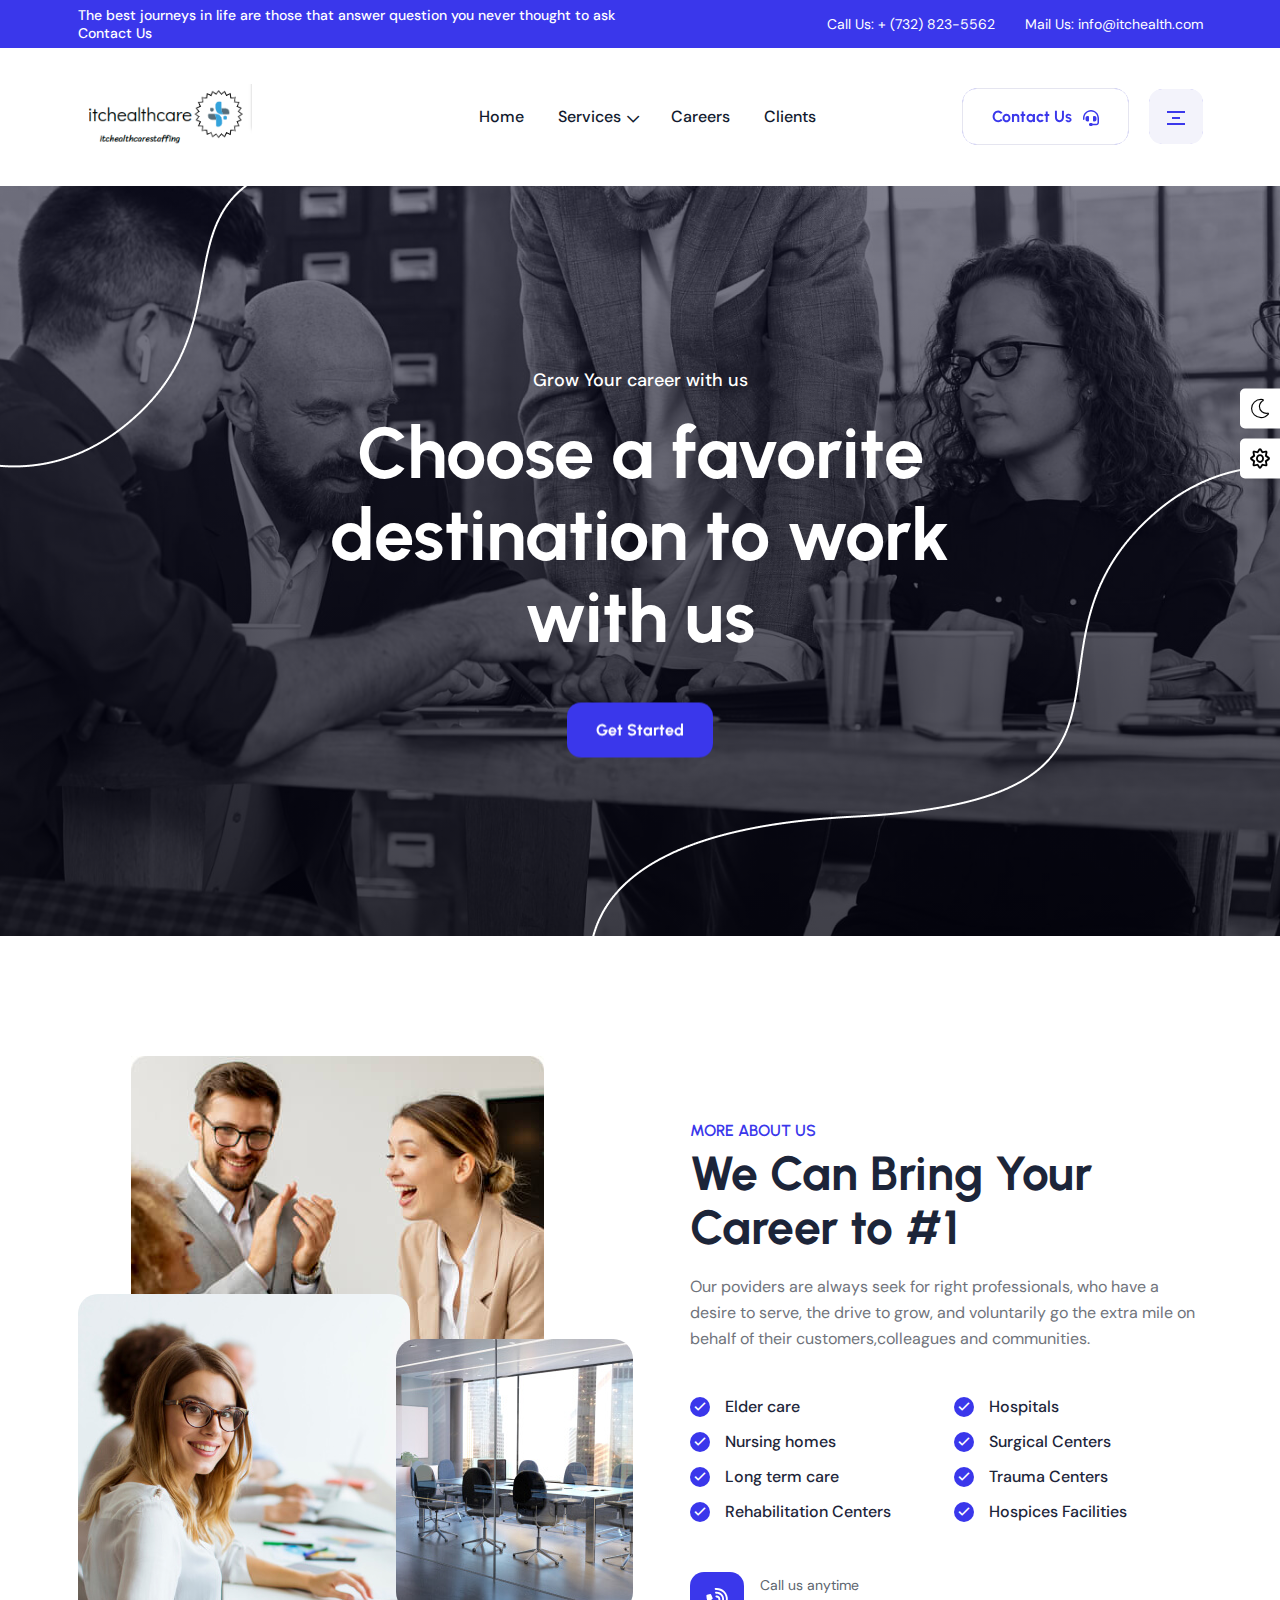
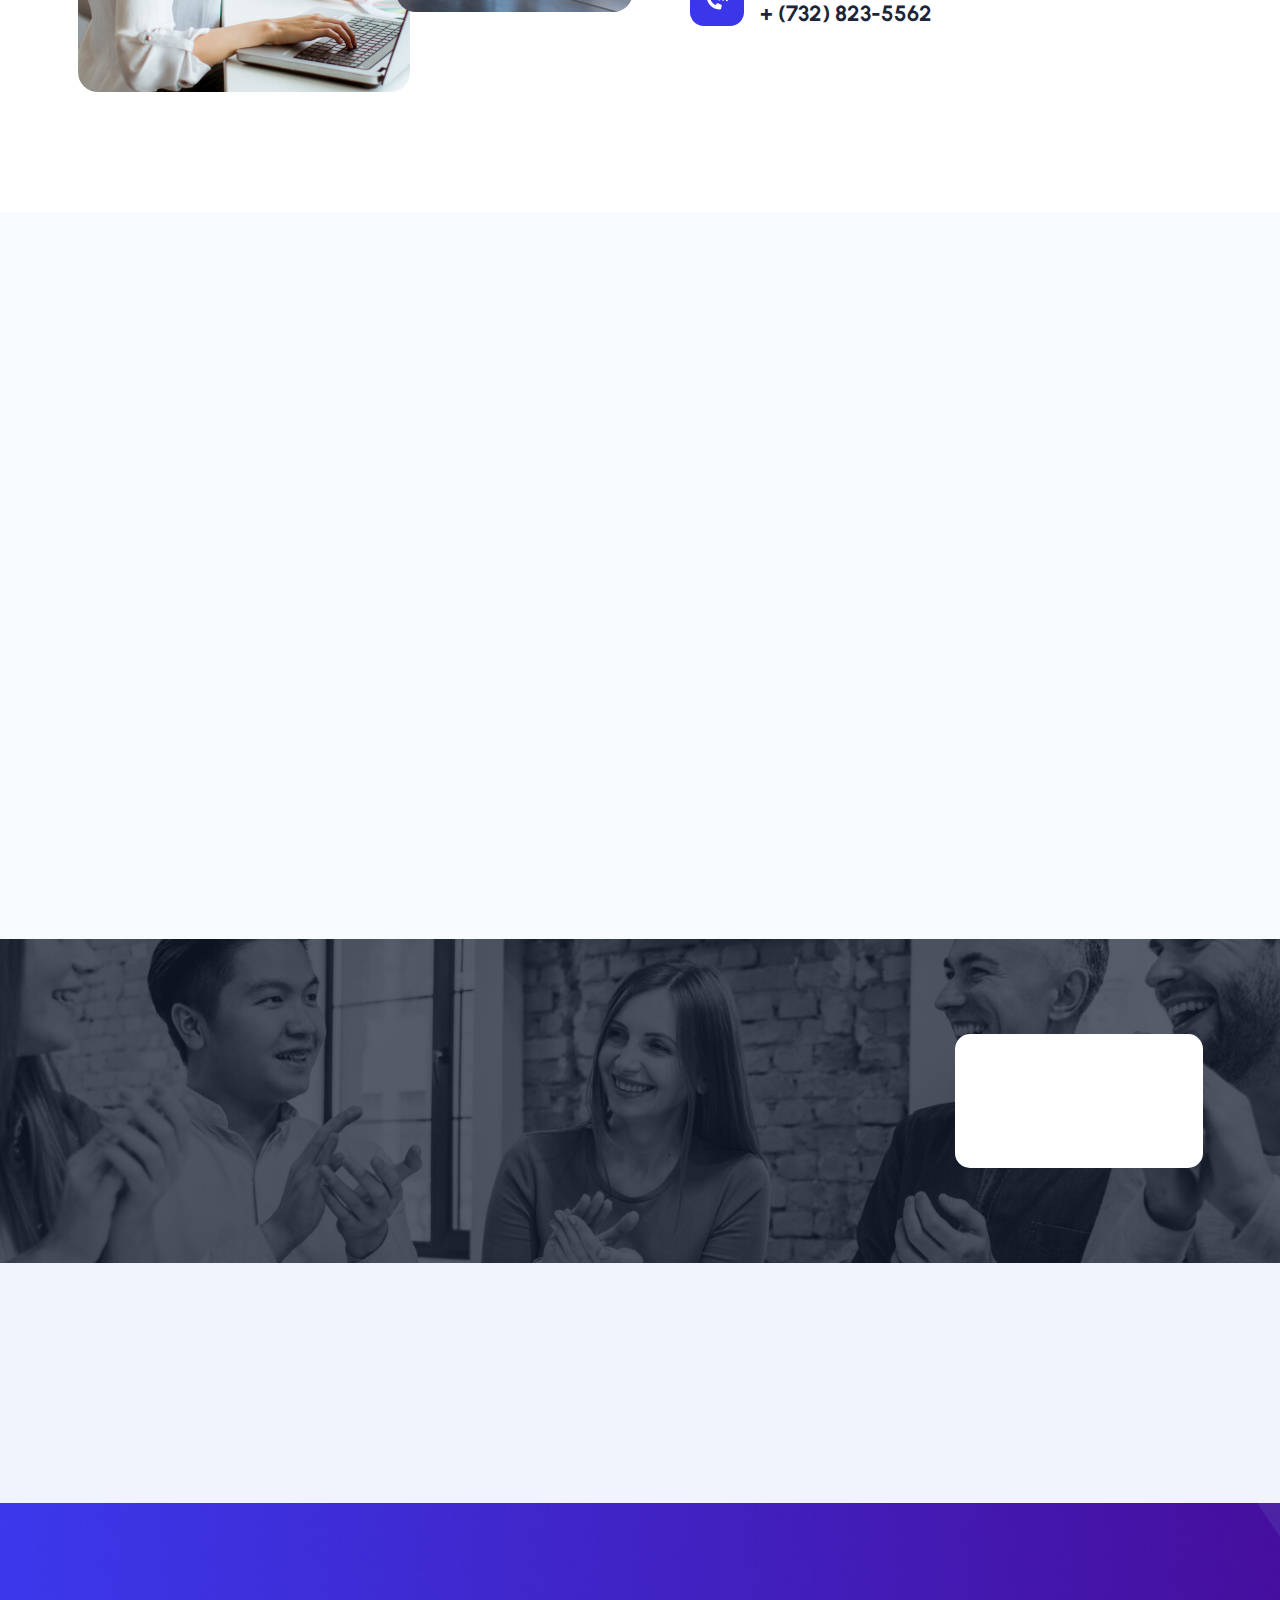
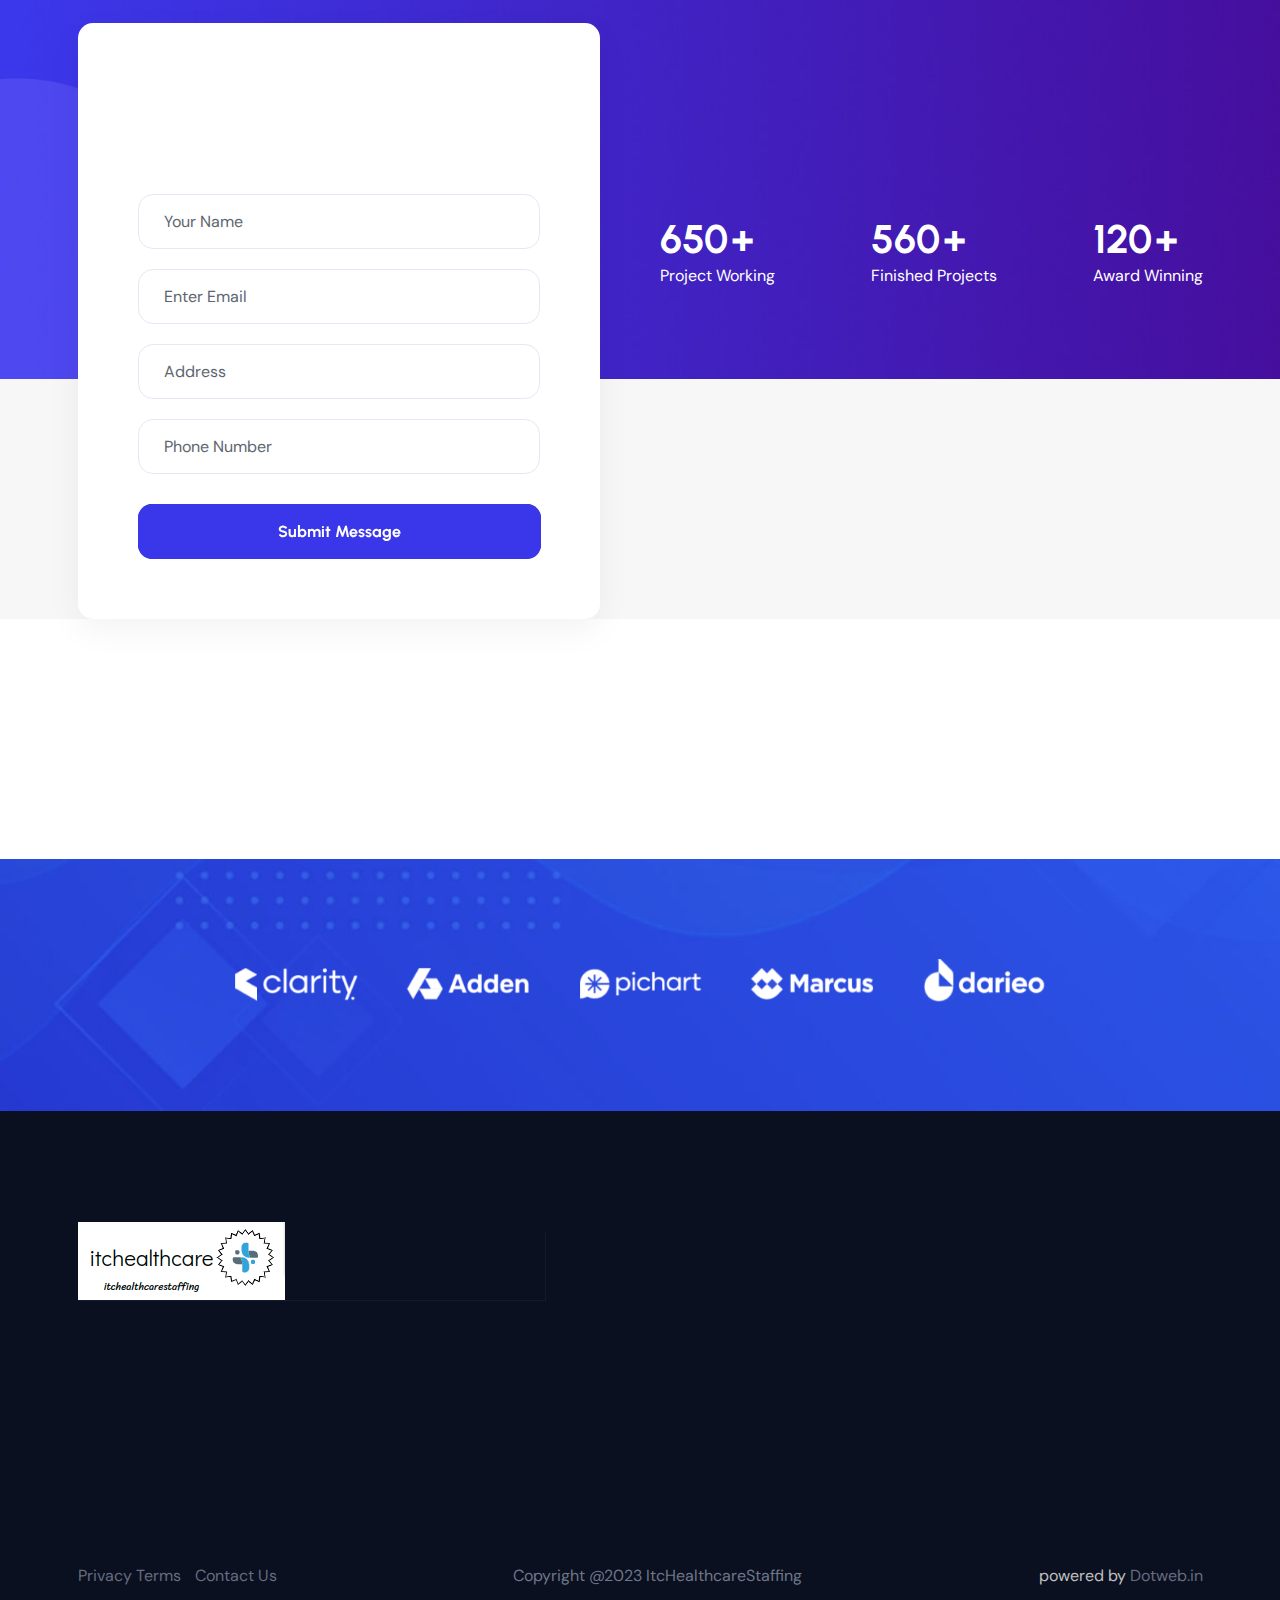
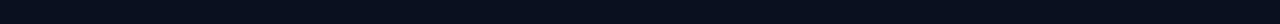
<file: theme0/theme/index.html>
<!DOCTYPE html>
<html lang="en">

<head>
    <meta charset="UTF-8">
    <meta http-equiv="X-UA-Compatible" content="IE=edge">
    <meta name="viewport" content="width=device-width, initial-scale=1.0">
    <title>ITC Healthcare Staffing </title>
    <link rel="shortcut icon" type="image/x-icon" href="assets/images/fav.png">
    <link rel="stylesheet" href="assets/css/plugins/swiper.min.css">
    <link rel="stylesheet" href="assets/css/plugins/fontawesome-5.css">
    <link rel="stylesheet" href="assets/css/plugins/unicons.css">
    <link rel="stylesheet" href="assets/css/plugins/fancybox.min.css">
    <link rel="stylesheet" href="assets/css/plugins/metismenu.css">
    <link rel="stylesheet" href="assets/css/vendor/bootstrap.min.css">
    <link rel="stylesheet" href="assets/css/plugins/hover-revel.css">
    <link rel="stylesheet" href="assets/css/plugins/animate.min.css">
    <link rel="stylesheet" href="assets/css/style.css">
</head>

<body class="index-two">
    <!-- header style two -->


    <div class="header-top-start header-three d-none d-xl-block">
        <div class="container">
            <div class="row align-items-center">
                <div class="col-6">
                    <div class="left">
                        <p>The best journeys in life are those that answer question you never thought to ask <a href="#">Contact Us</a></p>
                    </div>
                </div>
                <div class="col-6">
                    <div class="right">
                        <p class="call">
                            Call Us: <a href="tel:+ (732) 823-5562">+ (732) 823-5562</a>
                        </p>
                        <p class="mail">
                            Mail Us:<a href="mailto:someone@example.com"> info@itchealth.com</a>
                        </p>
                    </div>
                </div>
            </div>
        </div>
    </div>

    <!-- header one -->
    <header class="header-one header--sticky three">
        <div class="container">
            <div class="row align-items-center">
                <div class="col-lg-2 col-md-3 col-4">
                    <!-- logo area start -->
                    <a href="index.html" class="thumbnail">
                        <img class="active-light" src="2.png" alt="axela-logo">
                        <img class="active-dark" src="itc.png" alt="axela-logo">
                    </a>
                    <!-- logo area end -->
                </div>
                <div class="col-lg-7 d-none d-xl-block">
                    <div class="main-header">
                        <nav class="main-nav">
                            <ul class="mainmenu">
                                <li class="">
                                    <a href="index.html">Home</a>
                                    <!-- <ul class="submenu home-mega">
                                        <li class="m-1">
                                            <ul class="multiple">
                                                <li><a class="multi" href="index.html">Creative Agency</a></li>
                                                <li><a class="multi" href="index-two.html">Corporate Agency</a></li>
                                                <li><a class="multi" href="index-three.html">StartUp Agency</a></li>
                                                <li><a class="multi" href="index-four.html">Digital Agency</a></li>
                                                <li><a class="multi" href="index-five.html">Portfolio Agency</a></li>
                                                <li><a class="multi" href="index-six.html">Full Screen Slider</a></li>
                                                <li><a class="multi" href="index-seven.html">Portfolio Showcase</a></li>
                                            </ul>
                                        </li>
                                        <li class="m-1">
                                            <ul class="single">
                                                <li><a class="multi" href="one-page-one.html">Creative OnePage</a></li>
                                                <li><a class="multi" href="one-page-two.html">Corporate OnePage</a></li>
                                                <li><a class="multi" href="one-page-three.html">StartUp OnePage</a></li>
                                                <li><a class="multi" href="one-page-four.html">Digital OnePage</a></li>
                                                <li><a class="multi" href="one-page-five.html">Portfolio OnePage</a></li>
                                            </ul>
                                        </li>
                                    </ul> -->
                                </li>
                                <!-- <li>
                                    <a href="about.html">About</a>
                                </li> -->
                                <li class="has-droupdown">
                                    <a href="#">Services</a>
                                    <ul class="submenu">
                                        <li><a class="single" href="nursing.html">Nursing</a></li>
                                        <li><a class="single" href="allied.html">Allied health care</a></li>
                                        <li><a class="single" href="therapy.html">Therapy</a></li>
                                    </ul>
                                </li>
                                <!-- <li class="has-droupdown">
                                    <a href="#">Pages</a>
                                    <ul class="submenu home-mega home-mega2">
                                        <li class="m-1">
                                            <ul class="multiple">
                                                <li><a class="multi" href="appoinment.html">Appoinment</a></li>
                                                <li><a class="multi" href="about.html">About Us</a></li>
                                                <li><a class="multi" href="price-plan.html">Price Plans</a></li>
                                                <li><a class="multi" href="faq.html">FAQ Page</a></li>
                                                <li><a class="multi" href="testimonial.html">Testimonial</a></li>
                                                <li><a class="multi" href="404.html">404 Page</a></li>
                                            </ul>
                                        </li>
                                        <li class="m-1">
                                            <ul class="multiple">
                                                <li><a class="multi" href="portfolio.html">Portfolio Style 1</a></li>
                                                <li><a class="multi" href="portfolio-style-2.html">Portfolio Style 2</a></li>
                                                <li><a class="multi" href="portfolio-style-3.html">Portfolio Style 3</a></li>
                                                <li><a class="multi" href="portfolio-style-4.html">Portfolio Style 4</a></li>
                                                <li><a class="multi" href="portfolio-style-5.html">Portfolio Style 5</a></li>
                                                <li><a class="multi" href="project-details.html">Portfolio Details</a></li>
                                            </ul>
                                        </li>
                                        <li class="m-1">
                                            <ul class="multiple last">
                                                <li><a class="multi" href="team.html">Team Style 1</a></li>
                                                <li><a class="multi" href="team-style-2.html">Team Style 2</a></li>
                                                <li><a class="multi" href="team-style-3.html">Team Style 3</a></li>
                                                <li><a class="multi" href="team-style-4.html">Team Style 4</a></li>
                                                <li><a class="multi" href="team-style-5.html">Team Style 5</a></li>
                                                <li><a class="multi" href="team-details.html">Team Details</a></li>
                                            </ul>
                                        </li>
                                    </ul>
                                </li> -->
                                <!-- <li class="has-droupdown">
                                    <a href="#">Blog</a>
                                    <ul class="submenu">
                                        <li><a class="single" href="blog-list.html">Blog List</a></li>
                                        <li><a class="single" href="blog-grid.html">Blog Grid</a></li>
                                        <li><a class="single" href="blog-details.html">Blog Details</a></li>
                                    </ul>
                                </li> -->
                                <li>
                                    <a href="career.html">Careers</a>
                                </li>
                                <li>
                                    <a href="">Clients</a>
                                </li>
                                <!-- <li>
                                    <a href="contactus.html">Contact</a>
                                </li> -->
                            </ul>
                        </nav>
                    </div>
                </div>
                <div class="col-xl-3 col-lg-10 col-md-9 col-8">
                    <div class="header-right">
                        <a href="contactus.html" class="rts-btn btn-secondary call-btn">Contact Us
                            <svg xmlns="http://www.w3.org/2000/svg" width="16" height="16" viewBox="0 0 16 16" fill="none">
                                <path d="M5.96875 7C5.96875 6.46875 5.5 6 4.96875 6H4.5C3.375 6 2.5 6.90625 2.5 8.03125V9.5C2.5 10.625 3.375 11.5 4.5 11.5H5C5.53125 11.5 6 11.0625 6 10.5L5.96875 7ZM8 0C3.5 0 0.125 3.75 0 8V9.25C0 9.6875 0.3125 10 0.71875 10C1.09375 10 1.5 9.6875 1.5 9.25V8C1.5 4.4375 4.40625 1.53125 8 1.53125C11.5625 1.53125 14.5 4.4375 14.5 8V12.5C14.5 13.2188 13.9375 13.75 13.25 13.75H9.78125C9.53125 13.3125 9.03125 13 8.5 13H7.53125C6.8125 13 6.15625 13.5 6 14.2188C5.84375 15.1875 6.5625 16 7.46875 16H8.5C9.03125 16 9.53125 15.7188 9.78125 15.25H13.25C14.75 15.25 16 14.0312 16 12.5V8C15.8438 3.75 12.4688 0 8 0ZM11.5 11.5C12.5938 11.5 13.5 10.625 13.5 9.5V8.03125C13.5 6.90625 12.5938 6 11.5 6H11C10.4375 6 10 6.46875 10 7.03125V10.5C10 11.0625 10.4375 11.5 11 11.5H11.5Z" fill="#3B38EB" />
                            </svg>
                        </a>
                        <a id="menu-btn" href="#" class="rts-btn btn-secondary menu-btn" onclick="event.preventDefault();">
                            <svg xmlns="http://www.w3.org/2000/svg" width="18" height="14" viewBox="0 0 18 14" fill="none">
                                <rect y="12" width="18" height="2" fill="#3B38EB" />
                                <rect x="5" y="6" width="8" height="2" fill="#3B38EB" />
                                <rect width="18" height="2" fill="#3B38EB" />
                            </svg>
                        </a>
                    </div>
                </div>
            </div>
        </div>
    </header>
    <!-- header one End -->


    <!-- header style two End -->
    <!-- start Mobile Menu -->
    <div id="side-bar" class="side-bar">
        <button class="close-icon-menu"><i class="far fa-times"></i></button>
        <!-- inner menu area desktop start -->
        <div class="rts-sidebar-menu-desktop">
            <a class="logo-1" href="index.html"><img class="logo" src="2.png" alt="axela_logo"></a>
            <a class="logo-2" href="index.html"><img class="normal logo" src="2.png" alt="axela-logo"></a>
            <div class="body d-none d-xl-block">

                <p class="disc">
                    Provide a basic informationg of yourself  so we can start looking for matches
                </p>
                <div class="social-wrapper-two">
                    <ul class="social-area">
                        <li data-sal-delay="150" data-sal="slide-up" data-sal-duration="800" class="sal-animate"><a href="#"><i class="fab fa-facebook-f"></i></a></li>
                        <li data-sal-delay="250" data-sal="slide-up" data-sal-duration="800" class="sal-animate"><a href="#"><i class="fab fa-twitter"></i></a></li>
                        <li data-sal-delay="350" data-sal="slide-up" data-sal-duration="800" class="sal-animate"><a href="#"><i class="fab fa-linkedin-in"></i></a></li>
                        <li data-sal-delay="450" data-sal="slide-up" data-sal-duration="800" class="sal-animate"><a href="#"><i class="fab fa-skype"></i></a></li>
                    </ul>
                </div>
                <div class="get-in-touch mt--50">
                    <!-- title -->
                    <div class="h6 title">Get In Touch</div>
                    <!-- title End -->
                    <div class="wrapper">
                        <!-- single -->
                        <div class="single">
                            <i class="fas fa-phone-alt"></i>
                            <a href="#">+ (732) 823-5562</a>
                        </div>
                        <!-- single ENd -->
                        <!-- single -->
                        <div class="single">
                            <i class="fas fa-envelope"></i>
                            <a href="#">info@itchealth.com</a>
                        </div>
                        <!-- single ENd -->
                        <!-- single -->
                        <!-- <div class="single">
                            <i class="fas fa-globe"></i>
                            <a href="#">www.itchealthcarestaffing.com</a>
                        </div> -->
                        <!-- single ENd -->
                        <!-- single -->
                        <div class="single">
                            <i class="fas fa-map-marker-alt"></i>
                            <a href="#">190 Tamarack Cir, Skillman, New Jersey 08558</a>
                        </div>
                        <!-- single ENd -->
                    </div>
                </div>
            </div>
            <div class="body-mobile d-block d-xl-none">
                <nav class="nav-main mainmenu-nav mt--30">
                    <ul class="mainmenu" id="mobile-menu-active">
                        <li class="">
                            <a href="#">Home</a>
                            <!-- <ul class="submenu">
                                <a href="#" class="tag">Multipages</a>
                                <li><a class="mobile-menu-link" href="index.html">Creative Agency</a></li>
                                <li><a class="mobile-menu-link" href="index-two.html">Corporate Agency</a></li>
                                <li><a class="mobile-menu-link" href="index-three.html">StartUp Agency</a></li>
                                <li><a class="mobile-menu-link" href="index-four.html">Digital Agency</a></li>
                                <li><a class="mobile-menu-link" href="index-five.html">Portfolio Agency</a></li>
                                <li><a class="mobile-menu-link" href="index-six.html">Full Screen Slider</a></li>
                                <li><a class="mobile-menu-link" href="index-seven.html">Portfolio Showcase</a></li>
                            </ul> -->
                            <!-- <ul class="submenu">
                                <a href="#" class="tag">Onepages</a>
                                <li><a class="mobile-menu-link" href="one-page-one.html">Creative OnePage</a></li>
                                <li><a class="mobile-menu-link" href="one-page-two.html">Corporate OnePage</a></li>
                                <li><a class="mobile-menu-link" href="one-page-three.html">StartUp OnePage</a></li>
                                <li><a class="mobile-menu-link" href="one-page-four.html">Digital OnePage</a></li>
                                <li><a class="mobile-menu-link" href="one-page-five.html">Portfolio OnePage</a></li>
                            </ul> -->
                        </li>
                        <!-- <li><a href="about.html">About Us</a></li> -->
                        <li class="has-droupdown">
                            <a href="#">Services</a>
                            <ul class="submenu">
                                <li><a class="single" href="nursing.html">Nursing</a></li>
                                <li><a class="single" href="allied.html">Allied health care</a></li>
                                <li><a class="single" href="therapy.html">Therapy</a></li>
                            </ul>
                        </li>
                        <!-- <li class="has-droupdown">
                            <a href="#">Pages</a>
                            <ul class="submenu">
                                <li><a class="mobile-menu-link" href="service.html">Services</a></li>
                                <li><a class="mobile-menu-link" href="service-details.html">Service Details</a></li>
                                <li><a class="mobile-menu-link" href="team.html">Team</a></li>
                                <li><a class="mobile-menu-link" href="team-details.html">Team Details</a></li>
                                <li><a class="mobile-menu-link" href="faq.html">FAQ Page</a></li>
                                <li><a class="mobile-menu-link" href="price-plan.html">Price Plan</a></li>
                                <li><a class="mobile-menu-link" href="404.html">404 Page</a></li>
                                <li><a class="mobile-menu-link" href="portfolio.html">Portfolio Style 1</a></li>
                                <li><a class="mobile-menu-link" href="portfolio-style-2.html">Portfolio Style 2</a></li>
                                <li><a class="mobile-menu-link" href="portfolio-style-3.html">Portfolio Style 3</a></li>
                                <li><a class="mobile-menu-link" href="portfolio-style-4.html">Portfolio Style 4</a></li>
                                <li><a class="mobile-menu-link" href="portfolio-style-5.html">Portfolio Style 5</a></li>
                                <li><a class="mobile-menu-link" href="project-details.html">Portfolio Details</a></li>
                                <li><a class="mobile-menu-link" href="team.html">Team Style 1</a></li>
                                <li><a class="mobile-menu-link" href="team-style-2.html">Team Style 2</a></li>
                                <li><a class="mobile-menu-link" href="team-style-3.html">Team Style 3</a></li>
                                <li><a class="mobile-menu-link" href="team-style-4.html">Team Style 4</a></li>
                                <li><a class="mobile-menu-link" href="team-style-5.html">Team Style 5</a></li>
                                <li><a class="mobile-menu-link" href="team-details.html">Team Details</a></li>
                            </ul>
                        </li> -->
                        <!-- <li class="has-droupdown">
                            <a href="#">Blog</a>
                            <ul class="submenu">
                                <li><a class="mobile-menu-link" href="blog-list.html">Blog List</a></li>
                                <li><a class="mobile-menu-link" href="blog-grid.html">Blog Grid</a></li>
                                <li><a class="mobile-menu-link" href="blog-details.html">Blog Details</a></li>
                            </ul>
                        </li> -->
                       
                        <li>
                            <a href="contactus.html">Careers</a>
                        </li>
                        <li>
                            <a href="contactus.html">Clients</a>
                        </li>
                        <li>
                            <a href="contactus.html">Contact Us</a>
                        </li>
                    </ul>
                </nav>
                <div class="social-wrapper-two mt--50">
                    <ul class="social-area">
                        <li data-sal-delay="150" data-sal="slide-up" data-sal-duration="800" class="sal-animate"><a href="#"><i class="fab fa-facebook-f"></i></a></li>
                        <li data-sal-delay="250" data-sal="slide-up" data-sal-duration="800" class="sal-animate"><a href="#"><i class="fab fa-twitter"></i></a></li>
                        <li data-sal-delay="350" data-sal="slide-up" data-sal-duration="800" class="sal-animate"><a href="#"><i class="fab fa-linkedin-in"></i></a></li>
                        <li data-sal-delay="450" data-sal="slide-up" data-sal-duration="800" class="sal-animate"><a href="#"><i class="fab fa-skype"></i></a></li>
                    </ul>
                </div>
                <!-- <a href="#" class="rts-btn btn-primary ml--20 ml_sm--5 header-one-btn quote-btnmenu">Get Quote</a> -->
            </div>
        </div>
        <!-- inner menu area desktop End -->
    </div>

    <div id="anywhere-home"></div>
    <!-- end Mobile Menue -->

    <!-- rts banner three area -->
    <div class="rts-banner-three">
        <div class="wrapper-three">
            <div class="swiper mySwiperBanner-three banner-three-swiper">
                <div class="swiper-wrapper">
                    <!-- ingle slider -->
                    <div class="swiper-slide">
                        <!-- rts banner three area start -->
                        <div class="rts-banner-area three bg_image--2 bg_image rts-section-gap">
                            <div class="container">
                                <div class="row">
                                    <div class="col-12">
                                        <div class="banner-three-wrapper text-center">
                                            <div class="inner">
                                                <span class="background-text">
                                                   
                                                </span>
                                                <p class="sub-title">
                                                    Grow Your career with us
                                                </p>
                                                <h1 class="title">
                                                    Choose a favorite destination to work with us
                                                </h1>
                                                <a href="#" class="rts-btn btn-primary">Get Started</a>
                                            </div>
                                        </div>
                                    </div>
                                </div>
                            </div>
                        </div>
                        <!-- rts banner three area end -->
                    </div>
                    <!-- single slider end -->
                    <!-- ingle slider -->
                    <div class="swiper-slide">
                        <!-- rts banner three area start -->
                        <div class="rts-banner-area three bg_image--3 bg_image rts-section-gap">
                            <div class="container">
                                <div class="row">
                                    <div class="col-12">
                                        <div class="banner-three-wrapper text-center">
                                            <div class="inner">
                                                <span class="background-text">
                                                    
                                                </span>
                                                <p class="sub-title">
                                                    Grow Your career with us
                                                </p>
                                                <h1 class="title">
                                                    Provide a basic information of yourself
                                                </h1>
                                                <a href="#" class="rts-btn btn-primary">Get Started</a>
                                            </div>
                                        </div>
                                    </div>
                                </div>
                            </div>
                        </div>
                        <!-- rts banner three area end -->
                    </div>
                    <!-- single slider end -->
                    <!-- ingle slider -->
                    <div class="swiper-slide">
                        <!-- rts banner three area start -->
                        <div class="rts-banner-area three bg_image--4 bg_image rts-section-gap">
                            <div class="container">
                                <div class="row">
                                    <div class="col-12">
                                        <div class="banner-three-wrapper text-center">
                                            <div class="inner">
                                                <span class="background-text">
                                                    
                                                </span>
                                                <p class="sub-title">
                                                    Grow Your career with us
                                                </p>
                                                <h1 class="title">
                                                   We have assignments of all 50 states
                                                </h1>
                                                <a href="#" class="rts-btn btn-primary">Get Started</a>
                                            </div>
                                        </div>
                                    </div>
                                </div>
                            </div>
                        </div>
                        <!-- rts banner three area end -->
                    </div>
                    <!-- single slider end -->
                </div>
            </div>
            <img class="image-1 shape" src="assets/images/banner/shape/09.png" alt="axela-banner">
            <img class="image-2 shape" src="assets/images/banner/shape/10.png" alt="axela-banner">
        </div>
    </div>
    <!-- rts banner two area -->

    <!-- rts about area start -->
    <div class="rts-about-area rts-section-gap">
        <div class="container">
            <div class="row align-items-center">
                <div class="col-lg-6">
                    <!-- about image area inner -->
                    <div class="image-inner-area-wrapper-three">
                        <img class="inetial" src="assets/images/about-us/02.jpg" alt="About_images">
                        <img class="not-fix one" src="assets/images/about-us/03.jpg" alt="About_images">
                        <img class="not-fix one two" src="assets/images/about-us/04.jpg" alt="About_images">
                    </div>
                    <!-- about image area inner End -->
                </div>
                <div class="col-lg-6 col-md-12 col-sm-12 col-12 order-lg-1 order-md-2 order-sm-2 order-2 mt_md--50 mt_sm--50 pl--50">
                    <div class="rts-title-area">
                        <p class="pre-title">
                            More About Us
                        </p>
                        <h3 class="title">We Can Bring Your Career to #1</h3>
                    </div>
                    <div class="about-inner">
                        <p class="disc">
                            Our poviders are always seek for right professionals,  who have a desire to serve, the 
                            drive to grow, and voluntarily go the extra mile on behalf of their customers,colleagues and 
                            communities.
                        </p>
                        <!-- start about success area -->
                        <div class="row about-success-wrapper">
                            <!-- left wrapper start -->
                            <div class="col-lg-6 col-md-6">
                                <div class="single">
                                    <i class="far fa-check"></i>
                                    <p class="details">Elder care</p>
                                </div>
                                <div class="single">
                                    <i class="far fa-check"></i>
                                    <p class="details">Nursing homes</p>
                                </div>
                                <div class="single">
                                    <i class="far fa-check"></i>
                                    <p class="details">Long term care</p>
                                </div>
                                <div class="single">
                                    <i class="far fa-check"></i>
                                    <p class="details">Rehabilitation Centers</p>
                                </div>
                            </div>
                            <!-- left wrapper end -->
                            <div class="col-lg-6 col-md-6">
                                <div class="single">
                                    <i class="far fa-check"></i>
                                    <p class="details">Hospitals
                                    </p>
                                </div>
                                <div class="single">
                                    <i class="far fa-check"></i>
                                    <p class="details">Surgical Centers</p>
                                </div>
                                <div class="single">
                                    <i class="far fa-check"></i>
                                    <p class="details">Trauma Centers</p>
                                </div>
                               
                                <div class="single">
                                    <i class="far fa-check"></i>
                                    <p class="details">Hospices Facilities</p>
                                </div>
                            </div>
                        </div>
                        <!-- start about success area -->

                        <!-- about founder & get in touch start -->
                        <div class="row about-founder-wrapper align-items-center mt--40">
                            <!-- left area start -->
                            <!-- <div class="col-lg-6 col-md-6 col-sm-6 col-12">
                                <div class="author-inner">
                                    <a class="thumbnail" href="#"><img src="assets/images/about-us/sm-01.png" alt="finbiz_founder"></a>
                                     <div class="founder-details">
                                        <a href="team-details.html">
                                            <h6 class="title">Adrew David</h6>
                                        </a>
                                        <span>CEO &amp; Founder</span>
                                    </div> 
                                </div>
                            </div> -->
                            <!-- left area end -->
                            <!-- right founder area -->
                            <div class="col-lg-6 col-md-6 col-sm-6 col-12 mt_sm--20">
                                <div class="author-call-option">
                                    <img class="authore-call" src="assets/images/about-us/call.svg" alt="call_founder">
                                    <div class="call-details">
                                        <span>Call us anytime</span>
                                        <a href="tel:+ (732) 823-5562">
                                            <h6 class="title">+ (732) 823-5562</h6>
                                        </a>
                                    </div>
                                </div>
                            </div>
                            <!-- left founder area -->
                        </div>
                        <!-- about founder & get in touch end -->
                    </div>
                </div>
            </div>
        </div>
    </div>
    <!-- rts about area end -->

    <!-- rts service area start -->
    <div class="rts-service-area rts-section-gap service-bg-color ">
        <div class="container">
            <div class="row mb--10">
                <div class="title-area text-center">
                    <span data-sal-delay="150" data-sal="slide-up" data-sal-duration="800"></span>
                    <h3 class="title" data-sal-delay="250" data-sal="slide-up" data-sal-duration="800">Our Wide Range of Healthcare Providers</h3>
                </div>
            </div>
            <div class="row g-24 mt--5">
                <div class="col-xl-4 col-lg-4 col-md-6 col-sm-6 col-12" data-sal-delay="150" data-sal="slide-up" data-sal-duration="800">
                    <!-- single service area start -->
                    <div class="rts-single-service-one home-three text-center">
                        <div class="icon">
                            <img src="6.png" alt="axela_service">
                        </div>
                        <a href="nursing.html">
                            <h5 class="title">
                                Nursing
                            </h5>
                        </a>
                        <p class="disc">
                            Orci torquent honcus vehula the eros netus primis metusa name vitae facilisis facilisi
                        </p>
                        <a href="nursing.html" class="rts-read-more two">Read More<i class="far fa-arrow-right"></i></a>
                    </div>
                    <!-- single service area end -->
                </div>
                <div class="col-xl-4 col-lg-4 col-md-6 col-sm-6 col-12" data-sal-delay="250" data-sal="slide-up" data-sal-duration="800">
                    <!-- single service area start -->
                    <div class="rts-single-service-one home-three text-center">
                        <div class="icon">
                            <img src="7.png" alt="axela_service">
                        </div>
                        <a href="allied.html">
                            <h5 class="title">
                                Allied Health care
                            </h5>
                        </a>
                        <p class="disc">
                            Orci torquent honcus vehula the eros netus primis metusa name vitae facilisis facilisi
                        </p>
                        <a href="allied.html" class="rts-read-more two">Read More<i class="far fa-arrow-right"></i></a>
                    </div>
                    <!-- single service area end -->
                </div>
                <div class="col-xl-4 col-lg-4 col-md-6 col-sm-6 col-12" data-sal-delay="350" data-sal="slide-up" data-sal-duration="800">
                    <!-- single service area start -->
                    <div class="rts-single-service-one home-three text-center">
                        <div class="icon">
                            <img src="8.png" alt="axela_service">
                        </div>
                        <a href="therapy.html">
                            <h5 class="title">
                                Therapy
                            </h5>
                        </a>
                        <p class="disc">
                            Orci torquent honcus vehula the eros netus primis metusa name vitae facilisis facilisi
                        </p>
                        <a href="therapy.html" class="rts-read-more two">Read More<i class="far fa-arrow-right"></i></a>
                    </div>
                    <!-- single service area end -->
                </div>
                <!-- <div class="col-xl-3 col-lg-4 col-md-6 col-sm-6 col-12" data-sal-delay="450" data-sal="slide-up" data-sal-duration="800">
                   
                    <div class="rts-single-service-one home-three text-center">
                        <div class="icon">
                            <img src="assets/images/service/12.svg" alt="axela_service">
                        </div>
                        <a href="service-details.html">
                            <h5 class="title">
                                Web Development
                            </h5>
                        </a>
                        <p class="disc">
                            Orci torquent honcus vehula the eros netus primis metusa name vitae facilisis facilisi
                        </p>
                        <a href="service-details.html" class="rts-read-more two">Read More<i class="far fa-arrow-right"></i></a>
                    </div>
                   
                </div> -->
            </div>
        </div>
    </div>
    <!-- rts service area end -->

    <!-- start call to action area -->
    <div class="rts-callto-acation-area rts-callto-acation-area4 bg-call-to-action-two">
        <div class="container">
            <div class="row">
                <div class="col-12">
                    <div class="cta-two-wrapper">
                        <div class="title-area">
                            <span data-sal-delay="150" data-sal="slide-up" data-sal-duration="800">Simple Easy Quick Steps</span>
                            <h3 class="title" data-sal-delay="250" data-sal="slide-up" data-sal-duration="800">If thats you, we encourage you to<br/> search for position  with us </h3>
                        </div>
                        <div class="cta-contact-box">
                            <!-- <div class="left-side">
                                <p data-sal-delay="150" data-sal="slide-up" data-sal-duration="800">Mail us anytime</p>
                                <a href="mailto:someone@example.com" class="email" data-sal-delay="250" data-sal="slide-up" data-sal-duration="800">info@example.com</a>
                            </div> -->
                            <div class="right-side">
                                <p data-sal-delay="150" data-sal="slide-up" data-sal-duration="800">Call us 24/7</p>
                                <a href="tel:+ (732) 823-5562" class="phone" data-sal-delay="250" data-sal="slide-up" data-sal-duration="800">+ (732) 823-5562</a>
                            </div>
                        </div>
                    </div>
                </div>
            </div>
        </div>
    </div>
    <!-- end call to action area -->

    <!-- rts project area start -->
     <div class="rts-project-area rts-section-gap bgproject-area">
        <!-- <div class="container">
            <div class="row mb--30">
                <div class="title-area text-center">
                    <span data-sal-delay="150" data-sal="slide-up" data-sal-duration="800">Our Gallery</span>
                    <h3 class="title" data-sal-delay="250" data-sal="slide-up" data-sal-duration="800">Our Recent Project Gallery</h3>
                </div>
            </div>
            <div class="row g-24">
                <div class="col-lg-4 col-md-6 col-sm-6 col-12" data-sal-delay="150" data-sal="slide-up" data-sal-duration="800">
                    <div class="rts-product-one">
                        <div class="thumbnail-area">
                            <img src="assets/images/portfolio/01.jpg" alt="Business_Finbiz">
                            <a class="rts-btn btn-primary rounded" href="project-details.html"><i class="far fa-arrow-right"></i></a>
                        </div>
                        <div class="product-contact-wrapper">
                            <a href="project-details.html">
                                <h5 class="title">Business Growth Check</h5>
                            </a>
                            <span>UI/UX Design</span>
                        </div>
                    </div>
                </div>
                <div class="col-lg-4 col-md-6 col-sm-6 col-12" data-sal-delay="250" data-sal="slide-up" data-sal-duration="800">
                    <div class="rts-product-one">
                        <div class="thumbnail-area">
                            <img src="assets/images/portfolio/02.jpg" alt="Business_Finbiz">
                            <a class="rts-btn btn-primary rounded" href="project-details.html"><i class="far fa-arrow-right"></i></a>
                        </div>
                        <div class="product-contact-wrapper">
                            <a href="project-details.html">
                                <h5 class="title">Historical Book Design</h5>
                            </a>
                            <span>Business Solution</span>
                        </div>
                    </div>
                </div>
                <div class="col-lg-4 col-md-6 col-sm-6 col-12" data-sal-delay="350" data-sal="slide-up" data-sal-duration="800">
                    <div class="rts-product-one">
                        <div class="thumbnail-area">
                            <img src="assets/images/portfolio/03.jpg" alt="Business_Finbiz">
                            <a class="rts-btn btn-primary rounded" href="project-details.html"><i class="far fa-arrow-right"></i></a>
                        </div>
                        <div class="product-contact-wrapper">
                            <a href="project-details.html">
                                <h5 class="title">Business Growth Check</h5>
                            </a>
                            <span>UI/UX Design</span>
                        </div>
                    </div>
                </div>
                <div class="col-lg-4 col-md-6 col-sm-6 col-12" data-sal-delay="150" data-sal="slide-up" data-sal-duration="800">
                    <div class="rts-product-one">
                        <div class="thumbnail-area">
                            <img src="assets/images/portfolio/04.jpg" alt="Business_Finbiz">
                            <a class="rts-btn btn-primary rounded" href="project-details.html"><i class="far fa-arrow-right"></i></a>
                        </div>
                        <div class="product-contact-wrapper">
                            <a href="project-details.html">
                                <h5 class="title">Event ID Card Mockup</h5>
                            </a>
                            <span>UI/UX Designs</span>
                        </div>
                    </div>
                </div>
                <div class="col-lg-4 col-md-6 col-sm-6 col-12" data-sal-delay="250" data-sal="slide-up" data-sal-duration="800">
                    <div class="rts-product-one">
                        <div class="thumbnail-area">
                            <img src="assets/images/portfolio/05.jpg" alt="Business_Finbiz">
                            <a class="rts-btn btn-primary rounded" href="project-details.html"><i class="far fa-arrow-right"></i></a>
                        </div>
                        <div class="product-contact-wrapper">
                            <a href="project-details.html">
                                <h5 class="title">Business Card Design</h5>
                            </a>
                            <span>Business Solution</span>
                        </div>
                    </div>
                </div>
                <div class="col-lg-4 col-md-6 col-sm-6 col-12" data-sal-delay="350" data-sal="slide-up" data-sal-duration="800">
                    <div class="rts-product-one">
                        <div class="thumbnail-area">
                            <img src="assets/images/portfolio/06.jpg" alt="Business_Finbiz">
                            <a class="rts-btn btn-primary rounded" href="project-details.html"><i class="far fa-arrow-right"></i></a>
                        </div>
                        <div class="product-contact-wrapper">
                            <a href="project-details.html">
                                <h5 class="title">T-Shirt Box Design</h5>
                            </a>
                            <span>Business Solution</span>
                        </div>
                    </div>
                </div>
            </div>
        </div> -->
    </div> 
    <!-- rts project area end -->

    <!-- rts appoinment area -->
    <div class="rts-appoinment-area rts-section-gapTop pb--90 rts-appoinment-bg formgap">
        <div class="container">
            <div class="row">
                <div class="col-lg-6 pr--40 pr_md--0 pr_sm--10 formgap">
                   
                    <form action="#" class="rts-appoinment-form formgap">
                        <div class="inner">
                            <div class="title-area text-start">
                                <span data-sal-delay="150" data-sal="slide-up" data-sal-duration="800">Get in Touch</span>
                                <h4 class="title" data-sal-delay="250" data-sal="slide-up" data-sal-duration="800">Make an Appointment</h4>
                            </div>
                            <input type="text" name="name" placeholder="Your Name" required>
                            <input type="email" name="name" placeholder="Enter Email" required>
                            <input type="text" name="name" placeholder="Address" required>
                            <input type="text" name="name" placeholder="Phone Number" required>
                            <button class="rts-btn btn-primary">Submit Message</button>
                        </div>
                    </form>
                  
                </div>
                <div class="col-lg-6 pl--20 mt_md--30 mt_sm--30">
                    <div class="appoinment-right">
                        <div class="title-area text-start">
                            <span data-sal-delay="150" data-sal="slide-up" data-sal-duration="800">Global Business Solution</span>
                            <h3 class="title" data-sal-delay="250" data-sal="slide-up" data-sal-duration="800">We Build 350+ Global
                                Startup Business</h3>
                        </div>
                        <div class="counter-wrapper-appoinment">
                            <div class="counter-single sal-animate" data-sal-delay="150" data-sal="slide-up" data-sal-duration="800">
                                <h2 class="title"><span class="counter plus animated fadeInDownBig">650</span></h2>
                                <p class="disc">Project Working</p>
                            </div>
                            <div class="counter-single sal-animate" data-sal-delay="150" data-sal="slide-up" data-sal-duration="800">
                                <h2 class="title"><span class="counter plus animated fadeInDownBig">560</span></h2>
                                <p class="disc">Finished Projects</p>
                            </div>
                            <div class="counter-single sal-animate" data-sal-delay="150" data-sal="slide-up" data-sal-duration="800">
                                <h2 class="title"><span class="counter plus animated fadeInDownBig">120</span></h2>
                                <p class="disc">Award Winning</p>
                            </div>
                        </div>
                    </div>
                </div>
            </div>
        </div>
    </div>
    <!-- rts appoinment area end -->

    <!-- our expart team area start -->
    <div class="rts-team-area rts-section-gap bg-team">
        <!-- <div class="container">
            <div class="row mb--30 pt--120 pt_md--0 pt_sm--0">
                <div class="title-area text-center pt--115 pt_md--0 pt_sm--0">
                    <span data-sal-delay="150" data-sal="slide-up" data-sal-duration="800" class="sal-animate">Our Expert Team</span>
                    <h3 class="title animated fadeIn sal-animate" data-sal-delay="250" data-sal="slide-up" data-sal-duration="800">Expert Members</h3>
                </div>
            </div>
            <div class="row g-24">
                <div class="col-xl-4 col-lg-6 col-md-6 col-sm-6 col-12" data-sal-delay="150" data-sal="slide-up" data-sal-duration="800">
                  
                    <div class="single-team-two">
                        <a class="thumbnail" href="team-details.html">
                            <img src="assets/images/team/04.jpg" alt="team-area">
                        </a>
                        <div class="inner">
                            <a href="team-details.html">
                                <h5>Oliva Deloka</h5>
                            </a>
                            <span class="desig">
                                Senior Manager
                            </span>
                            <div class="social-wrapper-two">
                                <ul>
                                    <li>
                                        <a href="#">
                                            <i class="fab fa-facebook-f"></i>
                                        </a>
                                    </li>
                                    <li>
                                        <a href="#">
                                            <i class="fab fa-twitter"></i>
                                        </a>
                                    </li>
                                    <li>
                                        <a href="#">
                                            <i class="fab fa-linkedin-in"></i>
                                        </a>
                                    </li>
                                    <li>
                                        <a href="#">
                                            <i class="fab fa-skype"></i>
                                        </a>
                                    </li>
                                </ul>
                            </div>
                        </div>
                    </div>
                    
                </div>
                <div class="col-xl-4 col-lg-6 col-md-6 col-sm-6 col-12" data-sal-delay="250" data-sal="slide-up" data-sal-duration="800">
                   
                    <div class="single-team-two">
                        <a class="thumbnail" href="team-details.html">
                            <img src="assets/images/team/05.jpg" alt="team-area">
                        </a>
                        <div class="inner">
                            <a href="team-details.html">
                                <h5>Andrew Otam</h5>
                            </a>
                            <span class="desig">
                                Senior Manager
                            </span>
                            <div class="social-wrapper-two">
                                <ul>
                                    <li>
                                        <a href="#">
                                            <i class="fab fa-facebook-f"></i>
                                        </a>
                                    </li>
                                    <li>
                                        <a href="#">
                                            <i class="fab fa-twitter"></i>
                                        </a>
                                    </li>
                                    <li>
                                        <a href="#">
                                            <i class="fab fa-linkedin-in"></i>
                                        </a>
                                    </li>
                                    <li>
                                        <a href="#">
                                            <i class="fab fa-skype"></i>
                                        </a>
                                    </li>
                                </ul>
                            </div>
                        </div>
                    </div>
                   
                </div>
                <div class="col-xl-4 col-lg-6 col-md-6 col-sm-6 col-12" data-sal-delay="350" data-sal="slide-up" data-sal-duration="800">
                   
                    <div class="single-team-two">
                        <a class="thumbnail" href="team-details.html">
                            <img src="assets/images/team/06.jpg" alt="team-area">
                        </a>
                        <div class="inner">
                            <a href="team-details.html">
                                <h5>Marino Hotel</h5>
                            </a>
                            <span class="desig">
                                Senior Manager
                            </span>
                            <div class="social-wrapper-two">
                                <ul>
                                    <li>
                                        <a href="#">
                                            <i class="fab fa-facebook-f"></i>
                                        </a>
                                    </li>
                                    <li>
                                        <a href="#">
                                            <i class="fab fa-twitter"></i>
                                        </a>
                                    </li>
                                    <li>
                                        <a href="#">
                                            <i class="fab fa-linkedin-in"></i>
                                        </a>
                                    </li>
                                    <li>
                                        <a href="#">
                                            <i class="fab fa-skype"></i>
                                        </a>
                                    </li>
                                </ul>
                            </div>
                        </div>
                    </div>
               
                </div>
                <div class="col-xl-4 col-lg-6 col-md-6 col-sm-6 col-12" data-sal-delay="450" data-sal="slide-up" data-sal-duration="800">
                  
                    <div class="single-team-two">
                        <a class="thumbnail" href="team-details.html">
                            <img src="assets/images/team/07.jpg" alt="team-area">
                        </a>
                        <div class="inner">
                            <a href="team-details.html">
                                <h5>Mahabut Koake</h5>
                            </a>
                            <span class="desig">
                                Senior Manager
                            </span>
                            <div class="social-wrapper-two">
                                <ul>
                                    <li>
                                        <a href="#">
                                            <i class="fab fa-facebook-f"></i>
                                        </a>
                                    </li>
                                    <li>
                                        <a href="#">
                                            <i class="fab fa-twitter"></i>
                                        </a>
                                    </li>
                                    <li>
                                        <a href="#">
                                            <i class="fab fa-linkedin-in"></i>
                                        </a>
                                    </li>
                                    <li>
                                        <a href="#">
                                            <i class="fab fa-skype"></i>
                                        </a>
                                    </li>
                                </ul>
                            </div>
                        </div>
                    </div>
                   
                </div>
                <div class="col-xl-4 col-lg-6 col-md-6 col-sm-6 col-12" data-sal-delay="550" data-sal="slide-up" data-sal-duration="800">
                 
                    <div class="single-team-two">
                        <a class="thumbnail" href="team-details.html">
                            <img src="assets/images/team/08.jpg" alt="team-area">
                        </a>
                        <div class="inner">
                            <a href="team-details.html">
                                <h5>Jasmine Dolata</h5>
                            </a>
                            <span class="desig">
                                Senior Manager
                            </span>
                            <div class="social-wrapper-two">
                                <ul>
                                    <li>
                                        <a href="#">
                                            <i class="fab fa-facebook-f"></i>
                                        </a>
                                    </li>
                                    <li>
                                        <a href="#">
                                            <i class="fab fa-twitter"></i>
                                        </a>
                                    </li>
                                    <li>
                                        <a href="#">
                                            <i class="fab fa-linkedin-in"></i>
                                        </a>
                                    </li>
                                    <li>
                                        <a href="#">
                                            <i class="fab fa-skype"></i>
                                        </a>
                                    </li>
                                </ul>
                            </div>
                        </div>
                    </div>
                   
                </div>
                <div class="col-xl-4 col-lg-6 col-md-6 col-sm-6 col-12" data-sal-delay="650" data-sal="slide-up" data-sal-duration="800">
                   
                    <div class="single-team-two">
                        <a class="thumbnail" href="team-details.html">
                            <img src="assets/images/team/09.jpg" alt="team-area">
                        </a>
                        <div class="inner">
                            <a href="team-details.html">
                                <h5>Anrow Sowat</h5>
                            </a>
                            <span class="desig">
                                Senior Manager
                            </span>
                            <div class="social-wrapper-two">
                                <ul>
                                    <li>
                                        <a href="#">
                                            <i class="fab fa-facebook-f"></i>
                                        </a>
                                    </li>
                                    <li>
                                        <a href="#">
                                            <i class="fab fa-twitter"></i>
                                        </a>
                                    </li>
                                    <li>
                                        <a href="#">
                                            <i class="fab fa-linkedin-in"></i>
                                        </a>
                                    </li>
                                    <li>
                                        <a href="#">
                                            <i class="fab fa-skype"></i>
                                        </a>
                                    </li>
                                </ul>
                            </div>
                        </div>
                    </div>
                   
                </div>
            </div>
        </div> -->
    </div> 
    <!-- our expart team area End -->

    <!-- rts blog area start -->
  <div class="rts-blog-two-area rts-section-gap">
        <!-- <div class="container">
            <div class="row mb--30">
                <div class="title-area text-center">
                    <span data-sal-delay="150" data-sal="slide-up" data-sal-duration="800" class="sal-animate">Our Daily News Posts</span>
                    <h3 class="title animated fadeIn sal-animate" data-sal-delay="250" data-sal="slide-up" data-sal-duration="800">Latest Blog & News</h3>
                </div>
            </div>
            <div class="row g-24">
                <div class="col-lg-6" data-sal-delay="250" data-sal="slide-up" data-sal-duration="800">
                   
                    <div class="blog-lg-inner">
                        <a href="blog-details.html" class="thumbnail">
                            <img src="assets/images/blog/blog-h3-01.jpg" alt="blog-image">
                            <span>Solution</span>
                        </a>
                        <div class="inner">
                            <div class="date-area">
                                <i class="fas fa-calendar-alt"></i>
                                <span>25 October, 2022</span>
                            </div>
                            <a class="title" href="blog-details.html">
                                <h5 class="title">Frigilla lectus honcus anteom modo vehicula</h5>
                            </a>
                            <p class="disc">
                                Dapibus iaculis cum convallis posuere natoque aptent laoreet phasellus
                            </p>
                            <a href="blog-details.html" class="rts-read-more two">Read More<i class="far fa-arrow-right"></i></a>
                        </div>
                    </div>
                  
                </div>
                <div class="col-lg-6">
                 
                    <div class="single-blog-sm blog-lg-inner" data-sal-delay="250" data-sal="slide-left" data-sal-duration="800">
                        <div class="inner">
                            <div class="date-area">
                                <i class="fas fa-calendar-alt"></i>
                                <span>25 October, 2022</span>
                            </div>
                            <a class="title" href="blog-details.html">
                                <h5 class="title">Frigilla lectus honcus anteom modo vehicula</h5>
                            </a>
                            <p class="disc">
                                Dapibus iaculis cum convallis posuere natoque aptent laoreet phasellus
                            </p>
                            <a href="blog-details.html" class="rts-read-more two">Read More<i class="far fa-arrow-right"></i></a>
                        </div>
                    </div>
                 
               
                    <div class="single-blog-sm blog-lg-inner" data-sal-delay="250" data-sal="slide-up" data-sal-duration="800">
                        <div class="inner">
                            <div class="date-area">
                                <i class="fas fa-calendar-alt"></i>
                                <span>25 October, 2022</span>
                            </div>
                            <a class="title" href="blog-details.html">
                                <h5 class="title">Frigilla lectus honcus anteom modo vehicula</h5>
                            </a>
                            <p class="disc">
                                Dapibus iaculis cum convallis posuere natoque aptent laoreet phasellus
                            </p>
                            <a href="blog-details.html" class="rts-read-more two">Read More<i class="far fa-arrow-right"></i></a>
                        </div>
                    </div>
                
                </div>
            </div>
        </div> -->
    </div> 
    <!-- rts blog area end -->

    <!-- start Footer area -->
    <!-- our brand area start -->
    <div class="rts-brand-area bg_brand--two ptb--100">
        <div class="container">
            <div class="row">
                <div class="col-12">
                    <div class="brand-wrapper-two">
                        <!-- Swiper -->
                        <div class="swiper brand-1">
                            <div class="row d-flex justify-content-between">
                                <div class="swiper-slide col-lg-2">
                                    <a href="#"><img src="assets/images/brand/06.png" alt="Brand_area_images"></a>
                                </div>
                                <div class="swiper-slide col-lg-2">
                                    <a href="#"><img src="assets/images/brand/07.png" alt="Brand_area_images"></a>
                                </div>
                                <div class="swiper-slide col-lg-2">
                                    <a href="#"><img src="assets/images/brand/08.png" alt="Brand_area_images"></a>
                                </div>
                                <div class="swiper-slide col-lg-2">
                                    <a href="#"><img src="assets/images/brand/09.png" alt="Brand_area_images"></a>
                                </div>
                                <div class="swiper-slide col-lg-2">
                                    <a href="#"><img class="mt-dec-brand" src="assets/images/brand/10.png" alt="Brand_area_images"></a>
                                </div>
                            </div>
                        </div>
                        <!-- swiper end -->
                    </div>
                </div>
            </div>
        </div>
    </div>
    <!-- our brand area End -->
    <!-- ENd Footer Area -->

    <!-- start Footer area -->
    <!-- rts footer area three -->
    <div class="rts-footer-three-area rts-section-gapTop footer-three-bg">
        <div class="container">
            <div class="row g-0">
                <div class="col-lg-5">
                    <div class="single-footer-three-wized">
                        <div class="header">
                            <a href="#">
                                <img src="2.png" alt="Footer_logo">
                            </a>
                        </div>
                        <div class="body left" data-sal-delay="150" data-sal="slide-up" data-sal-duration="800">
                            <p class="disc">
                                The best journeys in life are those that answer question you never thought to ask
                            </p>
                            <ul class="social-area">
                                <li data-sal-delay="150" data-sal="slide-up" data-sal-duration="800" class="sal-animate"><a href="#"><i class="fab fa-facebook-f"></i></a></li>
                                <li data-sal-delay="250" data-sal="slide-up" data-sal-duration="800" class="sal-animate"><a href="#"><i class="fab fa-twitter"></i></a></li>
                                <li data-sal-delay="350" data-sal="slide-up" data-sal-duration="800" class="sal-animate"><a href="#"><i class="fab fa-linkedin-in"></i></a></li>
                                <li data-sal-delay="450" data-sal="slide-up" data-sal-duration="800" class="sal-animate"><a href="#"><i class="fab fa-skype"></i></a></li>
                            </ul>
                        </div>
                    </div>
                </div>
                <div class="col-lg-7">
                    <div class="footer-right-three">
                        <!-- single wized -->
                        <div class="single-footer-three-wized" data-sal-delay="250" data-sal="slide-up" data-sal-duration="800">
                            <div class="header">
                                <h5 class="title">
                                    Our Menu
                                </h5>
                            </div>
                            <div class="body">
                                <ul class="list">
                                    <li><a href="#"><i class="far fa-chevron-double-right"></i>Home</a></li>
                                    <li><a href="#"><i class="far fa-chevron-double-right"></i>Services</a></li>
                                    <li><a href="#"><i class="far fa-chevron-double-right"></i>Careers</a></li>
                                    <li><a href="#"><i class="far fa-chevron-double-right"></i>Clients</a></li>
                                    <li><a href="#"><i class="far fa-chevron-double-right"></i>Contact us</a></li>
                                </ul>
                            </div>
                        </div>
                        <!-- single wized end -->
                        <!-- single wized -->
                        <div class="single-footer-three-wized" data-sal-delay="350" data-sal="slide-up" data-sal-duration="800">
                            <div class="header">
                                <h5 class="title">
                                    Office Info
                                </h5>
                            </div>
                            <div class="body">
                                <!-- single map area -->
                                <div class="rts-footer-contact">
                                    <div class="icon">
                                        <i class="fas fa-map-marker-alt"></i>
                                    </div>
                                    <a href="#" class="map">
                                        190 Tamarack Cir, Skillman,<br> 
                                        New Jersey 08558 
                                        
                                    </a>
                                </div>
                                <!-- single map area End -->
                                <!-- single map area -->
                                <div class="rts-footer-contact">
                                    <div class="icon">
                                        <i class="fas fa-map-markr-alt">
                                            <svg xmlns="http://www.w3.org/2000/svg" width="16" height="16" fill="currentColor" class="bi bi-phone-fill" viewBox="0 0 16 16">
                                                <path d="M3 2a2 2 0 0 1 2-2h6a2 2 0 0 1 2 2v12a2 2 0 0 1-2 2H5a2 2 0 0 1-2-2V2zm6 11a1 1 0 1 0-2 0 1 1 0 0 0 2 0z"/>
                                              </svg>
                                        </i>
                                    </div>
                                    <a href="tel: + (732) 823-5562" class="call">
                                        + (732) 823-5562
                                    </a>
                                </div>
                                <!-- single map area End -->
                            </div>
                        </div>
                        <!-- single wized end -->
                        <!-- single wized -->
                        <!-- <div class="single-footer-three-wized" data-sal-delay="450" data-sal="slide-up" data-sal-duration="800">
                            <div class="header right">
                                <h5 class="title">
                                    Newsletter
                                </h5>
                            </div>
                            <div class="body right">
                                <p>Don’t worry! We don’t spam</p>
                                <form action="#">
                                    <input type="text" name="mail" placeholder="Enter your email" required>
                                    <i class="fas fa-envelope"></i>
                                </form>
                            </div>
                        </div> -->
                        <!-- single wized end -->
                    </div>
                </div>
            </div>
        </div>
    </div>
    <!-- rts footer area three End -->
    <!-- copyright-area -->
    <div class="rts-copyright-area-three">
        <div class="container">
            <div class="row">
                <div class="col-12">
                    <div class="wrapper dot">
                        <div class="left dot">
                            <a style="color: #656C7F;" href="">Privacy Terms</a>
                            <a style="color: #656C7F;"  href="contactus.html">Contact Us</a>
                        </div>
                        <div class="mid">
                            <p>Copyright @2023 ItcHealthcareStaffing</p>
                        </div>
                        <div class=" right">
                            <span class="dot" >powered by</span>
                         <a  href="https://www.dotweb.in"> <span style="color: #656C7F;">Dotweb.in</span></a> 
                         
                        </div>
                    </div>
                </div>
            </div>
        </div>
    </div>
    <!-- copyright-area End -->
    <!-- ENd Footer Area -->

    <div class="modal-sidebar-scroll rts-dark-light">
        <ul>
            <li><span>Dark</span><i class="rts-go-dark fal fa-moon"></i></li>
            <li><span>Light</span><i class="rts-go-light far fa-sun"></i></li>
        </ul>
    </div>


    <div class="loader-wrapper">
        <div class="loader">
        </div>
        <div class="loader-section section-left"></div>
        <div class="loader-section section-right"></div>
    </div>


    <div class="progress-wrap">
        <svg class="progress-circle svg-content" width="100%" height="100%" viewBox="-1 -1 102 102">
            <path d="M50,1 a49,49 0 0,1 0,98 a49,49 0 0,1 0,-98" style="transition: stroke-dashoffset 10ms linear 0s; stroke-dasharray: 307.919, 307.919; stroke-dashoffset: 307.919;"></path>
        </svg>
    </div>


    <!-- scripts start form hear -->
    <script src="assets/js/vendor/jquery.min.js"></script>
    <script src="assets/js/vendor/jqueryui.js"></script>
    <script src="assets/js/vendor/waypoint.js"></script>
    <script src="assets/js/plugins/swiper.js"></script>
    <script src="assets/js/plugins/counterup.js"></script>
    <script src="assets/js/plugins/sal.min.js"></script>
    <script src="assets/js/plugins/fancybox.js"></script>
    <script src="assets/js/plugins/metismenu.js"></script>
    <script src="assets/js/plugins/marquery.js"></script>
    <script src="assets/js/vendor/bootstrap.min.js"></script>
    <script src="assets/js/vendor/waw.js"></script>


    <script src="assets/js/plugins/hover-revel.js"></script>
    <script src="assets/js/plugins/twinmax.js"></script>


    <script src="assets/js/plugins/contact.form.js"></script>


    <!-- main Js -->
    <script src="assets/js/main.js"></script>
    <!-- scripts end form hear -->
</body>

</html>
</file>
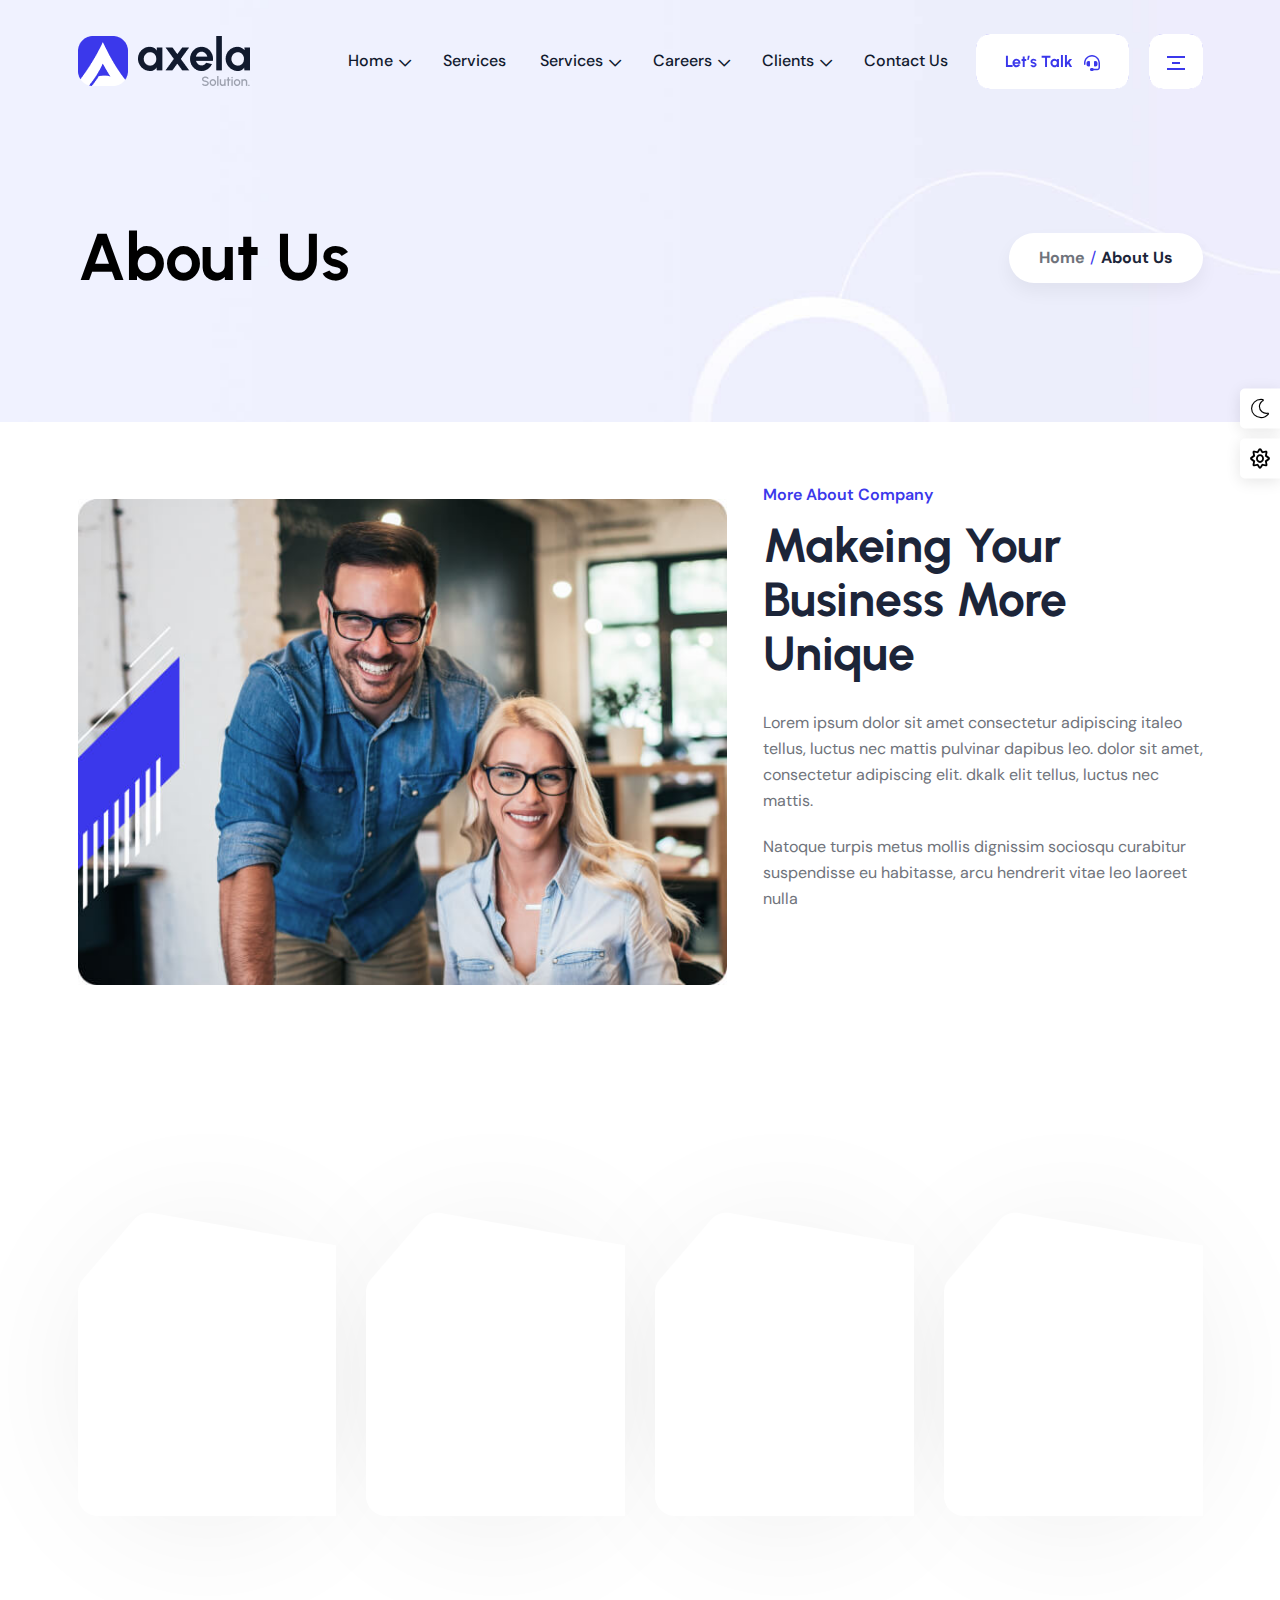
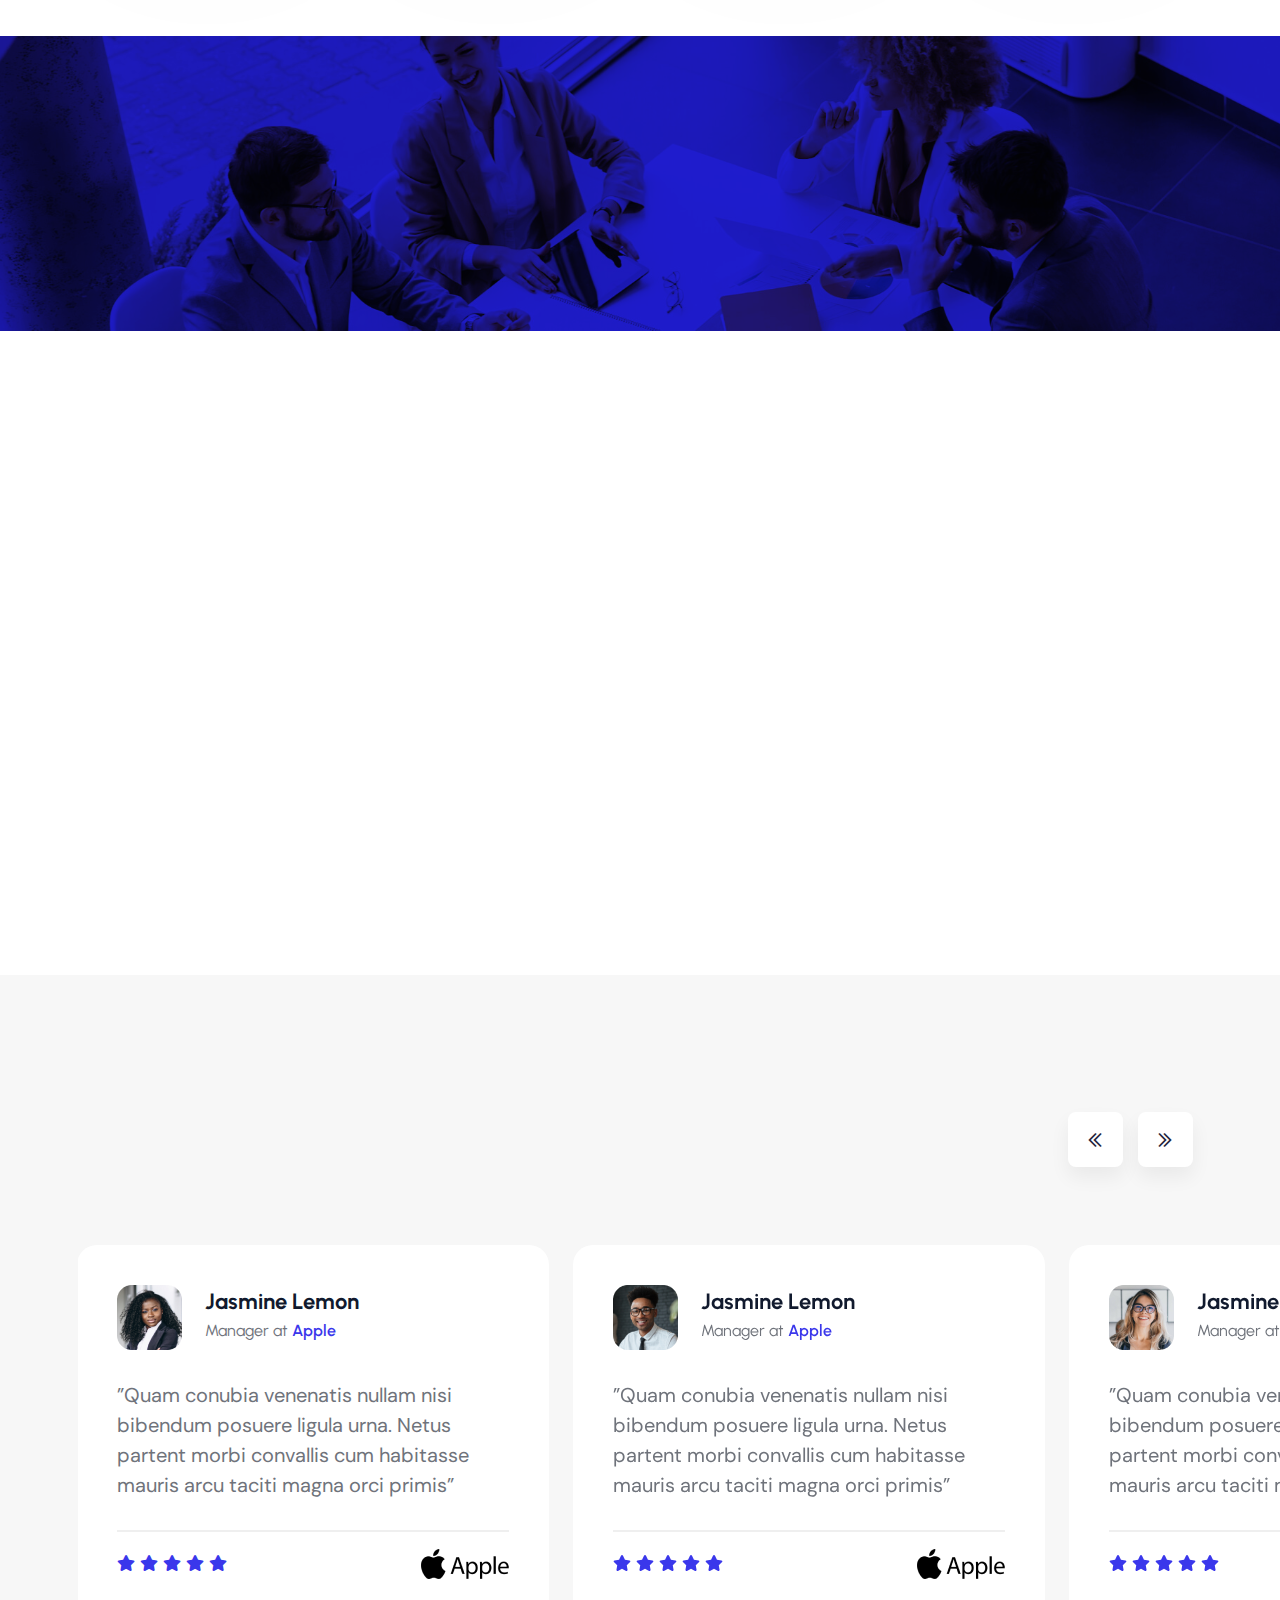
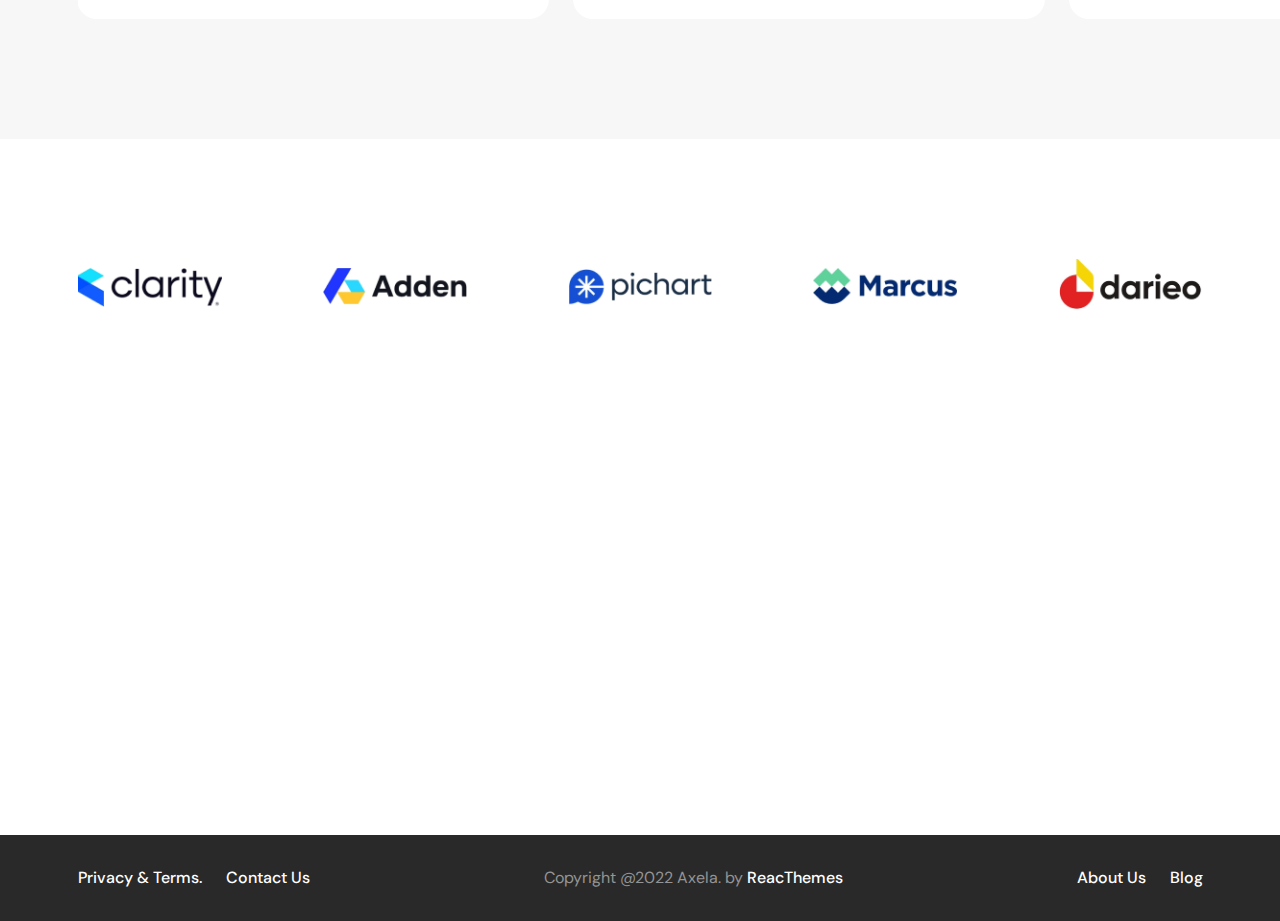
<file: theme/about.html>
<!DOCTYPE html>
<html lang="en">

<head>
    <meta charset="UTF-8">
    <meta http-equiv="X-UA-Compatible" content="IE=edge">
    <meta name="viewport" content="width=device-width, initial-scale=1.0">
    <title>ITC Healthcare Staffing </title>
    <link rel="shortcut icon" type="image/x-icon" href="assets/images/fav.png">
    <link rel="stylesheet" href="assets/css/plugins/swiper.min.css">
    <link rel="stylesheet" href="assets/css/plugins/fontawesome-5.css">
    <link rel="stylesheet" href="assets/css/plugins/unicons.css">
    <link rel="stylesheet" href="assets/css/plugins/fancybox.min.css">
    <link rel="stylesheet" href="assets/css/plugins/metismenu.css">
    <link rel="stylesheet" href="assets/css/vendor/bootstrap.min.css">
    <link rel="stylesheet" href="assets/css/plugins/hover-revel.css">
    <link rel="stylesheet" href="assets/css/plugins/animate.min.css">
    <link rel="stylesheet" href="assets/css/style.css">
</head>

<body>
    <!-- start header area -->
    <!-- header one -->
    <header class="header-one header--sticky">
        <div class="container">
            <div class="row align-items-center">
                <div class="col-lg-2 col-md-3 col-4">
                    <!-- logo area start -->
                    <a href="index.html" class="thumbnail">
                        <img class="active-light" src="assets/images/logo/logo-1.png" alt="axela-logo">
                        <img class="active-dark" src="assets/images/logo/logo-2.svg" alt="axela-logo">
                    </a>
                    <!-- logo area end -->
                </div>
                <div class="col-lg-7 d-none d-xl-block">
                    <div class="main-header">
                        <nav class="main-nav">
                            <ul class="mainmenu">
                                <li class="has-droupdown">
                                    <a href="#">Home</a>
                                    <ul class="submenu home-mega">
                                        <li class="m-1">
                                            <ul class="multiple">
                                                <li><a class="multi" href="index.html">Creative Agency</a></li>
                                                <li><a class="multi" href="index-two.html">Corporate Agency</a></li>
                                                <li><a class="multi" href="index-three.html">StartUp Agency</a></li>
                                                <li><a class="multi" href="index-four.html">Digital Agency</a></li>
                                                <li><a class="multi" href="index-five.html">Portfolio Agency</a></li>
                                                <li><a class="multi" href="index-six.html">Full Screen Slider</a></li>
                                                <li><a class="multi" href="index-seven.html">Portfolio Showcase</a></li>
                                            </ul>
                                        </li>
                                        <li class="m-1">
                                            <ul class="single">
                                                <li><a class="multi" href="one-page-one.html">Creative OnePage</a></li>
                                                <li><a class="multi" href="one-page-two.html">Corporate OnePage</a></li>
                                                <li><a class="multi" href="one-page-three.html">StartUp OnePage</a></li>
                                                <li><a class="multi" href="one-page-four.html">Digital OnePage</a></li>
                                                <li><a class="multi" href="one-page-five.html">Portfolio OnePage</a></li>
                                            </ul>
                                        </li>
                                    </ul>
                                </li>
                                <li>
                                    <a href="about.html">Services</a>
                                </li>
                                <li class="has-droupdown">
                                    <a href="#">Services</a>
                                    <ul class="submenu">
                                        <li><a class="single" href="service.html">Our Services</a></li>
                                        <li><a class="single" href="service-details.html">Service Details</a></li>
                                    </ul>
                                </li>
                                <li class="has-droupdown">
                                    <a href="#">Careers</a>
                                    <ul class="submenu home-mega home-mega2">
                                        <li class="m-1">
                                            <ul class="multiple">
                                                <li><a class="multi" href="appoinment.html">Appoinment</a></li>
                                                <li><a class="multi" href="about.html">About Us</a></li>
                                                <li><a class="multi" href="price-plan.html">Price Plans</a></li>
                                                <li><a class="multi" href="faq.html">FAQ Page</a></li>
                                                <li><a class="multi" href="testimonial.html">Testimonial</a></li>
                                                <li><a class="multi" href="404.html">404 Page</a></li>
                                            </ul>
                                        </li>
                                        <li class="m-1">
                                            <ul class="multiple">
                                                <li><a class="multi" href="portfolio.html">Portfolio Style 1</a></li>
                                                <li><a class="multi" href="portfolio-style-2.html">Portfolio Style 2</a></li>
                                                <li><a class="multi" href="portfolio-style-3.html">Portfolio Style 3</a></li>
                                                <li><a class="multi" href="portfolio-style-4.html">Portfolio Style 4</a></li>
                                                <li><a class="multi" href="portfolio-style-5.html">Portfolio Style 5</a></li>
                                                <li><a class="multi" href="project-details.html">Portfolio Details</a></li>
                                            </ul>
                                        </li>
                                        <li class="m-1">
                                            <ul class="multiple last">
                                                <li><a class="multi" href="team.html">Team Style 1</a></li>
                                                <li><a class="multi" href="team-style-2.html">Team Style 2</a></li>
                                                <li><a class="multi" href="team-style-3.html">Team Style 3</a></li>
                                                <li><a class="multi" href="team-style-4.html">Team Style 4</a></li>
                                                <li><a class="multi" href="team-style-5.html">Team Style 5</a></li>
                                                <li><a class="multi" href="team-details.html">Team Details</a></li>
                                            </ul>
                                        </li>
                                    </ul>
                                </li>
                                <li class="has-droupdown">
                                    <a href="#">Clients</a>
                                    <ul class="submenu">
                                        <li><a class="single" href="blog-list.html">Blog List</a></li>
                                        <li><a class="single" href="blog-grid.html">Blog Grid</a></li>
                                        <li><a class="single" href="blog-details.html">Blog Details</a></li>
                                    </ul>
                                </li>
                                <li>
                                    <a href="contactus.html">Contact Us</a>
                                </li>
                            </ul>
                        </nav>
                    </div>
                </div>
                <div class="col-xl-3 col-lg-10 col-md-9 col-8">
                    <div class="header-right">
                        <a href="#" class="rts-btn btn-secondary call-btn">Let’s Talk
                            <svg xmlns="http://www.w3.org/2000/svg" width="16" height="16" viewBox="0 0 16 16" fill="none">
                                <path d="M5.96875 7C5.96875 6.46875 5.5 6 4.96875 6H4.5C3.375 6 2.5 6.90625 2.5 8.03125V9.5C2.5 10.625 3.375 11.5 4.5 11.5H5C5.53125 11.5 6 11.0625 6 10.5L5.96875 7ZM8 0C3.5 0 0.125 3.75 0 8V9.25C0 9.6875 0.3125 10 0.71875 10C1.09375 10 1.5 9.6875 1.5 9.25V8C1.5 4.4375 4.40625 1.53125 8 1.53125C11.5625 1.53125 14.5 4.4375 14.5 8V12.5C14.5 13.2188 13.9375 13.75 13.25 13.75H9.78125C9.53125 13.3125 9.03125 13 8.5 13H7.53125C6.8125 13 6.15625 13.5 6 14.2188C5.84375 15.1875 6.5625 16 7.46875 16H8.5C9.03125 16 9.53125 15.7188 9.78125 15.25H13.25C14.75 15.25 16 14.0312 16 12.5V8C15.8438 3.75 12.4688 0 8 0ZM11.5 11.5C12.5938 11.5 13.5 10.625 13.5 9.5V8.03125C13.5 6.90625 12.5938 6 11.5 6H11C10.4375 6 10 6.46875 10 7.03125V10.5C10 11.0625 10.4375 11.5 11 11.5H11.5Z" fill="#3B38EB" />
                            </svg>
                        </a>
                        <a id="menu-btn" href="#" class="rts-btn btn-secondary menu-btn" onclick="event.preventDefault();">
                            <svg xmlns="http://www.w3.org/2000/svg" width="18" height="14" viewBox="0 0 18 14" fill="none">
                                <rect y="12" width="18" height="2" fill="#3B38EB" />
                                <rect x="5" y="6" width="8" height="2" fill="#3B38EB" />
                                <rect width="18" height="2" fill="#3B38EB" />
                            </svg>
                        </a>
                    </div>
                </div>
            </div>
        </div>
    </header>
    <!-- header one End -->
    <!-- ENd Header Area -->
    <div id="side-bar" class="side-bar">
        <button class="close-icon-menu"><i class="far fa-times"></i></button>
        <!-- inner menu area desktop start -->
        <div class="rts-sidebar-menu-desktop">
            <a class="logo-1" href="index.html"><img class="logo" src="assets/images/logo/logo-1.png" alt="axela_logo"></a>
            <a class="logo-2" href="index.html"><img class="normal logo" src="assets/images/logo/logo-2.svg" alt="axela-logo"></a>
            <div class="body d-none d-xl-block">

                <p class="disc">
                    We must explain to you how all seds this mistakens idea and pleasures and account.
                </p>
                <div class="social-wrapper-two">
                    <ul class="social-area">
                        <li data-sal-delay="150" data-sal="slide-up" data-sal-duration="800" class="sal-animate"><a href="#"><i class="fab fa-facebook-f"></i></a></li>
                        <li data-sal-delay="250" data-sal="slide-up" data-sal-duration="800" class="sal-animate"><a href="#"><i class="fab fa-twitter"></i></a></li>
                        <li data-sal-delay="350" data-sal="slide-up" data-sal-duration="800" class="sal-animate"><a href="#"><i class="fab fa-linkedin-in"></i></a></li>
                        <li data-sal-delay="450" data-sal="slide-up" data-sal-duration="800" class="sal-animate"><a href="#"><i class="fab fa-skype"></i></a></li>
                    </ul>
                </div>
                <div class="get-in-touch mt--50">
                    <!-- title -->
                    <div class="h6 title">Get In Touch</div>
                    <!-- title End -->
                    <div class="wrapper">
                        <!-- single -->
                        <div class="single">
                            <i class="fas fa-phone-alt"></i>
                            <a href="#">+8801234566789</a>
                        </div>
                        <!-- single ENd -->
                        <!-- single -->
                        <div class="single">
                            <i class="fas fa-envelope"></i>
                            <a href="#">example@gmail.com</a>
                        </div>
                        <!-- single ENd -->
                        <!-- single -->
                        <div class="single">
                            <i class="fas fa-globe"></i>
                            <a href="#">www.webexample.com</a>
                        </div>
                        <!-- single ENd -->
                        <!-- single -->
                        <div class="single">
                            <i class="fas fa-map-marker-alt"></i>
                            <a href="#">13/A, New Pro State, NYC</a>
                        </div>
                        <!-- single ENd -->
                    </div>
                </div>
            </div>
            <div class="body-mobile d-block d-xl-none">
                <nav class="nav-main mainmenu-nav mt--30">
                    <ul class="mainmenu" id="mobile-menu-active">
                        <li class="has-droupdown">
                            <a href="#">Home</a>
                            <ul class="submenu">
                                <a href="#" class="tag">Multipages</a>
                                <li><a class="mobile-menu-link" href="index.html">Creative Agency</a></li>
                                <li><a class="mobile-menu-link" href="index-two.html">Corporate Agency</a></li>
                                <li><a class="mobile-menu-link" href="index-three.html">StartUp Agency</a></li>
                                <li><a class="mobile-menu-link" href="index-four.html">Digital Agency</a></li>
                                <li><a class="mobile-menu-link" href="index-five.html">Portfolio Agency</a></li>
                                <li><a class="mobile-menu-link" href="index-six.html">Full Screen Slider</a></li>
                                <li><a class="mobile-menu-link" href="index-seven.html">Portfolio Showcase</a></li>
                            </ul>
                            <ul class="submenu">
                                <a href="#" class="tag">Onepages</a>
                                <li><a class="mobile-menu-link" href="one-page-one.html">Creative OnePage</a></li>
                                <li><a class="mobile-menu-link" href="one-page-two.html">Corporate OnePage</a></li>
                                <li><a class="mobile-menu-link" href="one-page-three.html">StartUp OnePage</a></li>
                                <li><a class="mobile-menu-link" href="one-page-four.html">Digital OnePage</a></li>
                                <li><a class="mobile-menu-link" href="one-page-five.html">Portfolio OnePage</a></li>
                            </ul>
                        </li>
                        <li><a href="about.html">About Us</a></li>
                        <li class="has-droupdown">
                            <a href="#">Services</a>
                            <ul class="submenu">
                                <li><a class="mobile-menu-link" href="service.html">Our Services</a></li>
                                <li><a class="mobile-menu-link" href="service-details.html">Service Details</a></li>
                            </ul>
                        </li>
                        <li class="has-droupdown">
                            <a href="#">Pages</a>
                            <ul class="submenu">
                                <li><a class="mobile-menu-link" href="service.html">Services</a></li>
                                <li><a class="mobile-menu-link" href="service-details.html">Service Details</a></li>
                                <li><a class="mobile-menu-link" href="team.html">Team</a></li>
                                <li><a class="mobile-menu-link" href="team-details.html">Team Details</a></li>
                                <li><a class="mobile-menu-link" href="faq.html">FAQ Page</a></li>
                                <li><a class="mobile-menu-link" href="price-plan.html">Price Plan</a></li>
                                <li><a class="mobile-menu-link" href="404.html">404 Page</a></li>
                                <li><a class="mobile-menu-link" href="portfolio.html">Portfolio Style 1</a></li>
                                <li><a class="mobile-menu-link" href="portfolio-style-2.html">Portfolio Style 2</a></li>
                                <li><a class="mobile-menu-link" href="portfolio-style-3.html">Portfolio Style 3</a></li>
                                <li><a class="mobile-menu-link" href="portfolio-style-4.html">Portfolio Style 4</a></li>
                                <li><a class="mobile-menu-link" href="portfolio-style-5.html">Portfolio Style 5</a></li>
                                <li><a class="mobile-menu-link" href="project-details.html">Portfolio Details</a></li>
                                <li><a class="mobile-menu-link" href="team.html">Team Style 1</a></li>
                                <li><a class="mobile-menu-link" href="team-style-2.html">Team Style 2</a></li>
                                <li><a class="mobile-menu-link" href="team-style-3.html">Team Style 3</a></li>
                                <li><a class="mobile-menu-link" href="team-style-4.html">Team Style 4</a></li>
                                <li><a class="mobile-menu-link" href="team-style-5.html">Team Style 5</a></li>
                                <li><a class="mobile-menu-link" href="team-details.html">Team Details</a></li>
                            </ul>
                        </li>
                        <li class="has-droupdown">
                            <a href="#">Blog</a>
                            <ul class="submenu">
                                <li><a class="mobile-menu-link" href="blog-list.html">Blog List</a></li>
                                <li><a class="mobile-menu-link" href="blog-grid.html">Blog Grid</a></li>
                                <li><a class="mobile-menu-link" href="blog-details.html">Blog Details</a></li>
                            </ul>
                        </li>
                        <li>
                            <a href="contactus.html">Contact Us</a>
                        </li>
                    </ul>
                </nav>
                <div class="social-wrapper-two mt--50">
                    <ul class="social-area">
                        <li data-sal-delay="150" data-sal="slide-up" data-sal-duration="800" class="sal-animate"><a href="#"><i class="fab fa-facebook-f"></i></a></li>
                        <li data-sal-delay="250" data-sal="slide-up" data-sal-duration="800" class="sal-animate"><a href="#"><i class="fab fa-twitter"></i></a></li>
                        <li data-sal-delay="350" data-sal="slide-up" data-sal-duration="800" class="sal-animate"><a href="#"><i class="fab fa-linkedin-in"></i></a></li>
                        <li data-sal-delay="450" data-sal="slide-up" data-sal-duration="800" class="sal-animate"><a href="#"><i class="fab fa-skype"></i></a></li>
                    </ul>
                </div>
                <!-- <a href="#" class="rts-btn btn-primary ml--20 ml_sm--5 header-one-btn quote-btnmenu">Get Quote</a> -->
            </div>
        </div>
        <!-- inner menu area desktop End -->
    </div>

    <div id="anywhere-home"></div>

    <!-- start breadcrumb area -->
    <div class="rts-breadcrumb-area breadcrumb-bg bg_image">
        <div class="container">
            <div class="row align-items-center">
                <div class="col-xl-6 col-lg-6 col-md-6 col-sm-12 col-12 breadcrumb-1">
                    <h1 class="title" data-sal-delay="150" data-sal="slide-up" data-sal-duration="800">About Us</h1>
                </div>
                <div class="col-xl-6 col-lg-6 col-md-6 col-sm-12 col-12">
                    <div class="bread-tag">
                        <a href="index.html" data-sal-delay="250" data-sal="slide-up" data-sal-duration="800">Home</a>
                        <span> / </span>
                        <a href="#" class="active" data-sal-delay="450" data-sal="slide-up" data-sal-duration="800">About Us</a>
                    </div>
                </div>
            </div>
        </div>
    </div>
    <!-- end breadcrumb area -->

    <!-- about us area start -->
    <div class="rts-about-us-area rts-section-gap">
        <div class="container">
            <div class="row align-items-center">
                <div class="col-lg-7">
                    <div class="thumbnail" data-sal-delay="150" data-sal="slide-up" data-sal-duration="800">
                        <img src="assets/images/about-us/01.jpg" alt="creative_about">
                    </div>
                </div>
                <div class="col-lg-5">
                    <div class="about-right-one-area">
                        <div class="title-area">
                            <span data-sal-delay="150" data-sal="slide-up" data-sal-duration="800">More About
                                Company</span>
                            <h3 class="title" data-sal-delay="200" data-sal="slide-up" data-sal-duration="800">
                                Makeing Your Business
                                More Unique
                            </h3>
                        </div>
                        <p class="disc" data-sal-delay="250" data-sal="slide-up" data-sal-duration="800">
                            Lorem ipsum dolor sit amet consectetur adipiscing italeo tellus, luctus nec mattis pulvinar
                            dapibus leo. dolor sit amet, consectetur adipiscing elit. dkalk elit tellus, luctus nec
                            mattis.
                        </p>
                        <p class="disc" data-sal-delay="300" data-sal="slide-up" data-sal-duration="800">
                            Natoque turpis metus mollis dignissim sociosqu curabitur suspendisse eu habitasse, arcu
                            hendrerit vitae leo laoreet nulla
                        </p>
                        <div class="button-area" data-sal-delay="300" data-sal="slide-up" data-sal-duration="800">
                            <a href="#" class="rts-btn btn-primary">More About Us</a>
                        </div>
                    </div>
                </div>
            </div>
        </div>
    </div>
    <!-- about us area end -->

    <!-- our working process area start -->
    <div class="rts-working-process-area rts-section-gapBottom">
        <div class="container">
            <div class="row mb--30">
                <div class="col-12">
                    <div class="title-area text-center">
                        <span data-sal-delay="150" data-sal="slide-up" data-sal-duration="800">How We Work</span>
                        <h3 class="title" data-sal-delay="250" data-sal="slide-up" data-sal-duration="800">Our Work Process</h3>
                    </div>
                </div>
            </div>
            <div class="row g-5">
                <div class="col-xl-3 col-lg-4 col-md-6 col-sm-6 col-12">
                    <div class="single-working-process-one">
                        <div class="inner text-center" data-sal-delay="150" data-sal="slide-up" data-sal-duration="800">
                            <img class="logo" src="assets/images/working-process/logo/01.svg" alt="process-logo">
                            <h5 class="title">
                                #1 Design
                            </h5>
                            <p class="disc">
                                Tempor lacus sodaleset conub accumsan ornare life
                            </p>
                        </div>
                    </div>
                </div>
                <div class="col-xl-3 col-lg-4 col-md-6 col-sm-6 col-12">
                    <div class="single-working-process-one">
                        <div class="inner text-center" data-sal-delay="250" data-sal="slide-up" data-sal-duration="800">
                            <img class="logo" src="assets/images/working-process/logo/02.svg" alt="process-logo">
                            <h5 class="title">
                                #2 Branding
                            </h5>
                            <p class="disc">
                                Tempor lacus sodaleset conub accumsan ornare life
                            </p>
                        </div>
                    </div>
                </div>
                <div class="col-xl-3 col-lg-4 col-md-6 col-sm-6 col-12">
                    <div class="single-working-process-one">
                        <div class="inner text-center" data-sal-delay="350" data-sal="slide-up" data-sal-duration="800">
                            <img class="logo" src="assets/images/working-process/logo/03.svg" alt="process-logo">
                            <h5 class="title">
                                #3 Marketing
                            </h5>
                            <p class="disc">
                                Tempor lacus sodaleset conub accumsan ornare life
                            </p>
                        </div>
                    </div>
                </div>
                <div class="col-xl-3 col-lg-4 col-md-6 col-sm-6 col-12">
                    <div class="single-working-process-one">
                        <div class="inner text-center" data-sal-delay="450" data-sal="slide-up" data-sal-duration="800">
                            <img class="logo" src="assets/images/working-process/logo/04.svg" alt="process-logo">
                            <h5 class="title">
                                #4 Solution
                            </h5>
                            <p class="disc">
                                Tempor lacus sodaleset conub accumsan ornare life
                            </p>
                        </div>
                    </div>
                </div>
            </div>
        </div>
    </div>
    <!-- our working process area end -->

    <!-- cta section start -->
    <div class="rts-cta-section-start rts-section-gap cta-bg-h4">
        <div class="container">
            <div class="row">
                <div class="title-area text-center">
                    <span data-sal-delay="150" data-sal="slide-up" data-sal-duration="800">Let’s work together</span>
                    <h3 class="title" data-sal-delay="250" data-sal="slide-up" data-sal-duration="800">Need a successful projects?</h3>
                    <div class="button-area" data-sal-delay="300" data-sal="slide-up" data-sal-duration="800">
                        <a href="#" class="rts-btn btn-primary">Estimate Projects <i class="far fa-chevron-double-right"></i></a>
                    </div>
                </div>
            </div>
        </div>
    </div>
    <!-- cta section end -->

    <!-- team area start-->
    <div class="rts-team-area-one rts-section-gap bg-team-color">
        <div class="container">
            <div class="row mb--30">
                <div class="col-12">
                    <div class="title-area text-center">
                        <span data-sal-delay="150" data-sal="slide-up" data-sal-duration="800">Team Members</span>
                        <h3 class="title" data-sal-delay="250" data-sal="slide-up" data-sal-duration="800">Meet Our Team</h3>
                    </div>
                </div>
            </div>
            <div class="row g-5">
                <!-- team single start -->
                <div class="col-xl-3 col-lg-4 col-md-6 col-sm-6 col-12" data-sal-delay="150" data-sal="slide-up" data-sal-duration="800">
                    <div class="team-single-one-start">
                        <div class="team-image-area">
                            <a href="team-details.html">
                                <img src="assets/images/team/tm/06.jpg" alt="Business_Team_single">
                                <div class="team-social">
                                    <div class="main">
                                        <i class="fal fa-plus"></i>
                                    </div>
                                    <div class="team-social-one">
                                        <i class="fab fa-youtube"></i>
                                        <i class="fab fa-twitter"></i>
                                        <i class="fab fa-instagram"></i>
                                    </div>
                                </div>
                            </a>
                        </div>
                        <div class="single-details">
                            <a href="team-details.html">
                                <h5 class="title">Archer Graham</h5>
                            </a>
                            <p>Finance Manager</p>
                        </div>
                    </div>
                </div>
                <!-- team single end -->
                <!-- team single start -->
                <div class="col-xl-3 col-lg-4 col-md-6 col-sm-6 col-12" data-sal-delay="250" data-sal="slide-up" data-sal-duration="800">
                    <div class="team-single-one-start">
                        <div class="team-image-area">
                            <a href="team-details.html">
                                <img src="assets/images/team/tm/07.jpg" alt="Business_Team_single">
                                <div class="team-social">
                                    <div class="main">
                                        <i class="fal fa-plus"></i>
                                    </div>
                                    <div class="team-social-one">
                                        <i class="fab fa-youtube"></i>
                                        <i class="fab fa-twitter"></i>
                                        <i class="fab fa-instagram"></i>
                                    </div>
                                </div>
                            </a>
                        </div>
                        <div class="single-details">
                            <a href="team-details.html">
                                <h5 class="title">Amelia Clover</h5>
                            </a>
                            <p>Finance Manager</p>
                        </div>
                    </div>
                </div>
                <!-- team single end -->
                <!-- team single start -->
                <div class="col-xl-3 col-lg-4 col-md-6 col-sm-6 col-12" data-sal-delay="350" data-sal="slide-up" data-sal-duration="800">
                    <div class="team-single-one-start">
                        <div class="team-image-area">
                            <a href="team-details.html">
                                <img src="assets/images/team/tm/08.jpg" alt="Business_Team_single">
                                <div class="team-social">
                                    <div class="main">
                                        <i class="fal fa-plus"></i>
                                    </div>
                                    <div class="team-social-one">
                                        <i class="fab fa-youtube"></i>
                                        <i class="fab fa-twitter"></i>
                                        <i class="fab fa-instagram"></i>
                                    </div>
                                </div>
                            </a>
                        </div>
                        <div class="single-details">
                            <a href="team-details.html">
                                <h5 class="title">Beckett Hayden</h5>
                            </a>
                            <p>Finance Manager</p>
                        </div>
                    </div>
                </div>
                <!-- team single end -->
                <!-- team single start -->
                <div class="col-xl-3 col-lg-4 col-md-6 col-sm-6 col-12" data-sal-delay="450" data-sal="slide-up" data-sal-duration="800">
                    <div class="team-single-one-start">
                        <div class="team-image-area">
                            <a href="team-details.html">
                                <img src="assets/images/team/tm/09.jpg" alt="Business_Team_single">
                                <div class="team-social">
                                    <div class="main">
                                        <i class="fal fa-plus"></i>
                                    </div>
                                    <div class="team-social-one">
                                        <i class="fab fa-youtube"></i>
                                        <i class="fab fa-twitter"></i>
                                        <i class="fab fa-instagram"></i>
                                    </div>
                                </div>
                            </a>
                        </div>
                        <div class="single-details">
                            <a href="team-details.html">
                                <h5 class="title">Julian Wyat</h5>
                            </a>
                            <p>Finance Manager</p>
                        </div>
                    </div>
                </div>
                <!-- team single end -->
            </div>
        </div>
    </div>
    <!-- team area End -->

    <!-- tart Customer feedback area -->
    <div class="rts-testimonial-area-one pb--120">
        <div class="bg-light-testimonial">
            <div class="container">
                <div class="row mb--30">
                    <div class="col-12">
                        <div class="title-area-testi">
                            <div class="title-area text-start">
                                <span data-sal-delay="150" data-sal="slide-up" data-sal-duration="800">Our Customer
                                    Testimonial</span>
                                <h3 class="title" data-sal-delay="250" data-sal="slide-up" data-sal-duration="800">
                                    Customer’s Feedbacks</h3>
                            </div>
                            <div class="swiper-button-wrapper">
                                <div class="swiper-button-next" tabindex="0" role="button" aria-label="Next slide"></div>
                                <div class="swiper-button-prev" tabindex="0" role="button" aria-label="Previous slide"></div>
                            </div>
                        </div>
                    </div>
                </div>
                <div class="row">
                    <div class="col-12">
                        <div class="slide-div">
                            <!-- Swiper -->
                            <div class="swiper testimonial-1">
                                <div class="swiper-wrapper">
                                    <div class="swiper-slide">
                                        <div class="single-testimonial-one">
                                            <div class="header-area">
                                                <img src="assets/images/testimonials/01.png" alt="testimonials">
                                                <div class="name-desig">
                                                    <a href="#">
                                                        <h6>Jasmine Lemon</h6>
                                                    </a>
                                                    <p>Manager at <span>Apple</span></p>
                                                </div>
                                            </div>
                                            <div class="body">
                                                <p class="disc">
                                                    ”Quam conubia venenatis nullam nisi bibendum posuere ligula urna. Netus partent
                                                    morbi convallis cum habitasse mauris arcu taciti magna orci primis”
                                                </p>
                                            </div>
                                            <div class="footer">
                                                <div class="stars-area">
                                                    <ul>
                                                        <li><a href="#"><i class="fas fa-star"></i></a></li>
                                                        <li><a href="#"><i class="fas fa-star"></i></a></li>
                                                        <li><a href="#"><i class="fas fa-star"></i></a></li>
                                                        <li><a href="#"><i class="fas fa-star"></i></a></li>
                                                        <li><a href="#"><i class="fas fa-star"></i></a></li>
                                                    </ul>
                                                </div>
                                                <div class="logo">
                                                    <img src="assets/images/testimonials/logo/01.png" alt="Testimonial-Logo">
                                                </div>
                                            </div>
                                        </div>
                                    </div>
                                    <div class="swiper-slide">
                                        <div class="single-testimonial-one">
                                            <div class="header-area">
                                                <img src="assets/images/testimonials/02.png" alt="testimonials">
                                                <div class="name-desig">
                                                    <a href="#">
                                                        <h6>Jasmine Lemon</h6>
                                                    </a>
                                                    <p>Manager at <span>Apple</span></p>
                                                </div>
                                            </div>
                                            <div class="body">
                                                <p class="disc">
                                                    ”Quam conubia venenatis nullam nisi bibendum posuere ligula urna. Netus partent
                                                    morbi convallis cum habitasse mauris arcu taciti magna orci primis”
                                                </p>
                                            </div>
                                            <div class="footer">
                                                <div class="stars-area">
                                                    <ul>
                                                        <li><a href="#"><i class="fas fa-star"></i></a></li>
                                                        <li><a href="#"><i class="fas fa-star"></i></a></li>
                                                        <li><a href="#"><i class="fas fa-star"></i></a></li>
                                                        <li><a href="#"><i class="fas fa-star"></i></a></li>
                                                        <li><a href="#"><i class="fas fa-star"></i></a></li>
                                                    </ul>
                                                </div>
                                                <div class="logo">
                                                    <img src="assets/images/testimonials/logo/01.png" alt="Testimonial-Logo">
                                                </div>
                                            </div>
                                        </div>
                                    </div>
                                    <div class="swiper-slide">
                                        <div class="single-testimonial-one">
                                            <div class="header-area">
                                                <img src="assets/images/testimonials/03.png" alt="testimonials">
                                                <div class="name-desig">
                                                    <a href="#">
                                                        <h6>Jasmine Lemon</h6>
                                                    </a>
                                                    <p>Manager at <span>Apple</span></p>
                                                </div>
                                            </div>
                                            <div class="body">
                                                <p class="disc">
                                                    ”Quam conubia venenatis nullam nisi bibendum posuere ligula urna. Netus partent
                                                    morbi convallis cum habitasse mauris arcu taciti magna orci primis”
                                                </p>
                                            </div>
                                            <div class="footer">
                                                <div class="stars-area">
                                                    <ul>
                                                        <li><a href="#"><i class="fas fa-star"></i></a></li>
                                                        <li><a href="#"><i class="fas fa-star"></i></a></li>
                                                        <li><a href="#"><i class="fas fa-star"></i></a></li>
                                                        <li><a href="#"><i class="fas fa-star"></i></a></li>
                                                        <li><a href="#"><i class="fas fa-star"></i></a></li>
                                                    </ul>
                                                </div>
                                                <div class="logo">
                                                    <img src="assets/images/testimonials/logo/01.png" alt="Testimonial-Logo">
                                                </div>
                                            </div>
                                        </div>
                                    </div>
                                    <div class="swiper-slide">
                                        <div class="single-testimonial-one">
                                            <div class="header-area">
                                                <img src="assets/images/testimonials/01.png" alt="testimonials">
                                                <div class="name-desig">
                                                    <a href="#">
                                                        <h6>Jasmine Lemon</h6>
                                                    </a>
                                                    <p>Manager at <span>Apple</span></p>
                                                </div>
                                            </div>
                                            <div class="body">
                                                <p class="disc">
                                                    ”Quam conubia venenatis nullam nisi bibendum posuere ligula urna. Netus partent
                                                    morbi convallis cum habitasse mauris arcu taciti magna orci primis”
                                                </p>
                                            </div>
                                            <div class="footer">
                                                <div class="stars-area">
                                                    <ul>
                                                        <li><a href="#"><i class="fas fa-star"></i></a></li>
                                                        <li><a href="#"><i class="fas fa-star"></i></a></li>
                                                        <li><a href="#"><i class="fas fa-star"></i></a></li>
                                                        <li><a href="#"><i class="fas fa-star"></i></a></li>
                                                        <li><a href="#"><i class="fas fa-star"></i></a></li>
                                                    </ul>
                                                </div>
                                                <div class="logo">
                                                    <img src="assets/images/testimonials/logo/01.png" alt="Testimonial-Logo">
                                                </div>
                                            </div>
                                        </div>
                                    </div>
                                    <div class="swiper-slide">
                                        <div class="single-testimonial-one">
                                            <div class="header-area">
                                                <img src="assets/images/testimonials/01.png" alt="testimonials">
                                                <div class="name-desig">
                                                    <a href="#">
                                                        <h6>Jasmine Lemon</h6>
                                                    </a>
                                                    <p>Manager at <span>Apple</span></p>
                                                </div>
                                            </div>
                                            <div class="body">
                                                <p class="disc">
                                                    ”Quam conubia venenatis nullam nisi bibendum posuere ligula urna. Netus partent
                                                    morbi convallis cum habitasse mauris arcu taciti magna orci primis”
                                                </p>
                                            </div>
                                            <div class="footer">
                                                <div class="stars-area">
                                                    <ul>
                                                        <li><a href="#"><i class="fas fa-star"></i></a></li>
                                                        <li><a href="#"><i class="fas fa-star"></i></a></li>
                                                        <li><a href="#"><i class="fas fa-star"></i></a></li>
                                                        <li><a href="#"><i class="fas fa-star"></i></a></li>
                                                        <li><a href="#"><i class="fas fa-star"></i></a></li>
                                                    </ul>
                                                </div>
                                                <div class="logo">
                                                    <img src="assets/images/testimonials/logo/01.png" alt="Testimonial-Logo">
                                                </div>
                                            </div>
                                        </div>
                                    </div>
                                    <div class="swiper-slide">
                                        <div class="single-testimonial-one">
                                            <div class="header-area">
                                                <img src="assets/images/testimonials/01.png" alt="testimonials">
                                                <div class="name-desig">
                                                    <a href="#">
                                                        <h6>Jasmine Lemon</h6>
                                                    </a>
                                                    <p>Manager at <span>Apple</span></p>
                                                </div>
                                            </div>
                                            <div class="body">
                                                <p class="disc">
                                                    ”Quam conubia venenatis nullam nisi bibendum posuere ligula urna. Netus partent
                                                    morbi convallis cum habitasse mauris arcu taciti magna orci primis”
                                                </p>
                                            </div>
                                            <div class="footer">
                                                <div class="stars-area">
                                                    <ul>
                                                        <li><a href="#"><i class="fas fa-star"></i></a></li>
                                                        <li><a href="#"><i class="fas fa-star"></i></a></li>
                                                        <li><a href="#"><i class="fas fa-star"></i></a></li>
                                                        <li><a href="#"><i class="fas fa-star"></i></a></li>
                                                        <li><a href="#"><i class="fas fa-star"></i></a></li>
                                                    </ul>
                                                </div>
                                                <div class="logo">
                                                    <img src="assets/images/testimonials/logo/01.png" alt="Testimonial-Logo">
                                                </div>
                                            </div>
                                        </div>
                                    </div>
                                </div>
                            </div>
                            <!-- swiper end -->
                        </div>
                    </div>
                </div>
            </div>
        </div>
    </div>
    <!-- tart Customer feedback area End -->

    <!-- start Footer area -->
    <!-- our brand area start -->
    <div class="rts-brand-area rts-section-gapBottom">
        <div class="container">
            <div class="row">
                <div class="col-12">
                    <div class="brand-one-wrapper">
                        <!-- Swiper -->
                        <div class="swiper brand-1">
                            <div class="swiper-wrapper">
                                <div class="swiper-slide">
                                    <a href="#"><img src="assets/images/brand/01.png" alt="Brand_area_images"></a>
                                </div>
                                <div class="swiper-slide">
                                    <a href="#"><img src="assets/images/brand/02.png" alt="Brand_area_images"></a>
                                </div>
                                <div class="swiper-slide">
                                    <a href="#"><img src="assets/images/brand/03.png" alt="Brand_area_images"></a>
                                </div>
                                <div class="swiper-slide">
                                    <a href="#"><img src="assets/images/brand/04.png" alt="Brand_area_images"></a>
                                </div>
                                <div class="swiper-slide">
                                    <a href="#"><img class="mt-dec-brand" src="assets/images/brand/05.png" alt="Brand_area_images"></a>
                                </div>
                                <div class="swiper-slide">
                                    <a href="#"><img src="assets/images/brand/01.png" alt="Brand_area_images"></a>
                                </div>
                                <div class="swiper-slide">
                                    <a href="#"><img src="assets/images/brand/02.png" alt="Brand_area_images"></a>
                                </div>
                                <div class="swiper-slide">
                                    <a href="#"><img src="assets/images/brand/03.png" alt="Brand_area_images"></a>
                                </div>
                                <div class="swiper-slide">
                                    <a href="#"><img src="assets/images/brand/04.png" alt="Brand_area_images"></a>
                                </div>
                                <div class="swiper-slide">
                                    <a href="#"><img class="mt-dec-brand" src="assets/images/brand/05.png" alt="Brand_area_images"></a>
                                </div>
                            </div>
                        </div>
                        <!-- swiper end -->
                    </div>
                </div>
            </div>
        </div>
    </div>
    <!-- our brand area End -->
    <!-- ENd Footer Area -->


    <!-- start header area -->
    <!-- footer area start -->
    <div class="rts-footer-area-one rts-section-gap footer-one-bg">
        <div class="container">
            <div class="row">
                <div class="bg-footer-one-shape">
                    <div class="wrapper">
                        <img class="footer_shape small" src="assets/images/footer/01.png" alt="Footer_bg" data-sal-delay="150" data-sal="zoom-in" data-sal-duration="800">
                        <img class="footer_shape large" src="assets/images/footer/02.png" alt="Footer_bg" data-sal-delay="150" data-sal="zoom-in" data-sal-duration="800">
                    </div>
                </div>
                <div class="col-lg-4">
                    <div class="footer-one-left">
                        <a class="logo" href="#">
                            <img src="assets/images/logo/logo-2.svg" alt="Logo_image" data-sal-delay="150" data-sal="slide-up" data-sal-duration="800">
                        </a>
                        <p class="disc" data-sal-delay="250" data-sal="slide-up" data-sal-duration="800">
                            Tempus nula rhoncus euismod curae masa cras justo, quisque semper molestie primis porttitor mus tempor dapibus
                        </p>
                        <ul class="social-area">
                            <li data-sal-delay="150" data-sal="slide-up" data-sal-duration="800"><a href="#"><i class="fab fa-facebook-f"></i></a></li>
                            <li data-sal-delay="250" data-sal="slide-up" data-sal-duration="800"><a href="#"><i class="fab fa-twitter"></i></a></li>
                            <li data-sal-delay="350" data-sal="slide-up" data-sal-duration="800"><a href="#"><i class="fab fa-linkedin-in"></i></a></li>
                            <li data-sal-delay="450" data-sal="slide-up" data-sal-duration="800"><a href="#"><i class="fab fa-skype"></i></a></li>
                        </ul>
                    </div>
                </div>
                <div class="col-lg-8">
                    <div class="footer-right-one">
                        <div class="single-wized-footer">
                            <h5 class="title-heading" data-sal-delay="150" data-sal="slide-up" data-sal-duration="800">
                                Services
                            </h5>
                            <ul class="list">
                                <li data-sal-delay="150" data-sal="slide-up" data-sal-duration="800"><a href="service-details.html">Branding Design</a></li>
                                <li data-sal-delay="250" data-sal="slide-up" data-sal-duration="800"><a href="service-details.html">Website Development</a></li>
                                <li data-sal-delay="350" data-sal="slide-up" data-sal-duration="800"><a href="service-details.html">App Design</a></li>
                                <li data-sal-delay="450" data-sal="slide-up" data-sal-duration="800"><a href="service-details.html">Digital Marketing</a></li>
                                <li data-sal-delay="550" data-sal="slide-up" data-sal-duration="800"><a href="service-details.html">Product Development</a></li>
                            </ul>
                        </div>
                        <div class="single-wized-footer">
                            <h5 class="title-heading" data-sal-delay="150" data-sal="slide-up" data-sal-duration="800">
                                Resourses
                            </h5>
                            <ul class="list">
                                <li data-sal-delay="150" data-sal="slide-up" data-sal-duration="800"><a href="blog-list.html">Blog</a></li>
                                <li data-sal-delay="250" data-sal="slide-up" data-sal-duration="800"><a href="portfolio.html">Case Study</a></li>
                                <li data-sal-delay="350" data-sal="slide-up" data-sal-duration="800"><a href="portfolio.html">Portfolio</a></li>
                                <li data-sal-delay="450" data-sal="slide-up" data-sal-duration="800"><a href="team.html">Team pages</a></li>
                            </ul>
                        </div>
                        <div class="single-wized-footer">
                            <h5 class="title-heading" data-sal-delay="150" data-sal="slide-up" data-sal-duration="800">
                                Support
                            </h5>
                            <ul class="list">
                                <li data-sal-delay="150" data-sal="slide-up" data-sal-duration="800"><a href="contactus.html">Contact</a></li>
                                <li data-sal-delay="250" data-sal="slide-up" data-sal-duration="800"><a href="#">Privacy Policy</a></li>
                                <li data-sal-delay="350" data-sal="slide-up" data-sal-duration="800"><a href="#">Terms of Use</a></li>
                            </ul>
                        </div>
                    </div>
                </div>
            </div>
        </div>
    </div>
    <!-- footer area end -->

    <!-- rts-copyright-area -->
    <div class="rts-copyright-area ptb--30 ptb_sm--15">
        <div class="container">
            <div class="row">
                <div class="col-12">
                    <div class="copyu-right-wrapper">
                        <div class="left single">
                            <a href="#">Privacy & Terms.</a>
                            <a href="contactus.html" class="ml--20">Contact Us</a>
                        </div>
                        <div class="left single">
                            <p>Copyright @2022 Axela. by <a href="https://themeforest.net/user/reacthemes/portfolio">ReacThemes</a></p>
                        </div>
                        <div class="left single">
                            <a href="about.html">About Us</a>
                            <a href="blog-list.html" class="ml--20">Blog</a>
                        </div>
                    </div>
                </div>
            </div>
        </div>
    </div>
    <!-- rts-copyright-area ENd -->
    <!-- ENd Header Area -->

    <div class="modal-sidebar-scroll rts-dark-light">
        <ul>
            <li><span>Dark</span><i class="rts-go-dark fal fa-moon"></i></li>
            <li><span>Light</span><i class="rts-go-light far fa-sun"></i></li>
        </ul>
    </div>


    <div class="loader-wrapper">
        <div class="loader">
        </div>
        <div class="loader-section section-left"></div>
        <div class="loader-section section-right"></div>
    </div>


    <div class="progress-wrap">
        <svg class="progress-circle svg-content" width="100%" height="100%" viewBox="-1 -1 102 102">
            <path d="M50,1 a49,49 0 0,1 0,98 a49,49 0 0,1 0,-98" style="transition: stroke-dashoffset 10ms linear 0s; stroke-dasharray: 307.919, 307.919; stroke-dashoffset: 307.919;"></path>
        </svg>
    </div>


    <!-- scripts start form hear -->
    <script src="assets/js/vendor/jquery.min.js"></script>
    <script src="assets/js/vendor/jqueryui.js"></script>
    <script src="assets/js/vendor/waypoint.js"></script>
    <script src="assets/js/plugins/swiper.js"></script>
    <script src="assets/js/plugins/counterup.js"></script>
    <script src="assets/js/plugins/sal.min.js"></script>
    <script src="assets/js/plugins/fancybox.js"></script>
    <script src="assets/js/plugins/metismenu.js"></script>
    <script src="assets/js/plugins/marquery.js"></script>
    <script src="assets/js/vendor/bootstrap.min.js"></script>
    <script src="assets/js/vendor/waw.js"></script>


    <script src="assets/js/plugins/hover-revel.js"></script>
    <script src="assets/js/plugins/twinmax.js"></script>


    <script src="assets/js/plugins/contact.form.js"></script>


    <!-- main Js -->
    <script src="assets/js/main.js"></script>
    <!-- scripts end form hear -->
</body>

</html>
</file>
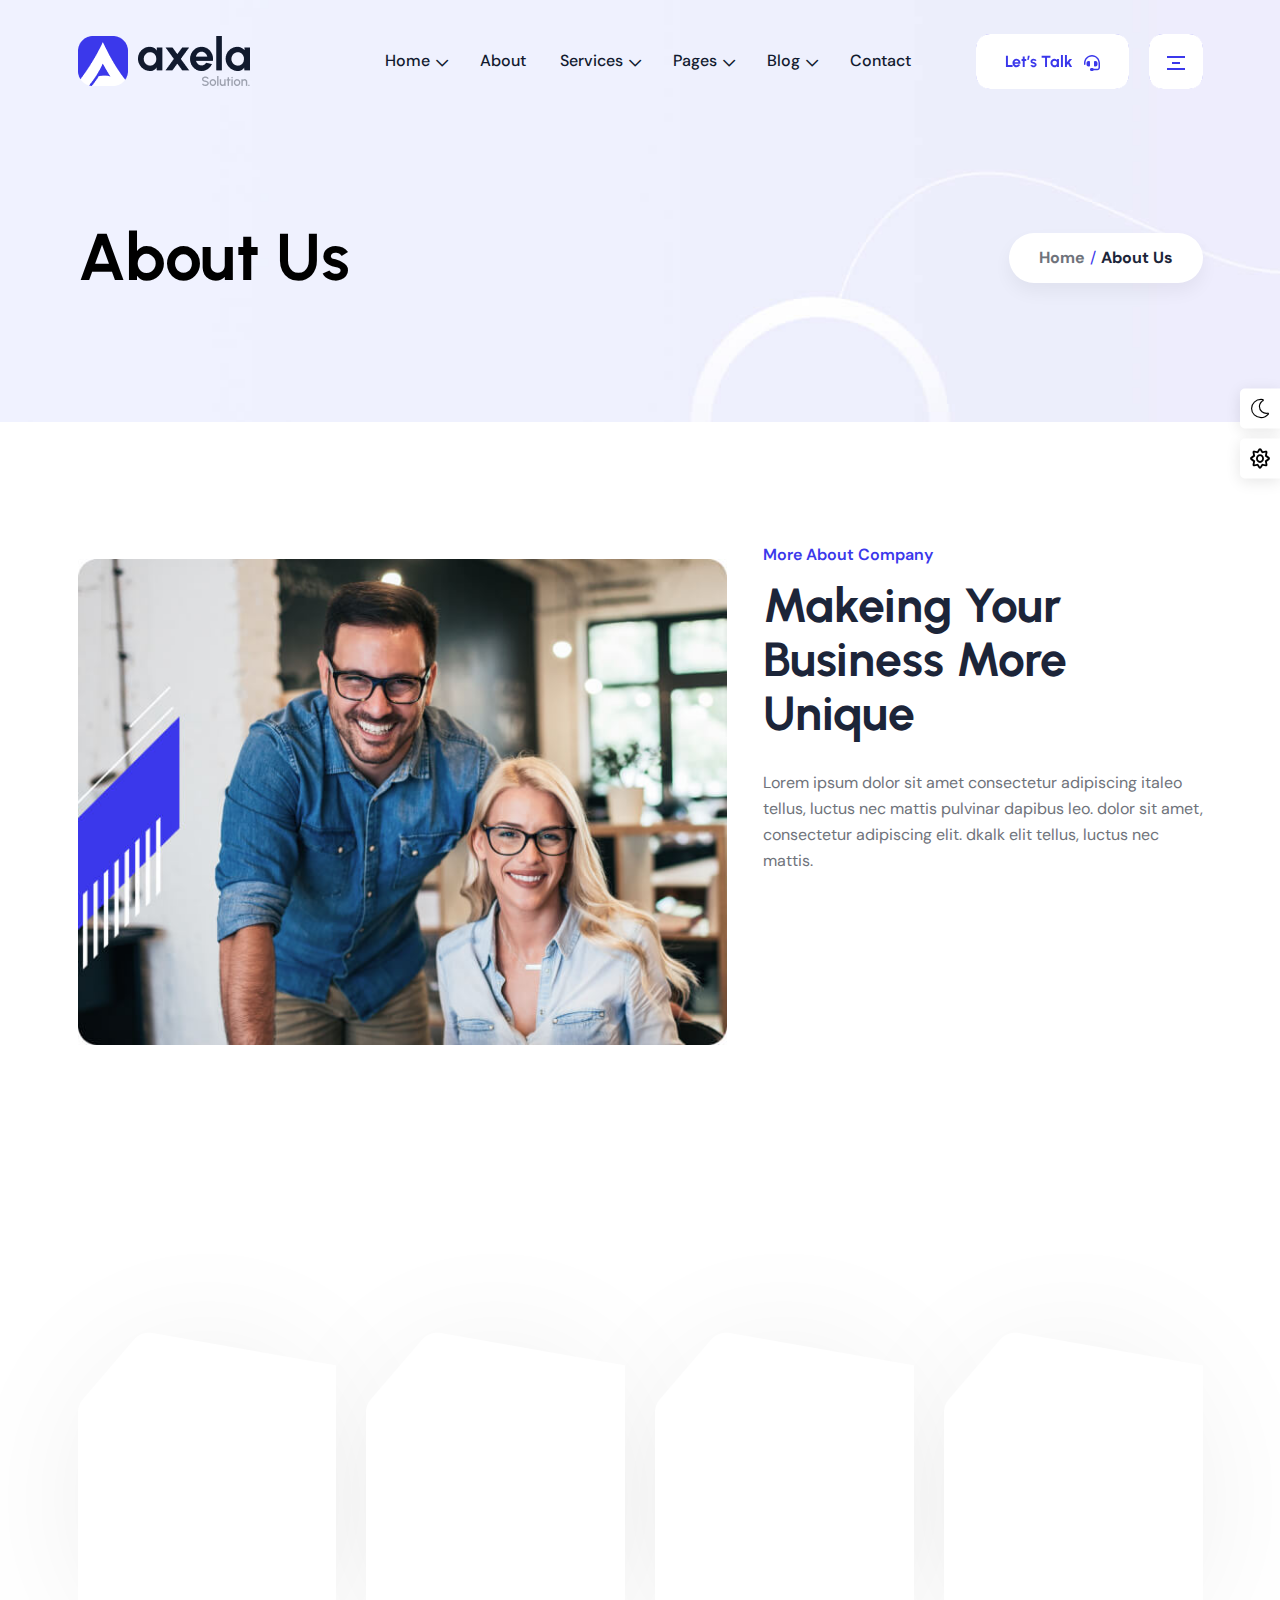
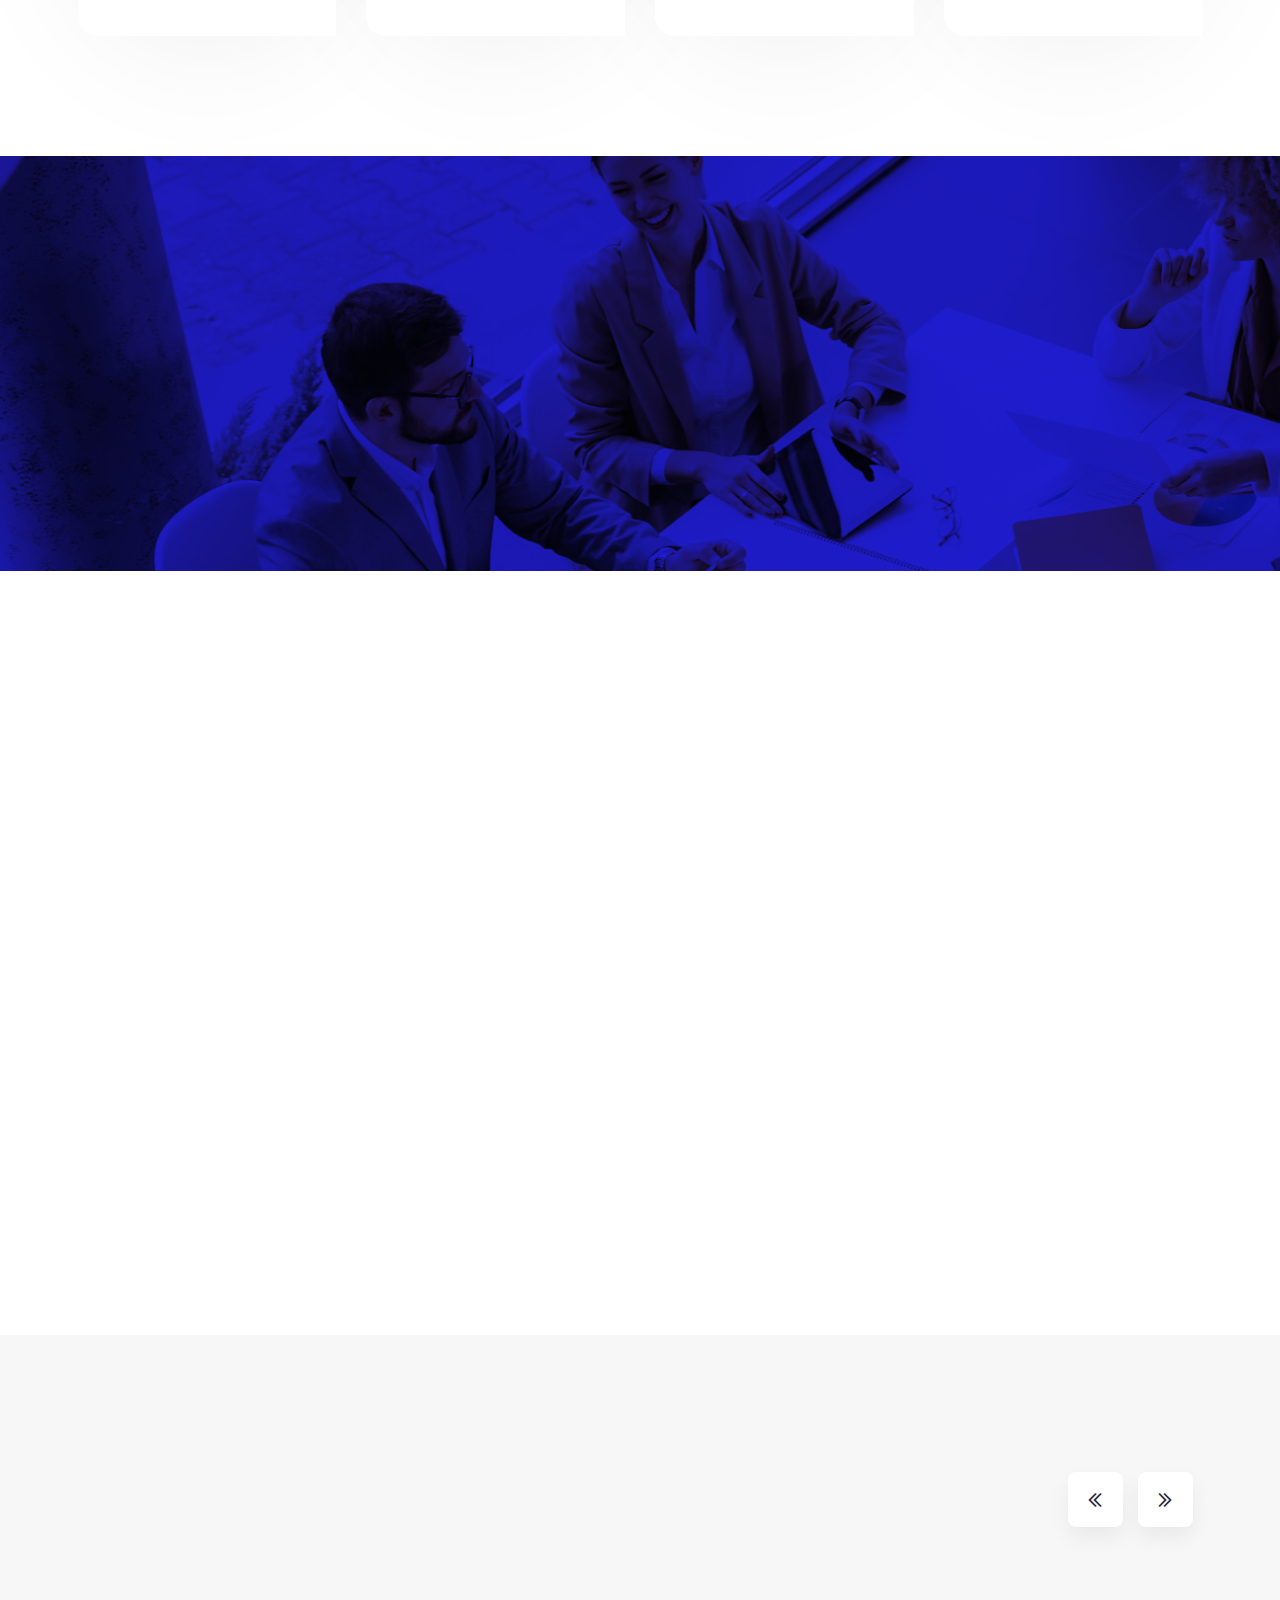
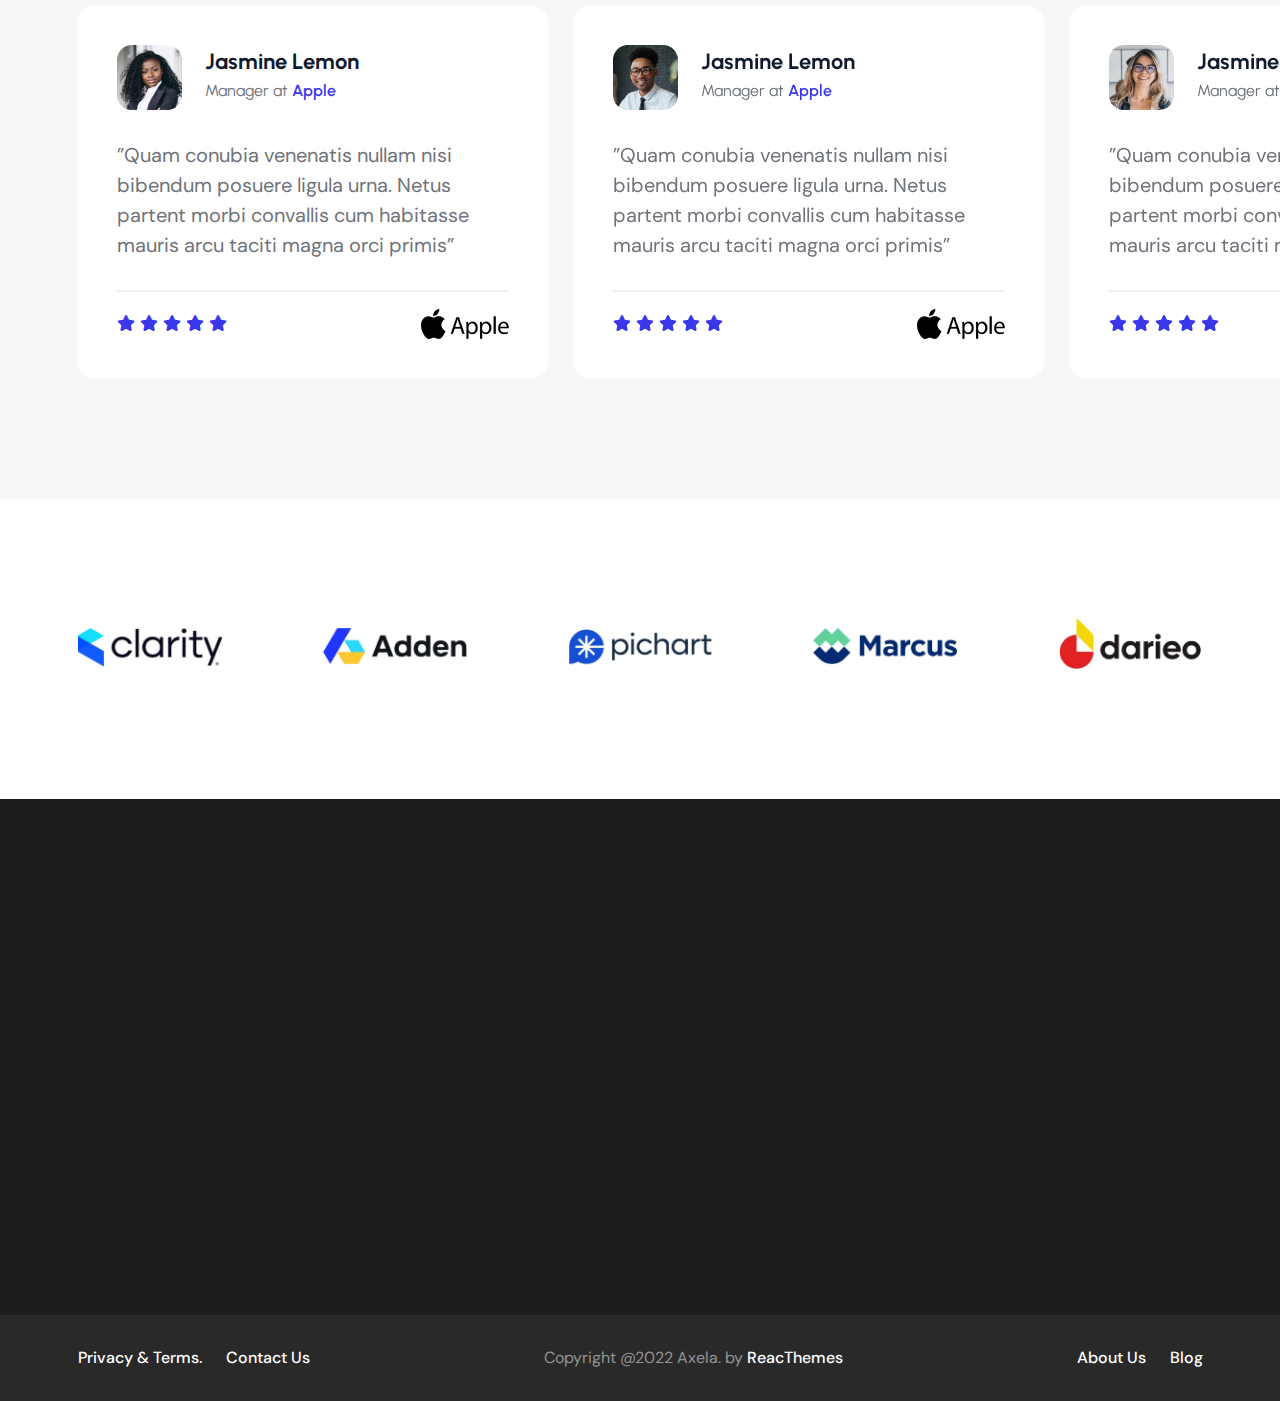
<file: theme0/theme/about.html>
<!DOCTYPE html>
<html lang="en">

<head>
    <meta charset="UTF-8">
    <meta http-equiv="X-UA-Compatible" content="IE=edge">
    <meta name="viewport" content="width=device-width, initial-scale=1.0">
    <title>Axela Creative Agenacy & Portfolio HTML Template </title>
    <link rel="shortcut icon" type="image/x-icon" href="assets/images/fav.png">
    <link rel="stylesheet" href="assets/css/plugins/swiper.min.css">
    <link rel="stylesheet" href="assets/css/plugins/fontawesome-5.css">
    <link rel="stylesheet" href="assets/css/plugins/unicons.css">
    <link rel="stylesheet" href="assets/css/plugins/fancybox.min.css">
    <link rel="stylesheet" href="assets/css/plugins/metismenu.css">
    <link rel="stylesheet" href="assets/css/vendor/bootstrap.min.css">
    <link rel="stylesheet" href="assets/css/plugins/hover-revel.css">
    <link rel="stylesheet" href="assets/css/plugins/animate.min.css">
    <link rel="stylesheet" href="assets/css/style.css">
</head>

<body>
    <!-- start header area -->
    <!-- header one -->
    <header class="header-one header--sticky">
        <div class="container">
            <div class="row align-items-center">
                <div class="col-lg-2 col-md-3 col-4">
                    <!-- logo area start -->
                    <a href="index.html" class="thumbnail">
                        <img class="active-light" src="assets/images/logo/logo-1.png" alt="axela-logo">
                        <img class="active-dark" src="assets/images/logo/logo-2.svg" alt="axela-logo">
                    </a>
                    <!-- logo area end -->
                </div>
                <div class="col-lg-7 d-none d-xl-block">
                    <div class="main-header">
                        <nav class="main-nav">
                            <ul class="mainmenu">
                                <li class="has-droupdown">
                                    <a href="#">Home</a>
                                    <ul class="submenu home-mega">
                                        <li class="m-1">
                                            <ul class="multiple">
                                                <li><a class="multi" href="index.html">Creative Agency</a></li>
                                                <li><a class="multi" href="index-two.html">Corporate Agency</a></li>
                                                <li><a class="multi" href="index-three.html">StartUp Agency</a></li>
                                                <li><a class="multi" href="index-four.html">Digital Agency</a></li>
                                                <li><a class="multi" href="index-five.html">Portfolio Agency</a></li>
                                                <li><a class="multi" href="index-six.html">Full Screen Slider</a></li>
                                                <li><a class="multi" href="index-seven.html">Portfolio Showcase</a></li>
                                            </ul>
                                        </li>
                                        <li class="m-1">
                                            <ul class="single">
                                                <li><a class="multi" href="one-page-one.html">Creative OnePage</a></li>
                                                <li><a class="multi" href="one-page-two.html">Corporate OnePage</a></li>
                                                <li><a class="multi" href="one-page-three.html">StartUp OnePage</a></li>
                                                <li><a class="multi" href="one-page-four.html">Digital OnePage</a></li>
                                                <li><a class="multi" href="one-page-five.html">Portfolio OnePage</a></li>
                                            </ul>
                                        </li>
                                    </ul>
                                </li>
                                <li>
                                    <a href="about.html">About</a>
                                </li>
                                <li class="has-droupdown">
                                    <a href="#">Services</a>
                                    <ul class="submenu">
                                        <li><a class="single" href="service.html">Our Services</a></li>
                                        <li><a class="single" href="service-details.html">Service Details</a></li>
                                    </ul>
                                </li>
                                <li class="has-droupdown">
                                    <a href="#">Pages</a>
                                    <ul class="submenu home-mega home-mega2">
                                        <li class="m-1">
                                            <ul class="multiple">
                                                <li><a class="multi" href="appoinment.html">Appoinment</a></li>
                                                <li><a class="multi" href="about.html">About Us</a></li>
                                                <li><a class="multi" href="price-plan.html">Price Plans</a></li>
                                                <li><a class="multi" href="faq.html">FAQ Page</a></li>
                                                <li><a class="multi" href="testimonial.html">Testimonial</a></li>
                                                <li><a class="multi" href="404.html">404 Page</a></li>
                                            </ul>
                                        </li>
                                        <li class="m-1">
                                            <ul class="multiple">
                                                <li><a class="multi" href="portfolio.html">Portfolio Style 1</a></li>
                                                <li><a class="multi" href="portfolio-style-2.html">Portfolio Style 2</a></li>
                                                <li><a class="multi" href="portfolio-style-3.html">Portfolio Style 3</a></li>
                                                <li><a class="multi" href="portfolio-style-4.html">Portfolio Style 4</a></li>
                                                <li><a class="multi" href="portfolio-style-5.html">Portfolio Style 5</a></li>
                                                <li><a class="multi" href="project-details.html">Portfolio Details</a></li>
                                            </ul>
                                        </li>
                                        <li class="m-1">
                                            <ul class="multiple last">
                                                <li><a class="multi" href="team.html">Team Style 1</a></li>
                                                <li><a class="multi" href="team-style-2.html">Team Style 2</a></li>
                                                <li><a class="multi" href="team-style-3.html">Team Style 3</a></li>
                                                <li><a class="multi" href="team-style-4.html">Team Style 4</a></li>
                                                <li><a class="multi" href="team-style-5.html">Team Style 5</a></li>
                                                <li><a class="multi" href="team-details.html">Team Details</a></li>
                                            </ul>
                                        </li>
                                    </ul>
                                </li>
                                <li class="has-droupdown">
                                    <a href="#">Blog</a>
                                    <ul class="submenu">
                                        <li><a class="single" href="blog-list.html">Blog List</a></li>
                                        <li><a class="single" href="blog-grid.html">Blog Grid</a></li>
                                        <li><a class="single" href="blog-details.html">Blog Details</a></li>
                                    </ul>
                                </li>
                                <li>
                                    <a href="contactus.html">Contact</a>
                                </li>
                            </ul>
                        </nav>
                    </div>
                </div>
                <div class="col-xl-3 col-lg-10 col-md-9 col-8">
                    <div class="header-right">
                        <a href="#" class="rts-btn btn-secondary call-btn">Let’s Talk
                            <svg xmlns="http://www.w3.org/2000/svg" width="16" height="16" viewBox="0 0 16 16" fill="none">
                                <path d="M5.96875 7C5.96875 6.46875 5.5 6 4.96875 6H4.5C3.375 6 2.5 6.90625 2.5 8.03125V9.5C2.5 10.625 3.375 11.5 4.5 11.5H5C5.53125 11.5 6 11.0625 6 10.5L5.96875 7ZM8 0C3.5 0 0.125 3.75 0 8V9.25C0 9.6875 0.3125 10 0.71875 10C1.09375 10 1.5 9.6875 1.5 9.25V8C1.5 4.4375 4.40625 1.53125 8 1.53125C11.5625 1.53125 14.5 4.4375 14.5 8V12.5C14.5 13.2188 13.9375 13.75 13.25 13.75H9.78125C9.53125 13.3125 9.03125 13 8.5 13H7.53125C6.8125 13 6.15625 13.5 6 14.2188C5.84375 15.1875 6.5625 16 7.46875 16H8.5C9.03125 16 9.53125 15.7188 9.78125 15.25H13.25C14.75 15.25 16 14.0312 16 12.5V8C15.8438 3.75 12.4688 0 8 0ZM11.5 11.5C12.5938 11.5 13.5 10.625 13.5 9.5V8.03125C13.5 6.90625 12.5938 6 11.5 6H11C10.4375 6 10 6.46875 10 7.03125V10.5C10 11.0625 10.4375 11.5 11 11.5H11.5Z" fill="#3B38EB" />
                            </svg>
                        </a>
                        <a id="menu-btn" href="#" class="rts-btn btn-secondary menu-btn" onclick="event.preventDefault();">
                            <svg xmlns="http://www.w3.org/2000/svg" width="18" height="14" viewBox="0 0 18 14" fill="none">
                                <rect y="12" width="18" height="2" fill="#3B38EB" />
                                <rect x="5" y="6" width="8" height="2" fill="#3B38EB" />
                                <rect width="18" height="2" fill="#3B38EB" />
                            </svg>
                        </a>
                    </div>
                </div>
            </div>
        </div>
    </header>
    <!-- header one End -->
    <!-- ENd Header Area -->
    <div id="side-bar" class="side-bar">
        <button class="close-icon-menu"><i class="far fa-times"></i></button>
        <!-- inner menu area desktop start -->
        <div class="rts-sidebar-menu-desktop">
            <a class="logo-1" href="index.html"><img class="logo" src="assets/images/logo/logo-1.png" alt="axela_logo"></a>
            <a class="logo-2" href="index.html"><img class="normal logo" src="assets/images/logo/logo-2.svg" alt="axela-logo"></a>
            <div class="body d-none d-xl-block">

                <p class="disc">
                    We must explain to you how all seds this mistakens idea and pleasures and account.
                </p>
                <div class="social-wrapper-two">
                    <ul class="social-area">
                        <li data-sal-delay="150" data-sal="slide-up" data-sal-duration="800" class="sal-animate"><a href="#"><i class="fab fa-facebook-f"></i></a></li>
                        <li data-sal-delay="250" data-sal="slide-up" data-sal-duration="800" class="sal-animate"><a href="#"><i class="fab fa-twitter"></i></a></li>
                        <li data-sal-delay="350" data-sal="slide-up" data-sal-duration="800" class="sal-animate"><a href="#"><i class="fab fa-linkedin-in"></i></a></li>
                        <li data-sal-delay="450" data-sal="slide-up" data-sal-duration="800" class="sal-animate"><a href="#"><i class="fab fa-skype"></i></a></li>
                    </ul>
                </div>
                <div class="get-in-touch mt--50">
                    <!-- title -->
                    <div class="h6 title">Get In Touch</div>
                    <!-- title End -->
                    <div class="wrapper">
                        <!-- single -->
                        <div class="single">
                            <i class="fas fa-phone-alt"></i>
                            <a href="#">+8801234566789</a>
                        </div>
                        <!-- single ENd -->
                        <!-- single -->
                        <div class="single">
                            <i class="fas fa-envelope"></i>
                            <a href="#">example@gmail.com</a>
                        </div>
                        <!-- single ENd -->
                        <!-- single -->
                        <div class="single">
                            <i class="fas fa-globe"></i>
                            <a href="#">www.webexample.com</a>
                        </div>
                        <!-- single ENd -->
                        <!-- single -->
                        <div class="single">
                            <i class="fas fa-map-marker-alt"></i>
                            <a href="#">13/A, New Pro State, NYC</a>
                        </div>
                        <!-- single ENd -->
                    </div>
                </div>
            </div>
            <div class="body-mobile d-block d-xl-none">
                <nav class="nav-main mainmenu-nav mt--30">
                    <ul class="mainmenu" id="mobile-menu-active">
                        <li class="has-droupdown">
                            <a href="#">Home</a>
                            <ul class="submenu">
                                <a href="#" class="tag">Multipages</a>
                                <li><a class="mobile-menu-link" href="index.html">Creative Agency</a></li>
                                <li><a class="mobile-menu-link" href="index-two.html">Corporate Agency</a></li>
                                <li><a class="mobile-menu-link" href="index-three.html">StartUp Agency</a></li>
                                <li><a class="mobile-menu-link" href="index-four.html">Digital Agency</a></li>
                                <li><a class="mobile-menu-link" href="index-five.html">Portfolio Agency</a></li>
                                <li><a class="mobile-menu-link" href="index-six.html">Full Screen Slider</a></li>
                                <li><a class="mobile-menu-link" href="index-seven.html">Portfolio Showcase</a></li>
                            </ul>
                            <ul class="submenu">
                                <a href="#" class="tag">Onepages</a>
                                <li><a class="mobile-menu-link" href="one-page-one.html">Creative OnePage</a></li>
                                <li><a class="mobile-menu-link" href="one-page-two.html">Corporate OnePage</a></li>
                                <li><a class="mobile-menu-link" href="one-page-three.html">StartUp OnePage</a></li>
                                <li><a class="mobile-menu-link" href="one-page-four.html">Digital OnePage</a></li>
                                <li><a class="mobile-menu-link" href="one-page-five.html">Portfolio OnePage</a></li>
                            </ul>
                        </li>
                        <li><a href="about.html">About Us</a></li>
                        <li class="has-droupdown">
                            <a href="#">Services</a>
                            <ul class="submenu">
                                <li><a class="mobile-menu-link" href="service.html">Our Services</a></li>
                                <li><a class="mobile-menu-link" href="service-details.html">Service Details</a></li>
                            </ul>
                        </li>
                        <li class="has-droupdown">
                            <a href="#">Pages</a>
                            <ul class="submenu">
                                <li><a class="mobile-menu-link" href="service.html">Services</a></li>
                                <li><a class="mobile-menu-link" href="service-details.html">Service Details</a></li>
                                <li><a class="mobile-menu-link" href="team.html">Team</a></li>
                                <li><a class="mobile-menu-link" href="team-details.html">Team Details</a></li>
                                <li><a class="mobile-menu-link" href="faq.html">FAQ Page</a></li>
                                <li><a class="mobile-menu-link" href="price-plan.html">Price Plan</a></li>
                                <li><a class="mobile-menu-link" href="404.html">404 Page</a></li>
                                <li><a class="mobile-menu-link" href="portfolio.html">Portfolio Style 1</a></li>
                                <li><a class="mobile-menu-link" href="portfolio-style-2.html">Portfolio Style 2</a></li>
                                <li><a class="mobile-menu-link" href="portfolio-style-3.html">Portfolio Style 3</a></li>
                                <li><a class="mobile-menu-link" href="portfolio-style-4.html">Portfolio Style 4</a></li>
                                <li><a class="mobile-menu-link" href="portfolio-style-5.html">Portfolio Style 5</a></li>
                                <li><a class="mobile-menu-link" href="project-details.html">Portfolio Details</a></li>
                                <li><a class="mobile-menu-link" href="team.html">Team Style 1</a></li>
                                <li><a class="mobile-menu-link" href="team-style-2.html">Team Style 2</a></li>
                                <li><a class="mobile-menu-link" href="team-style-3.html">Team Style 3</a></li>
                                <li><a class="mobile-menu-link" href="team-style-4.html">Team Style 4</a></li>
                                <li><a class="mobile-menu-link" href="team-style-5.html">Team Style 5</a></li>
                                <li><a class="mobile-menu-link" href="team-details.html">Team Details</a></li>
                            </ul>
                        </li>
                        <li class="has-droupdown">
                            <a href="#">Blog</a>
                            <ul class="submenu">
                                <li><a class="mobile-menu-link" href="blog-list.html">Blog List</a></li>
                                <li><a class="mobile-menu-link" href="blog-grid.html">Blog Grid</a></li>
                                <li><a class="mobile-menu-link" href="blog-details.html">Blog Details</a></li>
                            </ul>
                        </li>
                        <li>
                            <a href="contactus.html">Contact Us</a>
                        </li>
                    </ul>
                </nav>
                <div class="social-wrapper-two mt--50">
                    <ul class="social-area">
                        <li data-sal-delay="150" data-sal="slide-up" data-sal-duration="800" class="sal-animate"><a href="#"><i class="fab fa-facebook-f"></i></a></li>
                        <li data-sal-delay="250" data-sal="slide-up" data-sal-duration="800" class="sal-animate"><a href="#"><i class="fab fa-twitter"></i></a></li>
                        <li data-sal-delay="350" data-sal="slide-up" data-sal-duration="800" class="sal-animate"><a href="#"><i class="fab fa-linkedin-in"></i></a></li>
                        <li data-sal-delay="450" data-sal="slide-up" data-sal-duration="800" class="sal-animate"><a href="#"><i class="fab fa-skype"></i></a></li>
                    </ul>
                </div>
                <!-- <a href="#" class="rts-btn btn-primary ml--20 ml_sm--5 header-one-btn quote-btnmenu">Get Quote</a> -->
            </div>
        </div>
        <!-- inner menu area desktop End -->
    </div>

    <div id="anywhere-home"></div>

    <!-- start breadcrumb area -->
    <div class="rts-breadcrumb-area breadcrumb-bg bg_image">
        <div class="container">
            <div class="row align-items-center">
                <div class="col-xl-6 col-lg-6 col-md-6 col-sm-12 col-12 breadcrumb-1">
                    <h1 class="title" data-sal-delay="150" data-sal="slide-up" data-sal-duration="800">About Us</h1>
                </div>
                <div class="col-xl-6 col-lg-6 col-md-6 col-sm-12 col-12">
                    <div class="bread-tag">
                        <a href="index.html" data-sal-delay="250" data-sal="slide-up" data-sal-duration="800">Home</a>
                        <span> / </span>
                        <a href="#" class="active" data-sal-delay="450" data-sal="slide-up" data-sal-duration="800">About Us</a>
                    </div>
                </div>
            </div>
        </div>
    </div>
    <!-- end breadcrumb area -->

    <!-- about us area start -->
    <div class="rts-about-us-area rts-section-gap">
        <div class="container">
            <div class="row align-items-center">
                <div class="col-lg-7">
                    <div class="thumbnail" data-sal-delay="150" data-sal="slide-up" data-sal-duration="800">
                        <img src="assets/images/about-us/01.jpg" alt="creative_about">
                    </div>
                </div>
                <div class="col-lg-5">
                    <div class="about-right-one-area">
                        <div class="title-area">
                            <span data-sal-delay="150" data-sal="slide-up" data-sal-duration="800">More About
                                Company</span>
                            <h3 class="title" data-sal-delay="200" data-sal="slide-up" data-sal-duration="800">
                                Makeing Your Business
                                More Unique
                            </h3>
                        </div>
                        <p class="disc" data-sal-delay="250" data-sal="slide-up" data-sal-duration="800">
                            Lorem ipsum dolor sit amet consectetur adipiscing italeo tellus, luctus nec mattis pulvinar
                            dapibus leo. dolor sit amet, consectetur adipiscing elit. dkalk elit tellus, luctus nec
                            mattis.
                        </p>
                        <p class="disc" data-sal-delay="300" data-sal="slide-up" data-sal-duration="800">
                            Natoque turpis metus mollis dignissim sociosqu curabitur suspendisse eu habitasse, arcu
                            hendrerit vitae leo laoreet nulla
                        </p>
                        <div class="button-area" data-sal-delay="300" data-sal="slide-up" data-sal-duration="800">
                            <a href="#" class="rts-btn btn-primary">More About Us</a>
                        </div>
                    </div>
                </div>
            </div>
        </div>
    </div>
    <!-- about us area end -->

    <!-- our working process area start -->
    <div class="rts-working-process-area rts-section-gapBottom">
        <div class="container">
            <div class="row mb--30">
                <div class="col-12">
                    <div class="title-area text-center">
                        <span data-sal-delay="150" data-sal="slide-up" data-sal-duration="800">How We Work</span>
                        <h3 class="title" data-sal-delay="250" data-sal="slide-up" data-sal-duration="800">Our Work Process</h3>
                    </div>
                </div>
            </div>
            <div class="row g-5">
                <div class="col-xl-3 col-lg-4 col-md-6 col-sm-6 col-12">
                    <div class="single-working-process-one">
                        <div class="inner text-center" data-sal-delay="150" data-sal="slide-up" data-sal-duration="800">
                            <img class="logo" src="assets/images/working-process/logo/01.svg" alt="process-logo">
                            <h5 class="title">
                                #1 Design
                            </h5>
                            <p class="disc">
                                Tempor lacus sodaleset conub accumsan ornare life
                            </p>
                        </div>
                    </div>
                </div>
                <div class="col-xl-3 col-lg-4 col-md-6 col-sm-6 col-12">
                    <div class="single-working-process-one">
                        <div class="inner text-center" data-sal-delay="250" data-sal="slide-up" data-sal-duration="800">
                            <img class="logo" src="assets/images/working-process/logo/02.svg" alt="process-logo">
                            <h5 class="title">
                                #2 Branding
                            </h5>
                            <p class="disc">
                                Tempor lacus sodaleset conub accumsan ornare life
                            </p>
                        </div>
                    </div>
                </div>
                <div class="col-xl-3 col-lg-4 col-md-6 col-sm-6 col-12">
                    <div class="single-working-process-one">
                        <div class="inner text-center" data-sal-delay="350" data-sal="slide-up" data-sal-duration="800">
                            <img class="logo" src="assets/images/working-process/logo/03.svg" alt="process-logo">
                            <h5 class="title">
                                #3 Marketing
                            </h5>
                            <p class="disc">
                                Tempor lacus sodaleset conub accumsan ornare life
                            </p>
                        </div>
                    </div>
                </div>
                <div class="col-xl-3 col-lg-4 col-md-6 col-sm-6 col-12">
                    <div class="single-working-process-one">
                        <div class="inner text-center" data-sal-delay="450" data-sal="slide-up" data-sal-duration="800">
                            <img class="logo" src="assets/images/working-process/logo/04.svg" alt="process-logo">
                            <h5 class="title">
                                #4 Solution
                            </h5>
                            <p class="disc">
                                Tempor lacus sodaleset conub accumsan ornare life
                            </p>
                        </div>
                    </div>
                </div>
            </div>
        </div>
    </div>
    <!-- our working process area end -->

    <!-- cta section start -->
    <div class="rts-cta-section-start rts-section-gap cta-bg-h4">
        <div class="container">
            <div class="row">
                <div class="title-area text-center">
                    <span data-sal-delay="150" data-sal="slide-up" data-sal-duration="800">Let’s work together</span>
                    <h3 class="title" data-sal-delay="250" data-sal="slide-up" data-sal-duration="800">Need a successful projects?</h3>
                    <div class="button-area" data-sal-delay="300" data-sal="slide-up" data-sal-duration="800">
                        <a href="#" class="rts-btn btn-primary">Estimate Projects <i class="far fa-chevron-double-right"></i></a>
                    </div>
                </div>
            </div>
        </div>
    </div>
    <!-- cta section end -->

    <!-- team area start-->
    <div class="rts-team-area-one rts-section-gap bg-team-color">
        <div class="container">
            <div class="row mb--30">
                <div class="col-12">
                    <div class="title-area text-center">
                        <span data-sal-delay="150" data-sal="slide-up" data-sal-duration="800">Team Members</span>
                        <h3 class="title" data-sal-delay="250" data-sal="slide-up" data-sal-duration="800">Meet Our Team</h3>
                    </div>
                </div>
            </div>
            <div class="row g-5">
                <!-- team single start -->
                <div class="col-xl-3 col-lg-4 col-md-6 col-sm-6 col-12" data-sal-delay="150" data-sal="slide-up" data-sal-duration="800">
                    <div class="team-single-one-start">
                        <div class="team-image-area">
                            <a href="team-details.html">
                                <img src="assets/images/team/tm/06.jpg" alt="Business_Team_single">
                                <div class="team-social">
                                    <div class="main">
                                        <i class="fal fa-plus"></i>
                                    </div>
                                    <div class="team-social-one">
                                        <i class="fab fa-youtube"></i>
                                        <i class="fab fa-twitter"></i>
                                        <i class="fab fa-instagram"></i>
                                    </div>
                                </div>
                            </a>
                        </div>
                        <div class="single-details">
                            <a href="team-details.html">
                                <h5 class="title">Archer Graham</h5>
                            </a>
                            <p>Finance Manager</p>
                        </div>
                    </div>
                </div>
                <!-- team single end -->
                <!-- team single start -->
                <div class="col-xl-3 col-lg-4 col-md-6 col-sm-6 col-12" data-sal-delay="250" data-sal="slide-up" data-sal-duration="800">
                    <div class="team-single-one-start">
                        <div class="team-image-area">
                            <a href="team-details.html">
                                <img src="assets/images/team/tm/07.jpg" alt="Business_Team_single">
                                <div class="team-social">
                                    <div class="main">
                                        <i class="fal fa-plus"></i>
                                    </div>
                                    <div class="team-social-one">
                                        <i class="fab fa-youtube"></i>
                                        <i class="fab fa-twitter"></i>
                                        <i class="fab fa-instagram"></i>
                                    </div>
                                </div>
                            </a>
                        </div>
                        <div class="single-details">
                            <a href="team-details.html">
                                <h5 class="title">Amelia Clover</h5>
                            </a>
                            <p>Finance Manager</p>
                        </div>
                    </div>
                </div>
                <!-- team single end -->
                <!-- team single start -->
                <div class="col-xl-3 col-lg-4 col-md-6 col-sm-6 col-12" data-sal-delay="350" data-sal="slide-up" data-sal-duration="800">
                    <div class="team-single-one-start">
                        <div class="team-image-area">
                            <a href="team-details.html">
                                <img src="assets/images/team/tm/08.jpg" alt="Business_Team_single">
                                <div class="team-social">
                                    <div class="main">
                                        <i class="fal fa-plus"></i>
                                    </div>
                                    <div class="team-social-one">
                                        <i class="fab fa-youtube"></i>
                                        <i class="fab fa-twitter"></i>
                                        <i class="fab fa-instagram"></i>
                                    </div>
                                </div>
                            </a>
                        </div>
                        <div class="single-details">
                            <a href="team-details.html">
                                <h5 class="title">Beckett Hayden</h5>
                            </a>
                            <p>Finance Manager</p>
                        </div>
                    </div>
                </div>
                <!-- team single end -->
                <!-- team single start -->
                <div class="col-xl-3 col-lg-4 col-md-6 col-sm-6 col-12" data-sal-delay="450" data-sal="slide-up" data-sal-duration="800">
                    <div class="team-single-one-start">
                        <div class="team-image-area">
                            <a href="team-details.html">
                                <img src="assets/images/team/tm/09.jpg" alt="Business_Team_single">
                                <div class="team-social">
                                    <div class="main">
                                        <i class="fal fa-plus"></i>
                                    </div>
                                    <div class="team-social-one">
                                        <i class="fab fa-youtube"></i>
                                        <i class="fab fa-twitter"></i>
                                        <i class="fab fa-instagram"></i>
                                    </div>
                                </div>
                            </a>
                        </div>
                        <div class="single-details">
                            <a href="team-details.html">
                                <h5 class="title">Julian Wyat</h5>
                            </a>
                            <p>Finance Manager</p>
                        </div>
                    </div>
                </div>
                <!-- team single end -->
            </div>
        </div>
    </div>
    <!-- team area End -->

    <!-- tart Customer feedback area -->
    <div class="rts-testimonial-area-one pb--120">
        <div class="bg-light-testimonial">
            <div class="container">
                <div class="row mb--30">
                    <div class="col-12">
                        <div class="title-area-testi">
                            <div class="title-area text-start">
                                <span data-sal-delay="150" data-sal="slide-up" data-sal-duration="800">Our Customer
                                    Testimonial</span>
                                <h3 class="title" data-sal-delay="250" data-sal="slide-up" data-sal-duration="800">
                                    Customer’s Feedbacks</h3>
                            </div>
                            <div class="swiper-button-wrapper">
                                <div class="swiper-button-next" tabindex="0" role="button" aria-label="Next slide"></div>
                                <div class="swiper-button-prev" tabindex="0" role="button" aria-label="Previous slide"></div>
                            </div>
                        </div>
                    </div>
                </div>
                <div class="row">
                    <div class="col-12">
                        <div class="slide-div">
                            <!-- Swiper -->
                            <div class="swiper testimonial-1">
                                <div class="swiper-wrapper">
                                    <div class="swiper-slide">
                                        <div class="single-testimonial-one">
                                            <div class="header-area">
                                                <img src="assets/images/testimonials/01.png" alt="testimonials">
                                                <div class="name-desig">
                                                    <a href="#">
                                                        <h6>Jasmine Lemon</h6>
                                                    </a>
                                                    <p>Manager at <span>Apple</span></p>
                                                </div>
                                            </div>
                                            <div class="body">
                                                <p class="disc">
                                                    ”Quam conubia venenatis nullam nisi bibendum posuere ligula urna. Netus partent
                                                    morbi convallis cum habitasse mauris arcu taciti magna orci primis”
                                                </p>
                                            </div>
                                            <div class="footer">
                                                <div class="stars-area">
                                                    <ul>
                                                        <li><a href="#"><i class="fas fa-star"></i></a></li>
                                                        <li><a href="#"><i class="fas fa-star"></i></a></li>
                                                        <li><a href="#"><i class="fas fa-star"></i></a></li>
                                                        <li><a href="#"><i class="fas fa-star"></i></a></li>
                                                        <li><a href="#"><i class="fas fa-star"></i></a></li>
                                                    </ul>
                                                </div>
                                                <div class="logo">
                                                    <img src="assets/images/testimonials/logo/01.png" alt="Testimonial-Logo">
                                                </div>
                                            </div>
                                        </div>
                                    </div>
                                    <div class="swiper-slide">
                                        <div class="single-testimonial-one">
                                            <div class="header-area">
                                                <img src="assets/images/testimonials/02.png" alt="testimonials">
                                                <div class="name-desig">
                                                    <a href="#">
                                                        <h6>Jasmine Lemon</h6>
                                                    </a>
                                                    <p>Manager at <span>Apple</span></p>
                                                </div>
                                            </div>
                                            <div class="body">
                                                <p class="disc">
                                                    ”Quam conubia venenatis nullam nisi bibendum posuere ligula urna. Netus partent
                                                    morbi convallis cum habitasse mauris arcu taciti magna orci primis”
                                                </p>
                                            </div>
                                            <div class="footer">
                                                <div class="stars-area">
                                                    <ul>
                                                        <li><a href="#"><i class="fas fa-star"></i></a></li>
                                                        <li><a href="#"><i class="fas fa-star"></i></a></li>
                                                        <li><a href="#"><i class="fas fa-star"></i></a></li>
                                                        <li><a href="#"><i class="fas fa-star"></i></a></li>
                                                        <li><a href="#"><i class="fas fa-star"></i></a></li>
                                                    </ul>
                                                </div>
                                                <div class="logo">
                                                    <img src="assets/images/testimonials/logo/01.png" alt="Testimonial-Logo">
                                                </div>
                                            </div>
                                        </div>
                                    </div>
                                    <div class="swiper-slide">
                                        <div class="single-testimonial-one">
                                            <div class="header-area">
                                                <img src="assets/images/testimonials/03.png" alt="testimonials">
                                                <div class="name-desig">
                                                    <a href="#">
                                                        <h6>Jasmine Lemon</h6>
                                                    </a>
                                                    <p>Manager at <span>Apple</span></p>
                                                </div>
                                            </div>
                                            <div class="body">
                                                <p class="disc">
                                                    ”Quam conubia venenatis nullam nisi bibendum posuere ligula urna. Netus partent
                                                    morbi convallis cum habitasse mauris arcu taciti magna orci primis”
                                                </p>
                                            </div>
                                            <div class="footer">
                                                <div class="stars-area">
                                                    <ul>
                                                        <li><a href="#"><i class="fas fa-star"></i></a></li>
                                                        <li><a href="#"><i class="fas fa-star"></i></a></li>
                                                        <li><a href="#"><i class="fas fa-star"></i></a></li>
                                                        <li><a href="#"><i class="fas fa-star"></i></a></li>
                                                        <li><a href="#"><i class="fas fa-star"></i></a></li>
                                                    </ul>
                                                </div>
                                                <div class="logo">
                                                    <img src="assets/images/testimonials/logo/01.png" alt="Testimonial-Logo">
                                                </div>
                                            </div>
                                        </div>
                                    </div>
                                    <div class="swiper-slide">
                                        <div class="single-testimonial-one">
                                            <div class="header-area">
                                                <img src="assets/images/testimonials/01.png" alt="testimonials">
                                                <div class="name-desig">
                                                    <a href="#">
                                                        <h6>Jasmine Lemon</h6>
                                                    </a>
                                                    <p>Manager at <span>Apple</span></p>
                                                </div>
                                            </div>
                                            <div class="body">
                                                <p class="disc">
                                                    ”Quam conubia venenatis nullam nisi bibendum posuere ligula urna. Netus partent
                                                    morbi convallis cum habitasse mauris arcu taciti magna orci primis”
                                                </p>
                                            </div>
                                            <div class="footer">
                                                <div class="stars-area">
                                                    <ul>
                                                        <li><a href="#"><i class="fas fa-star"></i></a></li>
                                                        <li><a href="#"><i class="fas fa-star"></i></a></li>
                                                        <li><a href="#"><i class="fas fa-star"></i></a></li>
                                                        <li><a href="#"><i class="fas fa-star"></i></a></li>
                                                        <li><a href="#"><i class="fas fa-star"></i></a></li>
                                                    </ul>
                                                </div>
                                                <div class="logo">
                                                    <img src="assets/images/testimonials/logo/01.png" alt="Testimonial-Logo">
                                                </div>
                                            </div>
                                        </div>
                                    </div>
                                    <div class="swiper-slide">
                                        <div class="single-testimonial-one">
                                            <div class="header-area">
                                                <img src="assets/images/testimonials/01.png" alt="testimonials">
                                                <div class="name-desig">
                                                    <a href="#">
                                                        <h6>Jasmine Lemon</h6>
                                                    </a>
                                                    <p>Manager at <span>Apple</span></p>
                                                </div>
                                            </div>
                                            <div class="body">
                                                <p class="disc">
                                                    ”Quam conubia venenatis nullam nisi bibendum posuere ligula urna. Netus partent
                                                    morbi convallis cum habitasse mauris arcu taciti magna orci primis”
                                                </p>
                                            </div>
                                            <div class="footer">
                                                <div class="stars-area">
                                                    <ul>
                                                        <li><a href="#"><i class="fas fa-star"></i></a></li>
                                                        <li><a href="#"><i class="fas fa-star"></i></a></li>
                                                        <li><a href="#"><i class="fas fa-star"></i></a></li>
                                                        <li><a href="#"><i class="fas fa-star"></i></a></li>
                                                        <li><a href="#"><i class="fas fa-star"></i></a></li>
                                                    </ul>
                                                </div>
                                                <div class="logo">
                                                    <img src="assets/images/testimonials/logo/01.png" alt="Testimonial-Logo">
                                                </div>
                                            </div>
                                        </div>
                                    </div>
                                    <div class="swiper-slide">
                                        <div class="single-testimonial-one">
                                            <div class="header-area">
                                                <img src="assets/images/testimonials/01.png" alt="testimonials">
                                                <div class="name-desig">
                                                    <a href="#">
                                                        <h6>Jasmine Lemon</h6>
                                                    </a>
                                                    <p>Manager at <span>Apple</span></p>
                                                </div>
                                            </div>
                                            <div class="body">
                                                <p class="disc">
                                                    ”Quam conubia venenatis nullam nisi bibendum posuere ligula urna. Netus partent
                                                    morbi convallis cum habitasse mauris arcu taciti magna orci primis”
                                                </p>
                                            </div>
                                            <div class="footer">
                                                <div class="stars-area">
                                                    <ul>
                                                        <li><a href="#"><i class="fas fa-star"></i></a></li>
                                                        <li><a href="#"><i class="fas fa-star"></i></a></li>
                                                        <li><a href="#"><i class="fas fa-star"></i></a></li>
                                                        <li><a href="#"><i class="fas fa-star"></i></a></li>
                                                        <li><a href="#"><i class="fas fa-star"></i></a></li>
                                                    </ul>
                                                </div>
                                                <div class="logo">
                                                    <img src="assets/images/testimonials/logo/01.png" alt="Testimonial-Logo">
                                                </div>
                                            </div>
                                        </div>
                                    </div>
                                </div>
                            </div>
                            <!-- swiper end -->
                        </div>
                    </div>
                </div>
            </div>
        </div>
    </div>
    <!-- tart Customer feedback area End -->

    <!-- start Footer area -->
    <!-- our brand area start -->
    <div class="rts-brand-area rts-section-gapBottom">
        <div class="container">
            <div class="row">
                <div class="col-12">
                    <div class="brand-one-wrapper">
                        <!-- Swiper -->
                        <div class="swiper brand-1">
                            <div class="swiper-wrapper">
                                <div class="swiper-slide">
                                    <a href="#"><img src="assets/images/brand/01.png" alt="Brand_area_images"></a>
                                </div>
                                <div class="swiper-slide">
                                    <a href="#"><img src="assets/images/brand/02.png" alt="Brand_area_images"></a>
                                </div>
                                <div class="swiper-slide">
                                    <a href="#"><img src="assets/images/brand/03.png" alt="Brand_area_images"></a>
                                </div>
                                <div class="swiper-slide">
                                    <a href="#"><img src="assets/images/brand/04.png" alt="Brand_area_images"></a>
                                </div>
                                <div class="swiper-slide">
                                    <a href="#"><img class="mt-dec-brand" src="assets/images/brand/05.png" alt="Brand_area_images"></a>
                                </div>
                                <div class="swiper-slide">
                                    <a href="#"><img src="assets/images/brand/01.png" alt="Brand_area_images"></a>
                                </div>
                                <div class="swiper-slide">
                                    <a href="#"><img src="assets/images/brand/02.png" alt="Brand_area_images"></a>
                                </div>
                                <div class="swiper-slide">
                                    <a href="#"><img src="assets/images/brand/03.png" alt="Brand_area_images"></a>
                                </div>
                                <div class="swiper-slide">
                                    <a href="#"><img src="assets/images/brand/04.png" alt="Brand_area_images"></a>
                                </div>
                                <div class="swiper-slide">
                                    <a href="#"><img class="mt-dec-brand" src="assets/images/brand/05.png" alt="Brand_area_images"></a>
                                </div>
                            </div>
                        </div>
                        <!-- swiper end -->
                    </div>
                </div>
            </div>
        </div>
    </div>
    <!-- our brand area End -->
    <!-- ENd Footer Area -->


    <!-- start header area -->
    <!-- footer area start -->
    <div class="rts-footer-area-one rts-section-gap footer-one-bg">
        <div class="container">
            <div class="row">
                <div class="bg-footer-one-shape">
                    <div class="wrapper">
                        <img class="footer_shape small" src="assets/images/footer/01.png" alt="Footer_bg" data-sal-delay="150" data-sal="zoom-in" data-sal-duration="800">
                        <img class="footer_shape large" src="assets/images/footer/02.png" alt="Footer_bg" data-sal-delay="150" data-sal="zoom-in" data-sal-duration="800">
                    </div>
                </div>
                <div class="col-lg-4">
                    <div class="footer-one-left">
                        <a class="logo" href="#">
                            <img src="assets/images/logo/logo-2.svg" alt="Logo_image" data-sal-delay="150" data-sal="slide-up" data-sal-duration="800">
                        </a>
                        <p class="disc" data-sal-delay="250" data-sal="slide-up" data-sal-duration="800">
                            Tempus nula rhoncus euismod curae masa cras justo, quisque semper molestie primis porttitor mus tempor dapibus
                        </p>
                        <ul class="social-area">
                            <li data-sal-delay="150" data-sal="slide-up" data-sal-duration="800"><a href="#"><i class="fab fa-facebook-f"></i></a></li>
                            <li data-sal-delay="250" data-sal="slide-up" data-sal-duration="800"><a href="#"><i class="fab fa-twitter"></i></a></li>
                            <li data-sal-delay="350" data-sal="slide-up" data-sal-duration="800"><a href="#"><i class="fab fa-linkedin-in"></i></a></li>
                            <li data-sal-delay="450" data-sal="slide-up" data-sal-duration="800"><a href="#"><i class="fab fa-skype"></i></a></li>
                        </ul>
                    </div>
                </div>
                <div class="col-lg-8">
                    <div class="footer-right-one">
                        <div class="single-wized-footer">
                            <h5 class="title-heading" data-sal-delay="150" data-sal="slide-up" data-sal-duration="800">
                                Services
                            </h5>
                            <ul class="list">
                                <li data-sal-delay="150" data-sal="slide-up" data-sal-duration="800"><a href="service-details.html">Branding Design</a></li>
                                <li data-sal-delay="250" data-sal="slide-up" data-sal-duration="800"><a href="service-details.html">Website Development</a></li>
                                <li data-sal-delay="350" data-sal="slide-up" data-sal-duration="800"><a href="service-details.html">App Design</a></li>
                                <li data-sal-delay="450" data-sal="slide-up" data-sal-duration="800"><a href="service-details.html">Digital Marketing</a></li>
                                <li data-sal-delay="550" data-sal="slide-up" data-sal-duration="800"><a href="service-details.html">Product Development</a></li>
                            </ul>
                        </div>
                        <div class="single-wized-footer">
                            <h5 class="title-heading" data-sal-delay="150" data-sal="slide-up" data-sal-duration="800">
                                Resourses
                            </h5>
                            <ul class="list">
                                <li data-sal-delay="150" data-sal="slide-up" data-sal-duration="800"><a href="blog-list.html">Blog</a></li>
                                <li data-sal-delay="250" data-sal="slide-up" data-sal-duration="800"><a href="portfolio.html">Case Study</a></li>
                                <li data-sal-delay="350" data-sal="slide-up" data-sal-duration="800"><a href="portfolio.html">Portfolio</a></li>
                                <li data-sal-delay="450" data-sal="slide-up" data-sal-duration="800"><a href="team.html">Team pages</a></li>
                            </ul>
                        </div>
                        <div class="single-wized-footer">
                            <h5 class="title-heading" data-sal-delay="150" data-sal="slide-up" data-sal-duration="800">
                                Support
                            </h5>
                            <ul class="list">
                                <li data-sal-delay="150" data-sal="slide-up" data-sal-duration="800"><a href="contactus.html">Contact</a></li>
                                <li data-sal-delay="250" data-sal="slide-up" data-sal-duration="800"><a href="#">Privacy Policy</a></li>
                                <li data-sal-delay="350" data-sal="slide-up" data-sal-duration="800"><a href="#">Terms of Use</a></li>
                            </ul>
                        </div>
                    </div>
                </div>
            </div>
        </div>
    </div>
    <!-- footer area end -->

    <!-- rts-copyright-area -->
    <div class="rts-copyright-area ptb--30 ptb_sm--15">
        <div class="container">
            <div class="row">
                <div class="col-12">
                    <div class="copyu-right-wrapper">
                        <div class="left single">
                            <a href="#">Privacy & Terms.</a>
                            <a href="contactus.html" class="ml--20">Contact Us</a>
                        </div>
                        <div class="left single">
                            <p>Copyright @2022 Axela. by <a href="https://themeforest.net/user/reacthemes/portfolio">ReacThemes</a></p>
                        </div>
                        <div class="left single">
                            <a href="about.html">About Us</a>
                            <a href="blog-list.html" class="ml--20">Blog</a>
                        </div>
                    </div>
                </div>
            </div>
        </div>
    </div>
    <!-- rts-copyright-area ENd -->
    <!-- ENd Header Area -->

    <div class="modal-sidebar-scroll rts-dark-light">
        <ul>
            <li><span>Dark</span><i class="rts-go-dark fal fa-moon"></i></li>
            <li><span>Light</span><i class="rts-go-light far fa-sun"></i></li>
        </ul>
    </div>


    <div class="loader-wrapper">
        <div class="loader">
        </div>
        <div class="loader-section section-left"></div>
        <div class="loader-section section-right"></div>
    </div>


    <div class="progress-wrap">
        <svg class="progress-circle svg-content" width="100%" height="100%" viewBox="-1 -1 102 102">
            <path d="M50,1 a49,49 0 0,1 0,98 a49,49 0 0,1 0,-98" style="transition: stroke-dashoffset 10ms linear 0s; stroke-dasharray: 307.919, 307.919; stroke-dashoffset: 307.919;"></path>
        </svg>
    </div>


    <!-- scripts start form hear -->
    <script src="assets/js/vendor/jquery.min.js"></script>
    <script src="assets/js/vendor/jqueryui.js"></script>
    <script src="assets/js/vendor/waypoint.js"></script>
    <script src="assets/js/plugins/swiper.js"></script>
    <script src="assets/js/plugins/counterup.js"></script>
    <script src="assets/js/plugins/sal.min.js"></script>
    <script src="assets/js/plugins/fancybox.js"></script>
    <script src="assets/js/plugins/metismenu.js"></script>
    <script src="assets/js/plugins/marquery.js"></script>
    <script src="assets/js/vendor/bootstrap.min.js"></script>
    <script src="assets/js/vendor/waw.js"></script>


    <script src="assets/js/plugins/hover-revel.js"></script>
    <script src="assets/js/plugins/twinmax.js"></script>


    <script src="assets/js/plugins/contact.form.js"></script>


    <!-- main Js -->
    <script src="assets/js/main.js"></script>
    <!-- scripts end form hear -->
</body>

</html>
</file>
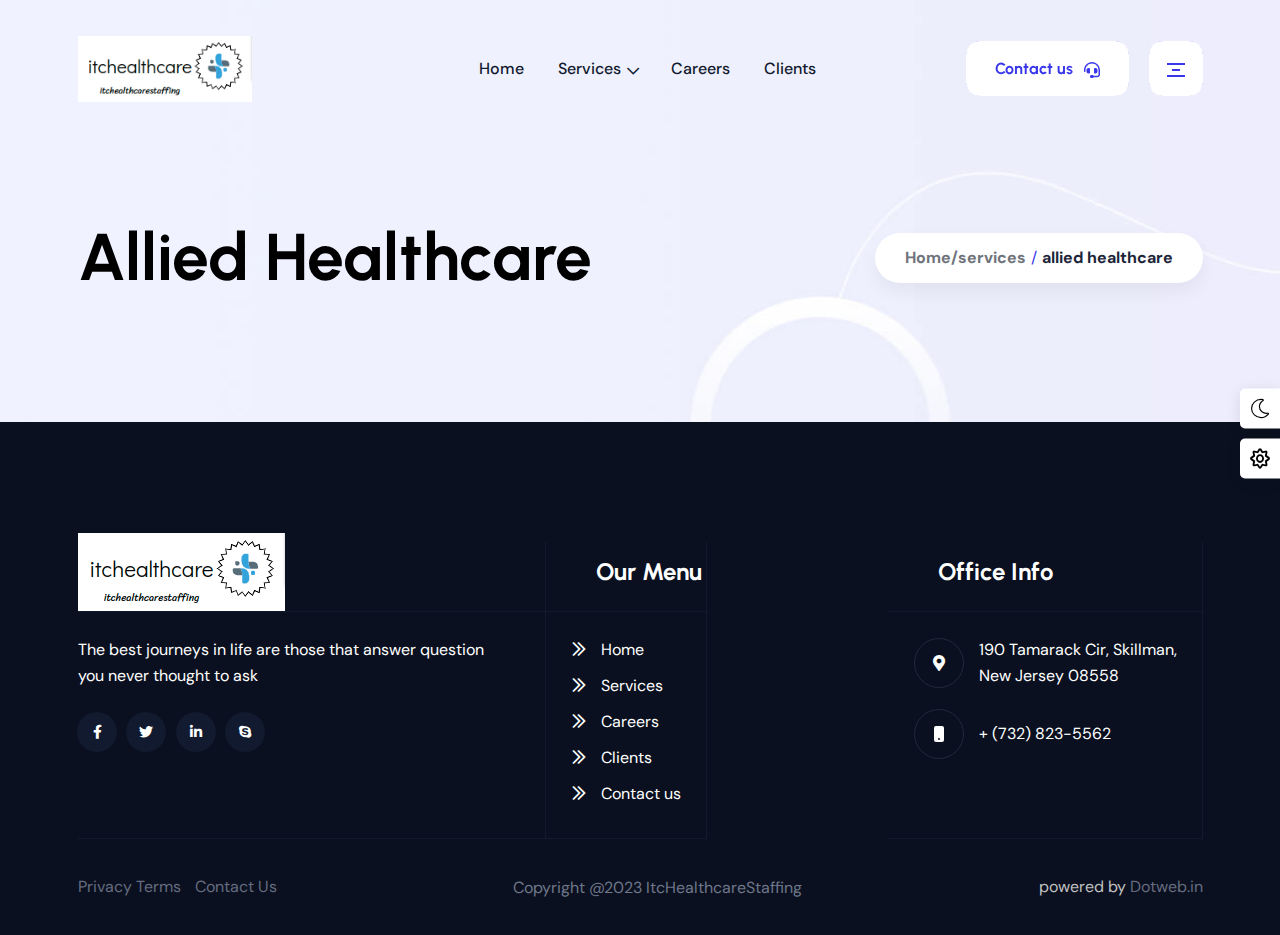
<file: theme0/theme/allied.html>
<!DOCTYPE html>
<html lang="en">

<head>
    <meta charset="UTF-8">
    <meta http-equiv="X-UA-Compatible" content="IE=edge">
    <meta name="viewport" content="width=device-width, initial-scale=1.0">
    <title>ITC Healthcare Staffing </title>
    <link rel="shortcut icon" type="image/x-icon" href="assets/images/fav.png">
    <link rel="stylesheet" href="assets/css/plugins/swiper.min.css">
    <link rel="stylesheet" href="assets/css/plugins/fontawesome-5.css">
    <link rel="stylesheet" href="assets/css/plugins/unicons.css">
    <link rel="stylesheet" href="assets/css/plugins/fancybox.min.css">
    <link rel="stylesheet" href="assets/css/plugins/metismenu.css">
    <link rel="stylesheet" href="assets/css/vendor/bootstrap.min.css">
    <link rel="stylesheet" href="assets/css/plugins/hover-revel.css">
    <link rel="stylesheet" href="assets/css/plugins/animate.min.css">
    <link rel="stylesheet" href="assets/css/style.css">
</head>

<body>
    <!-- start header area -->
    <!-- header one -->
    <header class="header-one header--sticky">
        <div class="container">
            <div class="row align-items-center">
                <div class="col-lg-2 col-md-3 col-4">
                    <!-- logo area start -->
                    <a href="index.html" class="thumbnail">
                        <img class="active-light" src="2.png" alt="axela-logo">
                        <img class="active-dark" src="2.png" alt="axela-logo">
                    </a>
                    <!-- logo area end -->
                </div>
                <div class="col-lg-7 d-none d-xl-block">
                    <div class="main-header">
                        <nav class="main-nav">
                            <ul class="mainmenu">
                                <li class="">
                                    <a href="index.html">Home</a>
                                    <!-- <ul class="submenu home-mega">
                                        <li class="m-1">
                                            <ul class="multiple">
                                                <li><a class="multi" href="index.html">Creative Agency</a></li>
                                                <li><a class="multi" href="index-two.html">Corporate Agency</a></li>
                                                <li><a class="multi" href="index-three.html">StartUp Agency</a></li>
                                                <li><a class="multi" href="index-four.html">Digital Agency</a></li>
                                                <li><a class="multi" href="index-five.html">Portfolio Agency</a></li>
                                                <li><a class="multi" href="index-six.html">Full Screen Slider</a></li>
                                                <li><a class="multi" href="index-seven.html">Portfolio Showcase</a></li>
                                            </ul>
                                        </li>
                                        <li class="m-1">
                                            <ul class="single">
                                                <li><a class="multi" href="one-page-one.html">Creative OnePage</a></li>
                                                <li><a class="multi" href="one-page-two.html">Corporate OnePage</a></li>
                                                <li><a class="multi" href="one-page-three.html">StartUp OnePage</a></li>
                                                <li><a class="multi" href="one-page-four.html">Digital OnePage</a></li>
                                                <li><a class="multi" href="one-page-five.html">Portfolio OnePage</a></li>
                                            </ul>
                                        </li>
                                    </ul> -->
                                </li>
                                <!-- <li>
                                    <a href="about.html">About</a>
                                </li> -->
                                <li class="has-droupdown">
                                    <a href="#">Services</a>
                                    <ul class="submenu">
                                        <li><a class="single" href="nursing.html">Nursing</a></li>
                                        <li><a class="single" href="allied.html">Allied Healthcare </a></li>
                                        <li><a class="single" href="therapy.html">Therapy</a></li>
                                    </ul>
                                </li>
                                <!-- <li class="has-droupdown">
                                    <a href="#">Pages</a>
                                    <ul class="submenu home-mega home-mega2">
                                        <li class="m-1">
                                            <ul class="multiple">
                                                <li><a class="multi" href="appoinment.html">Appoinment</a></li>
                                                <li><a class="multi" href="about.html">About Us</a></li>
                                                <li><a class="multi" href="price-plan.html">Price Plans</a></li>
                                                <li><a class="multi" href="faq.html">FAQ Page</a></li>
                                                <li><a class="multi" href="testimonial.html">Testimonial</a></li>
                                                <li><a class="multi" href="404.html">404 Page</a></li>
                                            </ul>
                                        </li>
                                        <li class="m-1">
                                            <ul class="multiple">
                                                <li><a class="multi" href="portfolio.html">Portfolio Style 1</a></li>
                                                <li><a class="multi" href="portfolio-style-2.html">Portfolio Style 2</a></li>
                                                <li><a class="multi" href="portfolio-style-3.html">Portfolio Style 3</a></li>
                                                <li><a class="multi" href="portfolio-style-4.html">Portfolio Style 4</a></li>
                                                <li><a class="multi" href="portfolio-style-5.html">Portfolio Style 5</a></li>
                                                <li><a class="multi" href="project-details.html">Portfolio Details</a></li>
                                            </ul>
                                        </li>
                                        <li class="m-1">
                                            <ul class="multiple last">
                                                <li><a class="multi" href="team.html">Team Style 1</a></li>
                                                <li><a class="multi" href="team-style-2.html">Team Style 2</a></li>
                                                <li><a class="multi" href="team-style-3.html">Team Style 3</a></li>
                                                <li><a class="multi" href="team-style-4.html">Team Style 4</a></li>
                                                <li><a class="multi" href="team-style-5.html">Team Style 5</a></li>
                                                <li><a class="multi" href="team-details.html">Team Details</a></li>
                                            </ul>
                                        </li>
                                    </ul>
                                </li> -->
                                <!-- <li class="has-droupdown">
                                    <a href="#">Blog</a>
                                    <ul class="submenu">
                                        <li><a class="single" href="blog-list.html">Blog List</a></li>
                                        <li><a class="single" href="blog-grid.html">Blog Grid</a></li>
                                        <li><a class="single" href="blog-details.html">Blog Details</a></li>
                                    </ul>
                                </li> -->
                                <!-- <li>
                                    <a href="contactus.html">Contact</a>
                                </li> -->
                                <li>
                                    <a href="">Careers</a>
                                </li>
                                <li>
                                    <a href="">Clients</a>
                                </li>
                            </ul>
                        </nav>
                    </div>
                </div>
                <div class="col-xl-3 col-lg-10 col-md-9 col-8">
                    <div class="header-right">
                        <a href="contactus.html" class="rts-btn btn-secondary call-btn">Contact us
                            <svg xmlns="http://www.w3.org/2000/svg" width="16" height="16" viewBox="0 0 16 16" fill="none">
                                <path d="M5.96875 7C5.96875 6.46875 5.5 6 4.96875 6H4.5C3.375 6 2.5 6.90625 2.5 8.03125V9.5C2.5 10.625 3.375 11.5 4.5 11.5H5C5.53125 11.5 6 11.0625 6 10.5L5.96875 7ZM8 0C3.5 0 0.125 3.75 0 8V9.25C0 9.6875 0.3125 10 0.71875 10C1.09375 10 1.5 9.6875 1.5 9.25V8C1.5 4.4375 4.40625 1.53125 8 1.53125C11.5625 1.53125 14.5 4.4375 14.5 8V12.5C14.5 13.2188 13.9375 13.75 13.25 13.75H9.78125C9.53125 13.3125 9.03125 13 8.5 13H7.53125C6.8125 13 6.15625 13.5 6 14.2188C5.84375 15.1875 6.5625 16 7.46875 16H8.5C9.03125 16 9.53125 15.7188 9.78125 15.25H13.25C14.75 15.25 16 14.0312 16 12.5V8C15.8438 3.75 12.4688 0 8 0ZM11.5 11.5C12.5938 11.5 13.5 10.625 13.5 9.5V8.03125C13.5 6.90625 12.5938 6 11.5 6H11C10.4375 6 10 6.46875 10 7.03125V10.5C10 11.0625 10.4375 11.5 11 11.5H11.5Z" fill="#3B38EB" />
                            </svg>
                        </a>
                        <a id="menu-btn" href="#" class="rts-btn btn-secondary menu-btn" onclick="event.preventDefault();">
                            <svg xmlns="http://www.w3.org/2000/svg" width="18" height="14" viewBox="0 0 18 14" fill="none">
                                <rect y="12" width="18" height="2" fill="#3B38EB" />
                                <rect x="5" y="6" width="8" height="2" fill="#3B38EB" />
                                <rect width="18" height="2" fill="#3B38EB" />
                            </svg>
                        </a>
                    </div>
                </div>
            </div>
        </div>
    </header>
    <!-- header one End -->
    <!-- ENd Header Area -->
    <div id="side-bar" class="side-bar">
        <button class="close-icon-menu"><i class="far fa-times"></i></button>
        <!-- inner menu area desktop start -->
        <div class="rts-sidebar-menu-desktop">
            <a class="logo-1" href="index.html"><img class="logo" src="2.png" alt="axela_logo"></a>
            <a class="logo-2" href="index.html"><img class="normal logo" src="2.png" alt="axela-logo"></a>
            <div class="body d-none d-xl-block">

                <p class="disc">
                    Provide a basic informationg of yourself  so we can start looking for matches
                </p>
                <div class="social-wrapper-two">
                    <ul class="social-area">
                        <li data-sal-delay="150" data-sal="slide-up" data-sal-duration="800" class="sal-animate"><a href="#"><i class="fab fa-facebook-f"></i></a></li>
                        <li data-sal-delay="250" data-sal="slide-up" data-sal-duration="800" class="sal-animate"><a href="#"><i class="fab fa-twitter"></i></a></li>
                        <li data-sal-delay="350" data-sal="slide-up" data-sal-duration="800" class="sal-animate"><a href="#"><i class="fab fa-linkedin-in"></i></a></li>
                        <li data-sal-delay="450" data-sal="slide-up" data-sal-duration="800" class="sal-animate"><a href="#"><i class="fab fa-skype"></i></a></li>
                    </ul>
                </div>
                <div class="get-in-touch mt--50">
                    <!-- title -->
                    <div class="h6 title">Get In Touch</div>
                    <!-- title End -->
                    <div class="wrapper">
                        <!-- single -->
                        <div class="single">
                            <i class="fas fa-phone-alt"></i>
                            <a href="tel:+ (732) 823-5562">+ (732) 823-5562</a>
                        </div>
                        <!-- single ENd -->
                        <!-- single -->
                        <div class="single">
                            <i class="fas fa-envelope"></i>
                            <a href="#">info@itchealth.com</a>
                        </div>
                        <!-- single ENd -->
                        <!-- single -->
                        <!-- <div class="single">
                            <i class="fas fa-globe"></i>
                            <a href="#">www.webexample.com</a>
                        </div> -->
                        <!-- single ENd -->
                        <!-- single -->
                        <div class="single">
                            <i class="fas fa-map-marker-alt"></i>
                            <a href="#">190 Tamarack Cir, Skillman, New Jersey 08558</a>
                        </div>
                        <!-- single ENd -->
                    </div>
                </div>
            </div>
            <div class="body-mobile d-block d-xl-none">
                <nav class="nav-main mainmenu-nav mt--30">
                    <ul class="mainmenu" id="mobile-menu-active">
                        <li class="has-droupdown">
                            <a href="index.html">Home</a>
                            <!-- <ul class="submenu">
                                <a href="#" class="tag">Multipages</a>
                                <li><a class="mobile-menu-link" href="index.html">Creative Agency</a></li>
                                <li><a class="mobile-menu-link" href="index-two.html">Corporate Agency</a></li>
                                <li><a class="mobile-menu-link" href="index-three.html">StartUp Agency</a></li>
                                <li><a class="mobile-menu-link" href="index-four.html">Digital Agency</a></li>
                                <li><a class="mobile-menu-link" href="index-five.html">Portfolio Agency</a></li>
                                <li><a class="mobile-menu-link" href="index-six.html">Full Screen Slider</a></li>
                                <li><a class="mobile-menu-link" href="index-seven.html">Portfolio Showcase</a></li>
                            </ul> -->
                            <!-- <ul class="submenu">
                                <a href="#" class="tag">Onepages</a>
                                <li><a class="mobile-menu-link" href="one-page-one.html">Creative OnePage</a></li>
                                <li><a class="mobile-menu-link" href="one-page-two.html">Corporate OnePage</a></li>
                                <li><a class="mobile-menu-link" href="one-page-three.html">StartUp OnePage</a></li>
                                <li><a class="mobile-menu-link" href="one-page-four.html">Digital OnePage</a></li>
                                <li><a class="mobile-menu-link" href="one-page-five.html">Portfolio OnePage</a></li>
                            </ul> -->
                        </li>
                        <!-- <li><a href="about.html">About Us</a></li> -->
                        <li class="has-droupdown">
                            <a href="#">Services</a>
                            <ul class="submenu">
                                <li><a class="single" href="nursing.html">Nursing</a></li>
                                <li><a class="single" href="allied.html">Allied health care</a></li>
                                <li><a class="single" href="therapy.html">Therapy</a></li>
                            </ul>
                        </li>
                        <!-- <li class="has-droupdown">
                            <a href="#">Pages</a>
                            <ul class="submenu">
                                <li><a class="mobile-menu-link" href="service.html">Services</a></li>
                                <li><a class="mobile-menu-link" href="service-details.html">Service Details</a></li>
                                <li><a class="mobile-menu-link" href="team.html">Team</a></li>
                                <li><a class="mobile-menu-link" href="team-details.html">Team Details</a></li>
                                <li><a class="mobile-menu-link" href="faq.html">FAQ Page</a></li>
                                <li><a class="mobile-menu-link" href="price-plan.html">Price Plan</a></li>
                                <li><a class="mobile-menu-link" href="404.html">404 Page</a></li>
                                <li><a class="mobile-menu-link" href="portfolio.html">Portfolio Style 1</a></li>
                                <li><a class="mobile-menu-link" href="portfolio-style-2.html">Portfolio Style 2</a></li>
                                <li><a class="mobile-menu-link" href="portfolio-style-3.html">Portfolio Style 3</a></li>
                                <li><a class="mobile-menu-link" href="portfolio-style-4.html">Portfolio Style 4</a></li>
                                <li><a class="mobile-menu-link" href="portfolio-style-5.html">Portfolio Style 5</a></li>
                                <li><a class="mobile-menu-link" href="project-details.html">Portfolio Details</a></li>
                                <li><a class="mobile-menu-link" href="team.html">Team Style 1</a></li>
                                <li><a class="mobile-menu-link" href="team-style-2.html">Team Style 2</a></li>
                                <li><a class="mobile-menu-link" href="team-style-3.html">Team Style 3</a></li>
                                <li><a class="mobile-menu-link" href="team-style-4.html">Team Style 4</a></li>
                                <li><a class="mobile-menu-link" href="team-style-5.html">Team Style 5</a></li>
                                <li><a class="mobile-menu-link" href="team-details.html">Team Details</a></li>
                            </ul>
                        </li> -->
                        <!-- <li class="has-droupdown">
                            <a href="#">Blog</a>
                            <ul class="submenu">
                                <li><a class="mobile-menu-link" href="blog-list.html">Blog List</a></li>
                                <li><a class="mobile-menu-link" href="blog-grid.html">Blog Grid</a></li>
                                <li><a class="mobile-menu-link" href="blog-details.html">Blog Details</a></li>
                            </ul>
                        </li> -->
                        <li>
                            <a href="career.html">Careers</a>
                        </li>
                        <li>
                            <a href="">Clients</a>
                        </li>
                        <li>
                            <a href="contactus.html">Contact Us</a>
                        </li>
                    </ul>
                </nav>
                <div class="social-wrapper-two mt--50">
                    <ul class="social-area">
                        <li data-sal-delay="150" data-sal="slide-up" data-sal-duration="800" class="sal-animate"><a href="#"><i class="fab fa-facebook-f"></i></a></li>
                        <li data-sal-delay="250" data-sal="slide-up" data-sal-duration="800" class="sal-animate"><a href="#"><i class="fab fa-twitter"></i></a></li>
                        <li data-sal-delay="350" data-sal="slide-up" data-sal-duration="800" class="sal-animate"><a href="#"><i class="fab fa-linkedin-in"></i></a></li>
                        <li data-sal-delay="450" data-sal="slide-up" data-sal-duration="800" class="sal-animate"><a href="#"><i class="fab fa-skype"></i></a></li>
                    </ul>
                </div>
                <!-- <a href="#" class="rts-btn btn-primary ml--20 ml_sm--5 header-one-btn quote-btnmenu">Get Quote</a> -->
            </div>
        </div>
        <!-- inner menu area desktop End -->
    </div>

    <div id="anywhere-home"></div>

    <!-- start breadcrumb area -->
    <div class="rts-breadcrumb-area breadcrumb-bg bg_image">
        <div class="container">
            <div class="row align-items-center">
                <div class="col-xl-6 col-lg-6 col-md-6 col-sm-12 col-12 breadcrumb-1">
                    <h1 class="title" data-sal-delay="150" data-sal="slide-up" data-sal-duration="800">Allied Healthcare</h1>
                </div>
                <div class="col-xl-6 col-lg-6 col-md-6 col-sm-12 col-12">
                    <div class="bread-tag">
                        <a  data-sal-delay="250" data-sal="slide-up" data-sal-duration="800">Home/services</a>
                        <span> / </span>
                        <a href="#" class="active" data-sal-delay="450" data-sal="slide-up" data-sal-duration="800">allied healthcare</a>
                    </div>
                </div>
            </div>
        </div>
    </div>
    <!-- end breadcrumb area -->

    <!-- service-appoinment-area start -->
    <!-- <div class="rts-service-area bg-light rts-section-gap service-bg_shape service-inner">
        <div class="container">
            <div class="row">
                <div class="col-lg-12">
                    <div class="title-area text-center">
                        <span data-sal-delay="150" data-sal="slide-up" data-sal-duration="800">Our Services</span>
                        <h3 class="title" data-sal-delay="250" data-sal="slide-up" data-sal-duration="800">Service We
                            Provide</h3>
                    </div>
                </div>
            </div>
            <div class="row g-24 mt--5">
                <div class="col-lg-3" data-sal-delay="150" data-sal="slide-up" data-sal-duration="800">
                   
                    <div class="rts-single-service-one">
                        <div class="icon">
                            <img src="assets/images/service/01.svg" alt="axela_service">
                        </div>
                        <a href="#">
                            <h5 class="title">
                                Product Design
                            </h5>
                        </a>
                        <p class="disc">
                            Nisullam congue rhoncus risus dapibus habitant mauris eget ante pharetra.
                        </p>
                        <a href="#" class="rts-read-more">Learn More<i class="far fa-chevron-double-right"></i></a>
                    </div>
                 
                </div>
                <div class="col-lg-3" data-sal-delay="250" data-sal="slide-up" data-sal-duration="800">
                 
                    <div class="rts-single-service-one">
                        <div class="icon">
                            <img src="assets/images/service/02.svg" alt="axela_service">
                        </div>
                        <a href="#">
                            <h5 class="title">
                                Digital Marketing
                            </h5>
                        </a>
                        <p class="disc">
                            Nisullam congue rhoncus risus dapibus habitant mauris eget ante pharetra.
                        </p>
                        <a href="#" class="rts-read-more">Learn More<i class="far fa-chevron-double-right"></i></a>
                    </div>
                  
                </div>
                <div class="col-lg-3" data-sal-delay="350" data-sal="slide-up" data-sal-duration="800">
                  
                    <div class="rts-single-service-one">
                        <div class="icon">
                            <img src="assets/images/service/03.svg" alt="axela_service">
                        </div>
                        <a href="#">
                            <h5 class="title">
                                Web Development
                            </h5>
                        </a>
                        <p class="disc">
                            Nisullam congue rhoncus risus dapibus habitant mauris eget ante pharetra.
                        </p>
                        <a href="#" class="rts-read-more">Learn More<i class="far fa-chevron-double-right"></i></a>
                    </div>
                  
                </div>
                <div class="col-lg-3" data-sal-delay="450" data-sal="slide-up" data-sal-duration="800">
                 
                    <div class="rts-single-service-one">
                        <div class="icon">
                            <img src="assets/images/service/04.svg" alt="axela_service">
                        </div>
                        <a href="#">
                            <h5 class="title">
                                Technology Solution
                            </h5>
                        </a>
                        <p class="disc">
                            Nisullam congue rhoncus risus dapibus habitant mauris eget ante pharetra.
                        </p>
                        <a href="#" class="rts-read-more">Learn More<i class="far fa-chevron-double-right"></i></a>
                    </div>
                  
                </div>
                <div class="col-lg-3" data-sal-delay="150" data-sal="slide-up" data-sal-duration="800">
                   
                    <div class="rts-single-service-one">
                        <div class="icon">
                            <img src="assets/images/service/05.svg" alt="axela_service">
                        </div>
                        <a href="#">
                            <h5 class="title">
                                Business Solution
                            </h5>
                        </a>
                        <p class="disc">
                            Nisullam congue rhoncus risus dapibus habitant mauris eget ante pharetra.
                        </p>
                        <a href="#" class="rts-read-more">Learn More<i class="far fa-chevron-double-right"></i></a>
                    </div>
                   
                </div>
                <div class="col-lg-3" data-sal-delay="250" data-sal="slide-up" data-sal-duration="800">
                   
                    <div class="rts-single-service-one">
                        <div class="icon">
                            <img src="assets/images/service/06.svg" alt="axela_service">
                        </div>
                        <a href="#">
                            <h5 class="title">
                                Creative Layout
                            </h5>
                        </a>
                        <p class="disc">
                            Nisullam congue rhoncus risus dapibus habitant mauris eget ante pharetra.
                        </p>
                        <a href="#" class="rts-read-more">Learn More<i class="far fa-chevron-double-right"></i></a>
                    </div>
                 
                </div>
                <div class="col-lg-3" data-sal-delay="350" data-sal="slide-up" data-sal-duration="800">
                   
                    <div class="rts-single-service-one">
                        <div class="icon">
                            <img src="assets/images/service/07.svg" alt="axela_service">
                        </div>
                        <a href="#">
                            <h5 class="title">
                                Content strategy
                            </h5>
                        </a>
                        <p class="disc">
                            Nisullam congue rhoncus risus dapibus habitant mauris eget ante pharetra.
                        </p>
                        <a href="#" class="rts-read-more">Learn More<i class="far fa-chevron-double-right"></i></a>
                    </div>
                  
                </div>
                <div class="col-lg-3" data-sal-delay="450" data-sal="slide-up" data-sal-duration="800">
                  
                    <div class="rts-single-service-one">
                        <div class="icon">
                            <img src="assets/images/service/08.svg" alt="axela_service">
                        </div>
                        <a href="#">
                            <h5 class="title">
                                Product Design
                            </h5>
                        </a>
                        <p class="disc">
                            Nisullam congue rhoncus risus dapibus habitant mauris eget ante pharetra.
                        </p>
                        <a href="#" class="rts-read-more">Learn More<i class="far fa-chevron-double-right"></i></a>
                    </div>
                    
                </div>
            </div>
        </div>
    </div> -->
    <!-- service-appoinment-area End -->

    <!-- start call to action area -->
    <!-- <div class="rts-callto-acation-area rts-callto-acation-area4 bg-call-to-action-two">
        <div class="container">
            <div class="row">
                <div class="col-12">
                    <div class="cta-two-wrapper">
                        <div class="title-area">
                            <span data-sal-delay="150" data-sal="slide-up" data-sal-duration="800">Simple Easy Quick Steps</span>
                            <h3 class="title" data-sal-delay="250" data-sal="slide-up" data-sal-duration="800">Have any project in <br>your Mind?</h3>
                        </div>
                        <div class="cta-contact-box">
                            <div class="left-side">
                                <p data-sal-delay="150" data-sal="slide-up" data-sal-duration="800">Mail us anytime</p>
                                <a href="#" class="email" data-sal-delay="250" data-sal="slide-up" data-sal-duration="800">info@example.com</a>
                            </div>
                            <div class="right-side">
                                <p data-sal-delay="150" data-sal="slide-up" data-sal-duration="800">Call us 24/7</p>
                                <a href="#" class="phone" data-sal-delay="250" data-sal="slide-up" data-sal-duration="800">+252-2136.21458</a>
                            </div>
                        </div>
                    </div>
                </div>
            </div>
        </div>
    </div> -->
    <!-- end call to action area -->

    <!-- rts pricing area start -->
    <!-- <div class="pricing-area-h2 rts-section-gap">
        <div class="container">
            <div class="row mb--30">
                <div class="col-12">
                    <div class="title-area text-center">
                        <span data-sal-delay="150" data-sal="slide-up" data-sal-duration="800">Price Table</span>
                        <h2 class="title" data-sal-delay="250" data-sal="slide-up" data-sal-duration="800">Our Price
                            Plan</h2>
                    </div>
                </div>
            </div>
            <div class="row g-24">
                <div class="col-lg-4">
                   
                    <div class="single-pricing-area-h2" data-sal-delay="150" data-sal="slide-up" data-sal-duration="800">
                        <div class="pricing-head">
                            <h5 class="title">
                                Price Table
                            </h5>
                        </div>
                        <div class="pricing-body">
                            <h3 class="title">
                                $29 <span>/month</span>
                            </h3>
                            <p class="disc">
                                Sodales curae dictum nisi duis purus sapien cum facilisi odio
                            </p>
                            <div class="feature-area">
                                <div class="single-feature">
                                    <i class="fas fa-check-circle"></i>
                                    <span>Business Solution</span>
                                </div>
                                <div class="single-feature">
                                    <i class="fas fa-check-circle"></i>
                                    <span>Expert Consultancy</span>
                                </div>
                                <div class="single-feature">
                                    <i class="fas fa-check-circle"></i>
                                    <span>Growth Management</span>
                                </div>
                                <div class="single-feature">
                                    <i class="fas fa-check-circle"></i>
                                    <span>Marketing Expert</span>
                                </div>
                                <div class="single-feature">
                                    <i class="fas fa-check-circle"></i>
                                    <span>Content Solution</span>
                                </div>
                            </div>
                            <a class="rts-btn btn-secondary" href="#">Get Started</a>
                        </div>
                    </div>
                 
                </div>
                <div class="col-lg-4">
                   
                    <div class="single-pricing-area-h2 standared" data-sal-delay="250" data-sal="slide-up" data-sal-duration="800">
                        <div class="pricing-head">
                            <h5 class="title">
                                Standard Plan
                            </h5>
                        </div>
                        <div class="pricing-body">
                            <h3 class="title">
                                $59 <span>/month</span>
                            </h3>
                            <p class="disc">
                                Sodales curae dictum nisi duis purus sapien cum facilisi odio
                            </p>
                            <div class="feature-area">
                                <div class="single-feature">
                                    <i class="fas fa-check-circle"></i>
                                    <span>Business Solution</span>
                                </div>
                                <div class="single-feature">
                                    <i class="fas fa-check-circle"></i>
                                    <span>Expert Consultancy</span>
                                </div>
                                <div class="single-feature">
                                    <i class="fas fa-check-circle"></i>
                                    <span>Growth Management</span>
                                </div>
                                <div class="single-feature">
                                    <i class="fas fa-check-circle"></i>
                                    <span>Marketing Expert</span>
                                </div>
                                <div class="single-feature">
                                    <i class="fas fa-check-circle"></i>
                                    <span>Content Solution</span>
                                </div>
                            </div>
                            <a class="rts-btn btn-secondary" href="#">Get Started</a>
                        </div>
                    </div>
                   
                </div>
                <div class="col-lg-4">
                 
                    <div class="single-pricing-area-h2" data-sal-delay="350" data-sal="slide-up" data-sal-duration="800">
                        <div class="pricing-head">
                            <h5 class="title">
                                Premium Plan
                            </h5>
                        </div>
                        <div class="pricing-body">
                            <h3 class="title">
                                $89 <span>/month</span>
                            </h3>
                            <p class="disc">
                                Sodales curae dictum nisi duis purus sapien cum facilisi odio
                            </p>
                            <div class="feature-area">
                                <div class="single-feature">
                                    <i class="fas fa-check-circle"></i>
                                    <span>Business Solution</span>
                                </div>
                                <div class="single-feature">
                                    <i class="fas fa-check-circle"></i>
                                    <span>Expert Consultancy</span>
                                </div>
                                <div class="single-feature">
                                    <i class="fas fa-check-circle"></i>
                                    <span>Growth Management</span>
                                </div>
                                <div class="single-feature">
                                    <i class="fas fa-check-circle"></i>
                                    <span>Marketing Expert</span>
                                </div>
                                <div class="single-feature">
                                    <i class="fas fa-check-circle"></i>
                                    <span>Content Solution</span>
                                </div>
                            </div>
                            <a class="rts-btn btn-secondary" href="#">Get Started</a>
                        </div>
                    </div>
                  
                </div>
            </div>
        </div>
    </div> -->
    <!-- rts pricing area end -->

    <!-- start Footer area -->

    <!-- our brand area style two -->
    <!-- <div class="rts-brand-area bg_brand--two ptb--100">
        <div class="container">
            <div class="row">
                <div class="col-12">
                    <div class="brand-wrapper-two">
                       
                        <div class="swiper brand-1">
                            <div class="swiper-wrapper">
                                <div class="swiper-slide">
                                    <a href="#"><img src="assets/images/brand/06.png" alt="Brand_area_images"></a>
                                </div>
                                <div class="swiper-slide">
                                    <a href="#"><img src="assets/images/brand/07.png" alt="Brand_area_images"></a>
                                </div>
                                <div class="swiper-slide">
                                    <a href="#"><img src="assets/images/brand/08.png" alt="Brand_area_images"></a>
                                </div>
                                <div class="swiper-slide">
                                    <a href="#"><img src="assets/images/brand/09.png" alt="Brand_area_images"></a>
                                </div>
                                <div class="swiper-slide">
                                    <a href="#"><img class="mt-dec-brand" src="assets/images/brand/10.png" alt="Brand_area_images"></a>
                                </div>
                                <div class="swiper-slide">
                                    <a href="#"><img src="assets/images/brand/06.png" alt="Brand_area_images"></a>
                                </div>
                                <div class="swiper-slide">
                                    <a href="#"><img src="assets/images/brand/07.png" alt="Brand_area_images"></a>
                                </div>
                                <div class="swiper-slide">
                                    <a href="#"><img src="assets/images/brand/08.png" alt="Brand_area_images"></a>
                                </div>
                                <div class="swiper-slide">
                                    <a href="#"><img src="assets/images/brand/09.png" alt="Brand_area_images"></a>
                                </div>
                                <div class="swiper-slide">
                                    <a href="#"><img class="mt-dec-brand" src="assets/images/brand/10.png" alt="Brand_area_images"></a>
                                </div>
                            </div>
                        </div>
                      
                    </div>
                </div>
            </div>
        </div>
    </div> -->
    <!-- our brand area style two End -->
    <!-- ENd Footer Area -->

    <!-- start header area -->
    <!-- footer area start -->
    <div class="rts-footer-three-area rts-section-gapTop footer-three-bg">
        <div class="container">
            <div class="row g-0">
                <div class="col-lg-5">
                    <div class="single-footer-three-wized">
                        <div class="header">
                            <a href="#">
                                <img src="2.png" alt="Footer_logo">
                            </a>
                        </div>
                        <div class="body left" data-sal-delay="150" data-sal="slide-up" data-sal-duration="800">
                            <p class="disc">
                                The best journeys in life are those that answer question you never thought to ask
                            </p>
                            <ul class="social-area">
                                <li data-sal-delay="150" data-sal="slide-up" data-sal-duration="800" class="sal-animate"><a href="#"><i class="fab fa-facebook-f"></i></a></li>
                                <li data-sal-delay="250" data-sal="slide-up" data-sal-duration="800" class="sal-animate"><a href="#"><i class="fab fa-twitter"></i></a></li>
                                <li data-sal-delay="350" data-sal="slide-up" data-sal-duration="800" class="sal-animate"><a href="#"><i class="fab fa-linkedin-in"></i></a></li>
                                <li data-sal-delay="450" data-sal="slide-up" data-sal-duration="800" class="sal-animate"><a href="#"><i class="fab fa-skype"></i></a></li>
                            </ul>
                        </div>
                    </div>
                </div>
                <div class="col-lg-7">
                    <div class="footer-right-three">
                        <!-- single wized -->
                        <div class="single-footer-three-wized" data-sal-delay="250" data-sal="slide-up" data-sal-duration="800">
                            <div class="header">
                                <h5 class="title">
                                    Our Menu
                                </h5>
                            </div>
                            <div class="body">
                                <ul class="list">
                                    <li><a href="#"><i class="far fa-chevron-double-right"></i>Home</a></li>
                                    <li><a href="#"><i class="far fa-chevron-double-right"></i>Services</a></li>
                                    <li><a href="#"><i class="far fa-chevron-double-right"></i>Careers</a></li>
                                    <li><a href="#"><i class="far fa-chevron-double-right"></i>Clients</a></li>
                                    <li><a href="#"><i class="far fa-chevron-double-right"></i>Contact us</a></li>
                                </ul>
                            </div>
                        </div>
                        <!-- single wized end -->
                        <!-- single wized -->
                        <div class="single-footer-three-wized" data-sal-delay="350" data-sal="slide-up" data-sal-duration="800">
                            <div class="header">
                                <h5 class="title">
                                    Office Info
                                </h5>
                            </div>
                            <div class="body">
                                <!-- single map area -->
                                <div class="rts-footer-contact">
                                    <div class="icon">
                                        <i class="fas fa-map-marker-alt"></i>
                                    </div>
                                    <a href="#" class="map">
                                        190 Tamarack Cir, Skillman,<br> 
                                        New Jersey 08558 
                                        
                                    </a>
                                </div>
                                <!-- single map area End -->
                                <!-- single map area -->
                                <div class="rts-footer-contact">
                                    <div class="icon">
                                        <i class="fas fa-map-markr-alt">
                                            <svg xmlns="http://www.w3.org/2000/svg" width="16" height="16" fill="currentColor" class="bi bi-phone-fill" viewBox="0 0 16 16">
                                                <path d="M3 2a2 2 0 0 1 2-2h6a2 2 0 0 1 2 2v12a2 2 0 0 1-2 2H5a2 2 0 0 1-2-2V2zm6 11a1 1 0 1 0-2 0 1 1 0 0 0 2 0z"/>
                                              </svg>
                                        </i>
                                    </div>
                                    <a href="tel: + (732) 823-5562" class="call">
                                        + (732) 823-5562
                                    </a>
                                </div>
                                <!-- single map area End -->
                            </div>
                        </div>
                        <!-- single wized end -->
                        <!-- single wized -->
                        <!-- <div class="single-footer-three-wized" data-sal-delay="450" data-sal="slide-up" data-sal-duration="800">
                            <div class="header right">
                                <h5 class="title">
                                    Newsletter
                                </h5>
                            </div>
                            <div class="body right">
                                <p>Don’t worry! We don’t spam</p>
                                <form action="#">
                                    <input type="text" name="mail" placeholder="Enter your email" required>
                                    <i class="fas fa-envelope"></i>
                                </form>
                            </div>
                        </div> -->
                        <!-- single wized end -->
                    </div>
                </div>
            </div>
        </div>
    </div>
    <!-- footer area end -->

    <!-- rts-copyright-area -->
    <div class="rts-copyright-area-three">
        <div class="container">
            <div class="row">
                <div class="col-12">
                    <div class="wrapper dot">
                        <div class="left dot">
                            <a style="color: #656C7F;" href="">Privacy Terms</a>
                            <a style="color: #656C7F;"  href="contactus.html">Contact Us</a>
                        </div>
                        <div class="mid">
                            <p>Copyright @2023 ItcHealthcareStaffing</p>
                        </div>
                        <div class=" right">
                            <span class="dot" >powered by</span>
                         <a  href="https://www.dotweb.in"> <span style="color: #656C7F;">Dotweb.in</span></a> 
                         
                        </div>
                    </div>
                </div>
            </div>
        </div>
    </div>
    <!-- rts-copyright-area ENd -->
    <!-- ENd Header Area -->

    <div class="modal-sidebar-scroll rts-dark-light">
        <ul>
            <li><span>Dark</span><i class="rts-go-dark fal fa-moon"></i></li>
            <li><span>Light</span><i class="rts-go-light far fa-sun"></i></li>
        </ul>
    </div>


    <div class="loader-wrapper">
        <div class="loader">
        </div>
        <div class="loader-section section-left"></div>
        <div class="loader-section section-right"></div>
    </div>


    <div class="progress-wrap">
        <svg class="progress-circle svg-content" width="100%" height="100%" viewBox="-1 -1 102 102">
            <path d="M50,1 a49,49 0 0,1 0,98 a49,49 0 0,1 0,-98" style="transition: stroke-dashoffset 10ms linear 0s; stroke-dasharray: 307.919, 307.919; stroke-dashoffset: 307.919;"></path>
        </svg>
    </div>


    <!-- scripts start form hear -->
    <script src="assets/js/vendor/jquery.min.js"></script>
    <script src="assets/js/vendor/jqueryui.js"></script>
    <script src="assets/js/vendor/waypoint.js"></script>
    <script src="assets/js/plugins/swiper.js"></script>
    <script src="assets/js/plugins/counterup.js"></script>
    <script src="assets/js/plugins/sal.min.js"></script>
    <script src="assets/js/plugins/fancybox.js"></script>
    <script src="assets/js/plugins/metismenu.js"></script>
    <script src="assets/js/plugins/marquery.js"></script>
    <script src="assets/js/vendor/bootstrap.min.js"></script>
    <script src="assets/js/vendor/waw.js"></script>


    <script src="assets/js/plugins/hover-revel.js"></script>
    <script src="assets/js/plugins/twinmax.js"></script>


    <script src="assets/js/plugins/contact.form.js"></script>


    <!-- main Js -->
    <script src="assets/js/main.js"></script>
    <!-- scripts end form hear -->
</body>

</html>
</file>
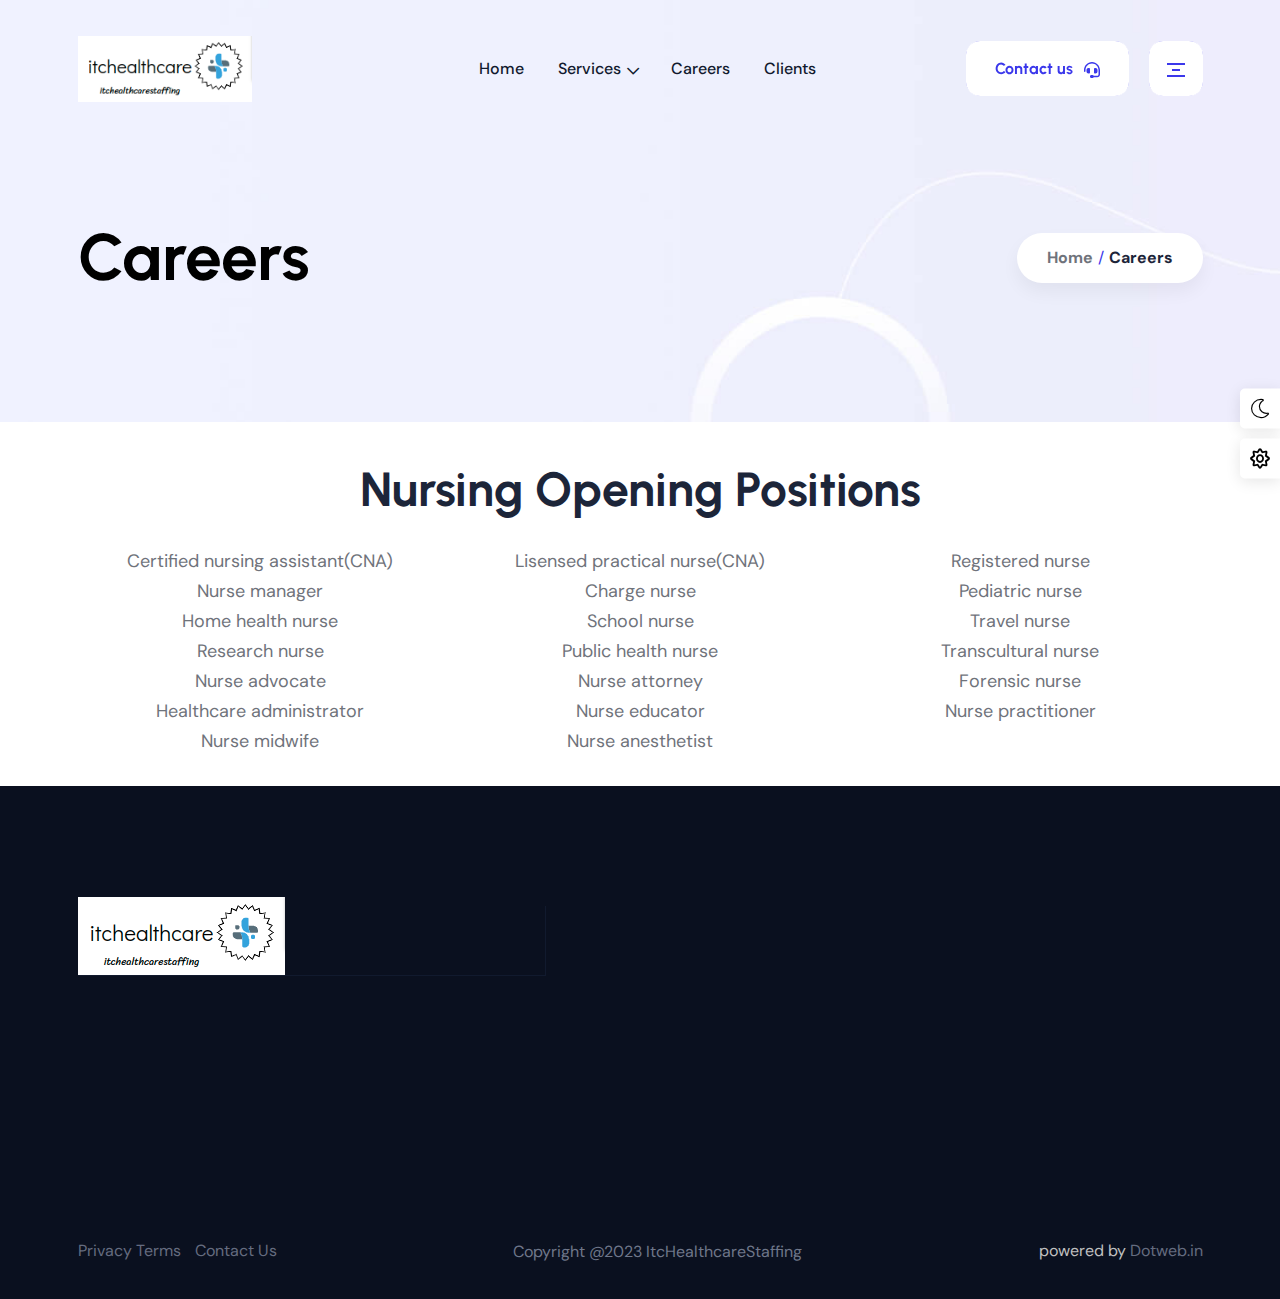
<file: theme0/theme/career.html>
<!DOCTYPE html>
<html lang="en">

<head>
    <meta charset="UTF-8">
    <meta http-equiv="X-UA-Compatible" content="IE=edge">
    <meta name="viewport" content="width=device-width, initial-scale=1.0">
    <title>ITC Healthcare Staffing </title>
    <link rel="shortcut icon" type="image/x-icon" href="assets/images/fav.png">
    <link rel="stylesheet" href="assets/css/plugins/swiper.min.css">
    <link rel="stylesheet" href="assets/css/plugins/fontawesome-5.css">
    <link rel="stylesheet" href="assets/css/plugins/unicons.css">
    <link rel="stylesheet" href="assets/css/plugins/fancybox.min.css">
    <link rel="stylesheet" href="assets/css/plugins/metismenu.css">
    <link rel="stylesheet" href="assets/css/vendor/bootstrap.min.css">
    <link rel="stylesheet" href="assets/css/plugins/hover-revel.css">
    <link rel="stylesheet" href="assets/css/plugins/animate.min.css">
    <link rel="stylesheet" href="assets/css/style.css">
</head>

<body>
    <!-- start header area -->
    <!-- header one -->
    <header class="header-one header--sticky">
        <div class="container">
            <div class="row align-items-center">
                <div class="col-lg-2 col-md-3 col-4">
                    <!-- logo area start -->
                    <a href="index.html" class="thumbnail">
                        <img class="active-light" src="2.png" alt="axela-logo">
                        <img class="active-dark" src="2.png" alt="axela-logo">
                    </a>
                    <!-- logo area end -->
                </div>
                <div class="col-lg-7 d-none d-xl-block">
                    <div class="main-header">
                        <nav class="main-nav">
                            <ul class="mainmenu">
                                <li class="">
                                    <a href="index.html">Home</a>
                                    <!-- <ul class="submenu home-mega">
                                        <li class="m-1">
                                            <ul class="multiple">
                                                <li><a class="multi" href="index.html">Creative Agency</a></li>
                                                <li><a class="multi" href="index-two.html">Corporate Agency</a></li>
                                                <li><a class="multi" href="index-three.html">StartUp Agency</a></li>
                                                <li><a class="multi" href="index-four.html">Digital Agency</a></li>
                                                <li><a class="multi" href="index-five.html">Portfolio Agency</a></li>
                                                <li><a class="multi" href="index-six.html">Full Screen Slider</a></li>
                                                <li><a class="multi" href="index-seven.html">Portfolio Showcase</a></li>
                                            </ul>
                                        </li>
                                        <li class="m-1">
                                            <ul class="single">
                                                <li><a class="multi" href="one-page-one.html">Creative OnePage</a></li>
                                                <li><a class="multi" href="one-page-two.html">Corporate OnePage</a></li>
                                                <li><a class="multi" href="one-page-three.html">StartUp OnePage</a></li>
                                                <li><a class="multi" href="one-page-four.html">Digital OnePage</a></li>
                                                <li><a class="multi" href="one-page-five.html">Portfolio OnePage</a></li>
                                            </ul>
                                        </li>
                                    </ul> -->
                                </li>
                                <!-- <li>
                                    <a href="about.html">About</a>
                                </li> -->
                                <li class="has-droupdown">
                                    <a href="#">Services</a>
                                    <ul class="submenu">
                                        <li><a class="single" href="nursing.html">Nursing</a></li>
                                        <li><a class="single" href="allied.html">Allied Healthcare </a></li>
                                        <li><a class="single" href="therapy.html">Therapy</a></li>
                                    </ul>
                                </li>
                                <!-- <li class="has-droupdown">
                                    <a href="#">Pages</a>
                                    <ul class="submenu home-mega home-mega2">
                                        <li class="m-1">
                                            <ul class="multiple">
                                                <li><a class="multi" href="appoinment.html">Appoinment</a></li>
                                                <li><a class="multi" href="about.html">About Us</a></li>
                                                <li><a class="multi" href="price-plan.html">Price Plans</a></li>
                                                <li><a class="multi" href="faq.html">FAQ Page</a></li>
                                                <li><a class="multi" href="testimonial.html">Testimonial</a></li>
                                                <li><a class="multi" href="404.html">404 Page</a></li>
                                            </ul>
                                        </li>
                                        <li class="m-1">
                                            <ul class="multiple">
                                                <li><a class="multi" href="portfolio.html">Portfolio Style 1</a></li>
                                                <li><a class="multi" href="portfolio-style-2.html">Portfolio Style 2</a></li>
                                                <li><a class="multi" href="portfolio-style-3.html">Portfolio Style 3</a></li>
                                                <li><a class="multi" href="portfolio-style-4.html">Portfolio Style 4</a></li>
                                                <li><a class="multi" href="portfolio-style-5.html">Portfolio Style 5</a></li>
                                                <li><a class="multi" href="project-details.html">Portfolio Details</a></li>
                                            </ul>
                                        </li>
                                        <li class="m-1">
                                            <ul class="multiple last">
                                                <li><a class="multi" href="team.html">Team Style 1</a></li>
                                                <li><a class="multi" href="team-style-2.html">Team Style 2</a></li>
                                                <li><a class="multi" href="team-style-3.html">Team Style 3</a></li>
                                                <li><a class="multi" href="team-style-4.html">Team Style 4</a></li>
                                                <li><a class="multi" href="team-style-5.html">Team Style 5</a></li>
                                                <li><a class="multi" href="team-details.html">Team Details</a></li>
                                            </ul>
                                        </li>
                                    </ul>
                                </li> -->
                                <!-- <li class="has-droupdown">
                                    <a href="#">Blog</a>
                                    <ul class="submenu">
                                        <li><a class="single" href="blog-list.html">Blog List</a></li>
                                        <li><a class="single" href="blog-grid.html">Blog Grid</a></li>
                                        <li><a class="single" href="blog-details.html">Blog Details</a></li>
                                    </ul>
                                </li> -->
                                <!-- <li>
                                    <a href="contactus.html">Contact</a>
                                </li> -->
                                <li>
                                    <a href="">Careers</a>
                                </li>
                                <li>
                                    <a href="">Clients</a>
                                </li>
                            </ul>
                        </nav>
                    </div>
                </div>
                <div class="col-xl-3 col-lg-10 col-md-9 col-8">
                    <div class="header-right">
                        <a href="contactus.html" class="rts-btn btn-secondary call-btn">Contact us
                            <svg xmlns="http://www.w3.org/2000/svg" width="16" height="16" viewBox="0 0 16 16" fill="none">
                                <path d="M5.96875 7C5.96875 6.46875 5.5 6 4.96875 6H4.5C3.375 6 2.5 6.90625 2.5 8.03125V9.5C2.5 10.625 3.375 11.5 4.5 11.5H5C5.53125 11.5 6 11.0625 6 10.5L5.96875 7ZM8 0C3.5 0 0.125 3.75 0 8V9.25C0 9.6875 0.3125 10 0.71875 10C1.09375 10 1.5 9.6875 1.5 9.25V8C1.5 4.4375 4.40625 1.53125 8 1.53125C11.5625 1.53125 14.5 4.4375 14.5 8V12.5C14.5 13.2188 13.9375 13.75 13.25 13.75H9.78125C9.53125 13.3125 9.03125 13 8.5 13H7.53125C6.8125 13 6.15625 13.5 6 14.2188C5.84375 15.1875 6.5625 16 7.46875 16H8.5C9.03125 16 9.53125 15.7188 9.78125 15.25H13.25C14.75 15.25 16 14.0312 16 12.5V8C15.8438 3.75 12.4688 0 8 0ZM11.5 11.5C12.5938 11.5 13.5 10.625 13.5 9.5V8.03125C13.5 6.90625 12.5938 6 11.5 6H11C10.4375 6 10 6.46875 10 7.03125V10.5C10 11.0625 10.4375 11.5 11 11.5H11.5Z" fill="#3B38EB" />
                            </svg>
                        </a>
                        <a id="menu-btn" href="#" class="rts-btn btn-secondary menu-btn" onclick="event.preventDefault();">
                            <svg xmlns="http://www.w3.org/2000/svg" width="18" height="14" viewBox="0 0 18 14" fill="none">
                                <rect y="12" width="18" height="2" fill="#3B38EB" />
                                <rect x="5" y="6" width="8" height="2" fill="#3B38EB" />
                                <rect width="18" height="2" fill="#3B38EB" />
                            </svg>
                        </a>
                    </div>
                </div>
            </div>
        </div>
    </header>
    <!-- header one End -->
    <!-- ENd Header Area -->
    <div id="side-bar" class="side-bar">
        <button class="close-icon-menu"><i class="far fa-times"></i></button>
        <!-- inner menu area desktop start -->
        <div class="rts-sidebar-menu-desktop">
            <a class="logo-1" href="index.html"><img class="logo" src="2.png" alt="axela_logo"></a>
            <a class="logo-2" href="index.html"><img class="normal logo" src="2.png" alt="axela-logo"></a>
            <div class="body d-none d-xl-block">

                <p class="disc">
                    Provide a basic informationg of yourself  so we can start looking for matches
                </p>
                <div class="social-wrapper-two">
                    <ul class="social-area">
                        <li data-sal-delay="150" data-sal="slide-up" data-sal-duration="800" class="sal-animate"><a href="#"><i class="fab fa-facebook-f"></i></a></li>
                        <li data-sal-delay="250" data-sal="slide-up" data-sal-duration="800" class="sal-animate"><a href="#"><i class="fab fa-twitter"></i></a></li>
                        <li data-sal-delay="350" data-sal="slide-up" data-sal-duration="800" class="sal-animate"><a href="#"><i class="fab fa-linkedin-in"></i></a></li>
                        <li data-sal-delay="450" data-sal="slide-up" data-sal-duration="800" class="sal-animate"><a href="#"><i class="fab fa-skype"></i></a></li>
                    </ul>
                </div>
                <div class="get-in-touch mt--50">
                    <!-- title -->
                    <div class="h6 title">Get In Touch</div>
                    <!-- title End -->
                    <div class="wrapper">
                        <!-- single -->
                        <div class="single">
                            <i class="fas fa-phone-alt"></i>
                            <a href="tel:+ (732) 823-5562">+ (732) 823-5562</a>
                        </div>
                        <!-- single ENd -->
                        <!-- single -->
                        <div class="single">
                            <i class="fas fa-envelope"></i>
                            <a href="#">info@itchealth.com</a>
                        </div>
                        <!-- single ENd -->
                        <!-- single -->
                        <!-- <div class="single">
                            <i class="fas fa-globe"></i>
                            <a href="#">www.webexample.com</a>
                        </div> -->
                        <!-- single ENd -->
                        <!-- single -->
                        <div class="single">
                            <i class="fas fa-map-marker-alt"></i>
                            <a href="#">190 Tamarack Cir, Skillman, New Jersey 08558</a>
                        </div>
                        <!-- single ENd -->
                    </div>
                </div>
            </div>
            <div class="body-mobile d-block d-xl-none">
                <nav class="nav-main mainmenu-nav mt--30">
                    <ul class="mainmenu" id="mobile-menu-active">
                        <li class="has-droupdown">
                            <a href="index.html">Home</a>
                            <!-- <ul class="submenu">
                                <a href="#" class="tag">Multipages</a>
                                <li><a class="mobile-menu-link" href="index.html">Creative Agency</a></li>
                                <li><a class="mobile-menu-link" href="index-two.html">Corporate Agency</a></li>
                                <li><a class="mobile-menu-link" href="index-three.html">StartUp Agency</a></li>
                                <li><a class="mobile-menu-link" href="index-four.html">Digital Agency</a></li>
                                <li><a class="mobile-menu-link" href="index-five.html">Portfolio Agency</a></li>
                                <li><a class="mobile-menu-link" href="index-six.html">Full Screen Slider</a></li>
                                <li><a class="mobile-menu-link" href="index-seven.html">Portfolio Showcase</a></li>
                            </ul> -->
                            <!-- <ul class="submenu">
                                <a href="#" class="tag">Onepages</a>
                                <li><a class="mobile-menu-link" href="one-page-one.html">Creative OnePage</a></li>
                                <li><a class="mobile-menu-link" href="one-page-two.html">Corporate OnePage</a></li>
                                <li><a class="mobile-menu-link" href="one-page-three.html">StartUp OnePage</a></li>
                                <li><a class="mobile-menu-link" href="one-page-four.html">Digital OnePage</a></li>
                                <li><a class="mobile-menu-link" href="one-page-five.html">Portfolio OnePage</a></li>
                            </ul> -->
                        </li>
                        <!-- <li><a href="about.html">About Us</a></li> -->
                        <li class="has-droupdown">
                            <a href="#">Services</a>
                            <ul class="submenu">
                                <li><a class="single" href="nursing.html">Nursing</a></li>
                                <li><a class="single" href="allied.html">Allied health care</a></li>
                                <li><a class="single" href="therapy.html">Therapy</a></li>
                            </ul>
                        </li>
                        <!-- <li class="has-droupdown">
                            <a href="#">Pages</a>
                            <ul class="submenu">
                                <li><a class="mobile-menu-link" href="service.html">Services</a></li>
                                <li><a class="mobile-menu-link" href="service-details.html">Service Details</a></li>
                                <li><a class="mobile-menu-link" href="team.html">Team</a></li>
                                <li><a class="mobile-menu-link" href="team-details.html">Team Details</a></li>
                                <li><a class="mobile-menu-link" href="faq.html">FAQ Page</a></li>
                                <li><a class="mobile-menu-link" href="price-plan.html">Price Plan</a></li>
                                <li><a class="mobile-menu-link" href="404.html">404 Page</a></li>
                                <li><a class="mobile-menu-link" href="portfolio.html">Portfolio Style 1</a></li>
                                <li><a class="mobile-menu-link" href="portfolio-style-2.html">Portfolio Style 2</a></li>
                                <li><a class="mobile-menu-link" href="portfolio-style-3.html">Portfolio Style 3</a></li>
                                <li><a class="mobile-menu-link" href="portfolio-style-4.html">Portfolio Style 4</a></li>
                                <li><a class="mobile-menu-link" href="portfolio-style-5.html">Portfolio Style 5</a></li>
                                <li><a class="mobile-menu-link" href="project-details.html">Portfolio Details</a></li>
                                <li><a class="mobile-menu-link" href="team.html">Team Style 1</a></li>
                                <li><a class="mobile-menu-link" href="team-style-2.html">Team Style 2</a></li>
                                <li><a class="mobile-menu-link" href="team-style-3.html">Team Style 3</a></li>
                                <li><a class="mobile-menu-link" href="team-style-4.html">Team Style 4</a></li>
                                <li><a class="mobile-menu-link" href="team-style-5.html">Team Style 5</a></li>
                                <li><a class="mobile-menu-link" href="team-details.html">Team Details</a></li>
                            </ul>
                        </li> -->
                        <!-- <li class="has-droupdown">
                            <a href="#">Blog</a>
                            <ul class="submenu">
                                <li><a class="mobile-menu-link" href="blog-list.html">Blog List</a></li>
                                <li><a class="mobile-menu-link" href="blog-grid.html">Blog Grid</a></li>
                                <li><a class="mobile-menu-link" href="blog-details.html">Blog Details</a></li>
                            </ul>
                        </li> -->
                        <li>
                            <a href="contactus.html">Careers</a>
                        </li>
                        <li>
                            <a href="contactus.html">Clients</a>
                        </li>
                        <li>
                            <a href="contactus.html">Contact Us</a>
                        </li>
                    </ul>
                </nav>
                <div class="social-wrapper-two mt--50">
                    <ul class="social-area">
                        <li data-sal-delay="150" data-sal="slide-up" data-sal-duration="800" class="sal-animate"><a href="#"><i class="fab fa-facebook-f"></i></a></li>
                        <li data-sal-delay="250" data-sal="slide-up" data-sal-duration="800" class="sal-animate"><a href="#"><i class="fab fa-twitter"></i></a></li>
                        <li data-sal-delay="350" data-sal="slide-up" data-sal-duration="800" class="sal-animate"><a href="#"><i class="fab fa-linkedin-in"></i></a></li>
                        <li data-sal-delay="450" data-sal="slide-up" data-sal-duration="800" class="sal-animate"><a href="#"><i class="fab fa-skype"></i></a></li>
                    </ul>
                </div>
                <!-- <a href="#" class="rts-btn btn-primary ml--20 ml_sm--5 header-one-btn quote-btnmenu">Get Quote</a> -->
            </div>
        </div>
        <!-- inner menu area desktop End -->
    </div>

    <div id="anywhere-home"></div>

    <!-- start breadcrumb area -->
    <div class="rts-breadcrumb-area breadcrumb-bg bg_image">
        <div class="container">
            <div class="row align-items-center">
                <div class="col-xl-6 col-lg-6 col-md-6 col-sm-12 col-12 breadcrumb-1">
                    <h1 class="title" data-sal-delay="150" data-sal="slide-up" data-sal-duration="800">Careers</h1>
                </div>
                <div class="col-xl-6 col-lg-6 col-md-6 col-sm-12 col-12">
                    <div class="bread-tag">
                        <a  data-sal-delay="250" data-sal="slide-up" data-sal-duration="800">Home</a>
                        <span> / </span>
                        <a href="#" class="active" data-sal-delay="450" data-sal="slide-up" data-sal-duration="800">Careers</a>
                    </div>
                </div>
            </div>
        </div>
    </div>
    <!-- end breadcrumb area -->

    <!-- service-appoinment-area start -->
    <!-- <div class="rts-service-area bg-light rts-section-gap service-bg_shape service-inner">
        <div class="container">
            <div class="row">
                <div class="col-lg-12">
                    <div class="title-area text-center">
                        <span data-sal-delay="150" data-sal="slide-up" data-sal-duration="800">Our Services</span>
                        <h3 class="title" data-sal-delay="250" data-sal="slide-up" data-sal-duration="800">Service We
                            Provide</h3>
                    </div>
                </div>
            </div>
            <div class="row g-24 mt--5">
                <div class="col-lg-3" data-sal-delay="150" data-sal="slide-up" data-sal-duration="800">
                   
                    <div class="rts-single-service-one">
                        <div class="icon">
                            <img src="assets/images/service/01.svg" alt="axela_service">
                        </div>
                        <a href="#">
                            <h5 class="title">
                                Product Design
                            </h5>
                        </a>
                        <p class="disc">
                            Nisullam congue rhoncus risus dapibus habitant mauris eget ante pharetra.
                        </p>
                        <a href="#" class="rts-read-more">Learn More<i class="far fa-chevron-double-right"></i></a>
                    </div>
                 
                </div>
                <div class="col-lg-3" data-sal-delay="250" data-sal="slide-up" data-sal-duration="800">
                 
                    <div class="rts-single-service-one">
                        <div class="icon">
                            <img src="assets/images/service/02.svg" alt="axela_service">
                        </div>
                        <a href="#">
                            <h5 class="title">
                                Digital Marketing
                            </h5>
                        </a>
                        <p class="disc">
                            Nisullam congue rhoncus risus dapibus habitant mauris eget ante pharetra.
                        </p>
                        <a href="#" class="rts-read-more">Learn More<i class="far fa-chevron-double-right"></i></a>
                    </div>
                  
                </div>
                <div class="col-lg-3" data-sal-delay="350" data-sal="slide-up" data-sal-duration="800">
                  
                    <div class="rts-single-service-one">
                        <div class="icon">
                            <img src="assets/images/service/03.svg" alt="axela_service">
                        </div>
                        <a href="#">
                            <h5 class="title">
                                Web Development
                            </h5>
                        </a>
                        <p class="disc">
                            Nisullam congue rhoncus risus dapibus habitant mauris eget ante pharetra.
                        </p>
                        <a href="#" class="rts-read-more">Learn More<i class="far fa-chevron-double-right"></i></a>
                    </div>
                  
                </div>
                <div class="col-lg-3" data-sal-delay="450" data-sal="slide-up" data-sal-duration="800">
                 
                    <div class="rts-single-service-one">
                        <div class="icon">
                            <img src="assets/images/service/04.svg" alt="axela_service">
                        </div>
                        <a href="#">
                            <h5 class="title">
                                Technology Solution
                            </h5>
                        </a>
                        <p class="disc">
                            Nisullam congue rhoncus risus dapibus habitant mauris eget ante pharetra.
                        </p>
                        <a href="#" class="rts-read-more">Learn More<i class="far fa-chevron-double-right"></i></a>
                    </div>
                  
                </div>
                <div class="col-lg-3" data-sal-delay="150" data-sal="slide-up" data-sal-duration="800">
                   
                    <div class="rts-single-service-one">
                        <div class="icon">
                            <img src="assets/images/service/05.svg" alt="axela_service">
                        </div>
                        <a href="#">
                            <h5 class="title">
                                Business Solution
                            </h5>
                        </a>
                        <p class="disc">
                            Nisullam congue rhoncus risus dapibus habitant mauris eget ante pharetra.
                        </p>
                        <a href="#" class="rts-read-more">Learn More<i class="far fa-chevron-double-right"></i></a>
                    </div>
                   
                </div>
                <div class="col-lg-3" data-sal-delay="250" data-sal="slide-up" data-sal-duration="800">
                   
                    <div class="rts-single-service-one">
                        <div class="icon">
                            <img src="assets/images/service/06.svg" alt="axela_service">
                        </div>
                        <a href="#">
                            <h5 class="title">
                                Creative Layout
                            </h5>
                        </a>
                        <p class="disc">
                            Nisullam congue rhoncus risus dapibus habitant mauris eget ante pharetra.
                        </p>
                        <a href="#" class="rts-read-more">Learn More<i class="far fa-chevron-double-right"></i></a>
                    </div>
                 
                </div>
                <div class="col-lg-3" data-sal-delay="350" data-sal="slide-up" data-sal-duration="800">
                   
                    <div class="rts-single-service-one">
                        <div class="icon">
                            <img src="assets/images/service/07.svg" alt="axela_service">
                        </div>
                        <a href="#">
                            <h5 class="title">
                                Content strategy
                            </h5>
                        </a>
                        <p class="disc">
                            Nisullam congue rhoncus risus dapibus habitant mauris eget ante pharetra.
                        </p>
                        <a href="#" class="rts-read-more">Learn More<i class="far fa-chevron-double-right"></i></a>
                    </div>
                  
                </div>
                <div class="col-lg-3" data-sal-delay="450" data-sal="slide-up" data-sal-duration="800">
                  
                    <div class="rts-single-service-one">
                        <div class="icon">
                            <img src="assets/images/service/08.svg" alt="axela_service">
                        </div>
                        <a href="#">
                            <h5 class="title">
                                Product Design
                            </h5>
                        </a>
                        <p class="disc">
                            Nisullam congue rhoncus risus dapibus habitant mauris eget ante pharetra.
                        </p>
                        <a href="#" class="rts-read-more">Learn More<i class="far fa-chevron-double-right"></i></a>
                    </div>
                    
                </div>
            </div>
        </div>
    </div> -->
    <!-- service-appoinment-area End -->
    <div class="container mt-5 mb-5">
        <div class="row text-center">
            <div class="col-12 text-center mt-3 mb-3">
                <h3> Nursing Opening Positions</h3>
            </div>
            <div class="col-6 col-md-4 nurse">
                   <p class="nus"> Certified nursing assistant(CNA)</p>
            </div>
            <div class="col-6 col-md-4 nurse">
                   <p class=""> Lisensed practical  nurse(CNA)</p>
            </div>
            <div class="col-6 col-md-4 nurse">
                   <p class=""> Registered nurse</p>
            </div>
            <div class="col-6 col-md-4 nurse">
                   <p class=""> Nurse manager</p>
            </div>
            <div class="col-6 col-md-4 nurse">
                   <p class=""> Charge nurse</p>
            </div>
            <div class="col-6 col-md-4 nurse">
                   <p class="">Pediatric nurse </p>
            </div>
            <div class="col-6 col-md-4 nurse">
                   <p class=""> Home health nurse</p>
            </div>
            <div class="col-6 col-md-4 nurse">
                   <p class=""> School nurse</p>
            </div>
            <div class="col-6 col-md-4 nurse">
                   <p class="">Travel nurse  </p>
            </div>
            <div class="col-6 col-md-4 nurse">
                   <p class="">Research nurse </p>
            </div>
            <div class="col-6 col-md-4 nurse">
                   <p class="">Public health nurse </p>
            </div>
            <div class="col-6 col-md-4 nurse">
                   <p class=""> Transcultural nurse</p>
            </div>
            <div class="col-6 col-md-4 nurse">
                   <p class=""> Nurse advocate</p>
            </div>
            <div class="col-6 col-md-4 nurse">
                   <p class=""> Nurse attorney</p>
            </div>
            <div class="col-6 col-md-4 nurse">
                   <p class=""> Forensic nurse</p>
            </div>
            <div class="col-6 col-md-4 nurse">
                   <p class="">Healthcare administrator </p>
            </div>
            <div class="col-6 col-md-4 nurse">
                   <p class="">Nurse educator </p>
            </div>
            <div class="col-6 col-md-4 nurse">
                   <p class="">Nurse practitioner </p>
            </div>
            <div class="col-6 col-md-4 nurse">
                   <p class="">Nurse midwife </p>
            </div>
            <div class="col-6 col-md-4 nurse">
                   <p class="">Nurse anesthetist </p>
            </div>
            

        </div>
    </div>
    <!-- start call to action area -->
     <!-- <div class="rts-callto-acation-area rts-callto-acation-area4 bg-call-to-action-two">
        <div class="container">
            <div class="row">
                <div class="col-12">
                    <div class="cta-two-wrapper">
                        <div class="title-area">
                            <span data-sal-delay="150" data-sal="slide-up" data-sal-duration="800">Simple Easy Quick Steps</span>
                            <h3 class="title" data-sal-delay="250" data-sal="slide-up" data-sal-duration="800">Have any project in <br>your Mind?</h3>
                        </div>
                        <div class="cta-contact-box">
                            <div class="left-side">
                                <p data-sal-delay="150" data-sal="slide-up" data-sal-duration="800">Mail us anytime</p>
                                <a href="#" class="email" data-sal-delay="250" data-sal="slide-up" data-sal-duration="800">info@example.com</a>
                            </div>
                            <div class="right-side">
                                <p data-sal-delay="150" data-sal="slide-up" data-sal-duration="800">Call us 24/7</p>
                                <a href="#" class="phone" data-sal-delay="250" data-sal="slide-up" data-sal-duration="800">+252-2136.21458</a>
                            </div>
                        </div>
                    </div>
                </div>
            </div>
        </div>
    </div>  -->
    
    <!-- end call to action area -->

    <!-- rts pricing area start -->
     <!-- <div class="pricing-area-h2 rts-section-gap">
        <div class="container">
            <div class="row mb--30">
                <div class="col-12">
                    <div class="title-area text-center">
                        <span data-sal-delay="150" data-sal="slide-up" data-sal-duration="800">Price Table</span>
                        <h2 class="title" data-sal-delay="250" data-sal="slide-up" data-sal-duration="800">Our Price
                            Plan</h2>
                    </div>
                </div>
            </div>
            <div class="row g-24">
                <div class="col-lg-4">
                   
                    <div class="single-pricing-area-h2" data-sal-delay="150" data-sal="slide-up" data-sal-duration="800">
                         <div class="pricing-head">
                            <h5 class="title">
                                Price Table
                            </h5>
                        </div> 
                        <div class="pricing-body">
                             <h3 class="title">
                                $29 <span>/month</span>
                            </h3> 
                            < <p class="disc">
                                Sodales curae dictum nisi duis purus sapien cum facilisi odio
                            </p> 
                            <div class="feature-area">
                                <div class="single-feature">
                                    <i class="fas fa-check-circle"></i>
                                    <span>Business Solution</span>
                                </div>
                                <div class="single-feature">
                                    <i class="fas fa-check-circle"></i>
                                    <span>Expert Consultancy</span>
                                </div>
                                <div class="single-feature">
                                    <i class="fas fa-check-circle"></i>
                                    <span>Growth Management</span>
                                </div>
                                <div class="single-feature">
                                    <i class="fas fa-check-circle"></i>
                                    <span>Marketing Expert</span>
                                </div>
                                <div class="single-feature">
                                    <i class="fas fa-check-circle"></i>
                                    <span>Content Solution</span>
                                </div>
                            </div>
                             <a class="rts-btn btn-secondary" href="#">Get Started</a> 
                        </div>
                    </div>
                 
                </div>
                <div class="col-lg-4">
                   
                    <div class="single-pricing-area-h2 standared" data-sal-delay="250" data-sal="slide-up" data-sal-duration="800">
                        <div class="pricing-head">
                            <h5 class="title">
                                Standard Plan
                            </h5>
                        </div> 
                        <div class="pricing-body">
                             <h3 class="title">
                                $59 <span>/month</span>
                            </h3> 
                             <p class="disc">
                                Sodales curae dictum nisi duis purus sapien cum facilisi odio
                            </p> 
                            <div class="feature-area">
                                <div class="single-feature">
                                    <i class="fas fa-check-circle"></i>
                                    <span>Business Solution</span>
                                </div>
                                <div class="single-feature">
                                    <i class="fas fa-check-circle"></i>
                                    <span>Expert Consultancy</span>
                                </div>
                                <div class="single-feature">
                                    <i class="fas fa-check-circle"></i>
                                    <span>Growth Management</span>
                                </div>
                                <div class="single-feature">
                                    <i class="fas fa-check-circle"></i>
                                    <span>Marketing Expert</span>
                                </div>
                                <div class="single-feature">
                                    <i class="fas fa-check-circle"></i>
                                    <span>Content Solution</span>
                                </div>
                            </div>
                             <a class="rts-btn btn-secondary" href="#">Get Started</a> 
                        </div>
                    </div>
                   
                </div>
                <div class="col-lg-4">
                 
                    <div class="single-pricing-area-h2" data-sal-delay="350" data-sal="slide-up" data-sal-duration="800">
                         <div class="pricing-head">
                            <h5 class="title">
                                Premium Plan
                            </h5>
                        </div> 
                        <div class="pricing-body">
                             <h3 class="title">
                                $89 <span>/month</span>
                            </h3>
                             <p class="disc">
                                Sodales curae dictum nisi duis purus sapien cum facilisi odio
                            </p>
                            <div class="feature-area">
                                <div class="single-feature">
                                    <i class="fas fa-check-circle"></i>
                                    <span>Business Solution</span>
                                </div>
                                <div class="single-feature">
                                    <i class="fas fa-check-circle"></i>
                                    <span>Expert Consultancy</span>
                                </div>
                                <div class="single-feature">
                                    <i class="fas fa-check-circle"></i>
                                    <span>Growth Management</span>
                                </div>
                                <div class="single-feature">
                                    <i class="fas fa-check-circle"></i>
                                    <span>Marketing Expert</span>
                                </div>
                                <div class="single-feature">
                                    <i class="fas fa-check-circle"></i>
                                    <span>Content Solution</span>
                                </div>
                            </div>
                             <a class="rts-btn btn-secondary" href="#">Get Started</a> 
                        </div>
                    </div>
                  
                </div>
            </div>
        </div>
    </div>  
    <!-- rts pricing area end -->

    <!-- start Footer area -->

    <!-- our brand area style two -->
    <!-- <div class="rts-brand-area bg_brand--two ptb--100">
        <div class="container">
            <div class="row">
                <div class="col-12">
                    <div class="brand-wrapper-two">
                       
                        <div class="swiper brand-1">
                            <div class="swiper-wrapper">
                                <div class="swiper-slide">
                                    <a href="#"><img src="assets/images/brand/06.png" alt="Brand_area_images"></a>
                                </div>
                                <div class="swiper-slide">
                                    <a href="#"><img src="assets/images/brand/07.png" alt="Brand_area_images"></a>
                                </div>
                                <div class="swiper-slide">
                                    <a href="#"><img src="assets/images/brand/08.png" alt="Brand_area_images"></a>
                                </div>
                                <div class="swiper-slide">
                                    <a href="#"><img src="assets/images/brand/09.png" alt="Brand_area_images"></a>
                                </div>
                                <div class="swiper-slide">
                                    <a href="#"><img class="mt-dec-brand" src="assets/images/brand/10.png" alt="Brand_area_images"></a>
                                </div>
                                <div class="swiper-slide">
                                    <a href="#"><img src="assets/images/brand/06.png" alt="Brand_area_images"></a>
                                </div>
                                <div class="swiper-slide">
                                    <a href="#"><img src="assets/images/brand/07.png" alt="Brand_area_images"></a>
                                </div>
                                <div class="swiper-slide">
                                    <a href="#"><img src="assets/images/brand/08.png" alt="Brand_area_images"></a>
                                </div>
                                <div class="swiper-slide">
                                    <a href="#"><img src="assets/images/brand/09.png" alt="Brand_area_images"></a>
                                </div>
                                <div class="swiper-slide">
                                    <a href="#"><img class="mt-dec-brand" src="assets/images/brand/10.png" alt="Brand_area_images"></a>
                                </div>
                            </div>
                        </div>
                      
                    </div>
                </div>
            </div>
        </div>
    </div> -->
    <!-- our brand area style two End -->
    <!-- ENd Footer Area -->

    <!-- start header area -->
    <!-- footer area start -->
    <div class="rts-footer-three-area rts-section-gapTop footer-three-bg">
        <div class="container">
            <div class="row g-0">
                <div class="col-lg-5">
                    <div class="single-footer-three-wized">
                        <div class="header">
                            <a href="#">
                                <img src="2.png" alt="Footer_logo">
                            </a>
                        </div>
                        <div class="body left" data-sal-delay="150" data-sal="slide-up" data-sal-duration="800">
                            <p class="disc">
                                The best journeys in life are those that answer question you never thought to ask
                            </p>
                            <ul class="social-area">
                                <li data-sal-delay="150" data-sal="slide-up" data-sal-duration="800" class="sal-animate"><a href="#"><i class="fab fa-facebook-f"></i></a></li>
                                <li data-sal-delay="250" data-sal="slide-up" data-sal-duration="800" class="sal-animate"><a href="#"><i class="fab fa-twitter"></i></a></li>
                                <li data-sal-delay="350" data-sal="slide-up" data-sal-duration="800" class="sal-animate"><a href="#"><i class="fab fa-linkedin-in"></i></a></li>
                                <li data-sal-delay="450" data-sal="slide-up" data-sal-duration="800" class="sal-animate"><a href="#"><i class="fab fa-skype"></i></a></li>
                            </ul>
                        </div>
                    </div>
                </div>
                <div class="col-lg-7">
                    <div class="footer-right-three">
                        <!-- single wized -->
                        <div class="single-footer-three-wized" data-sal-delay="250" data-sal="slide-up" data-sal-duration="800">
                            <div class="header">
                                <h5 class="title">
                                    Our Menu
                                </h5>
                            </div>
                            <div class="body">
                                <ul class="list">
                                    <li><a href="#"><i class="far fa-chevron-double-right"></i>Home</a></li>
                                    <li><a href="#"><i class="far fa-chevron-double-right"></i>Services</a></li>
                                    <li><a href="#"><i class="far fa-chevron-double-right"></i>Careers</a></li>
                                    <li><a href="#"><i class="far fa-chevron-double-right"></i>Clients</a></li>
                                    <li><a href="#"><i class="far fa-chevron-double-right"></i>Contact us</a></li>
                                </ul>
                            </div>
                        </div>
                        <!-- single wized end -->
                        <!-- single wized -->
                        <div class="single-footer-three-wized" data-sal-delay="350" data-sal="slide-up" data-sal-duration="800">
                            <div class="header">
                                <h5 class="title">
                                    Office Info
                                </h5>
                            </div>
                            <div class="body">
                                <!-- single map area -->
                                <div class="rts-footer-contact">
                                    <div class="icon">
                                        <i class="fas fa-map-marker-alt"></i>
                                    </div>
                                    <a href="#" class="map">
                                        190 Tamarack Cir, Skillman,<br> 
                                        New Jersey 08558 
                                        
                                    </a>
                                </div>
                                <!-- single map area End -->
                                <!-- single map area -->
                                <div class="rts-footer-contact">
                                    <div class="icon">
                                        <i class="fas fa-map-markr-alt">
                                            <svg xmlns="http://www.w3.org/2000/svg" width="16" height="16" fill="currentColor" class="bi bi-phone-fill" viewBox="0 0 16 16">
                                                <path d="M3 2a2 2 0 0 1 2-2h6a2 2 0 0 1 2 2v12a2 2 0 0 1-2 2H5a2 2 0 0 1-2-2V2zm6 11a1 1 0 1 0-2 0 1 1 0 0 0 2 0z"/>
                                              </svg>
                                        </i>
                                    </div>
                                    <a href="tel: + (732) 823-5562" class="call">
                                        + (732) 823-5562
                                    </a>
                                </div>
                                <!-- single map area End -->
                            </div>
                        </div>
                        <!-- single wized end -->
                        <!-- single wized -->
                        <!-- <div class="single-footer-three-wized" data-sal-delay="450" data-sal="slide-up" data-sal-duration="800">
                            <div class="header right">
                                <h5 class="title">
                                    Newsletter
                                </h5>
                            </div>
                            <div class="body right">
                                <p>Don’t worry! We don’t spam</p>
                                <form action="#">
                                    <input type="text" name="mail" placeholder="Enter your email" required>
                                    <i class="fas fa-envelope"></i>
                                </form>
                            </div>
                        </div> -->
                        <!-- single wized end -->
                    </div>
                </div>
            </div>
        </div>
    </div>
    <!-- footer area end -->

    <!-- rts-copyright-area -->
    <div class="rts-copyright-area-three">
        <div class="container">
            <div class="row">
                <div class="col-12">
                    <div class="wrapper dot">
                        <div class="left dot">
                            <a style="color: #656C7F;" href="">Privacy Terms</a>
                            <a style="color: #656C7F;"  href="contactus.html">Contact Us</a>
                        </div>
                        <div class="mid">
                            <p>Copyright @2023 ItcHealthcareStaffing</p>
                        </div>
                        <div class=" right">
                            <span class="dot" >powered by</span>
                         <a  href="https://www.dotweb.in"> <span style="color: #656C7F;">Dotweb.in</span></a> 
                         
                        </div>
                    </div>
                </div>
            </div>
        </div>
    </div>
    <!-- rts-copyright-area ENd -->
    <!-- ENd Header Area -->

    <div class="modal-sidebar-scroll rts-dark-light">
        <ul>
            <li><span>Dark</span><i class="rts-go-dark fal fa-moon"></i></li>
            <li><span>Light</span><i class="rts-go-light far fa-sun"></i></li>
        </ul>
    </div>


    <div class="loader-wrapper">
        <div class="loader">
        </div>
        <div class="loader-section section-left"></div>
        <div class="loader-section section-right"></div>
    </div>


    <div class="progress-wrap">
        <svg class="progress-circle svg-content" width="100%" height="100%" viewBox="-1 -1 102 102">
            <path d="M50,1 a49,49 0 0,1 0,98 a49,49 0 0,1 0,-98" style="transition: stroke-dashoffset 10ms linear 0s; stroke-dasharray: 307.919, 307.919; stroke-dashoffset: 307.919;"></path>
        </svg>
    </div>


    <!-- scripts start form hear -->
    <script src="assets/js/vendor/jquery.min.js"></script>
    <script src="assets/js/vendor/jqueryui.js"></script>
    <script src="assets/js/vendor/waypoint.js"></script>
    <script src="assets/js/plugins/swiper.js"></script>
    <script src="assets/js/plugins/counterup.js"></script>
    <script src="assets/js/plugins/sal.min.js"></script>
    <script src="assets/js/plugins/fancybox.js"></script>
    <script src="assets/js/plugins/metismenu.js"></script>
    <script src="assets/js/plugins/marquery.js"></script>
    <script src="assets/js/vendor/bootstrap.min.js"></script>
    <script src="assets/js/vendor/waw.js"></script>


    <script src="assets/js/plugins/hover-revel.js"></script>
    <script src="assets/js/plugins/twinmax.js"></script>


    <script src="assets/js/plugins/contact.form.js"></script>


    <!-- main Js -->
    <script src="assets/js/main.js"></script>
    <!-- scripts end form hear -->
</body>

</html>
</file>
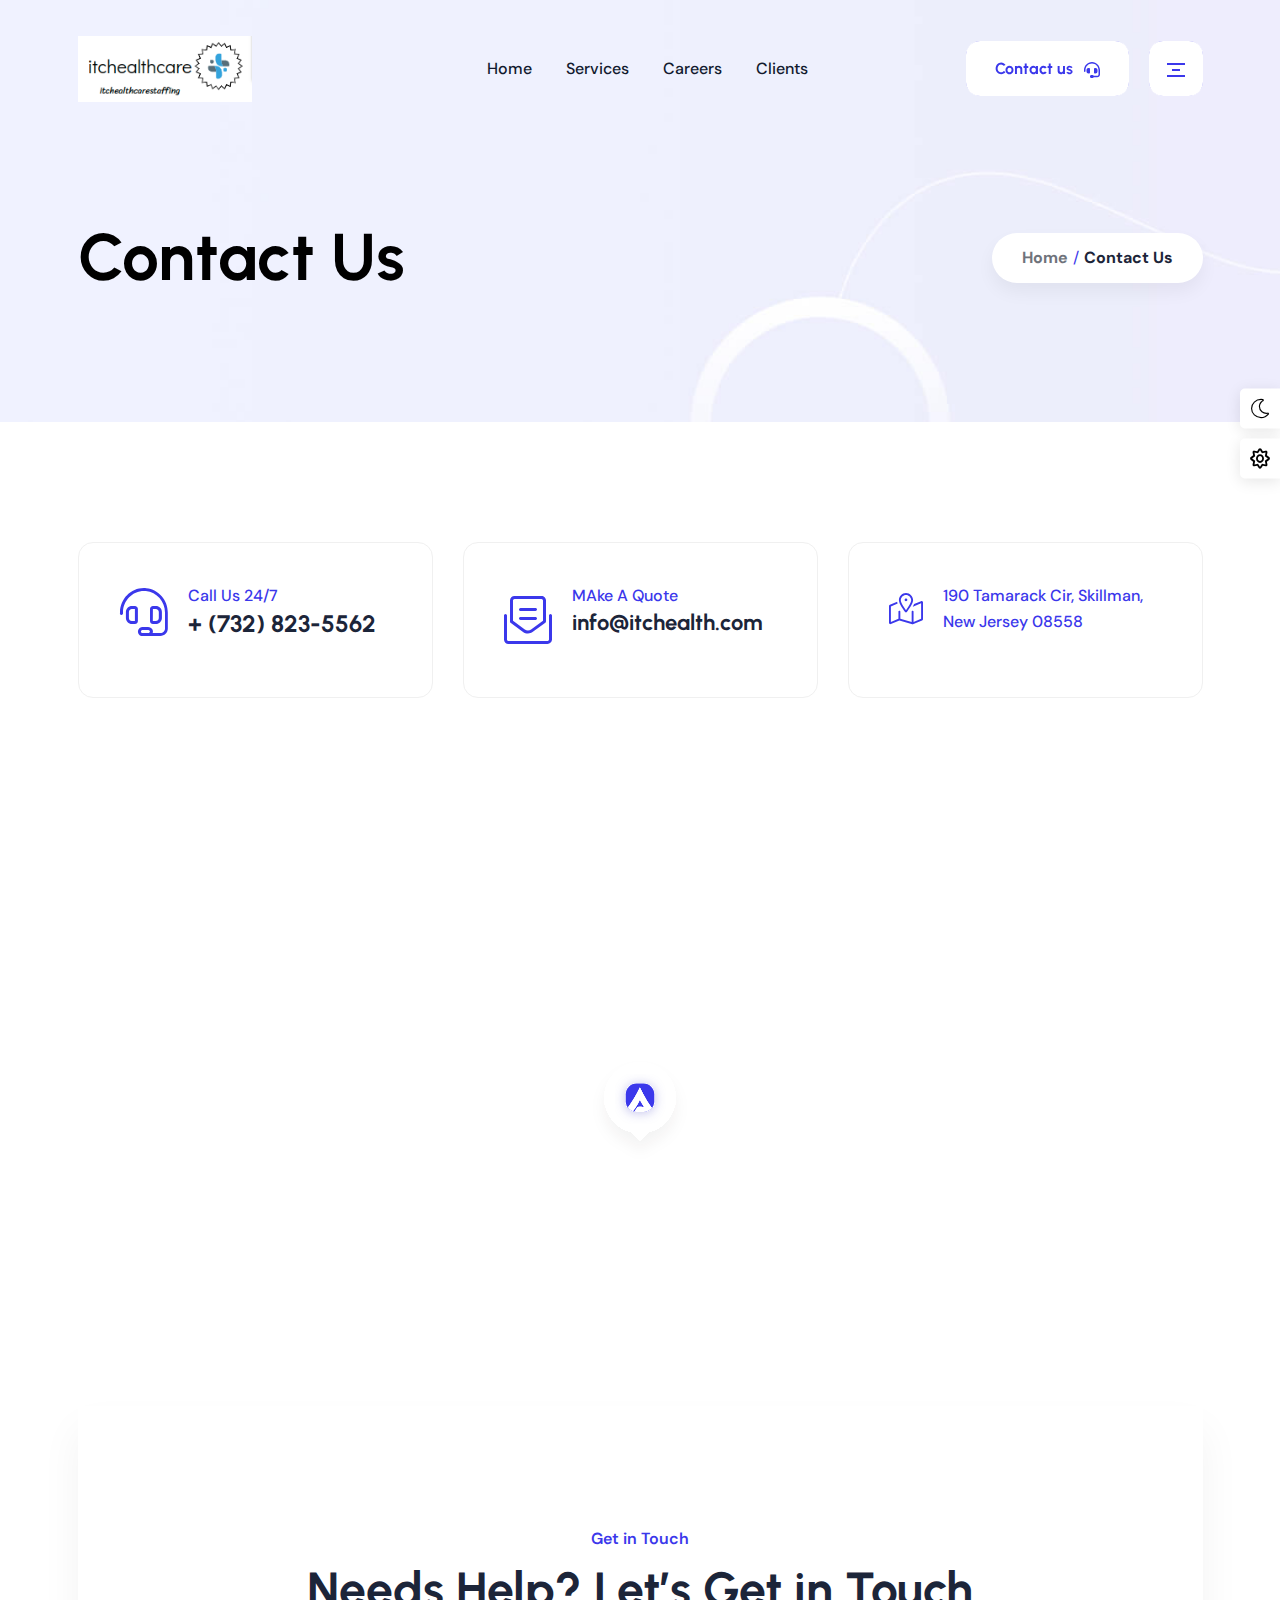
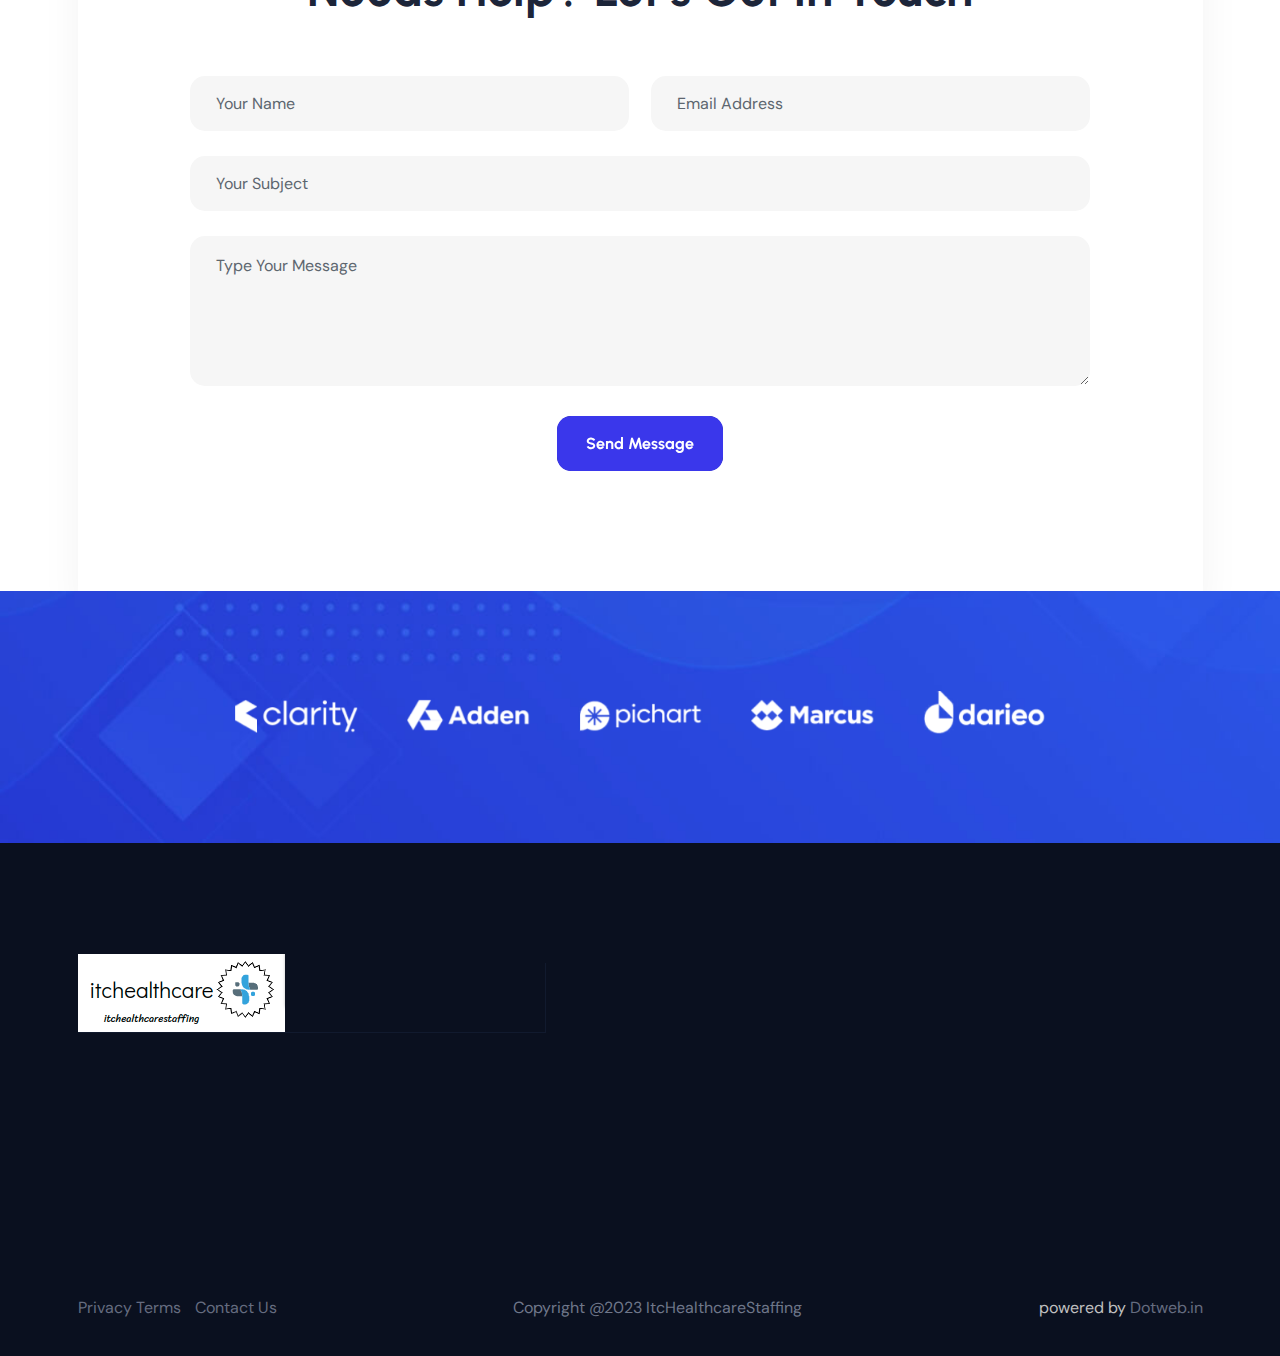
<file: theme0/theme/contactus.html>
<!DOCTYPE html>
<html lang="en">

<head>
    <meta charset="UTF-8">
    <meta http-equiv="X-UA-Compatible" content="IE=edge">
    <meta name="viewport" content="width=device-width, initial-scale=1.0">
    <title>Axela Creative Agenacy & Portfolio HTML Template </title>
    <link rel="shortcut icon" type="image/x-icon" href="assets/images/fav.png">
    <link rel="stylesheet" href="assets/css/plugins/swiper.min.css">
    <link rel="stylesheet" href="assets/css/plugins/fontawesome-5.css">
    <link rel="stylesheet" href="assets/css/plugins/unicons.css">
    <link rel="stylesheet" href="assets/css/plugins/fancybox.min.css">
    <link rel="stylesheet" href="assets/css/plugins/metismenu.css">
    <link rel="stylesheet" href="assets/css/vendor/bootstrap.min.css">
    <link rel="stylesheet" href="assets/css/plugins/hover-revel.css">
    <link rel="stylesheet" href="assets/css/plugins/animate.min.css">
    <link rel="stylesheet" href="assets/css/style.css">
</head>

<body>
    <!-- start header area -->
    <!-- header one -->
    <header class="header-one header--sticky">
        <div class="container">
            <div class="row align-items-center">
                <div class="col-lg-2 col-md-3 col-4">
                    <!-- logo area start -->
                    <a href="index.html" class="thumbnail">
                        <img class="active-light" src="2.png" alt="axela-logo">
                        <img class="active-dark" src="2.png" alt="axela-logo">
                    </a>
                    <!-- logo area end -->
                </div>
                <div class="col-lg-7 d-none d-xl-block">
                    <div class="main-header">
                        <nav class="main-nav">
                            <ul class="mainmenu">
                                <li class="">
                                    <a href="index.html">Home</a>
                                    <!-- <ul class="submenu home-mega">
                                        <li class="m-1">
                                            <ul class="multiple">
                                                <li><a class="multi" href="index.html">Creative Agency</a></li>
                                                <li><a class="multi" href="index-two.html">Corporate Agency</a></li>
                                                <li><a class="multi" href="index-three.html">StartUp Agency</a></li>
                                                <li><a class="multi" href="index-four.html">Digital Agency</a></li>
                                                <li><a class="multi" href="index-five.html">Portfolio Agency</a></li>
                                                <li><a class="multi" href="index-six.html">Full Screen Slider</a></li>
                                                <li><a class="multi" href="index-seven.html">Portfolio Showcase</a></li>
                                            </ul>
                                        </li>
                                        <li class="m-1">
                                            <ul class="single">
                                                <li><a class="multi" href="one-page-one.html">Creative OnePage</a></li>
                                                <li><a class="multi" href="one-page-two.html">Corporate OnePage</a></li>
                                                <li><a class="multi" href="one-page-three.html">StartUp OnePage</a></li>
                                                <li><a class="multi" href="one-page-four.html">Digital OnePage</a></li>
                                                <li><a class="multi" href="one-page-five.html">Portfolio OnePage</a></li>
                                            </ul>
                                        </li>
                                    </ul> -->
                                </li>
                                <!-- <li>
                                   <a href="about.html">About</a> 
                                </li> -->
                                <li class="">
                                    <a href="#">Services</a>
                                    <ul class="submenu">
                                        <li><a class="single" href="nursing.html">Nursing</a></li>
                                        <li><a class="single" href="allied.html">Allied health care</a></li>
                                        <li><a class="single" href="therapy.html">Therapy</a></li>
                                    </ul>
                                </li>
                                <!-- <li class="has-droupdown">
                                    <a href="#">Pages</a>
                                    <ul class="submenu home-mega home-mega2">
                                        <li class="m-1">
                                            <ul class="multiple">
                                                <li><a class="multi" href="appoinment.html">Appoinment</a></li>
                                                <li><a class="multi" href="about.html">About Us</a></li>
                                                <li><a class="multi" href="price-plan.html">Price Plans</a></li>
                                                <li><a class="multi" href="faq.html">FAQ Page</a></li>
                                                <li><a class="multi" href="testimonial.html">Testimonial</a></li>
                                                <li><a class="multi" href="404.html">404 Page</a></li>
                                            </ul>
                                        </li>
                                        <li class="m-1">
                                            <ul class="multiple">
                                                <li><a class="multi" href="portfolio.html">Portfolio Style 1</a></li>
                                                <li><a class="multi" href="portfolio-style-2.html">Portfolio Style 2</a></li>
                                                <li><a class="multi" href="portfolio-style-3.html">Portfolio Style 3</a></li>
                                                <li><a class="multi" href="portfolio-style-4.html">Portfolio Style 4</a></li>
                                                <li><a class="multi" href="portfolio-style-5.html">Portfolio Style 5</a></li>
                                                <li><a class="multi" href="project-details.html">Portfolio Details</a></li>
                                            </ul>
                                        </li>
                                        <li class="m-1">
                                            <ul class="multiple last">
                                                <li><a class="multi" href="team.html">Team Style 1</a></li>
                                                <li><a class="multi" href="team-style-2.html">Team Style 2</a></li>
                                                <li><a class="multi" href="team-style-3.html">Team Style 3</a></li>
                                                <li><a class="multi" href="team-style-4.html">Team Style 4</a></li>
                                                <li><a class="multi" href="team-style-5.html">Team Style 5</a></li>
                                                <li><a class="multi" href="team-details.html">Team Details</a></li>
                                            </ul>
                                        </li>
                                    </ul>
                                </li> -->
                                <!-- <li class="has-droupdown">
                                    <a href="#">Blog</a>
                                    <ul class="submenu">
                                        <li><a class="single" href="blog-list.html">Blog List</a></li>
                                        <li><a class="single" href="blog-grid.html">Blog Grid</a></li>
                                        <li><a class="single" href="blog-details.html">Blog Details</a></li>
                                    </ul>
                                </li> -->
                                <li>
                                    <a href="">Careers</a>
                                </li>
                                <li>
                                    <a href="">Clients</a>
                                </li>
                                <!-- <li>
                                    <a href="contactus.html">Contact</a>
                                </li> -->
                            </ul>
                        </nav>
                    </div>
                </div>
                <div class="col-xl-3 col-lg-10 col-md-9 col-8">
                    <div class="header-right">
                        <a href="contactus.html" class="rts-btn btn-secondary call-btn">Contact us
                            <svg xmlns="http://www.w3.org/2000/svg" width="16" height="16" viewBox="0 0 16 16" fill="none">
                                <path d="M5.96875 7C5.96875 6.46875 5.5 6 4.96875 6H4.5C3.375 6 2.5 6.90625 2.5 8.03125V9.5C2.5 10.625 3.375 11.5 4.5 11.5H5C5.53125 11.5 6 11.0625 6 10.5L5.96875 7ZM8 0C3.5 0 0.125 3.75 0 8V9.25C0 9.6875 0.3125 10 0.71875 10C1.09375 10 1.5 9.6875 1.5 9.25V8C1.5 4.4375 4.40625 1.53125 8 1.53125C11.5625 1.53125 14.5 4.4375 14.5 8V12.5C14.5 13.2188 13.9375 13.75 13.25 13.75H9.78125C9.53125 13.3125 9.03125 13 8.5 13H7.53125C6.8125 13 6.15625 13.5 6 14.2188C5.84375 15.1875 6.5625 16 7.46875 16H8.5C9.03125 16 9.53125 15.7188 9.78125 15.25H13.25C14.75 15.25 16 14.0312 16 12.5V8C15.8438 3.75 12.4688 0 8 0ZM11.5 11.5C12.5938 11.5 13.5 10.625 13.5 9.5V8.03125C13.5 6.90625 12.5938 6 11.5 6H11C10.4375 6 10 6.46875 10 7.03125V10.5C10 11.0625 10.4375 11.5 11 11.5H11.5Z" fill="#3B38EB" />
                            </svg>
                        </a>
                        <a id="menu-btn" href="#" class="rts-btn btn-secondary menu-btn" onclick="event.preventDefault();">
                            <svg xmlns="http://www.w3.org/2000/svg" width="18" height="14" viewBox="0 0 18 14" fill="none">
                                <rect y="12" width="18" height="2" fill="#3B38EB" />
                                <rect x="5" y="6" width="8" height="2" fill="#3B38EB" />
                                <rect width="18" height="2" fill="#3B38EB" />
                            </svg>
                        </a>
                    </div>
                </div>
            </div>
        </div>
    </header>
    <!-- header one End -->
    <!-- ENd Header Area -->
    <div id="side-bar" class="side-bar">
        <button class="close-icon-menu"><i class="far fa-times"></i></button>
        <!-- inner menu area desktop start -->
        <div class="rts-sidebar-menu-desktop">
            <a class="logo-1" href="index.html"><img class="logo" src="2.png" alt="axela_logo"></a>
            <a class="logo-2" href="index.html"><img class="normal logo" src="2.png" alt="axela-logo"></a>
            <div class="body d-none d-xl-block">

                <p class="disc">
                    Provide a basic informationg of yourself  so we can start looking for matches
                </p>
                <div class="social-wrapper-two">
                    <ul class="social-area">
                        <li data-sal-delay="150" data-sal="slide-up" data-sal-duration="800" class="sal-animate"><a href="#"><i class="fab fa-facebook-f"></i></a></li>
                        <li data-sal-delay="250" data-sal="slide-up" data-sal-duration="800" class="sal-animate"><a href="#"><i class="fab fa-twitter"></i></a></li>
                        <li data-sal-delay="350" data-sal="slide-up" data-sal-duration="800" class="sal-animate"><a href="#"><i class="fab fa-linkedin-in"></i></a></li>
                        <li data-sal-delay="450" data-sal="slide-up" data-sal-duration="800" class="sal-animate"><a href="#"><i class="fab fa-skype"></i></a></li>
                    </ul>
                </div>
                <div class="get-in-touch mt--50">
                    <!-- title -->
                    <div class="h6 title">Get In Touch</div>
                    <!-- title End -->
                    <div class="wrapper">
                        <!-- single -->
                        <div class="single">
                            <i class="fas fa-phone-alt"></i>
                            <a href="tel:+ (732) 823-5562">+ (732) 823-5562</a>
                        </div>
                        <!-- single ENd -->
                        <!-- single -->
                        <div class="single">
                            <i class="fas fa-envelope"></i>
                            <a href="#">info@itchealth.com</a>
                        </div>
                        <!-- single ENd -->
                        <!-- single -->
                        <!-- <div class="single">
                            <i class="fas fa-globe"></i>
                            <a href="#">www.webexample.com</a>
                        </div> -->
                        <!-- single ENd -->
                        <!-- single -->
                        <div class="single">
                            <i class="fas fa-map-marker-alt"></i>
                            <a href="#">190 Tamarack Cir, Skillman, New Jersey 08558</a>
                        </div>
                        <!-- single ENd -->
                    </div>
                </div>
            </div>
            <div class="body-mobile d-block d-xl-none">
                <nav class="nav-main mainmenu-nav mt--30">
                    <ul class="mainmenu" id="mobile-menu-active">
                        <li class="">
                            <a href="index.html">Home</a>
                            <!-- <ul class="submenu">
                                <a href="#" class="tag">Multipages</a>
                                <li><a class="mobile-menu-link" href="index.html">Creative Agency</a></li>
                                <li><a class="mobile-menu-link" href="index-two.html">Corporate Agency</a></li>
                                <li><a class="mobile-menu-link" href="index-three.html">StartUp Agency</a></li>
                                <li><a class="mobile-menu-link" href="index-four.html">Digital Agency</a></li>
                                <li><a class="mobile-menu-link" href="index-five.html">Portfolio Agency</a></li>
                                <li><a class="mobile-menu-link" href="index-six.html">Full Screen Slider</a></li>
                                <li><a class="mobile-menu-link" href="index-seven.html">Portfolio Showcase</a></li>
                            </ul> -->
                            <!-- <ul class="submenu">
                                <a href="#" class="tag">Onepages</a>
                                <li><a class="mobile-menu-link" href="one-page-one.html">Creative OnePage</a></li>
                                <li><a class="mobile-menu-link" href="one-page-two.html">Corporate OnePage</a></li>
                                <li><a class="mobile-menu-link" href="one-page-three.html">StartUp OnePage</a></li>
                                <li><a class="mobile-menu-link" href="one-page-four.html">Digital OnePage</a></li>
                                <li><a class="mobile-menu-link" href="one-page-five.html">Portfolio OnePage</a></li>
                            </ul> -->
                        </li>
                        <!-- <li><a href="about.html">About Us</a></li> -->
                        <li class="has-droupdown">
                            <a href="#">Services</a>
                            <ul class="submenu">
                                        <li><a class="single" href="nursing.html">Nursing</a></li>
                                        <li><a class="single" href="allied.html">Allied health care</a></li>
                                        <li><a class="single" href="therapy.html">Therapy</a></li>
                                    </ul>
                        </li>
                        <!-- <li class="has-droupdown">
                            <a href="#">Pages</a>
                            <ul class="submenu">
                                <li><a class="mobile-menu-link" href="service.html">Services</a></li>
                                <li><a class="mobile-menu-link" href="service-details.html">Service Details</a></li>
                                <li><a class="mobile-menu-link" href="team.html">Team</a></li>
                                <li><a class="mobile-menu-link" href="team-details.html">Team Details</a></li>
                                <li><a class="mobile-menu-link" href="faq.html">FAQ Page</a></li>
                                <li><a class="mobile-menu-link" href="price-plan.html">Price Plan</a></li>
                                <li><a class="mobile-menu-link" href="404.html">404 Page</a></li>
                                <li><a class="mobile-menu-link" href="portfolio.html">Portfolio Style 1</a></li>
                                <li><a class="mobile-menu-link" href="portfolio-style-2.html">Portfolio Style 2</a></li>
                                <li><a class="mobile-menu-link" href="portfolio-style-3.html">Portfolio Style 3</a></li>
                                <li><a class="mobile-menu-link" href="portfolio-style-4.html">Portfolio Style 4</a></li>
                                <li><a class="mobile-menu-link" href="portfolio-style-5.html">Portfolio Style 5</a></li>
                                <li><a class="mobile-menu-link" href="project-details.html">Portfolio Details</a></li>
                                <li><a class="mobile-menu-link" href="team.html">Team Style 1</a></li>
                                <li><a class="mobile-menu-link" href="team-style-2.html">Team Style 2</a></li>
                                <li><a class="mobile-menu-link" href="team-style-3.html">Team Style 3</a></li>
                                <li><a class="mobile-menu-link" href="team-style-4.html">Team Style 4</a></li>
                                <li><a class="mobile-menu-link" href="team-style-5.html">Team Style 5</a></li>
                                <li><a class="mobile-menu-link" href="team-details.html">Team Details</a></li>
                            </ul>
                        </li> -->
                        <!-- <li class="has-droupdown">
                            <a href="#">Blog</a>
                            <ul class="submenu">
                                <li><a class="mobile-menu-link" href="blog-list.html">Blog List</a></li>
                                <li><a class="mobile-menu-link" href="blog-grid.html">Blog Grid</a></li>
                                <li><a class="mobile-menu-link" href="blog-details.html">Blog Details</a></li>
                            </ul>
                        </li> -->
                        <li>
                            <a href="">Careers</a>
                        </li>
                        <li>
                            <a href="">Clients</a>
                        </li>
                        <li>
                            <a href="contactus.html">Contact Us</a>
                        </li>
                    </ul>
                </nav>
                <div class="social-wrapper-two mt--50">
                    <ul class="social-area">
                        <li data-sal-delay="150" data-sal="slide-up" data-sal-duration="800" class="sal-animate"><a href="#"><i class="fab fa-facebook-f"></i></a></li>
                        <li data-sal-delay="250" data-sal="slide-up" data-sal-duration="800" class="sal-animate"><a href="#"><i class="fab fa-twitter"></i></a></li>
                        <li data-sal-delay="350" data-sal="slide-up" data-sal-duration="800" class="sal-animate"><a href="#"><i class="fab fa-linkedin-in"></i></a></li>
                        <li data-sal-delay="450" data-sal="slide-up" data-sal-duration="800" class="sal-animate"><a href="#"><i class="fab fa-skype"></i></a></li>
                    </ul>
                </div>
                <!-- <a href="#" class="rts-btn btn-primary ml--20 ml_sm--5 header-one-btn quote-btnmenu">Get Quote</a> -->
            </div>
        </div>
        <!-- inner menu area desktop End -->
    </div>

    <div id="anywhere-home"></div>

    <!-- start breadcrumb area -->
    <div class="rts-breadcrumb-area breadcrumb-bg bg_image">
        <div class="container">
            <div class="row align-items-center">
                <div class="col-xl-6 col-lg-6 col-md-6 col-sm-12 col-12 breadcrumb-1">
                    <h1 class="title" data-sal-delay="150" data-sal="slide-up" data-sal-duration="800">Contact Us</h1>
                </div>
                <div class="col-xl-6 col-lg-6 col-md-6 col-sm-12 col-12">
                    <div class="bread-tag">
                        <a href="index.html" data-sal-delay="250" data-sal="slide-up" data-sal-duration="800">Home</a>
                        <span> / </span>
                        <a href="#" class="active" data-sal-delay="450" data-sal="slide-up" data-sal-duration="800">Contact Us</a>
                    </div>
                </div>
            </div>
        </div>
    </div>
    <!-- end breadcrumb area -->


    <!-- contact single area start -->
    <div class="rts-contact-area-page rts-section-gap">
        <div class="container">
            <div class="row g-5">
                <!-- single contact area -->
                <div class="col-xl-4 col-lg-4 col-md-6 col-sm-6 col-12">
                    <div class="single-contact-one-inner sal-animate" data-sal-delay="150" data-sal="slide-up" data-sal-duration="800">
                        <div class="thumbnail">
                            <!-- <img src="assets/images/contact/01.png" alt=""> -->
                        </div>
                        <div class="content">
                            <div class="icone">
                                <img src="assets/images/contact/shape/01.svg" alt="">
                            </div>
                            <div class="info">
                                <span>Call Us 24/7</span>
                                <a href="tel: + (732) 823-5562">
                                    <h5> + (732) 823-5562</h5>
                                </a>
                            </div>
                        </div>
                    </div>
                </div>
                <!-- single contact area end -->
                <!-- single contact area -->
                <div class="col-xl-4 col-lg-4 col-md-6 col-sm-6 col-12">
                    <div class="single-contact-one-inner sal-animate" data-sal-delay="200" data-sal="slide-up" data-sal-duration="800">
                        <div class="thumbnail">
                            <!-- <img src="assets/images/contact/02.png" alt=""> -->
                        </div>
                        <div class="content">
                            <div class="icone">
                                <img src="assets/images/contact/shape/02.svg" alt="">
                            </div>
                            <div class="info">
                                <span>MAke A Quote</span>
                                <a href="mailto:someone@example.com">
                                    <h6>info@itchealth.com</h6>
                                </a>
                            </div>
                        </div>
                    </div>
                </div>
                <!-- single contact area end -->
                <!-- single contact area -->
                <div class="col-xl-4 col-lg-4 col-md-6 col-sm-6 col-12">
                    <div class="single-contact-one-inner sal-animate" data-sal-delay="350" data-sal="slide-up" data-sal-duration="800">
                        <div class="thumbnail">
                            <!-- <img src="assets/images/contact/03.png" alt=""> -->
                        </div>
                        <div class="content">
                            <div class="icone">
                                <img src="assets/images/contact/shape/03.svg" alt="">
                            </div>
                            <div class="info">
                                <span>190 Tamarack Cir, Skillman, New Jersey 08558</span>
                                
                            </div>
                        </div>
                    </div>
                </div>
                <!-- single contact area end -->
            </div>
        </div>
    </div>
    <!-- conact single area end -->

    <!-- axela map area start -->
    <div class="rts-contact-map-area">
        <div class="contaciner-fluid">
            <div class="row">
                <div class="col-12">
                    <div class="contact-map-area-fluid">
                        <iframe class="contact-map" src="https://www.google.com/maps/embed?pb=!1m18!1m12!1m3!1d4621.913533072447!2d-74.65109032697697!3d40.40780136281795!2m3!1f0!2f0!3f0!3m2!1i1024!2i768!4f13.1!3m3!1m2!1s0x89c3e6291ba2404b%3A0x16b5d84cdeecfe58!2s190%20Tamarack%20Cir%2C%20Skillman%2C%20NJ%2008558%2C%20USA!5e0!3m2!1sen!2sin!4v1696493140864!5m2!1sen!2sin" width="600" height="450" style="border:0;" allowfullscreen="" loading="lazy" referrerpolicy="no-referrer-when-downgrade"></iframe>
                        <img class="location" src="assets/images/contact/shape/location.svg" alt="Business_map">
                    </div>
                </div>
            </div>
        </div>
    </div>
    <!-- axela map area end -->

    <!-- conact us form fluid start -->
    <div class="rts-contact-form-area">
        <div class="container">

            <div class="rts-contact-fluid rts-section-gap">
                <div class="row mb--30">
                    <div class="col-12">
                        <div class="title-area text-center">
                            <span data-sal-delay="150" data-sal="slide-up" data-sal-duration="800"
                                class="sal-animate">Get in Touch</span>
                            <h3 class="title animated fadeIn sal-animate" data-sal-delay="250" data-sal="slide-up" data-sal-duration="800">Needs Help? Let’s Get in Touch
                            </h3>
                        </div>
                    </div>
                </div>
                <div class="form-wrapper">
                    <div id="form-messages"></div>
                    <form id="contact-form" action="mailer.php" method="post">
                        <div class="name-email">
                            <input type="text" name="name" placeholder="Your Name" required>
                            <input type="email" name="email" placeholder="Email Address" required>
                        </div>
                        <input type="text" name="subject" placeholder="Your Subject">
                        <textarea placeholder="Type Your Message" name="message"></textarea>
                        <button type="submit" class="rts-btn btn-primary">Send Message</button>
                    </form>
                </div>
            </div>
        </div>

    </div>
    <!-- conact us form fluid end -->

    <!-- start Footer area -->

    <!-- our brand area style two -->
    <div class="rts-brand-area bg_brand--two ptb--100">
        <div class="container">
            <div class="row">
                <div class="col-12">
                    <div class="brand-wrapper-two">
                        <!-- Swiper -->
                        <div class="swiper brand-1">
                            <div class="row d-flex justify-content-between">
                                <div class="swiper-slide col-lg-2">
                                    <a href="#"><img src="assets/images/brand/06.png" alt="Brand_area_images"></a>
                                </div>
                                <div class="swiper-slide col-lg-2">
                                    <a href="#"><img src="assets/images/brand/07.png" alt="Brand_area_images"></a>
                                </div>
                                <div class="swiper-slide col-lg-2">
                                    <a href="#"><img src="assets/images/brand/08.png" alt="Brand_area_images"></a>
                                </div>
                                <div class="swiper-slide col-lg-2">
                                    <a href="#"><img src="assets/images/brand/09.png" alt="Brand_area_images"></a>
                                </div>
                                <div class="swiper-slide col-lg-2">
                                    <a href="#"><img class="mt-dec-brand" src="assets/images/brand/10.png" alt="Brand_area_images"></a>
                                </div>
                            </div>
                        </div>
                        <!-- swiper end -->
                    </div>
                </div>
            </div>
        </div>
    </div>
    <!-- our brand area style two End -->
    <!-- ENd Footer Area -->


    <!-- start header area -->
    <!-- footer area start -->
    <div class="rts-footer-three-area rts-section-gapTop footer-three-bg">
        <div class="container">
            <div class="row g-0">
                <div class="col-lg-5">
                    <div class="single-footer-three-wized">
                        <div class="header">
                            <a href="#">
                                <img src="2.png" alt="Footer_logo">
                            </a>
                        </div>
                        <div class="body left" data-sal-delay="150" data-sal="slide-up" data-sal-duration="800">
                            <p class="disc">
                                The best journeys in life are those that answer question you never thought to ask
                            </p>
                            <ul class="social-area">
                                <li data-sal-delay="150" data-sal="slide-up" data-sal-duration="800" class="sal-animate"><a href="#"><i class="fab fa-facebook-f"></i></a></li>
                                <li data-sal-delay="250" data-sal="slide-up" data-sal-duration="800" class="sal-animate"><a href="#"><i class="fab fa-twitter"></i></a></li>
                                <li data-sal-delay="350" data-sal="slide-up" data-sal-duration="800" class="sal-animate"><a href="#"><i class="fab fa-linkedin-in"></i></a></li>
                                <li data-sal-delay="450" data-sal="slide-up" data-sal-duration="800" class="sal-animate"><a href="#"><i class="fab fa-skype"></i></a></li>
                            </ul>
                        </div>
                    </div>
                </div>
                <div class="col-lg-7">
                    <div class="footer-right-three">
                        <!-- single wized -->
                        <div class="single-footer-three-wized" data-sal-delay="250" data-sal="slide-up" data-sal-duration="800">
                            <div class="header">
                                <h5 class="title">
                                    Our Menu
                                </h5>
                            </div>
                            <div class="body">
                                <ul class="list">
                                    <li><a href="#"><i class="far fa-chevron-double-right"></i>Home</a></li>
                                    <li><a href="#"><i class="far fa-chevron-double-right"></i>Services</a></li>
                                    <li><a href="#"><i class="far fa-chevron-double-right"></i>Careers</a></li>
                                    <li><a href="#"><i class="far fa-chevron-double-right"></i>Clients</a></li>
                                    <li><a href="#"><i class="far fa-chevron-double-right"></i>Contact us</a></li>
                                </ul>
                            </div>
                        </div>
                        <!-- single wized end -->
                        <!-- single wized -->
                        <div class="single-footer-three-wized" data-sal-delay="350" data-sal="slide-up" data-sal-duration="800">
                            <div class="header">
                                <h5 class="title">
                                    Office Info
                                </h5>
                            </div>
                            <div class="body">
                                <!-- single map area -->
                                <div class="rts-footer-contact">
                                    <div class="icon">
                                        <i class="fas fa-map-marker-alt"></i>
                                    </div>
                                    <a href="#" class="map">
                                        190 Tamarack Cir, Skillman,<br> 
                                        New Jersey 08558 
                                        
                                    </a>
                                </div>
                                <!-- single map area End -->
                                <!-- single map area -->
                                <div class="rts-footer-contact">
                                    <div class="icon">
                                        <i class="fas fa-map-markr-alt">
                                            <svg xmlns="http://www.w3.org/2000/svg" width="16" height="16" fill="currentColor" class="bi bi-phone-fill" viewBox="0 0 16 16">
                                                <path d="M3 2a2 2 0 0 1 2-2h6a2 2 0 0 1 2 2v12a2 2 0 0 1-2 2H5a2 2 0 0 1-2-2V2zm6 11a1 1 0 1 0-2 0 1 1 0 0 0 2 0z"/>
                                              </svg>
                                        </i>
                                    </div>
                                    <a href="tel: + (732) 823-5562" class="call">
                                        + (732) 823-5562
                                    </a>
                                </div>
                                <!-- single map area End -->
                            </div>
                        </div>
                        <!-- single wized end -->
                        <!-- single wized -->
                        <!-- <div class="single-footer-three-wized" data-sal-delay="450" data-sal="slide-up" data-sal-duration="800">
                            <div class="header right">
                                <h5 class="title">
                                    Newsletter
                                </h5>
                            </div>
                            <div class="body right">
                                <p>Don’t worry! We don’t spam</p>
                                <form action="#">
                                    <input type="text" name="mail" placeholder="Enter your email" required>
                                    <i class="fas fa-envelope"></i>
                                </form>
                            </div>
                        </div> -->
                        <!-- single wized end -->
                    </div>
                </div>
            </div>
        </div>
    </div>
    <!-- footer area end -->

    <!-- rts-copyright-area -->
    <div class="rts-copyright-area-three">
        <div class="container">
            <div class="row">
                <div class="col-12">
                    <div class="wrapper dot">
                        <div class="left dot">
                            <a style="color: #656C7F;" href="">Privacy Terms</a>
                            <a style="color: #656C7F;"  href="contactus.html">Contact Us</a>
                        </div>
                        <div class="mid">
                            <p>Copyright @2023 ItcHealthcareStaffing</p>
                        </div>
                        <div class=" right">
                            <span class="dot" >powered by</span>
                         <a  href="https://www.dotweb.in"> <span style="color: #656C7F;">Dotweb.in</span></a> 
                         
                        </div>
                    </div>
                </div>
            </div>
        </div>
    </div>
    <!-- rts-copyright-area ENd -->
    <!-- ENd Header Area -->

    <div class="modal-sidebar-scroll rts-dark-light">
        <ul>
            <li><span>Dark</span><i class="rts-go-dark fal fa-moon"></i></li>
            <li><span>Light</span><i class="rts-go-light far fa-sun"></i></li>
        </ul>
    </div>


    <div class="loader-wrapper">
        <div class="loader">
        </div>
        <div class="loader-section section-left"></div>
        <div class="loader-section section-right"></div>
    </div>


    <div class="progress-wrap">
        <svg class="progress-circle svg-content" width="100%" height="100%" viewBox="-1 -1 102 102">
            <path d="M50,1 a49,49 0 0,1 0,98 a49,49 0 0,1 0,-98" style="transition: stroke-dashoffset 10ms linear 0s; stroke-dasharray: 307.919, 307.919; stroke-dashoffset: 307.919;"></path>
        </svg>
    </div>


    <!-- scripts start form hear -->
    <script src="assets/js/vendor/jquery.min.js"></script>
    <script src="assets/js/vendor/jqueryui.js"></script>
    <script src="assets/js/vendor/waypoint.js"></script>
    <script src="assets/js/plugins/swiper.js"></script>
    <script src="assets/js/plugins/counterup.js"></script>
    <script src="assets/js/plugins/sal.min.js"></script>
    <script src="assets/js/plugins/fancybox.js"></script>
    <script src="assets/js/plugins/metismenu.js"></script>
    <script src="assets/js/plugins/marquery.js"></script>
    <script src="assets/js/vendor/bootstrap.min.js"></script>
    <script src="assets/js/vendor/waw.js"></script>


    <script src="assets/js/plugins/hover-revel.js"></script>
    <script src="assets/js/plugins/twinmax.js"></script>


    <script src="assets/js/plugins/contact.form.js"></script>


    <!-- main Js -->
    <script src="assets/js/main.js"></script>
    <!-- scripts end form hear -->
</body>

</html>
</file>
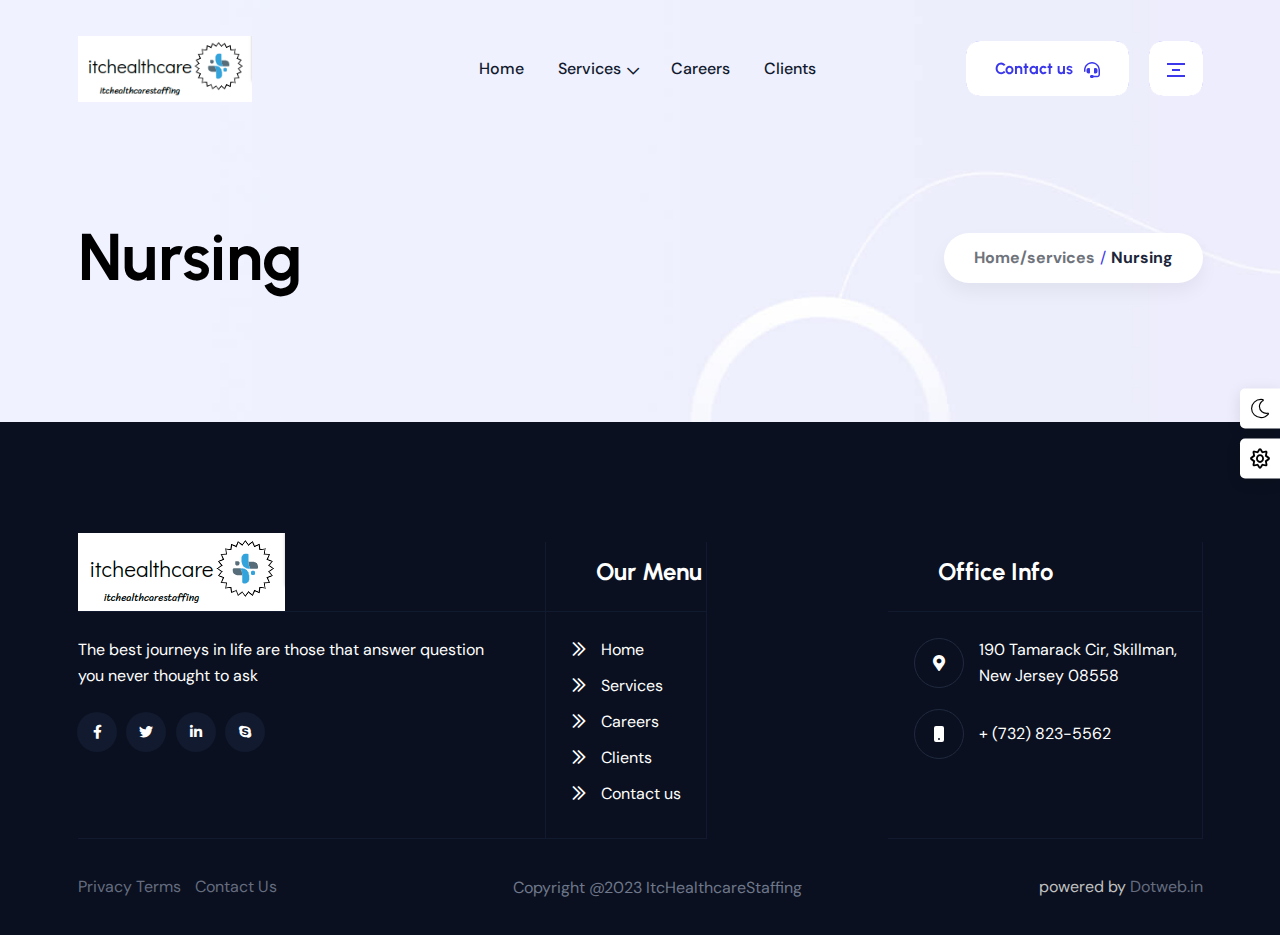
<file: theme0/theme/nursing.html>
<!DOCTYPE html>
<html lang="en">

<head>
    <meta charset="UTF-8">
    <meta http-equiv="X-UA-Compatible" content="IE=edge">
    <meta name="viewport" content="width=device-width, initial-scale=1.0">
    <title>ITC Healthcare Staffing </title>
    <link rel="shortcut icon" type="image/x-icon" href="assets/images/fav.png">
    <link rel="stylesheet" href="assets/css/plugins/swiper.min.css">
    <link rel="stylesheet" href="assets/css/plugins/fontawesome-5.css">
    <link rel="stylesheet" href="assets/css/plugins/unicons.css">
    <link rel="stylesheet" href="assets/css/plugins/fancybox.min.css">
    <link rel="stylesheet" href="assets/css/plugins/metismenu.css">
    <link rel="stylesheet" href="assets/css/vendor/bootstrap.min.css">
    <link rel="stylesheet" href="assets/css/plugins/hover-revel.css">
    <link rel="stylesheet" href="assets/css/plugins/animate.min.css">
    <link rel="stylesheet" href="assets/css/style.css">
</head>

<body>
    <!-- start header area -->
    <!-- header one -->
    <header class="header-one header--sticky">
        <div class="container">
            <div class="row align-items-center">
                <div class="col-lg-2 col-md-3 col-4">
                    <!-- logo area start -->
                    <a href="index.html" class="thumbnail">
                        <img class="active-light" src="2.png" alt="axela-logo">
                        <img class="active-dark" src="2.png" alt="axela-logo">
                    </a>
                    <!-- logo area end -->
                </div>
                <div class="col-lg-7 d-none d-xl-block">
                    <div class="main-header">
                        <nav class="main-nav">
                            <ul class="mainmenu">
                                <li class="">
                                    <a href="index.html">Home</a>
                                    <!-- <ul class="submenu home-mega">
                                        <li class="m-1">
                                            <ul class="multiple">
                                                <li><a class="multi" href="index.html">Creative Agency</a></li>
                                                <li><a class="multi" href="index-two.html">Corporate Agency</a></li>
                                                <li><a class="multi" href="index-three.html">StartUp Agency</a></li>
                                                <li><a class="multi" href="index-four.html">Digital Agency</a></li>
                                                <li><a class="multi" href="index-five.html">Portfolio Agency</a></li>
                                                <li><a class="multi" href="index-six.html">Full Screen Slider</a></li>
                                                <li><a class="multi" href="index-seven.html">Portfolio Showcase</a></li>
                                            </ul>
                                        </li>
                                        <li class="m-1">
                                            <ul class="single">
                                                <li><a class="multi" href="one-page-one.html">Creative OnePage</a></li>
                                                <li><a class="multi" href="one-page-two.html">Corporate OnePage</a></li>
                                                <li><a class="multi" href="one-page-three.html">StartUp OnePage</a></li>
                                                <li><a class="multi" href="one-page-four.html">Digital OnePage</a></li>
                                                <li><a class="multi" href="one-page-five.html">Portfolio OnePage</a></li>
                                            </ul>
                                        </li>
                                    </ul> -->
                                </li>
                                <!-- <li>
                                    <a href="about.html">About</a>
                                </li> -->
                                <li class="has-droupdown">
                                    <a href="#">Services</a>
                                    <ul class="submenu">
                                        <li><a class="single" href="nursing.html">Nursing</a></li>
                                        <li><a class="single" href="allied.html">Allied Healthcare </a></li>
                                        <li><a class="single" href="therapy.html">Therapy</a></li>
                                    </ul>
                                </li>
                                <!-- <li class="has-droupdown">
                                    <a href="#">Pages</a>
                                    <ul class="submenu home-mega home-mega2">
                                        <li class="m-1">
                                            <ul class="multiple">
                                                <li><a class="multi" href="appoinment.html">Appoinment</a></li>
                                                <li><a class="multi" href="about.html">About Us</a></li>
                                                <li><a class="multi" href="price-plan.html">Price Plans</a></li>
                                                <li><a class="multi" href="faq.html">FAQ Page</a></li>
                                                <li><a class="multi" href="testimonial.html">Testimonial</a></li>
                                                <li><a class="multi" href="404.html">404 Page</a></li>
                                            </ul>
                                        </li>
                                        <li class="m-1">
                                            <ul class="multiple">
                                                <li><a class="multi" href="portfolio.html">Portfolio Style 1</a></li>
                                                <li><a class="multi" href="portfolio-style-2.html">Portfolio Style 2</a></li>
                                                <li><a class="multi" href="portfolio-style-3.html">Portfolio Style 3</a></li>
                                                <li><a class="multi" href="portfolio-style-4.html">Portfolio Style 4</a></li>
                                                <li><a class="multi" href="portfolio-style-5.html">Portfolio Style 5</a></li>
                                                <li><a class="multi" href="project-details.html">Portfolio Details</a></li>
                                            </ul>
                                        </li>
                                        <li class="m-1">
                                            <ul class="multiple last">
                                                <li><a class="multi" href="team.html">Team Style 1</a></li>
                                                <li><a class="multi" href="team-style-2.html">Team Style 2</a></li>
                                                <li><a class="multi" href="team-style-3.html">Team Style 3</a></li>
                                                <li><a class="multi" href="team-style-4.html">Team Style 4</a></li>
                                                <li><a class="multi" href="team-style-5.html">Team Style 5</a></li>
                                                <li><a class="multi" href="team-details.html">Team Details</a></li>
                                            </ul>
                                        </li>
                                    </ul>
                                </li> -->
                                <!-- <li class="has-droupdown">
                                    <a href="#">Blog</a>
                                    <ul class="submenu">
                                        <li><a class="single" href="blog-list.html">Blog List</a></li>
                                        <li><a class="single" href="blog-grid.html">Blog Grid</a></li>
                                        <li><a class="single" href="blog-details.html">Blog Details</a></li>
                                    </ul>
                                </li> -->
                                <!-- <li>
                                    <a href="contactus.html">Contact</a>
                                </li> -->
                                <li>
                                    <a href="career.html">Careers</a>
                                </li>
                                <li>
                                    <a href="">Clients</a>
                                </li>
                            </ul>
                        </nav>
                    </div>
                </div>
                <div class="col-xl-3 col-lg-10 col-md-9 col-8">
                    <div class="header-right">
                        <a href="contactus.html" class="rts-btn btn-secondary call-btn">Contact us
                            <svg xmlns="http://www.w3.org/2000/svg" width="16" height="16" viewBox="0 0 16 16" fill="none">
                                <path d="M5.96875 7C5.96875 6.46875 5.5 6 4.96875 6H4.5C3.375 6 2.5 6.90625 2.5 8.03125V9.5C2.5 10.625 3.375 11.5 4.5 11.5H5C5.53125 11.5 6 11.0625 6 10.5L5.96875 7ZM8 0C3.5 0 0.125 3.75 0 8V9.25C0 9.6875 0.3125 10 0.71875 10C1.09375 10 1.5 9.6875 1.5 9.25V8C1.5 4.4375 4.40625 1.53125 8 1.53125C11.5625 1.53125 14.5 4.4375 14.5 8V12.5C14.5 13.2188 13.9375 13.75 13.25 13.75H9.78125C9.53125 13.3125 9.03125 13 8.5 13H7.53125C6.8125 13 6.15625 13.5 6 14.2188C5.84375 15.1875 6.5625 16 7.46875 16H8.5C9.03125 16 9.53125 15.7188 9.78125 15.25H13.25C14.75 15.25 16 14.0312 16 12.5V8C15.8438 3.75 12.4688 0 8 0ZM11.5 11.5C12.5938 11.5 13.5 10.625 13.5 9.5V8.03125C13.5 6.90625 12.5938 6 11.5 6H11C10.4375 6 10 6.46875 10 7.03125V10.5C10 11.0625 10.4375 11.5 11 11.5H11.5Z" fill="#3B38EB" />
                            </svg>
                        </a>
                        <a id="menu-btn" href="#" class="rts-btn btn-secondary menu-btn" onclick="event.preventDefault();">
                            <svg xmlns="http://www.w3.org/2000/svg" width="18" height="14" viewBox="0 0 18 14" fill="none">
                                <rect y="12" width="18" height="2" fill="#3B38EB" />
                                <rect x="5" y="6" width="8" height="2" fill="#3B38EB" />
                                <rect width="18" height="2" fill="#3B38EB" />
                            </svg>
                        </a>
                    </div>
                </div>
            </div>
        </div>
    </header>
    <!-- header one End -->
    <!-- ENd Header Area -->
    <div id="side-bar" class="side-bar">
        <button class="close-icon-menu"><i class="far fa-times"></i></button>
        <!-- inner menu area desktop start -->
        <div class="rts-sidebar-menu-desktop">
            <a class="logo-1" href="index.html"><img class="logo" src="2.png" alt="axela_logo"></a>
            <a class="logo-2" href="index.html"><img class="normal logo" src="2.png" alt="axela-logo"></a>
            <div class="body d-none d-xl-block">

                <p class="disc">
                    Provide a basic informationg of yourself  so we can start looking for matches
                </p>
                <div class="social-wrapper-two">
                    <ul class="social-area">
                        <li data-sal-delay="150" data-sal="slide-up" data-sal-duration="800" class="sal-animate"><a href="#"><i class="fab fa-facebook-f"></i></a></li>
                        <li data-sal-delay="250" data-sal="slide-up" data-sal-duration="800" class="sal-animate"><a href="#"><i class="fab fa-twitter"></i></a></li>
                        <li data-sal-delay="350" data-sal="slide-up" data-sal-duration="800" class="sal-animate"><a href="#"><i class="fab fa-linkedin-in"></i></a></li>
                        <li data-sal-delay="450" data-sal="slide-up" data-sal-duration="800" class="sal-animate"><a href="#"><i class="fab fa-skype"></i></a></li>
                    </ul>
                </div>
                <div class="get-in-touch mt--50">
                    <!-- title -->
                    <div class="h6 title">Get In Touch</div>
                    <!-- title End -->
                    <div class="wrapper">
                        <!-- single -->
                        <div class="single">
                            <i class="fas fa-phone-alt"></i>
                            <a href="tel:+ (732) 823-5562">+ (732) 823-5562</a>
                        </div>
                        <!-- single ENd -->
                        <!-- single -->
                        <div class="single">
                            <i class="fas fa-envelope"></i>
                            <a href="#">info@itchealth.com</a>
                        </div>
                        <!-- single ENd -->
                        <!-- single -->
                        <!-- <div class="single">
                            <i class="fas fa-globe"></i>
                            <a href="#">www.webexample.com</a>
                        </div> -->
                        <!-- single ENd -->
                        <!-- single -->
                        <div class="single">
                            <i class="fas fa-map-marker-alt"></i>
                            <a href="#">190 Tamarack Cir, Skillman, New Jersey 08558</a>
                        </div>
                        <!-- single ENd -->
                    </div>
                </div>
            </div>
            <div class="body-mobile d-block d-xl-none">
                <nav class="nav-main mainmenu-nav mt--30">
                    <ul class="mainmenu" id="mobile-menu-active">
                        <li class="has-droupdown">
                            <a href="index.html">Home</a>
                            <!-- <ul class="submenu">
                                <a href="#" class="tag">Multipages</a>
                                <li><a class="mobile-menu-link" href="index.html">Creative Agency</a></li>
                                <li><a class="mobile-menu-link" href="index-two.html">Corporate Agency</a></li>
                                <li><a class="mobile-menu-link" href="index-three.html">StartUp Agency</a></li>
                                <li><a class="mobile-menu-link" href="index-four.html">Digital Agency</a></li>
                                <li><a class="mobile-menu-link" href="index-five.html">Portfolio Agency</a></li>
                                <li><a class="mobile-menu-link" href="index-six.html">Full Screen Slider</a></li>
                                <li><a class="mobile-menu-link" href="index-seven.html">Portfolio Showcase</a></li>
                            </ul> -->
                            <!-- <ul class="submenu">
                                <a href="#" class="tag">Onepages</a>
                                <li><a class="mobile-menu-link" href="one-page-one.html">Creative OnePage</a></li>
                                <li><a class="mobile-menu-link" href="one-page-two.html">Corporate OnePage</a></li>
                                <li><a class="mobile-menu-link" href="one-page-three.html">StartUp OnePage</a></li>
                                <li><a class="mobile-menu-link" href="one-page-four.html">Digital OnePage</a></li>
                                <li><a class="mobile-menu-link" href="one-page-five.html">Portfolio OnePage</a></li>
                            </ul> -->
                        </li>
                        <!-- <li><a href="about.html">About Us</a></li> -->
                        <li class="has-droupdown">
                            <a href="#">Services</a>
                            <ul class="submenu">
                                <li><a class="single" href="nursing.html">Nursing</a></li>
                                <li><a class="single" href="allied.html">Allied health care</a></li>
                                <li><a class="single" href="therapy.html">Therapy</a></li>
                            </ul>
                        </li>
                        <!-- <li class="has-droupdown">
                            <a href="#">Pages</a>
                            <ul class="submenu">
                                <li><a class="mobile-menu-link" href="service.html">Services</a></li>
                                <li><a class="mobile-menu-link" href="service-details.html">Service Details</a></li>
                                <li><a class="mobile-menu-link" href="team.html">Team</a></li>
                                <li><a class="mobile-menu-link" href="team-details.html">Team Details</a></li>
                                <li><a class="mobile-menu-link" href="faq.html">FAQ Page</a></li>
                                <li><a class="mobile-menu-link" href="price-plan.html">Price Plan</a></li>
                                <li><a class="mobile-menu-link" href="404.html">404 Page</a></li>
                                <li><a class="mobile-menu-link" href="portfolio.html">Portfolio Style 1</a></li>
                                <li><a class="mobile-menu-link" href="portfolio-style-2.html">Portfolio Style 2</a></li>
                                <li><a class="mobile-menu-link" href="portfolio-style-3.html">Portfolio Style 3</a></li>
                                <li><a class="mobile-menu-link" href="portfolio-style-4.html">Portfolio Style 4</a></li>
                                <li><a class="mobile-menu-link" href="portfolio-style-5.html">Portfolio Style 5</a></li>
                                <li><a class="mobile-menu-link" href="project-details.html">Portfolio Details</a></li>
                                <li><a class="mobile-menu-link" href="team.html">Team Style 1</a></li>
                                <li><a class="mobile-menu-link" href="team-style-2.html">Team Style 2</a></li>
                                <li><a class="mobile-menu-link" href="team-style-3.html">Team Style 3</a></li>
                                <li><a class="mobile-menu-link" href="team-style-4.html">Team Style 4</a></li>
                                <li><a class="mobile-menu-link" href="team-style-5.html">Team Style 5</a></li>
                                <li><a class="mobile-menu-link" href="team-details.html">Team Details</a></li>
                            </ul>
                        </li> -->
                        <!-- <li class="has-droupdown">
                            <a href="#">Blog</a>
                            <ul class="submenu">
                                <li><a class="mobile-menu-link" href="blog-list.html">Blog List</a></li>
                                <li><a class="mobile-menu-link" href="blog-grid.html">Blog Grid</a></li>
                                <li><a class="mobile-menu-link" href="blog-details.html">Blog Details</a></li>
                            </ul>
                        </li> -->
                        <li>
                            <a href="career.html">Careers</a>
                        </li>
                        <li>
                            <a href="">Clients</a>
                        </li>
                        <li>
                            <a href="contactus.html">Contact Us</a>
                        </li>
                    </ul>
                </nav>
                <div class="social-wrapper-two mt--50">
                    <ul class="social-area">
                        <li data-sal-delay="150" data-sal="slide-up" data-sal-duration="800" class="sal-animate"><a href="#"><i class="fab fa-facebook-f"></i></a></li>
                        <li data-sal-delay="250" data-sal="slide-up" data-sal-duration="800" class="sal-animate"><a href="#"><i class="fab fa-twitter"></i></a></li>
                        <li data-sal-delay="350" data-sal="slide-up" data-sal-duration="800" class="sal-animate"><a href="#"><i class="fab fa-linkedin-in"></i></a></li>
                        <li data-sal-delay="450" data-sal="slide-up" data-sal-duration="800" class="sal-animate"><a href="#"><i class="fab fa-skype"></i></a></li>
                    </ul>
                </div>
                <!-- <a href="#" class="rts-btn btn-primary ml--20 ml_sm--5 header-one-btn quote-btnmenu">Get Quote</a> -->
            </div>
        </div>
        <!-- inner menu area desktop End -->
    </div>

    <div id="anywhere-home"></div>

    <!-- start breadcrumb area -->
    <div class="rts-breadcrumb-area breadcrumb-bg bg_image">
        <div class="container">
            <div class="row align-items-center">
                <div class="col-xl-6 col-lg-6 col-md-6 col-sm-12 col-12 breadcrumb-1">
                    <h1 class="title" data-sal-delay="150" data-sal="slide-up" data-sal-duration="800">Nursing</h1>
                </div>
                <div class="col-xl-6 col-lg-6 col-md-6 col-sm-12 col-12">
                    <div class="bread-tag">
                        <a  data-sal-delay="250" data-sal="slide-up" data-sal-duration="800">Home/services</a>
                        <span> / </span>
                        <a href="#" class="active" data-sal-delay="450" data-sal="slide-up" data-sal-duration="800">Nursing</a>
                    </div>
                </div>
            </div>
        </div>
    </div>
    <!-- end breadcrumb area -->

    <!-- service-appoinment-area start -->
    <!-- <div class="rts-service-area bg-light rts-section-gap service-bg_shape service-inner">
        <div class="container">
            <div class="row">
                <div class="col-lg-12">
                    <div class="title-area text-center">
                        <span data-sal-delay="150" data-sal="slide-up" data-sal-duration="800">Our Services</span>
                        <h3 class="title" data-sal-delay="250" data-sal="slide-up" data-sal-duration="800">Service We
                            Provide</h3>
                    </div>
                </div>
            </div>
            <div class="row g-24 mt--5">
                <div class="col-lg-3" data-sal-delay="150" data-sal="slide-up" data-sal-duration="800">
                   
                    <div class="rts-single-service-one">
                        <div class="icon">
                            <img src="assets/images/service/01.svg" alt="axela_service">
                        </div>
                        <a href="#">
                            <h5 class="title">
                                Product Design
                            </h5>
                        </a>
                        <p class="disc">
                            Nisullam congue rhoncus risus dapibus habitant mauris eget ante pharetra.
                        </p>
                        <a href="#" class="rts-read-more">Learn More<i class="far fa-chevron-double-right"></i></a>
                    </div>
                 
                </div>
                <div class="col-lg-3" data-sal-delay="250" data-sal="slide-up" data-sal-duration="800">
                 
                    <div class="rts-single-service-one">
                        <div class="icon">
                            <img src="assets/images/service/02.svg" alt="axela_service">
                        </div>
                        <a href="#">
                            <h5 class="title">
                                Digital Marketing
                            </h5>
                        </a>
                        <p class="disc">
                            Nisullam congue rhoncus risus dapibus habitant mauris eget ante pharetra.
                        </p>
                        <a href="#" class="rts-read-more">Learn More<i class="far fa-chevron-double-right"></i></a>
                    </div>
                  
                </div>
                <div class="col-lg-3" data-sal-delay="350" data-sal="slide-up" data-sal-duration="800">
                  
                    <div class="rts-single-service-one">
                        <div class="icon">
                            <img src="assets/images/service/03.svg" alt="axela_service">
                        </div>
                        <a href="#">
                            <h5 class="title">
                                Web Development
                            </h5>
                        </a>
                        <p class="disc">
                            Nisullam congue rhoncus risus dapibus habitant mauris eget ante pharetra.
                        </p>
                        <a href="#" class="rts-read-more">Learn More<i class="far fa-chevron-double-right"></i></a>
                    </div>
                  
                </div>
                <div class="col-lg-3" data-sal-delay="450" data-sal="slide-up" data-sal-duration="800">
                 
                    <div class="rts-single-service-one">
                        <div class="icon">
                            <img src="assets/images/service/04.svg" alt="axela_service">
                        </div>
                        <a href="#">
                            <h5 class="title">
                                Technology Solution
                            </h5>
                        </a>
                        <p class="disc">
                            Nisullam congue rhoncus risus dapibus habitant mauris eget ante pharetra.
                        </p>
                        <a href="#" class="rts-read-more">Learn More<i class="far fa-chevron-double-right"></i></a>
                    </div>
                  
                </div>
                <div class="col-lg-3" data-sal-delay="150" data-sal="slide-up" data-sal-duration="800">
                   
                    <div class="rts-single-service-one">
                        <div class="icon">
                            <img src="assets/images/service/05.svg" alt="axela_service">
                        </div>
                        <a href="#">
                            <h5 class="title">
                                Business Solution
                            </h5>
                        </a>
                        <p class="disc">
                            Nisullam congue rhoncus risus dapibus habitant mauris eget ante pharetra.
                        </p>
                        <a href="#" class="rts-read-more">Learn More<i class="far fa-chevron-double-right"></i></a>
                    </div>
                   
                </div>
                <div class="col-lg-3" data-sal-delay="250" data-sal="slide-up" data-sal-duration="800">
                   
                    <div class="rts-single-service-one">
                        <div class="icon">
                            <img src="assets/images/service/06.svg" alt="axela_service">
                        </div>
                        <a href="#">
                            <h5 class="title">
                                Creative Layout
                            </h5>
                        </a>
                        <p class="disc">
                            Nisullam congue rhoncus risus dapibus habitant mauris eget ante pharetra.
                        </p>
                        <a href="#" class="rts-read-more">Learn More<i class="far fa-chevron-double-right"></i></a>
                    </div>
                 
                </div>
                <div class="col-lg-3" data-sal-delay="350" data-sal="slide-up" data-sal-duration="800">
                   
                    <div class="rts-single-service-one">
                        <div class="icon">
                            <img src="assets/images/service/07.svg" alt="axela_service">
                        </div>
                        <a href="#">
                            <h5 class="title">
                                Content strategy
                            </h5>
                        </a>
                        <p class="disc">
                            Nisullam congue rhoncus risus dapibus habitant mauris eget ante pharetra.
                        </p>
                        <a href="#" class="rts-read-more">Learn More<i class="far fa-chevron-double-right"></i></a>
                    </div>
                  
                </div>
                <div class="col-lg-3" data-sal-delay="450" data-sal="slide-up" data-sal-duration="800">
                  
                    <div class="rts-single-service-one">
                        <div class="icon">
                            <img src="assets/images/service/08.svg" alt="axela_service">
                        </div>
                        <a href="#">
                            <h5 class="title">
                                Product Design
                            </h5>
                        </a>
                        <p class="disc">
                            Nisullam congue rhoncus risus dapibus habitant mauris eget ante pharetra.
                        </p>
                        <a href="#" class="rts-read-more">Learn More<i class="far fa-chevron-double-right"></i></a>
                    </div>
                    
                </div>
            </div>
        </div>
    </div> -->
    <!-- service-appoinment-area End -->

    <!-- start call to action area -->
    <!-- <div class="rts-callto-acation-area rts-callto-acation-area4 bg-call-to-action-two">
        <div class="container">
            <div class="row">
                <div class="col-12">
                    <div class="cta-two-wrapper">
                        <div class="title-area">
                            <span data-sal-delay="150" data-sal="slide-up" data-sal-duration="800">Simple Easy Quick Steps</span>
                            <h3 class="title" data-sal-delay="250" data-sal="slide-up" data-sal-duration="800">Have any project in <br>your Mind?</h3>
                        </div>
                        <div class="cta-contact-box">
                            <div class="left-side">
                                <p data-sal-delay="150" data-sal="slide-up" data-sal-duration="800">Mail us anytime</p>
                                <a href="#" class="email" data-sal-delay="250" data-sal="slide-up" data-sal-duration="800">info@example.com</a>
                            </div>
                            <div class="right-side">
                                <p data-sal-delay="150" data-sal="slide-up" data-sal-duration="800">Call us 24/7</p>
                                <a href="#" class="phone" data-sal-delay="250" data-sal="slide-up" data-sal-duration="800">+252-2136.21458</a>
                            </div>
                        </div>
                    </div>
                </div>
            </div>
        </div>
    </div> -->
    <!-- end call to action area -->

    <!-- rts pricing area start -->
    <!-- <div class="pricing-area-h2 rts-section-gap">
        <div class="container">
            <div class="row mb--30">
                <div class="col-12">
                    <div class="title-area text-center">
                        <span data-sal-delay="150" data-sal="slide-up" data-sal-duration="800">Price Table</span>
                        <h2 class="title" data-sal-delay="250" data-sal="slide-up" data-sal-duration="800">Our Price
                            Plan</h2>
                    </div>
                </div>
            </div>
            <div class="row g-24">
                <div class="col-lg-4">
                   
                    <div class="single-pricing-area-h2" data-sal-delay="150" data-sal="slide-up" data-sal-duration="800">
                        <div class="pricing-head">
                            <h5 class="title">
                                Price Table
                            </h5>
                        </div>
                        <div class="pricing-body">
                            <h3 class="title">
                                $29 <span>/month</span>
                            </h3>
                            <p class="disc">
                                Sodales curae dictum nisi duis purus sapien cum facilisi odio
                            </p>
                            <div class="feature-area">
                                <div class="single-feature">
                                    <i class="fas fa-check-circle"></i>
                                    <span>Business Solution</span>
                                </div>
                                <div class="single-feature">
                                    <i class="fas fa-check-circle"></i>
                                    <span>Expert Consultancy</span>
                                </div>
                                <div class="single-feature">
                                    <i class="fas fa-check-circle"></i>
                                    <span>Growth Management</span>
                                </div>
                                <div class="single-feature">
                                    <i class="fas fa-check-circle"></i>
                                    <span>Marketing Expert</span>
                                </div>
                                <div class="single-feature">
                                    <i class="fas fa-check-circle"></i>
                                    <span>Content Solution</span>
                                </div>
                            </div>
                            <a class="rts-btn btn-secondary" href="#">Get Started</a>
                        </div>
                    </div>
                 
                </div>
                <div class="col-lg-4">
                   
                    <div class="single-pricing-area-h2 standared" data-sal-delay="250" data-sal="slide-up" data-sal-duration="800">
                        <div class="pricing-head">
                            <h5 class="title">
                                Standard Plan
                            </h5>
                        </div>
                        <div class="pricing-body">
                            <h3 class="title">
                                $59 <span>/month</span>
                            </h3>
                            <p class="disc">
                                Sodales curae dictum nisi duis purus sapien cum facilisi odio
                            </p>
                            <div class="feature-area">
                                <div class="single-feature">
                                    <i class="fas fa-check-circle"></i>
                                    <span>Business Solution</span>
                                </div>
                                <div class="single-feature">
                                    <i class="fas fa-check-circle"></i>
                                    <span>Expert Consultancy</span>
                                </div>
                                <div class="single-feature">
                                    <i class="fas fa-check-circle"></i>
                                    <span>Growth Management</span>
                                </div>
                                <div class="single-feature">
                                    <i class="fas fa-check-circle"></i>
                                    <span>Marketing Expert</span>
                                </div>
                                <div class="single-feature">
                                    <i class="fas fa-check-circle"></i>
                                    <span>Content Solution</span>
                                </div>
                            </div>
                            <a class="rts-btn btn-secondary" href="#">Get Started</a>
                        </div>
                    </div>
                   
                </div>
                <div class="col-lg-4">
                 
                    <div class="single-pricing-area-h2" data-sal-delay="350" data-sal="slide-up" data-sal-duration="800">
                        <div class="pricing-head">
                            <h5 class="title">
                                Premium Plan
                            </h5>
                        </div>
                        <div class="pricing-body">
                            <h3 class="title">
                                $89 <span>/month</span>
                            </h3>
                            <p class="disc">
                                Sodales curae dictum nisi duis purus sapien cum facilisi odio
                            </p>
                            <div class="feature-area">
                                <div class="single-feature">
                                    <i class="fas fa-check-circle"></i>
                                    <span>Business Solution</span>
                                </div>
                                <div class="single-feature">
                                    <i class="fas fa-check-circle"></i>
                                    <span>Expert Consultancy</span>
                                </div>
                                <div class="single-feature">
                                    <i class="fas fa-check-circle"></i>
                                    <span>Growth Management</span>
                                </div>
                                <div class="single-feature">
                                    <i class="fas fa-check-circle"></i>
                                    <span>Marketing Expert</span>
                                </div>
                                <div class="single-feature">
                                    <i class="fas fa-check-circle"></i>
                                    <span>Content Solution</span>
                                </div>
                            </div>
                            <a class="rts-btn btn-secondary" href="#">Get Started</a>
                        </div>
                    </div>
                  
                </div>
            </div>
        </div>
    </div> -->
    <!-- rts pricing area end -->

    <!-- start Footer area -->

    <!-- our brand area style two -->
    <!-- <div class="rts-brand-area bg_brand--two ptb--100">
        <div class="container">
            <div class="row">
                <div class="col-12">
                    <div class="brand-wrapper-two">
                       
                        <div class="swiper brand-1">
                            <div class="swiper-wrapper">
                                <div class="swiper-slide">
                                    <a href="#"><img src="assets/images/brand/06.png" alt="Brand_area_images"></a>
                                </div>
                                <div class="swiper-slide">
                                    <a href="#"><img src="assets/images/brand/07.png" alt="Brand_area_images"></a>
                                </div>
                                <div class="swiper-slide">
                                    <a href="#"><img src="assets/images/brand/08.png" alt="Brand_area_images"></a>
                                </div>
                                <div class="swiper-slide">
                                    <a href="#"><img src="assets/images/brand/09.png" alt="Brand_area_images"></a>
                                </div>
                                <div class="swiper-slide">
                                    <a href="#"><img class="mt-dec-brand" src="assets/images/brand/10.png" alt="Brand_area_images"></a>
                                </div>
                                <div class="swiper-slide">
                                    <a href="#"><img src="assets/images/brand/06.png" alt="Brand_area_images"></a>
                                </div>
                                <div class="swiper-slide">
                                    <a href="#"><img src="assets/images/brand/07.png" alt="Brand_area_images"></a>
                                </div>
                                <div class="swiper-slide">
                                    <a href="#"><img src="assets/images/brand/08.png" alt="Brand_area_images"></a>
                                </div>
                                <div class="swiper-slide">
                                    <a href="#"><img src="assets/images/brand/09.png" alt="Brand_area_images"></a>
                                </div>
                                <div class="swiper-slide">
                                    <a href="#"><img class="mt-dec-brand" src="assets/images/brand/10.png" alt="Brand_area_images"></a>
                                </div>
                            </div>
                        </div>
                      
                    </div>
                </div>
            </div>
        </div>
    </div> -->
    <!-- our brand area style two End -->
    <!-- ENd Footer Area -->

    <!-- start header area -->
    <!-- footer area start -->
    <div class="rts-footer-three-area rts-section-gapTop footer-three-bg">
        <div class="container">
            <div class="row g-0">
                <div class="col-lg-5">
                    <div class="single-footer-three-wized">
                        <div class="header">
                            <a href="#">
                                <img src="2.png" alt="Footer_logo">
                            </a>
                        </div>
                        <div class="body left" data-sal-delay="150" data-sal="slide-up" data-sal-duration="800">
                            <p class="disc">
                                The best journeys in life are those that answer question you never thought to ask
                            </p>
                            <ul class="social-area">
                                <li data-sal-delay="150" data-sal="slide-up" data-sal-duration="800" class="sal-animate"><a href="#"><i class="fab fa-facebook-f"></i></a></li>
                                <li data-sal-delay="250" data-sal="slide-up" data-sal-duration="800" class="sal-animate"><a href="#"><i class="fab fa-twitter"></i></a></li>
                                <li data-sal-delay="350" data-sal="slide-up" data-sal-duration="800" class="sal-animate"><a href="#"><i class="fab fa-linkedin-in"></i></a></li>
                                <li data-sal-delay="450" data-sal="slide-up" data-sal-duration="800" class="sal-animate"><a href="#"><i class="fab fa-skype"></i></a></li>
                            </ul>
                        </div>
                    </div>
                </div>
                <div class="col-lg-7">
                    <div class="footer-right-three">
                        <!-- single wized -->
                        <div class="single-footer-three-wized" data-sal-delay="250" data-sal="slide-up" data-sal-duration="800">
                            <div class="header">
                                <h5 class="title">
                                    Our Menu
                                </h5>
                            </div>
                            <div class="body">
                                <ul class="list">
                                    <li><a href="#"><i class="far fa-chevron-double-right"></i>Home</a></li>
                                    <li><a href="#"><i class="far fa-chevron-double-right"></i>Services</a></li>
                                    <li><a href="#"><i class="far fa-chevron-double-right"></i>Careers</a></li>
                                    <li><a href="#"><i class="far fa-chevron-double-right"></i>Clients</a></li>
                                    <li><a href="#"><i class="far fa-chevron-double-right"></i>Contact us</a></li>
                                </ul>
                            </div>
                        </div>
                        <!-- single wized end -->
                        <!-- single wized -->
                        <div class="single-footer-three-wized" data-sal-delay="350" data-sal="slide-up" data-sal-duration="800">
                            <div class="header">
                                <h5 class="title">
                                    Office Info
                                </h5>
                            </div>
                            <div class="body">
                                <!-- single map area -->
                                <div class="rts-footer-contact">
                                    <div class="icon">
                                        <i class="fas fa-map-marker-alt"></i>
                                    </div>
                                    <a href="#" class="map">
                                        190 Tamarack Cir, Skillman,<br> 
                                        New Jersey 08558 
                                        
                                    </a>
                                </div>
                                <!-- single map area End -->
                                <!-- single map area -->
                                <div class="rts-footer-contact">
                                    <div class="icon">
                                        <i class="fas fa-map-markr-alt">
                                            <svg xmlns="http://www.w3.org/2000/svg" width="16" height="16" fill="currentColor" class="bi bi-phone-fill" viewBox="0 0 16 16">
                                                <path d="M3 2a2 2 0 0 1 2-2h6a2 2 0 0 1 2 2v12a2 2 0 0 1-2 2H5a2 2 0 0 1-2-2V2zm6 11a1 1 0 1 0-2 0 1 1 0 0 0 2 0z"/>
                                              </svg>
                                        </i>
                                    </div>
                                    <a href="tel: + (732) 823-5562" class="call">
                                        + (732) 823-5562
                                    </a>
                                </div>
                                <!-- single map area End -->
                            </div>
                        </div>
                        <!-- single wized end -->
                        <!-- single wized -->
                        <!-- <div class="single-footer-three-wized" data-sal-delay="450" data-sal="slide-up" data-sal-duration="800">
                            <div class="header right">
                                <h5 class="title">
                                    Newsletter
                                </h5>
                            </div>
                            <div class="body right">
                                <p>Don’t worry! We don’t spam</p>
                                <form action="#">
                                    <input type="text" name="mail" placeholder="Enter your email" required>
                                    <i class="fas fa-envelope"></i>
                                </form>
                            </div>
                        </div> -->
                        <!-- single wized end -->
                    </div>
                </div>
            </div>
        </div>
    </div>
    <!-- footer area end -->

    <!-- rts-copyright-area -->
    <div class="rts-copyright-area-three">
        <div class="container">
            <div class="row">
                <div class="col-12">
                    <div class="wrapper dot">
                        <div class="left dot">
                            <a style="color: #656C7F;" href="">Privacy Terms</a>
                            <a style="color: #656C7F;"  href="contactus.html">Contact Us</a>
                        </div>
                        <div class="mid">
                            <p>Copyright @2023 ItcHealthcareStaffing</p>
                        </div>
                        <div class=" right">
                            <span class="dot" >powered by</span>
                         <a  href="https://www.dotweb.in"> <span style="color: #656C7F;">Dotweb.in</span></a> 
                         
                        </div>
                    </div>
                </div>
            </div>
        </div>
    </div>
    <!-- rts-copyright-area ENd -->
    <!-- ENd Header Area -->

    <div class="modal-sidebar-scroll rts-dark-light">
        <ul>
            <li><span>Dark</span><i class="rts-go-dark fal fa-moon"></i></li>
            <li><span>Light</span><i class="rts-go-light far fa-sun"></i></li>
        </ul>
    </div>


    <div class="loader-wrapper">
        <div class="loader">
        </div>
        <div class="loader-section section-left"></div>
        <div class="loader-section section-right"></div>
    </div>


    <div class="progress-wrap">
        <svg class="progress-circle svg-content" width="100%" height="100%" viewBox="-1 -1 102 102">
            <path d="M50,1 a49,49 0 0,1 0,98 a49,49 0 0,1 0,-98" style="transition: stroke-dashoffset 10ms linear 0s; stroke-dasharray: 307.919, 307.919; stroke-dashoffset: 307.919;"></path>
        </svg>
    </div>


    <!-- scripts start form hear -->
    <script src="assets/js/vendor/jquery.min.js"></script>
    <script src="assets/js/vendor/jqueryui.js"></script>
    <script src="assets/js/vendor/waypoint.js"></script>
    <script src="assets/js/plugins/swiper.js"></script>
    <script src="assets/js/plugins/counterup.js"></script>
    <script src="assets/js/plugins/sal.min.js"></script>
    <script src="assets/js/plugins/fancybox.js"></script>
    <script src="assets/js/plugins/metismenu.js"></script>
    <script src="assets/js/plugins/marquery.js"></script>
    <script src="assets/js/vendor/bootstrap.min.js"></script>
    <script src="assets/js/vendor/waw.js"></script>


    <script src="assets/js/plugins/hover-revel.js"></script>
    <script src="assets/js/plugins/twinmax.js"></script>


    <script src="assets/js/plugins/contact.form.js"></script>


    <!-- main Js -->
    <script src="assets/js/main.js"></script>
    <!-- scripts end form hear -->
</body>

</html>
</file>
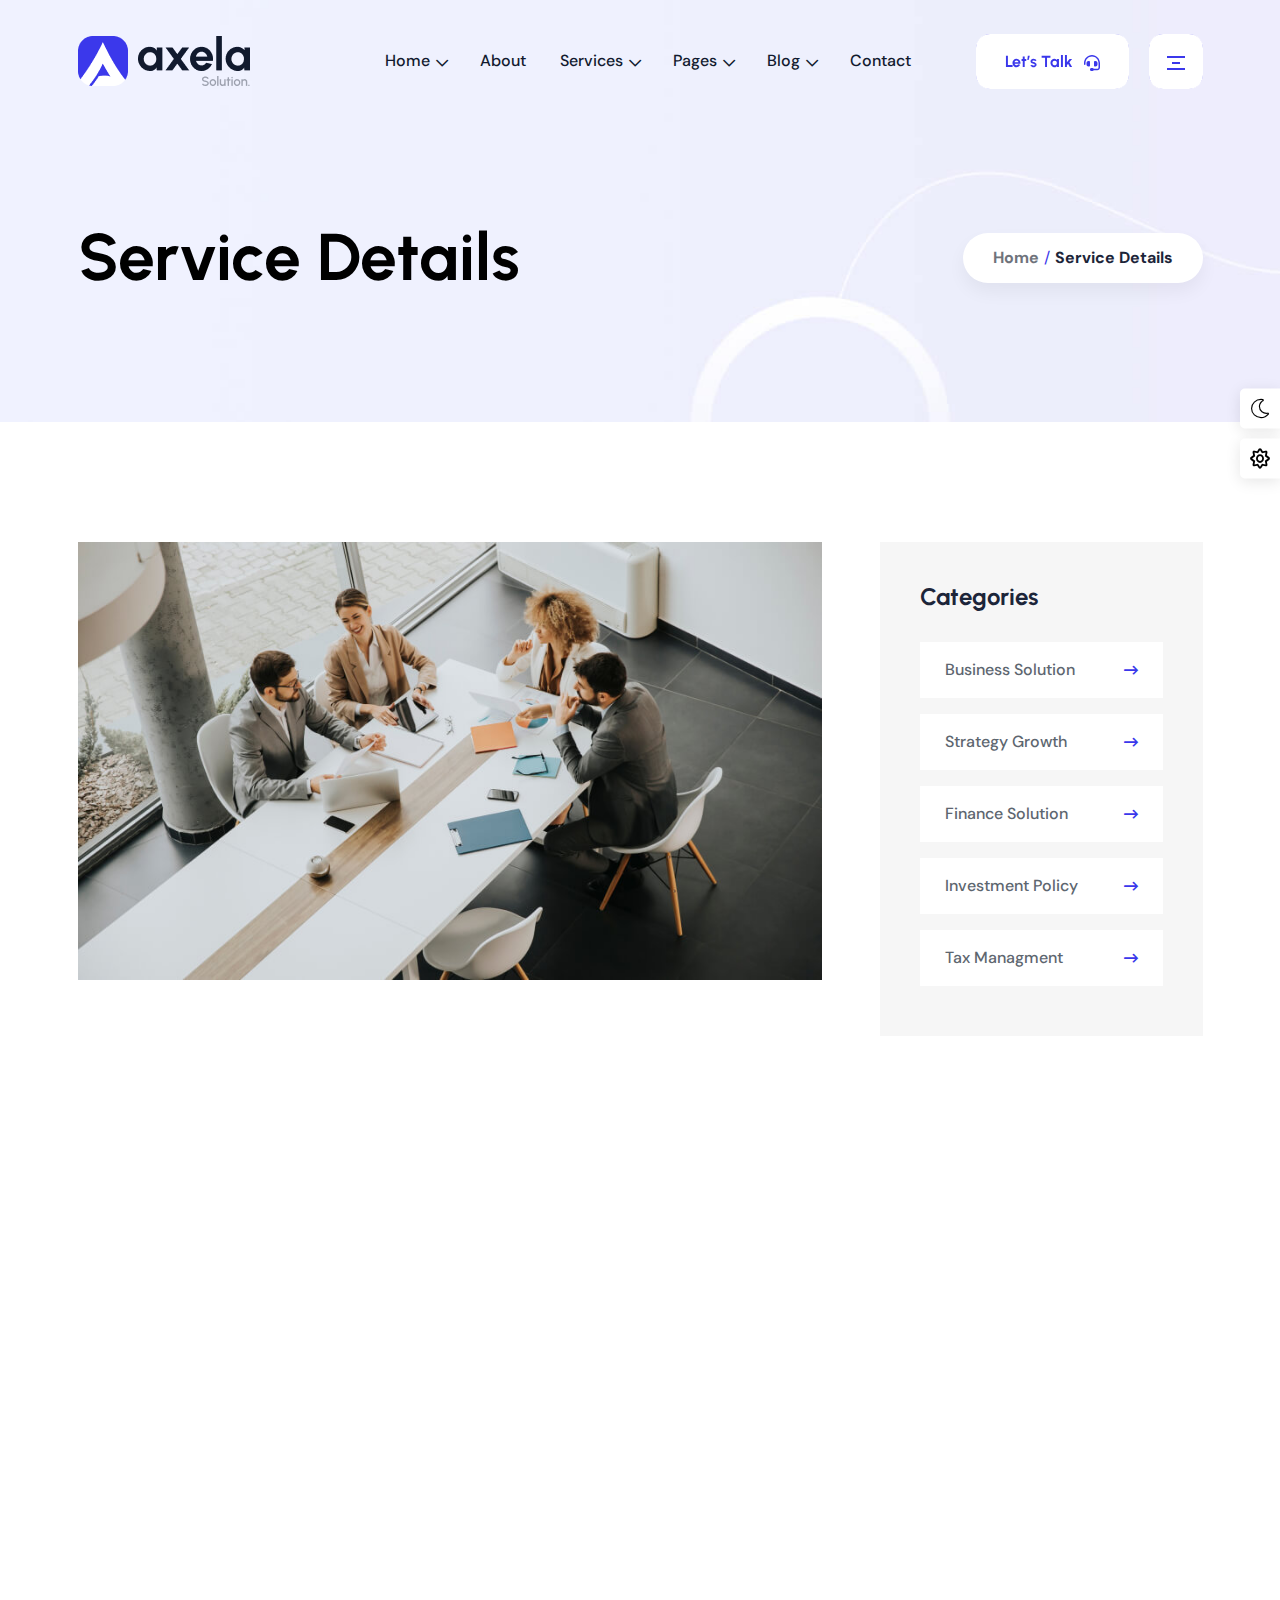
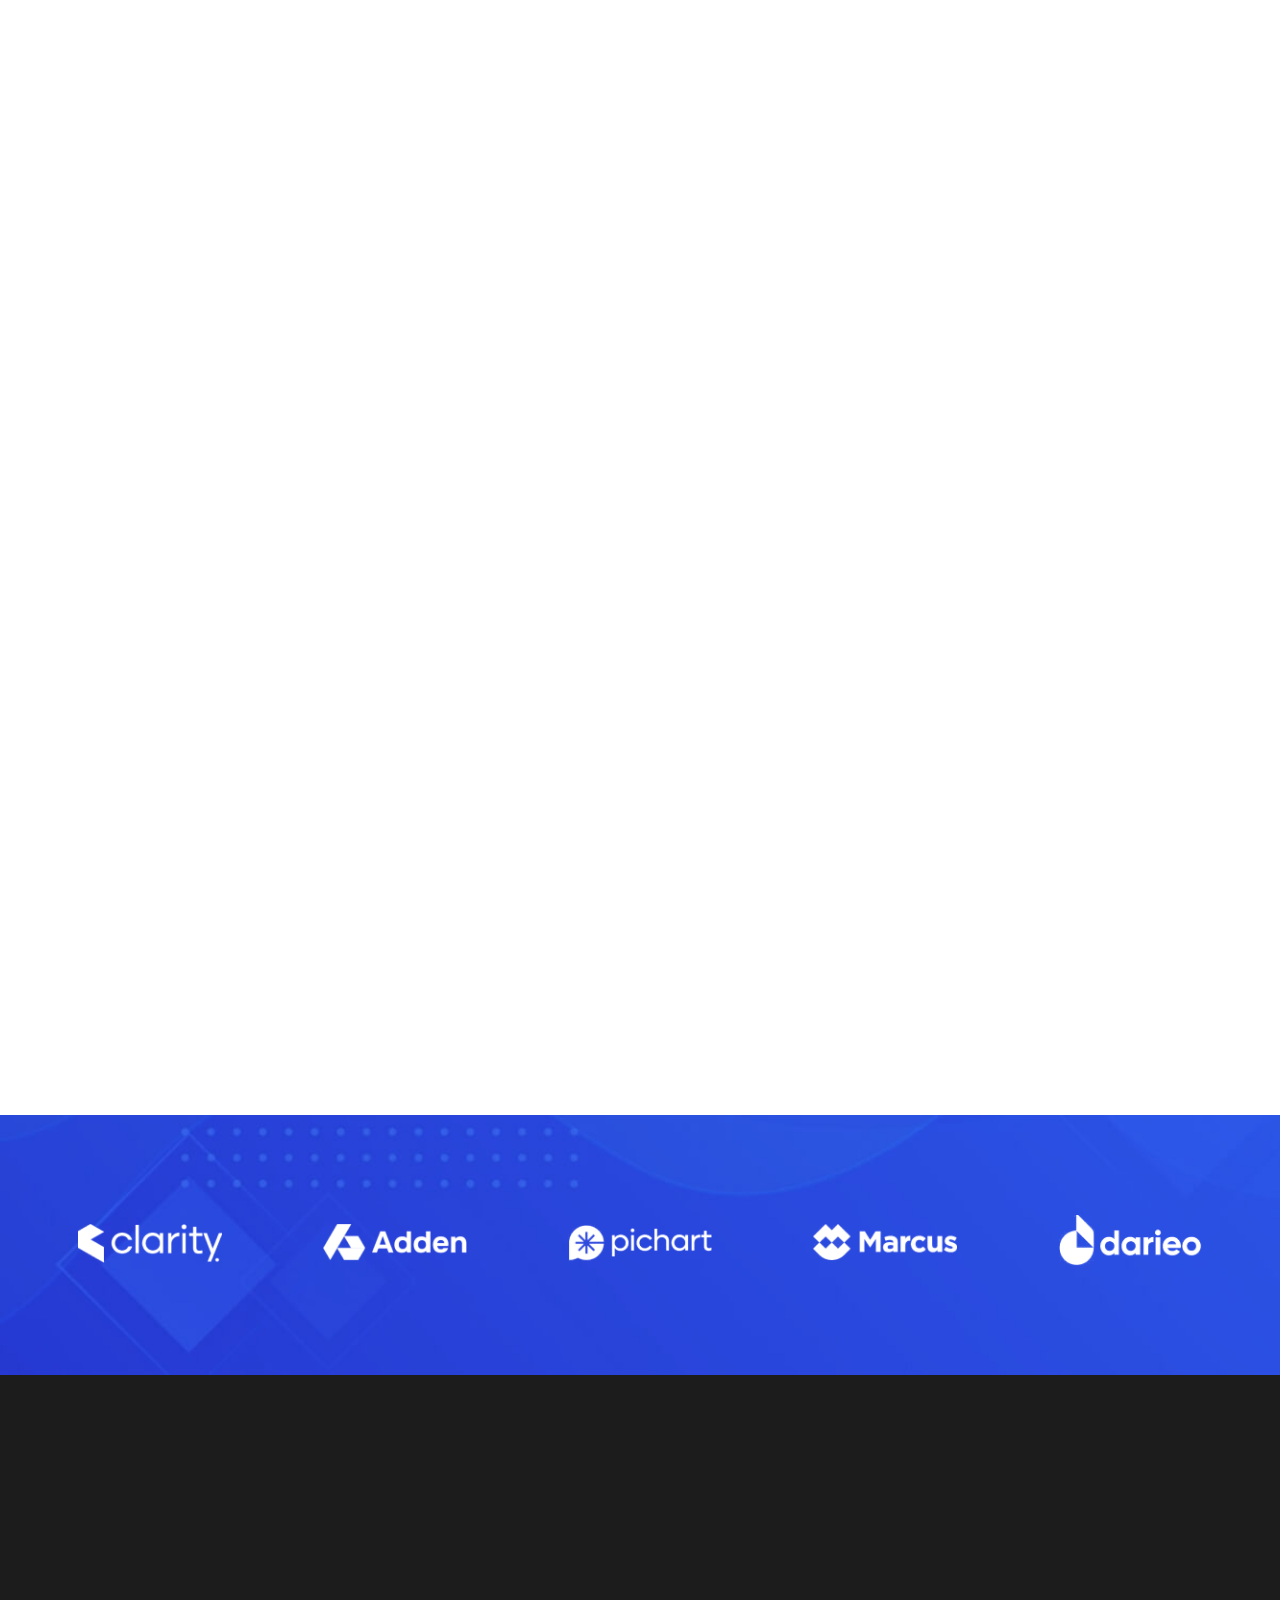
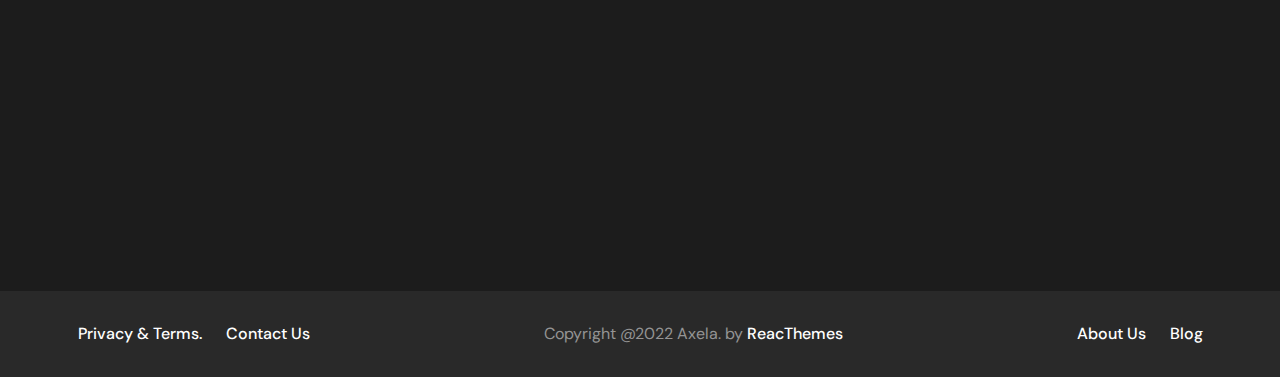
<file: theme0/theme/service-details.html>
<!DOCTYPE html>
<html lang="en">

<head>
    <meta charset="UTF-8">
    <meta http-equiv="X-UA-Compatible" content="IE=edge">
    <meta name="viewport" content="width=device-width, initial-scale=1.0">
    <title>Axela Creative Agenacy & Portfolio HTML Template </title>
    <link rel="shortcut icon" type="image/x-icon" href="assets/images/fav.png">
    <link rel="stylesheet" href="assets/css/plugins/swiper.min.css">
    <link rel="stylesheet" href="assets/css/plugins/fontawesome-5.css">
    <link rel="stylesheet" href="assets/css/plugins/unicons.css">
    <link rel="stylesheet" href="assets/css/plugins/fancybox.min.css">
    <link rel="stylesheet" href="assets/css/plugins/metismenu.css">
    <link rel="stylesheet" href="assets/css/vendor/bootstrap.min.css">
    <link rel="stylesheet" href="assets/css/plugins/hover-revel.css">
    <link rel="stylesheet" href="assets/css/plugins/animate.min.css">
    <link rel="stylesheet" href="assets/css/style.css">
</head>

<body>
    <!-- start header area -->
    <!-- header one -->
    <header class="header-one header--sticky">
        <div class="container">
            <div class="row align-items-center">
                <div class="col-lg-2 col-md-3 col-4">
                    <!-- logo area start -->
                    <a href="index.html" class="thumbnail">
                        <img class="active-light" src="assets/images/logo/logo-1.png" alt="axela-logo">
                        <img class="active-dark" src="assets/images/logo/logo-2.svg" alt="axela-logo">
                    </a>
                    <!-- logo area end -->
                </div>
                <div class="col-lg-7 d-none d-xl-block">
                    <div class="main-header">
                        <nav class="main-nav">
                            <ul class="mainmenu">
                                <li class="has-droupdown">
                                    <a href="#">Home</a>
                                    <ul class="submenu home-mega">
                                        <li class="m-1">
                                            <ul class="multiple">
                                                <li><a class="multi" href="index.html">Creative Agency</a></li>
                                                <li><a class="multi" href="index-two.html">Corporate Agency</a></li>
                                                <li><a class="multi" href="index-three.html">StartUp Agency</a></li>
                                                <li><a class="multi" href="index-four.html">Digital Agency</a></li>
                                                <li><a class="multi" href="index-five.html">Portfolio Agency</a></li>
                                                <li><a class="multi" href="index-six.html">Full Screen Slider</a></li>
                                                <li><a class="multi" href="index-seven.html">Portfolio Showcase</a></li>
                                            </ul>
                                        </li>
                                        <li class="m-1">
                                            <ul class="single">
                                                <li><a class="multi" href="one-page-one.html">Creative OnePage</a></li>
                                                <li><a class="multi" href="one-page-two.html">Corporate OnePage</a></li>
                                                <li><a class="multi" href="one-page-three.html">StartUp OnePage</a></li>
                                                <li><a class="multi" href="one-page-four.html">Digital OnePage</a></li>
                                                <li><a class="multi" href="one-page-five.html">Portfolio OnePage</a></li>
                                            </ul>
                                        </li>
                                    </ul>
                                </li>
                                <li>
                                    <a href="about.html">About</a>
                                </li>
                                <li class="has-droupdown">
                                    <a href="#">Services</a>
                                    <ul class="submenu">
                                        <li><a class="single" href="service.html">Our Services</a></li>
                                        <li><a class="single" href="service-details.html">Service Details</a></li>
                                    </ul>
                                </li>
                                <li class="has-droupdown">
                                    <a href="#">Pages</a>
                                    <ul class="submenu home-mega home-mega2">
                                        <li class="m-1">
                                            <ul class="multiple">
                                                <li><a class="multi" href="appoinment.html">Appoinment</a></li>
                                                <li><a class="multi" href="about.html">About Us</a></li>
                                                <li><a class="multi" href="price-plan.html">Price Plans</a></li>
                                                <li><a class="multi" href="faq.html">FAQ Page</a></li>
                                                <li><a class="multi" href="testimonial.html">Testimonial</a></li>
                                                <li><a class="multi" href="404.html">404 Page</a></li>
                                            </ul>
                                        </li>
                                        <li class="m-1">
                                            <ul class="multiple">
                                                <li><a class="multi" href="portfolio.html">Portfolio Style 1</a></li>
                                                <li><a class="multi" href="portfolio-style-2.html">Portfolio Style 2</a></li>
                                                <li><a class="multi" href="portfolio-style-3.html">Portfolio Style 3</a></li>
                                                <li><a class="multi" href="portfolio-style-4.html">Portfolio Style 4</a></li>
                                                <li><a class="multi" href="portfolio-style-5.html">Portfolio Style 5</a></li>
                                                <li><a class="multi" href="project-details.html">Portfolio Details</a></li>
                                            </ul>
                                        </li>
                                        <li class="m-1">
                                            <ul class="multiple last">
                                                <li><a class="multi" href="team.html">Team Style 1</a></li>
                                                <li><a class="multi" href="team-style-2.html">Team Style 2</a></li>
                                                <li><a class="multi" href="team-style-3.html">Team Style 3</a></li>
                                                <li><a class="multi" href="team-style-4.html">Team Style 4</a></li>
                                                <li><a class="multi" href="team-style-5.html">Team Style 5</a></li>
                                                <li><a class="multi" href="team-details.html">Team Details</a></li>
                                            </ul>
                                        </li>
                                    </ul>
                                </li>
                                <li class="has-droupdown">
                                    <a href="#">Blog</a>
                                    <ul class="submenu">
                                        <li><a class="single" href="blog-list.html">Blog List</a></li>
                                        <li><a class="single" href="blog-grid.html">Blog Grid</a></li>
                                        <li><a class="single" href="blog-details.html">Blog Details</a></li>
                                    </ul>
                                </li>
                                <li>
                                    <a href="contactus.html">Contact</a>
                                </li>
                            </ul>
                        </nav>
                    </div>
                </div>
                <div class="col-xl-3 col-lg-10 col-md-9 col-8">
                    <div class="header-right">
                        <a href="#" class="rts-btn btn-secondary call-btn">Let’s Talk
                            <svg xmlns="http://www.w3.org/2000/svg" width="16" height="16" viewBox="0 0 16 16" fill="none">
                                <path d="M5.96875 7C5.96875 6.46875 5.5 6 4.96875 6H4.5C3.375 6 2.5 6.90625 2.5 8.03125V9.5C2.5 10.625 3.375 11.5 4.5 11.5H5C5.53125 11.5 6 11.0625 6 10.5L5.96875 7ZM8 0C3.5 0 0.125 3.75 0 8V9.25C0 9.6875 0.3125 10 0.71875 10C1.09375 10 1.5 9.6875 1.5 9.25V8C1.5 4.4375 4.40625 1.53125 8 1.53125C11.5625 1.53125 14.5 4.4375 14.5 8V12.5C14.5 13.2188 13.9375 13.75 13.25 13.75H9.78125C9.53125 13.3125 9.03125 13 8.5 13H7.53125C6.8125 13 6.15625 13.5 6 14.2188C5.84375 15.1875 6.5625 16 7.46875 16H8.5C9.03125 16 9.53125 15.7188 9.78125 15.25H13.25C14.75 15.25 16 14.0312 16 12.5V8C15.8438 3.75 12.4688 0 8 0ZM11.5 11.5C12.5938 11.5 13.5 10.625 13.5 9.5V8.03125C13.5 6.90625 12.5938 6 11.5 6H11C10.4375 6 10 6.46875 10 7.03125V10.5C10 11.0625 10.4375 11.5 11 11.5H11.5Z" fill="#3B38EB" />
                            </svg>
                        </a>
                        <a id="menu-btn" href="#" class="rts-btn btn-secondary menu-btn" onclick="event.preventDefault();">
                            <svg xmlns="http://www.w3.org/2000/svg" width="18" height="14" viewBox="0 0 18 14" fill="none">
                                <rect y="12" width="18" height="2" fill="#3B38EB" />
                                <rect x="5" y="6" width="8" height="2" fill="#3B38EB" />
                                <rect width="18" height="2" fill="#3B38EB" />
                            </svg>
                        </a>
                    </div>
                </div>
            </div>
        </div>
    </header>
    <!-- header one End -->
    <!-- ENd Header Area -->
    <div id="side-bar" class="side-bar">
        <button class="close-icon-menu"><i class="far fa-times"></i></button>
        <!-- inner menu area desktop start -->
        <div class="rts-sidebar-menu-desktop">
            <a class="logo-1" href="index.html"><img class="logo" src="assets/images/logo/logo-1.png" alt="axela_logo"></a>
            <a class="logo-2" href="index.html"><img class="normal logo" src="assets/images/logo/logo-2.svg" alt="axela-logo"></a>
            <div class="body d-none d-xl-block">

                <p class="disc">
                    We must explain to you how all seds this mistakens idea and pleasures and account.
                </p>
                <div class="social-wrapper-two">
                    <ul class="social-area">
                        <li data-sal-delay="150" data-sal="slide-up" data-sal-duration="800" class="sal-animate"><a href="#"><i class="fab fa-facebook-f"></i></a></li>
                        <li data-sal-delay="250" data-sal="slide-up" data-sal-duration="800" class="sal-animate"><a href="#"><i class="fab fa-twitter"></i></a></li>
                        <li data-sal-delay="350" data-sal="slide-up" data-sal-duration="800" class="sal-animate"><a href="#"><i class="fab fa-linkedin-in"></i></a></li>
                        <li data-sal-delay="450" data-sal="slide-up" data-sal-duration="800" class="sal-animate"><a href="#"><i class="fab fa-skype"></i></a></li>
                    </ul>
                </div>
                <div class="get-in-touch mt--50">
                    <!-- title -->
                    <div class="h6 title">Get In Touch</div>
                    <!-- title End -->
                    <div class="wrapper">
                        <!-- single -->
                        <div class="single">
                            <i class="fas fa-phone-alt"></i>
                            <a href="#">+8801234566789</a>
                        </div>
                        <!-- single ENd -->
                        <!-- single -->
                        <div class="single">
                            <i class="fas fa-envelope"></i>
                            <a href="#">example@gmail.com</a>
                        </div>
                        <!-- single ENd -->
                        <!-- single -->
                        <div class="single">
                            <i class="fas fa-globe"></i>
                            <a href="#">www.webexample.com</a>
                        </div>
                        <!-- single ENd -->
                        <!-- single -->
                        <div class="single">
                            <i class="fas fa-map-marker-alt"></i>
                            <a href="#">13/A, New Pro State, NYC</a>
                        </div>
                        <!-- single ENd -->
                    </div>
                </div>
            </div>
            <div class="body-mobile d-block d-xl-none">
                <nav class="nav-main mainmenu-nav mt--30">
                    <ul class="mainmenu" id="mobile-menu-active">
                        <li class="has-droupdown">
                            <a href="#">Home</a>
                            <ul class="submenu">
                                <a href="#" class="tag">Multipages</a>
                                <li><a class="mobile-menu-link" href="index.html">Creative Agency</a></li>
                                <li><a class="mobile-menu-link" href="index-two.html">Corporate Agency</a></li>
                                <li><a class="mobile-menu-link" href="index-three.html">StartUp Agency</a></li>
                                <li><a class="mobile-menu-link" href="index-four.html">Digital Agency</a></li>
                                <li><a class="mobile-menu-link" href="index-five.html">Portfolio Agency</a></li>
                                <li><a class="mobile-menu-link" href="index-six.html">Full Screen Slider</a></li>
                                <li><a class="mobile-menu-link" href="index-seven.html">Portfolio Showcase</a></li>
                            </ul>
                            <ul class="submenu">
                                <a href="#" class="tag">Onepages</a>
                                <li><a class="mobile-menu-link" href="one-page-one.html">Creative OnePage</a></li>
                                <li><a class="mobile-menu-link" href="one-page-two.html">Corporate OnePage</a></li>
                                <li><a class="mobile-menu-link" href="one-page-three.html">StartUp OnePage</a></li>
                                <li><a class="mobile-menu-link" href="one-page-four.html">Digital OnePage</a></li>
                                <li><a class="mobile-menu-link" href="one-page-five.html">Portfolio OnePage</a></li>
                            </ul>
                        </li>
                        <li><a href="about.html">About Us</a></li>
                        <li class="has-droupdown">
                            <a href="#">Services</a>
                            <ul class="submenu">
                                <li><a class="mobile-menu-link" href="service.html">Our Services</a></li>
                                <li><a class="mobile-menu-link" href="service-details.html">Service Details</a></li>
                            </ul>
                        </li>
                        <li class="has-droupdown">
                            <a href="#">Pages</a>
                            <ul class="submenu">
                                <li><a class="mobile-menu-link" href="service.html">Services</a></li>
                                <li><a class="mobile-menu-link" href="service-details.html">Service Details</a></li>
                                <li><a class="mobile-menu-link" href="team.html">Team</a></li>
                                <li><a class="mobile-menu-link" href="team-details.html">Team Details</a></li>
                                <li><a class="mobile-menu-link" href="faq.html">FAQ Page</a></li>
                                <li><a class="mobile-menu-link" href="price-plan.html">Price Plan</a></li>
                                <li><a class="mobile-menu-link" href="404.html">404 Page</a></li>
                                <li><a class="mobile-menu-link" href="portfolio.html">Portfolio Style 1</a></li>
                                <li><a class="mobile-menu-link" href="portfolio-style-2.html">Portfolio Style 2</a></li>
                                <li><a class="mobile-menu-link" href="portfolio-style-3.html">Portfolio Style 3</a></li>
                                <li><a class="mobile-menu-link" href="portfolio-style-4.html">Portfolio Style 4</a></li>
                                <li><a class="mobile-menu-link" href="portfolio-style-5.html">Portfolio Style 5</a></li>
                                <li><a class="mobile-menu-link" href="project-details.html">Portfolio Details</a></li>
                                <li><a class="mobile-menu-link" href="team.html">Team Style 1</a></li>
                                <li><a class="mobile-menu-link" href="team-style-2.html">Team Style 2</a></li>
                                <li><a class="mobile-menu-link" href="team-style-3.html">Team Style 3</a></li>
                                <li><a class="mobile-menu-link" href="team-style-4.html">Team Style 4</a></li>
                                <li><a class="mobile-menu-link" href="team-style-5.html">Team Style 5</a></li>
                                <li><a class="mobile-menu-link" href="team-details.html">Team Details</a></li>
                            </ul>
                        </li>
                        <li class="has-droupdown">
                            <a href="#">Blog</a>
                            <ul class="submenu">
                                <li><a class="mobile-menu-link" href="blog-list.html">Blog List</a></li>
                                <li><a class="mobile-menu-link" href="blog-grid.html">Blog Grid</a></li>
                                <li><a class="mobile-menu-link" href="blog-details.html">Blog Details</a></li>
                            </ul>
                        </li>
                        <li>
                            <a href="contactus.html">Contact Us</a>
                        </li>
                    </ul>
                </nav>
                <div class="social-wrapper-two mt--50">
                    <ul class="social-area">
                        <li data-sal-delay="150" data-sal="slide-up" data-sal-duration="800" class="sal-animate"><a href="#"><i class="fab fa-facebook-f"></i></a></li>
                        <li data-sal-delay="250" data-sal="slide-up" data-sal-duration="800" class="sal-animate"><a href="#"><i class="fab fa-twitter"></i></a></li>
                        <li data-sal-delay="350" data-sal="slide-up" data-sal-duration="800" class="sal-animate"><a href="#"><i class="fab fa-linkedin-in"></i></a></li>
                        <li data-sal-delay="450" data-sal="slide-up" data-sal-duration="800" class="sal-animate"><a href="#"><i class="fab fa-skype"></i></a></li>
                    </ul>
                </div>
                <!-- <a href="#" class="rts-btn btn-primary ml--20 ml_sm--5 header-one-btn quote-btnmenu">Get Quote</a> -->
            </div>
        </div>
        <!-- inner menu area desktop End -->
    </div>

    <div id="anywhere-home"></div>

    <!-- start breadcrumb area -->
    <div class="rts-breadcrumb-area breadcrumb-bg bg_image">
        <div class="container">
            <div class="row align-items-center">
                <div class="col-xl-6 col-lg-6 col-md-6 col-sm-12 col-12 breadcrumb-1">
                    <h1 class="title" data-sal-delay="150" data-sal="slide-up" data-sal-duration="800">Service Details</h1>
                </div>
                <div class="col-xl-6 col-lg-6 col-md-6 col-sm-12 col-12">
                    <div class="bread-tag">
                        <a href="index.html" data-sal-delay="250" data-sal="slide-up" data-sal-duration="800">Home</a>
                        <span> / </span>
                        <a href="#" class="active" data-sal-delay="450" data-sal="slide-up" data-sal-duration="800">Service Details</a>
                    </div>
                </div>
            </div>
        </div>
    </div>
    <!-- end breadcrumb area -->

    <!-- start service details area -->
    <div class="rts-service-details-area rts-section-gap">
        <div class="container">
            <div class="row">
                <div class="col-xl-8 col-md-12 col-sm-12 col-12">
                    <!-- service details left area start -->
                    <div class="service-detials-step-1">
                        <div class="thumbnail mb--30" data-sal-delay="150" data-sal="slide-up" data-sal-duration="800">
                            <img src="assets/images/service/01.jpg" alt="business-area">
                        </div>
                        <h4 class="title" data-sal-delay="150" data-sal="slide-up" data-sal-duration="800">Business Growth Mangment</h4>
                        <p class="disc" data-sal-delay="150" data-sal="slide-up" data-sal-duration="800">
                            Continually myocardinate holistic mindshare with client-based web services. Assertively
                            e-enable catalysts for change before tested markets. Phosfluorescently maintain wireless
                            scenarios after intermandated applications. Conveniently predominate revolutionary quality
                            vectors through future-proof manufactured products. Enthusiastically transform distinctive
                            collaboration.

                        </p>
                        <p class="disc" data-sal-delay="150" data-sal="slide-up" data-sal-duration="800">
                            Intrinsicly coordinate multifunctional functionalities reliable potentialities. Objectively
                            envisioneer high in convergence through collaborative networks. Interactively generate B2C
                            e-tailers for business data restore fully researched relationships through resource
                            maximizing results.
                        </p>
                        <div class="row g-5 mt--30 mb--40">
                            <div class="col-lg-6" data-sal-delay="150" data-sal="slide-up" data-sal-duration="800">
                                <!-- single service details card -->
                                <div class="service-details-card">
                                    <div class="thumbnail">
                                        <img src="assets/images/service/icon/09.svg" alt="" class="icon">
                                    </div>
                                    <div class="details">
                                        <h6 class="title">Instant Business Growth</h6>
                                        <p class="disc">Maintain wireless scerios after sure quality vectors future</p>
                                    </div>
                                </div>
                                <!-- single service details card End -->
                            </div>
                            <div class="col-lg-6" data-sal-delay="250" data-sal="slide-up" data-sal-duration="800">
                                <!-- single service details card -->
                                <div class="service-details-card">
                                    <div class="thumbnail">
                                        <img src="assets/images/service/icon/10.svg" alt="" class="icon">
                                    </div>
                                    <div class="details">
                                        <h6 class="title">24/7 Quality Service</h6>
                                        <p class="disc">Maintain wireless scerios after sure quality vectors future</p>
                                    </div>
                                </div>
                                <!-- single service details card End -->
                            </div>
                            <div class="col-lg-6" data-sal-delay="150" data-sal="slide-up" data-sal-duration="800">
                                <!-- single service details card -->
                                <div class="service-details-card">
                                    <div class="thumbnail">
                                        <img src="assets/images/service/icon/11.svg" alt="" class="icon">
                                    </div>
                                    <div class="details">
                                        <h6 class="title">Easy Customer Service</h6>
                                        <p class="disc">Maintain wireless scerios after sure quality vectors future</p>
                                    </div>
                                </div>
                                <!-- single service details card End -->
                            </div>
                            <div class="col-lg-6" data-sal-delay="150" data-sal="slide-up" data-sal-duration="800">
                                <!-- single service details card -->
                                <div class="service-details-card">
                                    <div class="thumbnail">
                                        <img src="assets/images/service/icon/12.svg" alt="" class="icon">
                                    </div>
                                    <div class="details">
                                        <h6 class="title">Quality Cost Service</h6>
                                        <p class="disc">Maintain wireless scerios after sure quality vectors future</p>
                                    </div>
                                </div>
                                <!-- single service details card End -->
                            </div>
                        </div>
                        <p class="disc" data-sal-delay="150" data-sal="slide-up" data-sal-duration="800">
                            Phosfluorescently maintain wireless scenarios after intermandated applications. Conveniently
                            unique predominate revolutionary quality vectors through future-proof manufactured products.
                            Objectively envisioneer high solution convergence through collaborative networks.
                            Interactively generate B2C e-tailers for business data restore fully researched
                            relationships through resource maximizing results.
                        </p>
                    </div>
                    <div class="service-detials-step-2 mt--40">
                        <h4 class="title" data-sal-delay="150" data-sal="slide-up" data-sal-duration="800">3 Simple Steps to Process</h4>
                        <p class="disc mb--25" data-sal-delay="150" data-sal="slide-up" data-sal-duration="800">
                            Assertively e-enable catalysts for change before fully tested markets. Phosfluo rescently is
                            maintain solve wireless scenarios after intermandated applications. Conveniently predominate
                            busin revolutionary quality vectors through future-proof manufactured products.
                            Enthusiastically transform distinctive collaboration.
                        </p>
                        <p class="disc" data-sal-delay="150" data-sal="slide-up" data-sal-duration="800">
                            Phosfluorescently maintain wireless scenarios after intermandated applications. Conveniently
                            predominate misslat revolutionary quality vectors through future-proof manufactured
                            products.
                        </p>
                        <!-- stem-area start -->
                        <div class="row  mb--40 g-5 mb_md--20 mb_sm--20">
                            <div class="col-lg-4 col-md-6 col-sm-12 col-12" data-sal-delay="150" data-sal="slide-up" data-sal-duration="800">
                                <div class="single-service-step text-center">
                                    <p class="step">01</p>
                                    <h6 class="title">
                                        STEP ONE
                                    </h6>
                                    <p class="disc">
                                        Tactical services through market web services
                                    </p>
                                </div>
                            </div>
                            <div class="col-lg-4 col-md-6 col-sm-12 col-12" data-sal-delay="250" data-sal="slide-up" data-sal-duration="800">
                                <div class="single-service-step text-center">
                                    <p class="step">02</p>
                                    <h6 class="title">
                                        STEP TWO
                                    </h6>
                                    <p class="disc">
                                        Tactical services through market web services
                                    </p>
                                </div>
                            </div>
                            <div class="col-lg-4 col-md-6 col-sm-12 col-12" data-sal-delay="350" data-sal="slide-up" data-sal-duration="800">
                                <div class="single-service-step text-center">
                                    <p class="step">03</p>
                                    <h6 class="title">
                                        STEP THREE
                                    </h6>
                                    <p class="disc">
                                        Tactical services through market web services
                                    </p>
                                </div>
                            </div>
                        </div>
                        <p class="disc" data-sal-delay="150" data-sal="slide-up" data-sal-duration="800">
                            Conveniently predominate revolutionary quality vectors through future-proof manufactured
                            products. Objectively envisioneer high in convergence through collaborative networks.
                            Interactively generate B2C tailers for business data restore fully researched relationships
                            through
                        </p>
                        <!-- stem-area End -->
                    </div>
                </div>
                <!--rts blog wizered area -->
                <div class="col-xl-4 col-md-12 col-sm-12 col-12 mt_lg--60 pl--50 pl_md--0 pl-lg-controler pl_sm--0">
                    <!-- single wizered start -->
                    <div class="rts-single-wized Categories service" data-sal-delay="150" data-sal="slide-left" data-sal-duration="800">
                        <div class="wized-header">
                            <h5 class="title">
                                Categories
                            </h5>
                        </div>
                        <div class="wized-body">
                            <!-- single categoris -->
                            <ul class="single-categories">
                                <li><a href="#">Business Solution <i class="far fa-long-arrow-right"></i></a></li>
                            </ul>
                            <!-- single categoris End -->
                            <!-- single categoris -->
                            <ul class="single-categories">
                                <li><a href="#">Strategy Growth <i class="far fa-long-arrow-right"></i></a></li>
                            </ul>
                            <!-- single categoris End -->
                            <!-- single categoris -->
                            <ul class="single-categories">
                                <li><a href="#">Finance Solution <i class="far fa-long-arrow-right"></i></a></li>
                            </ul>
                            <!-- single categoris End -->
                            <!-- single categoris -->
                            <ul class="single-categories">
                                <li><a href="#">Investment Policy <i class="far fa-long-arrow-right"></i></a></li>
                            </ul>
                            <!-- single categoris End -->
                            <!-- single categoris -->
                            <ul class="single-categories">
                                <li><a href="#">Tax Managment <i class="far fa-long-arrow-right"></i></a></li>
                            </ul>
                            <!-- single categoris End -->
                        </div>
                    </div>
                    <!-- single wizered End -->
                    <!-- single wizered start -->
                    <div class="rts-single-wized download service" data-sal-delay="150" data-sal="slide-up" data-sal-duration="800">
                        <div class="wized-header">
                            <h5 class="title">Download</h5>
                        </div>
                        <div class="wized-body">
                            <!-- single downlaod area start -->
                            <div class="single-download-area">
                                <img src="assets/images/service/icon/07.svg" alt="Business_downlaod">
                                <div class="mid">
                                    <h6 class="title">
                                        Our Brochures
                                    </h6>
                                    <span>Downlaod</span>
                                </div>
                                <a class=" rts-btn btn-primary" href="#"><i class="fal fa-arrow-right"></i></a>
                            </div>
                            <!-- single downlaod area End -->
                            <!-- single downlaod area start -->
                            <div class="single-download-area">
                                <img src="assets/images/service/icon/08.svg" alt="Business_downlaod">
                                <div class="mid">
                                    <h6 class="title">
                                        Company Details
                                    </h6>
                                    <span>Downlaod</span>
                                </div>
                                <a class=" rts-btn btn-primary" href="#"><i class="fal fa-arrow-right"></i></a>
                            </div>
                            <!-- single downlaod area End -->
                        </div>
                    </div>
                    <!-- single wizered End -->
                    <!-- single wizered start -->
                    <div class="rts-single-wized contact service" data-sal-delay="150" data-sal="slide-up" data-sal-duration="800">
                        <div class="wized-header">
                            <a href="#"><img src="assets/images/logo/logo-2.svg" alt="Business_logo"></a>
                        </div>
                        <div class="wized-body">
                            <h5 class="title">Need Help? We Are Here
                                To Help You</h5>
                            <a class="rts-btn btn-primary" href="#">Contact Us</a>
                        </div>
                    </div>
                    <!-- single wizered End -->
                </div>
                <!-- rts- blog wizered end area -->
            </div>
        </div>
    </div>
    <!-- End service details area -->

    <!-- start Footer area -->

    <!-- our brand area style two -->
    <div class="rts-brand-area bg_brand--two ptb--100">
        <div class="container">
            <div class="row">
                <div class="col-12">
                    <div class="brand-wrapper-two">
                        <!-- Swiper -->
                        <div class="swiper brand-1">
                            <div class="swiper-wrapper">
                                <div class="swiper-slide">
                                    <a href="#"><img src="assets/images/brand/06.png" alt="Brand_area_images"></a>
                                </div>
                                <div class="swiper-slide">
                                    <a href="#"><img src="assets/images/brand/07.png" alt="Brand_area_images"></a>
                                </div>
                                <div class="swiper-slide">
                                    <a href="#"><img src="assets/images/brand/08.png" alt="Brand_area_images"></a>
                                </div>
                                <div class="swiper-slide">
                                    <a href="#"><img src="assets/images/brand/09.png" alt="Brand_area_images"></a>
                                </div>
                                <div class="swiper-slide">
                                    <a href="#"><img class="mt-dec-brand" src="assets/images/brand/10.png" alt="Brand_area_images"></a>
                                </div>
                                <div class="swiper-slide">
                                    <a href="#"><img src="assets/images/brand/06.png" alt="Brand_area_images"></a>
                                </div>
                                <div class="swiper-slide">
                                    <a href="#"><img src="assets/images/brand/07.png" alt="Brand_area_images"></a>
                                </div>
                                <div class="swiper-slide">
                                    <a href="#"><img src="assets/images/brand/08.png" alt="Brand_area_images"></a>
                                </div>
                                <div class="swiper-slide">
                                    <a href="#"><img src="assets/images/brand/09.png" alt="Brand_area_images"></a>
                                </div>
                                <div class="swiper-slide">
                                    <a href="#"><img class="mt-dec-brand" src="assets/images/brand/10.png" alt="Brand_area_images"></a>
                                </div>
                            </div>
                        </div>
                        <!-- swiper end -->
                    </div>
                </div>
            </div>
        </div>
    </div>
    <!-- our brand area style two End -->
    <!-- ENd Footer Area -->


    <!-- start header area -->
    <!-- footer area start -->
    <div class="rts-footer-area-one rts-section-gap footer-one-bg">
        <div class="container">
            <div class="row">
                <div class="bg-footer-one-shape">
                    <div class="wrapper">
                        <img class="footer_shape small" src="assets/images/footer/01.png" alt="Footer_bg" data-sal-delay="150" data-sal="zoom-in" data-sal-duration="800">
                        <img class="footer_shape large" src="assets/images/footer/02.png" alt="Footer_bg" data-sal-delay="150" data-sal="zoom-in" data-sal-duration="800">
                    </div>
                </div>
                <div class="col-lg-4">
                    <div class="footer-one-left">
                        <a class="logo" href="#">
                            <img src="assets/images/logo/logo-2.svg" alt="Logo_image" data-sal-delay="150" data-sal="slide-up" data-sal-duration="800">
                        </a>
                        <p class="disc" data-sal-delay="250" data-sal="slide-up" data-sal-duration="800">
                            Tempus nula rhoncus euismod curae masa cras justo, quisque semper molestie primis porttitor mus tempor dapibus
                        </p>
                        <ul class="social-area">
                            <li data-sal-delay="150" data-sal="slide-up" data-sal-duration="800"><a href="#"><i class="fab fa-facebook-f"></i></a></li>
                            <li data-sal-delay="250" data-sal="slide-up" data-sal-duration="800"><a href="#"><i class="fab fa-twitter"></i></a></li>
                            <li data-sal-delay="350" data-sal="slide-up" data-sal-duration="800"><a href="#"><i class="fab fa-linkedin-in"></i></a></li>
                            <li data-sal-delay="450" data-sal="slide-up" data-sal-duration="800"><a href="#"><i class="fab fa-skype"></i></a></li>
                        </ul>
                    </div>
                </div>
                <div class="col-lg-8">
                    <div class="footer-right-one">
                        <div class="single-wized-footer">
                            <h5 class="title-heading" data-sal-delay="150" data-sal="slide-up" data-sal-duration="800">
                                Services
                            </h5>
                            <ul class="list">
                                <li data-sal-delay="150" data-sal="slide-up" data-sal-duration="800"><a href="service-details.html">Branding Design</a></li>
                                <li data-sal-delay="250" data-sal="slide-up" data-sal-duration="800"><a href="service-details.html">Website Development</a></li>
                                <li data-sal-delay="350" data-sal="slide-up" data-sal-duration="800"><a href="service-details.html">App Design</a></li>
                                <li data-sal-delay="450" data-sal="slide-up" data-sal-duration="800"><a href="service-details.html">Digital Marketing</a></li>
                                <li data-sal-delay="550" data-sal="slide-up" data-sal-duration="800"><a href="service-details.html">Product Development</a></li>
                            </ul>
                        </div>
                        <div class="single-wized-footer">
                            <h5 class="title-heading" data-sal-delay="150" data-sal="slide-up" data-sal-duration="800">
                                Resourses
                            </h5>
                            <ul class="list">
                                <li data-sal-delay="150" data-sal="slide-up" data-sal-duration="800"><a href="blog-list.html">Blog</a></li>
                                <li data-sal-delay="250" data-sal="slide-up" data-sal-duration="800"><a href="portfolio.html">Case Study</a></li>
                                <li data-sal-delay="350" data-sal="slide-up" data-sal-duration="800"><a href="portfolio.html">Portfolio</a></li>
                                <li data-sal-delay="450" data-sal="slide-up" data-sal-duration="800"><a href="team.html">Team pages</a></li>
                            </ul>
                        </div>
                        <div class="single-wized-footer">
                            <h5 class="title-heading" data-sal-delay="150" data-sal="slide-up" data-sal-duration="800">
                                Support
                            </h5>
                            <ul class="list">
                                <li data-sal-delay="150" data-sal="slide-up" data-sal-duration="800"><a href="contactus.html">Contact</a></li>
                                <li data-sal-delay="250" data-sal="slide-up" data-sal-duration="800"><a href="#">Privacy Policy</a></li>
                                <li data-sal-delay="350" data-sal="slide-up" data-sal-duration="800"><a href="#">Terms of Use</a></li>
                            </ul>
                        </div>
                    </div>
                </div>
            </div>
        </div>
    </div>
    <!-- footer area end -->

    <!-- rts-copyright-area -->
    <div class="rts-copyright-area ptb--30 ptb_sm--15">
        <div class="container">
            <div class="row">
                <div class="col-12">
                    <div class="copyu-right-wrapper">
                        <div class="left single">
                            <a href="#">Privacy & Terms.</a>
                            <a href="contactus.html" class="ml--20">Contact Us</a>
                        </div>
                        <div class="left single">
                            <p>Copyright @2022 Axela. by <a href="https://themeforest.net/user/reacthemes/portfolio">ReacThemes</a></p>
                        </div>
                        <div class="left single">
                            <a href="about.html">About Us</a>
                            <a href="blog-list.html" class="ml--20">Blog</a>
                        </div>
                    </div>
                </div>
            </div>
        </div>
    </div>
    <!-- rts-copyright-area ENd -->
    <!-- ENd Header Area -->

    <div class="modal-sidebar-scroll rts-dark-light">
        <ul>
            <li><span>Dark</span><i class="rts-go-dark fal fa-moon"></i></li>
            <li><span>Light</span><i class="rts-go-light far fa-sun"></i></li>
        </ul>
    </div>


    <div class="loader-wrapper">
        <div class="loader">
        </div>
        <div class="loader-section section-left"></div>
        <div class="loader-section section-right"></div>
    </div>


    <div class="progress-wrap">
        <svg class="progress-circle svg-content" width="100%" height="100%" viewBox="-1 -1 102 102">
            <path d="M50,1 a49,49 0 0,1 0,98 a49,49 0 0,1 0,-98" style="transition: stroke-dashoffset 10ms linear 0s; stroke-dasharray: 307.919, 307.919; stroke-dashoffset: 307.919;"></path>
        </svg>
    </div>


    <!-- scripts start form hear -->
    <script src="assets/js/vendor/jquery.min.js"></script>
    <script src="assets/js/vendor/jqueryui.js"></script>
    <script src="assets/js/vendor/waypoint.js"></script>
    <script src="assets/js/plugins/swiper.js"></script>
    <script src="assets/js/plugins/counterup.js"></script>
    <script src="assets/js/plugins/sal.min.js"></script>
    <script src="assets/js/plugins/fancybox.js"></script>
    <script src="assets/js/plugins/metismenu.js"></script>
    <script src="assets/js/plugins/marquery.js"></script>
    <script src="assets/js/vendor/bootstrap.min.js"></script>
    <script src="assets/js/vendor/waw.js"></script>


    <script src="assets/js/plugins/hover-revel.js"></script>
    <script src="assets/js/plugins/twinmax.js"></script>


    <script src="assets/js/plugins/contact.form.js"></script>


    <!-- main Js -->
    <script src="assets/js/main.js"></script>
    <!-- scripts end form hear -->
</body>

</html>
</file>
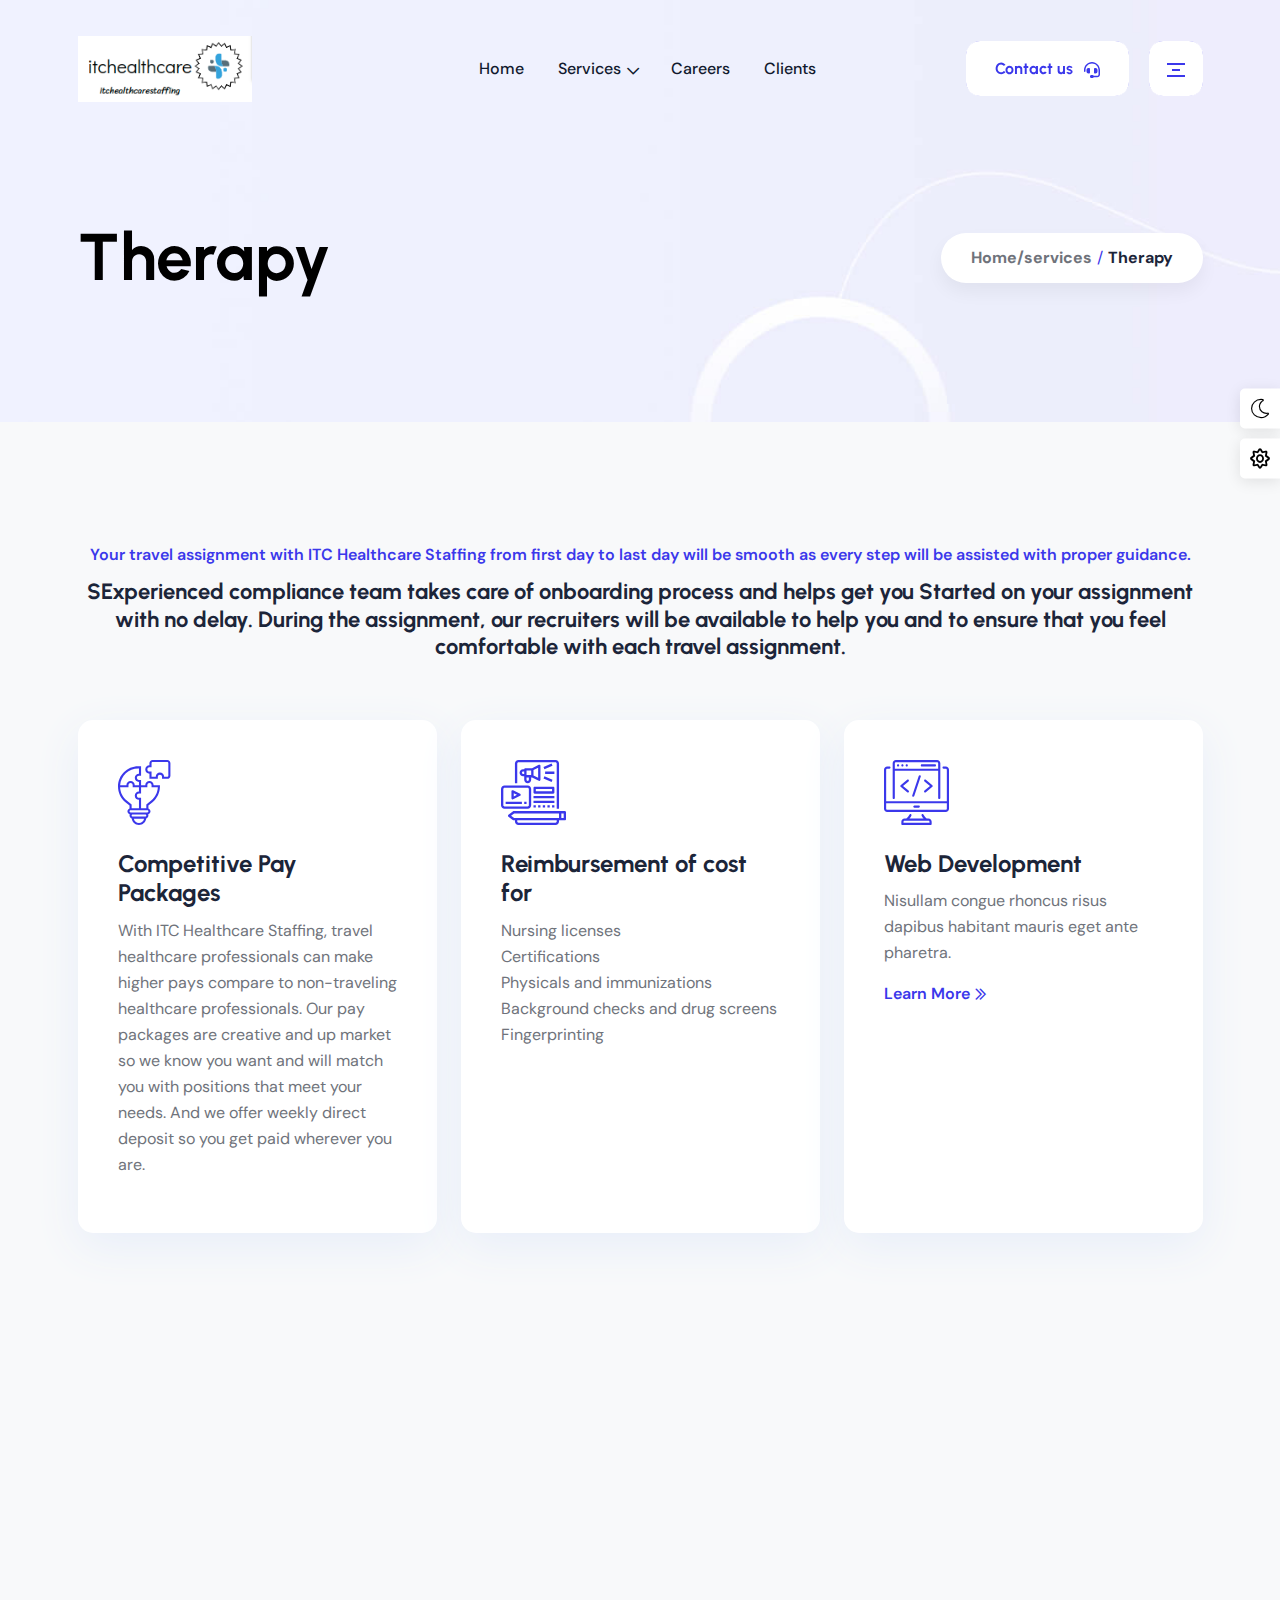
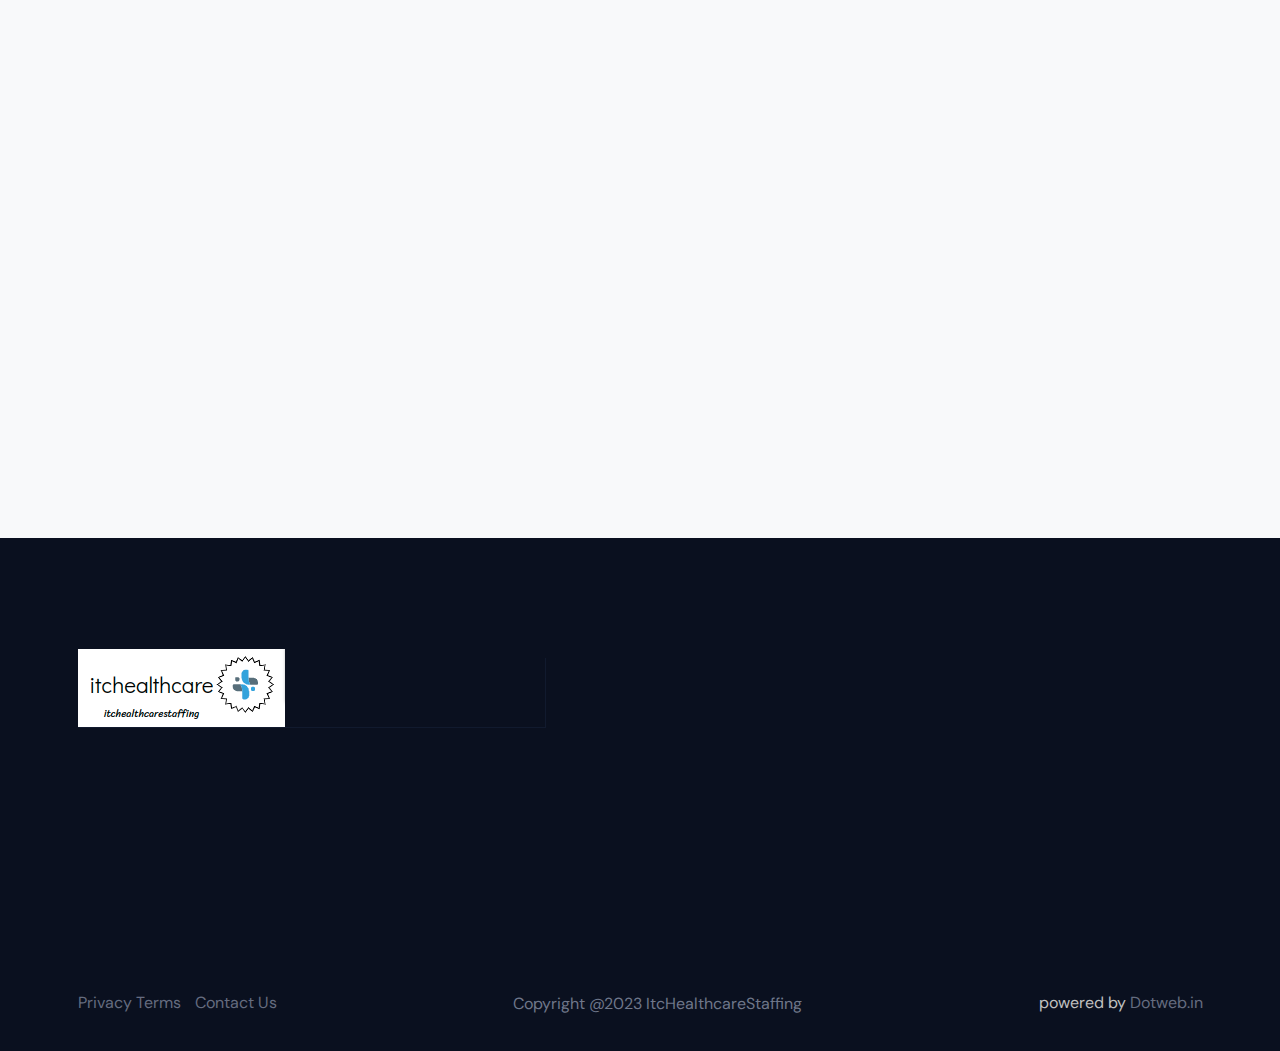
<file: theme0/theme/therapy.html>
<!DOCTYPE html>
<html lang="en">

<head>
    <meta charset="UTF-8">
    <meta http-equiv="X-UA-Compatible" content="IE=edge">
    <meta name="viewport" content="width=device-width, initial-scale=1.0">
    <title>ITC Healthcare Staffing </title>
    <link rel="shortcut icon" type="image/x-icon" href="assets/images/fav.png">
    <link rel="stylesheet" href="assets/css/plugins/swiper.min.css">
    <link rel="stylesheet" href="assets/css/plugins/fontawesome-5.css">
    <link rel="stylesheet" href="assets/css/plugins/unicons.css">
    <link rel="stylesheet" href="assets/css/plugins/fancybox.min.css">
    <link rel="stylesheet" href="assets/css/plugins/metismenu.css">
    <link rel="stylesheet" href="assets/css/vendor/bootstrap.min.css">
    <link rel="stylesheet" href="assets/css/plugins/hover-revel.css">
    <link rel="stylesheet" href="assets/css/plugins/animate.min.css">
    <link rel="stylesheet" href="assets/css/style.css">
</head>

<body>
    <!-- start header area -->
    <!-- header one -->
    <header class="header-one header--sticky">
        <div class="container">
            <div class="row align-items-center">
                <div class="col-lg-2 col-md-3 col-4">
                    <!-- logo area start -->
                    <a href="index.html" class="thumbnail">
                        <img class="active-light" src="2.png" alt="axela-logo">
                        <img class="active-dark" src="2.png" alt="axela-logo">
                    </a>
                    <!-- logo area end -->
                </div>
                <div class="col-lg-7 d-none d-xl-block">
                    <div class="main-header">
                        <nav class="main-nav">
                            <ul class="mainmenu">
                                <li class="">
                                    <a href="index.html">Home</a>
                                    <!-- <ul class="submenu home-mega">
                                        <li class="m-1">
                                            <ul class="multiple">
                                                <li><a class="multi" href="index.html">Creative Agency</a></li>
                                                <li><a class="multi" href="index-two.html">Corporate Agency</a></li>
                                                <li><a class="multi" href="index-three.html">StartUp Agency</a></li>
                                                <li><a class="multi" href="index-four.html">Digital Agency</a></li>
                                                <li><a class="multi" href="index-five.html">Portfolio Agency</a></li>
                                                <li><a class="multi" href="index-six.html">Full Screen Slider</a></li>
                                                <li><a class="multi" href="index-seven.html">Portfolio Showcase</a></li>
                                            </ul>
                                        </li>
                                        <li class="m-1">
                                            <ul class="single">
                                                <li><a class="multi" href="one-page-one.html">Creative OnePage</a></li>
                                                <li><a class="multi" href="one-page-two.html">Corporate OnePage</a></li>
                                                <li><a class="multi" href="one-page-three.html">StartUp OnePage</a></li>
                                                <li><a class="multi" href="one-page-four.html">Digital OnePage</a></li>
                                                <li><a class="multi" href="one-page-five.html">Portfolio OnePage</a></li>
                                            </ul>
                                        </li>
                                    </ul> -->
                                </li>
                                <!-- <li>
                                    <a href="about.html">About</a>
                                </li> -->
                                <li class="has-droupdown">
                                    <a href="#">Services</a>
                                    <ul class="submenu">
                                        <li><a class="single" href="nursing.html">Nursing</a></li>
                                        <li><a class="single" href="allied.html">Allied Healthcare </a></li>
                                        <li><a class="single" href="therapy.html">Therapy</a></li>
                                    </ul>
                                </li>
                                <!-- <li class="has-droupdown">
                                    <a href="#">Pages</a>
                                    <ul class="submenu home-mega home-mega2">
                                        <li class="m-1">
                                            <ul class="multiple">
                                                <li><a class="multi" href="appoinment.html">Appoinment</a></li>
                                                <li><a class="multi" href="about.html">About Us</a></li>
                                                <li><a class="multi" href="price-plan.html">Price Plans</a></li>
                                                <li><a class="multi" href="faq.html">FAQ Page</a></li>
                                                <li><a class="multi" href="testimonial.html">Testimonial</a></li>
                                                <li><a class="multi" href="404.html">404 Page</a></li>
                                            </ul>
                                        </li>
                                        <li class="m-1">
                                            <ul class="multiple">
                                                <li><a class="multi" href="portfolio.html">Portfolio Style 1</a></li>
                                                <li><a class="multi" href="portfolio-style-2.html">Portfolio Style 2</a></li>
                                                <li><a class="multi" href="portfolio-style-3.html">Portfolio Style 3</a></li>
                                                <li><a class="multi" href="portfolio-style-4.html">Portfolio Style 4</a></li>
                                                <li><a class="multi" href="portfolio-style-5.html">Portfolio Style 5</a></li>
                                                <li><a class="multi" href="project-details.html">Portfolio Details</a></li>
                                            </ul>
                                        </li>
                                        <li class="m-1">
                                            <ul class="multiple last">
                                                <li><a class="multi" href="team.html">Team Style 1</a></li>
                                                <li><a class="multi" href="team-style-2.html">Team Style 2</a></li>
                                                <li><a class="multi" href="team-style-3.html">Team Style 3</a></li>
                                                <li><a class="multi" href="team-style-4.html">Team Style 4</a></li>
                                                <li><a class="multi" href="team-style-5.html">Team Style 5</a></li>
                                                <li><a class="multi" href="team-details.html">Team Details</a></li>
                                            </ul>
                                        </li>
                                    </ul>
                                </li> -->
                                <!-- <li class="has-droupdown">
                                    <a href="#">Blog</a>
                                    <ul class="submenu">
                                        <li><a class="single" href="blog-list.html">Blog List</a></li>
                                        <li><a class="single" href="blog-grid.html">Blog Grid</a></li>
                                        <li><a class="single" href="blog-details.html">Blog Details</a></li>
                                    </ul>
                                </li> -->
                                <!-- <li>
                                    <a href="contactus.html">Contact</a>
                                </li> -->
                                <li>
                                    <a href="career.html">Careers</a>
                                </li>
                                <li>
                                    <a href="">Clients</a>
                                </li>
                            </ul>
                        </nav>
                    </div>
                </div>
                <div class="col-xl-3 col-lg-10 col-md-9 col-8">
                    <div class="header-right">
                        <a href="contactus.html" class="rts-btn btn-secondary call-btn">Contact us
                            <svg xmlns="http://www.w3.org/2000/svg" width="16" height="16" viewBox="0 0 16 16" fill="none">
                                <path d="M5.96875 7C5.96875 6.46875 5.5 6 4.96875 6H4.5C3.375 6 2.5 6.90625 2.5 8.03125V9.5C2.5 10.625 3.375 11.5 4.5 11.5H5C5.53125 11.5 6 11.0625 6 10.5L5.96875 7ZM8 0C3.5 0 0.125 3.75 0 8V9.25C0 9.6875 0.3125 10 0.71875 10C1.09375 10 1.5 9.6875 1.5 9.25V8C1.5 4.4375 4.40625 1.53125 8 1.53125C11.5625 1.53125 14.5 4.4375 14.5 8V12.5C14.5 13.2188 13.9375 13.75 13.25 13.75H9.78125C9.53125 13.3125 9.03125 13 8.5 13H7.53125C6.8125 13 6.15625 13.5 6 14.2188C5.84375 15.1875 6.5625 16 7.46875 16H8.5C9.03125 16 9.53125 15.7188 9.78125 15.25H13.25C14.75 15.25 16 14.0312 16 12.5V8C15.8438 3.75 12.4688 0 8 0ZM11.5 11.5C12.5938 11.5 13.5 10.625 13.5 9.5V8.03125C13.5 6.90625 12.5938 6 11.5 6H11C10.4375 6 10 6.46875 10 7.03125V10.5C10 11.0625 10.4375 11.5 11 11.5H11.5Z" fill="#3B38EB" />
                            </svg>
                        </a>
                        <a id="menu-btn" href="#" class="rts-btn btn-secondary menu-btn" onclick="event.preventDefault();">
                            <svg xmlns="http://www.w3.org/2000/svg" width="18" height="14" viewBox="0 0 18 14" fill="none">
                                <rect y="12" width="18" height="2" fill="#3B38EB" />
                                <rect x="5" y="6" width="8" height="2" fill="#3B38EB" />
                                <rect width="18" height="2" fill="#3B38EB" />
                            </svg>
                        </a>
                    </div>
                </div>
            </div>
        </div>
    </header>
    <!-- header one End -->
    <!-- ENd Header Area -->
    <div id="side-bar" class="side-bar">
        <button class="close-icon-menu"><i class="far fa-times"></i></button>
        <!-- inner menu area desktop start -->
        <div class="rts-sidebar-menu-desktop">
            <a class="logo-1" href="index.html"><img class="logo" src="2.png" alt="axela_logo"></a>
            <a class="logo-2" href="index.html"><img class="normal logo" src="2.png" alt="axela-logo"></a>
            <div class="body d-none d-xl-block">

                <p class="disc">
                    Provide a basic informationg of yourself  so we can start looking for matches
                </p>
                <div class="social-wrapper-two">
                    <ul class="social-area">
                        <li data-sal-delay="150" data-sal="slide-up" data-sal-duration="800" class="sal-animate"><a href="#"><i class="fab fa-facebook-f"></i></a></li>
                        <li data-sal-delay="250" data-sal="slide-up" data-sal-duration="800" class="sal-animate"><a href="#"><i class="fab fa-twitter"></i></a></li>
                        <li data-sal-delay="350" data-sal="slide-up" data-sal-duration="800" class="sal-animate"><a href="#"><i class="fab fa-linkedin-in"></i></a></li>
                        <li data-sal-delay="450" data-sal="slide-up" data-sal-duration="800" class="sal-animate"><a href="#"><i class="fab fa-skype"></i></a></li>
                    </ul>
                </div>
                <div class="get-in-touch mt--50">
                    <!-- title -->
                    <div class="h6 title">Get In Touch</div>
                    <!-- title End -->
                    <div class="wrapper">
                        <!-- single -->
                        <div class="single">
                            <i class="fas fa-phone-alt"></i>
                            <a href="tel:+ (732) 823-5562">+ (732) 823-5562</a>
                        </div>
                        <!-- single ENd -->
                        <!-- single -->
                        <div class="single">
                            <i class="fas fa-envelope"></i>
                            <a href="#">info@itchealth.com</a>
                        </div>
                        <!-- single ENd -->
                        <!-- single -->
                        <!-- <div class="single">
                            <i class="fas fa-globe"></i>
                            <a href="#">www.webexample.com</a>
                        </div> -->
                        <!-- single ENd -->
                        <!-- single -->
                        <div class="single">
                            <i class="fas fa-map-marker-alt"></i>
                            <a href="#">190 Tamarack Cir, Skillman, New Jersey 08558</a>
                        </div>
                        <!-- single ENd -->
                    </div>
                </div>
            </div>
            <div class="body-mobile d-block d-xl-none">
                <nav class="nav-main mainmenu-nav mt--30">
                    <ul class="mainmenu" id="mobile-menu-active">
                        <li class="has-droupdown">
                            <a href="index.html">Home</a>
                            <!-- <ul class="submenu">
                                <a href="#" class="tag">Multipages</a>
                                <li><a class="mobile-menu-link" href="index.html">Creative Agency</a></li>
                                <li><a class="mobile-menu-link" href="index-two.html">Corporate Agency</a></li>
                                <li><a class="mobile-menu-link" href="index-three.html">StartUp Agency</a></li>
                                <li><a class="mobile-menu-link" href="index-four.html">Digital Agency</a></li>
                                <li><a class="mobile-menu-link" href="index-five.html">Portfolio Agency</a></li>
                                <li><a class="mobile-menu-link" href="index-six.html">Full Screen Slider</a></li>
                                <li><a class="mobile-menu-link" href="index-seven.html">Portfolio Showcase</a></li>
                            </ul> -->
                            <!-- <ul class="submenu">
                                <a href="#" class="tag">Onepages</a>
                                <li><a class="mobile-menu-link" href="one-page-one.html">Creative OnePage</a></li>
                                <li><a class="mobile-menu-link" href="one-page-two.html">Corporate OnePage</a></li>
                                <li><a class="mobile-menu-link" href="one-page-three.html">StartUp OnePage</a></li>
                                <li><a class="mobile-menu-link" href="one-page-four.html">Digital OnePage</a></li>
                                <li><a class="mobile-menu-link" href="one-page-five.html">Portfolio OnePage</a></li>
                            </ul> -->
                        </li>
                        <!-- <li><a href="about.html">About Us</a></li> -->
                        <li class="has-droupdown">
                            <a href="#">Services</a>
                            <ul class="submenu">
                                <li><a class="single" href="nursing.html">Nursing</a></li>
                                <li><a class="single" href="allied.html">Allied health care</a></li>
                                <li><a class="single" href="therapy.html">Therapy</a></li>
                            </ul>
                        </li>
                        <!-- <li class="has-droupdown">
                            <a href="#">Pages</a>
                            <ul class="submenu">
                                <li><a class="mobile-menu-link" href="service.html">Services</a></li>
                                <li><a class="mobile-menu-link" href="service-details.html">Service Details</a></li>
                                <li><a class="mobile-menu-link" href="team.html">Team</a></li>
                                <li><a class="mobile-menu-link" href="team-details.html">Team Details</a></li>
                                <li><a class="mobile-menu-link" href="faq.html">FAQ Page</a></li>
                                <li><a class="mobile-menu-link" href="price-plan.html">Price Plan</a></li>
                                <li><a class="mobile-menu-link" href="404.html">404 Page</a></li>
                                <li><a class="mobile-menu-link" href="portfolio.html">Portfolio Style 1</a></li>
                                <li><a class="mobile-menu-link" href="portfolio-style-2.html">Portfolio Style 2</a></li>
                                <li><a class="mobile-menu-link" href="portfolio-style-3.html">Portfolio Style 3</a></li>
                                <li><a class="mobile-menu-link" href="portfolio-style-4.html">Portfolio Style 4</a></li>
                                <li><a class="mobile-menu-link" href="portfolio-style-5.html">Portfolio Style 5</a></li>
                                <li><a class="mobile-menu-link" href="project-details.html">Portfolio Details</a></li>
                                <li><a class="mobile-menu-link" href="team.html">Team Style 1</a></li>
                                <li><a class="mobile-menu-link" href="team-style-2.html">Team Style 2</a></li>
                                <li><a class="mobile-menu-link" href="team-style-3.html">Team Style 3</a></li>
                                <li><a class="mobile-menu-link" href="team-style-4.html">Team Style 4</a></li>
                                <li><a class="mobile-menu-link" href="team-style-5.html">Team Style 5</a></li>
                                <li><a class="mobile-menu-link" href="team-details.html">Team Details</a></li>
                            </ul>
                        </li> -->
                        <!-- <li class="has-droupdown">
                            <a href="#">Blog</a>
                            <ul class="submenu">
                                <li><a class="mobile-menu-link" href="blog-list.html">Blog List</a></li>
                                <li><a class="mobile-menu-link" href="blog-grid.html">Blog Grid</a></li>
                                <li><a class="mobile-menu-link" href="blog-details.html">Blog Details</a></li>
                            </ul>
                        </li> -->
                        <li>
                            <a href="contactus.html">Careers</a>
                        </li>
                        <li>
                            <a href="contactus.html">Clients</a>
                        </li>
                        <li>
                            <a href="contactus.html">Contact Us</a>
                        </li>
                    </ul>
                </nav>
                <div class="social-wrapper-two mt--50">
                    <ul class="social-area">
                        <li data-sal-delay="150" data-sal="slide-up" data-sal-duration="800" class="sal-animate"><a href="#"><i class="fab fa-facebook-f"></i></a></li>
                        <li data-sal-delay="250" data-sal="slide-up" data-sal-duration="800" class="sal-animate"><a href="#"><i class="fab fa-twitter"></i></a></li>
                        <li data-sal-delay="350" data-sal="slide-up" data-sal-duration="800" class="sal-animate"><a href="#"><i class="fab fa-linkedin-in"></i></a></li>
                        <li data-sal-delay="450" data-sal="slide-up" data-sal-duration="800" class="sal-animate"><a href="#"><i class="fab fa-skype"></i></a></li>
                    </ul>
                </div>
                <!-- <a href="#" class="rts-btn btn-primary ml--20 ml_sm--5 header-one-btn quote-btnmenu">Get Quote</a> -->
            </div>
        </div>
        <!-- inner menu area desktop End -->
    </div>

    <div id="anywhere-home"></div>

    <!-- start breadcrumb area -->
    <div class="rts-breadcrumb-area breadcrumb-bg bg_image">
        <div class="container">
            <div class="row align-items-center">
                <div class="col-xl-6 col-lg-6 col-md-6 col-sm-12 col-12 breadcrumb-1">
                    <h1 class="title" data-sal-delay="150" data-sal="slide-up" data-sal-duration="800">Therapy</h1>
                </div>
                <div class="col-xl-6 col-lg-6 col-md-6 col-sm-12 col-12">
                    <div class="bread-tag">
                        <a  data-sal-delay="250" data-sal="slide-up" data-sal-duration="800">Home/services</a>
                        <span> / </span>
                        <a href="#" class="active" data-sal-delay="450" data-sal="slide-up" data-sal-duration="800">Therapy</a>
                    </div>
                </div>
            </div>
        </div>
    </div>
    <!-- end breadcrumb area -->

    <!-- service-appoinment-area start -->
     <div class="rts-service-area bg-light rts-section-gap service-bg_shape service-inner">
        <div class="container">
            <div class="row">
                <div class="col-lg-12">
                    <div class="title-area text-center">
                        <span data-sal-delay="150" data-sal="slide-up" data-sal-duration="800">Your travel assignment with ITC Healthcare Staffing from first 
                            day to last day will be smooth as every step will be assisted with proper guidance.</span>
                        <h6 class="title" data-sal-delay="250" data-sal="slide-up" data-sal-duration="800">SExperienced compliance team takes care of onboarding process and helps get you Started on your assignment with no delay. During the assignment, our recruiters will
                             be available to help you and to ensure that 
                             you feel comfortable with each travel assignment.</h6>
                    </div>
                </div>
            </div>
            <div class="row g-24 mt--5">
                <div class="col-lg-4" data-sal-delay="150" data-sal="slide-up" data-sal-duration="800">
                   
                    <div class="rts-single-service-one">
                        <div class="icon">
                            <img src="assets/images/service/01.svg" alt="axela_service">
                        </div>
                        <a href="#">
                            <h5 class="title">
                                Competitive Pay Packages
                            </h5>
                        </a>
                        <p class="disc">
                            With ITC Healthcare Staffing, travel healthcare professionals can make higher pays compare to non-traveling healthcare professionals. Our pay packages are creative and up market so we know you want and will match you with positions that meet your needs.
                             And we offer weekly direct deposit so you get paid wherever you are.
                        </p>
                        <!-- <a href="#" class="rts-read-more">Learn More<i class="far fa-chevron-double-right"></i></a> -->
                    </div>
                 
                </div>
                <div class="col-lg-4" data-sal-delay="250" data-sal="slide-up" data-sal-duration="800">
                 
                    <div class="rts-single-service-one">
                        <div class="icon">
                            <img src="assets/images/service/02.svg" alt="axela_service">
                        </div>
                        <a href="#">
                            <h5 class="title">
                                Reimbursement of cost for
                            </h5>
                        </a>
                        <p class="disc">
                            Nursing licenses <br/> Certifications <br/>Physicals and immunizations <br/> Background checks and drug screens <br/>Fingerprinting
                        </p>
                        <!-- <a href="#" class="rts-read-more">Learn More<i class="far fa-chevron-double-right"></i></a> -->
                    </div>
                  
                </div>
                <div class="col-lg-4" data-sal-delay="350" data-sal="slide-up" data-sal-duration="800">
                  
                    <div class="rts-single-service-one">
                        <div class="icon">
                            <img src="assets/images/service/03.svg" alt="axela_service">
                        </div>
                        <a href="#">
                            <h5 class="title">
                                Web Development
                            </h5>
                        </a>
                        <p class="disc">
                            Nisullam congue rhoncus risus dapibus habitant mauris eget ante pharetra.
                        </p>
                        <a href="#" class="rts-read-more">Learn More<i class="far fa-chevron-double-right"></i></a>
                    </div>
                  
                </div>
                <div class="col-lg-3" data-sal-delay="450" data-sal="slide-up" data-sal-duration="800">
                 
                    <div class="rts-single-service-one">
                        <div class="icon">
                            <img src="assets/images/service/04.svg" alt="axela_service">
                        </div>
                        <a href="#">
                            <h5 class="title">
                                Technology Solution
                            </h5>
                        </a>
                        <p class="disc">
                            Nisullam congue rhoncus risus dapibus habitant mauris eget ante pharetra.
                        </p>
                        <a href="#" class="rts-read-more">Learn More<i class="far fa-chevron-double-right"></i></a>
                    </div>
                  
                </div>
                <div class="col-lg-3" data-sal-delay="150" data-sal="slide-up" data-sal-duration="800">
                   
                    <div class="rts-single-service-one">
                        <div class="icon">
                            <img src="assets/images/service/05.svg" alt="axela_service">
                        </div>
                        <a href="#">
                            <h5 class="title">
                                Business Solution
                            </h5>
                        </a>
                        <p class="disc">
                            Nisullam congue rhoncus risus dapibus habitant mauris eget ante pharetra.
                        </p>
                        <a href="#" class="rts-read-more">Learn More<i class="far fa-chevron-double-right"></i></a>
                    </div>
                   
                </div>
                <div class="col-lg-3" data-sal-delay="250" data-sal="slide-up" data-sal-duration="800">
                   
                    <div class="rts-single-service-one">
                        <div class="icon">
                            <img src="assets/images/service/06.svg" alt="axela_service">
                        </div>
                        <a href="#">
                            <h5 class="title">
                                Creative Layout
                            </h5>
                        </a>
                        <p class="disc">
                            Nisullam congue rhoncus risus dapibus habitant mauris eget ante pharetra.
                        </p>
                        <a href="#" class="rts-read-more">Learn More<i class="far fa-chevron-double-right"></i></a>
                    </div>
                 
                </div>
                <div class="col-lg-3" data-sal-delay="350" data-sal="slide-up" data-sal-duration="800">
                   
                    <div class="rts-single-service-one">
                        <div class="icon">
                            <img src="assets/images/service/07.svg" alt="axela_service">
                        </div>
                        <a href="#">
                            <h5 class="title">
                                Content strategy
                            </h5>
                        </a>
                        <p class="disc">
                            Nisullam congue rhoncus risus dapibus habitant mauris eget ante pharetra.
                        </p>
                        <a href="#" class="rts-read-more">Learn More<i class="far fa-chevron-double-right"></i></a>
                    </div>
                  
                </div>
                <div class="col-lg-3" data-sal-delay="450" data-sal="slide-up" data-sal-duration="800">
                  
                    <div class="rts-single-service-one">
                        <div class="icon">
                            <img src="assets/images/service/08.svg" alt="axela_service">
                        </div>
                        <a href="#">
                            <h5 class="title">
                                Product Design
                            </h5>
                        </a>
                        <p class="disc">
                            Nisullam congue rhoncus risus dapibus habitant mauris eget ante pharetra.
                        </p>
                        <a href="#" class="rts-read-more">Learn More<i class="far fa-chevron-double-right"></i></a>
                    </div>
                    
                </div>
            </div>
        </div>
    </div> 
    <!-- service-appoinment-area End -->

    <!-- start call to action area -->
    <!-- <div class="rts-callto-acation-area rts-callto-acation-area4 bg-call-to-action-two">
        <div class="container">
            <div class="row">
                <div class="col-12">
                    <div class="cta-two-wrapper">
                        <div class="title-area">
                            <span data-sal-delay="150" data-sal="slide-up" data-sal-duration="800">Simple Easy Quick Steps</span>
                            <h3 class="title" data-sal-delay="250" data-sal="slide-up" data-sal-duration="800">Have any project in <br>your Mind?</h3>
                        </div>
                        <div class="cta-contact-box">
                            <div class="left-side">
                                <p data-sal-delay="150" data-sal="slide-up" data-sal-duration="800">Mail us anytime</p>
                                <a href="#" class="email" data-sal-delay="250" data-sal="slide-up" data-sal-duration="800">info@example.com</a>
                            </div>
                            <div class="right-side">
                                <p data-sal-delay="150" data-sal="slide-up" data-sal-duration="800">Call us 24/7</p>
                                <a href="#" class="phone" data-sal-delay="250" data-sal="slide-up" data-sal-duration="800">+252-2136.21458</a>
                            </div>
                        </div>
                    </div>
                </div>
            </div>
        </div>
    </div> -->
    <!-- end call to action area -->

    <!-- rts pricing area start -->
    <!-- <div class="pricing-area-h2 rts-section-gap">
        <div class="container">
            <div class="row mb--30">
                <div class="col-12">
                    <div class="title-area text-center">
                        <span data-sal-delay="150" data-sal="slide-up" data-sal-duration="800">Price Table</span>
                        <h2 class="title" data-sal-delay="250" data-sal="slide-up" data-sal-duration="800">Our Price
                            Plan</h2>
                    </div>
                </div>
            </div>
            <div class="row g-24">
                <div class="col-lg-4">
                   
                    <div class="single-pricing-area-h2" data-sal-delay="150" data-sal="slide-up" data-sal-duration="800">
                        <div class="pricing-head">
                            <h5 class="title">
                                Price Table
                            </h5>
                        </div>
                        <div class="pricing-body">
                            <h3 class="title">
                                $29 <span>/month</span>
                            </h3>
                            <p class="disc">
                                Sodales curae dictum nisi duis purus sapien cum facilisi odio
                            </p>
                            <div class="feature-area">
                                <div class="single-feature">
                                    <i class="fas fa-check-circle"></i>
                                    <span>Business Solution</span>
                                </div>
                                <div class="single-feature">
                                    <i class="fas fa-check-circle"></i>
                                    <span>Expert Consultancy</span>
                                </div>
                                <div class="single-feature">
                                    <i class="fas fa-check-circle"></i>
                                    <span>Growth Management</span>
                                </div>
                                <div class="single-feature">
                                    <i class="fas fa-check-circle"></i>
                                    <span>Marketing Expert</span>
                                </div>
                                <div class="single-feature">
                                    <i class="fas fa-check-circle"></i>
                                    <span>Content Solution</span>
                                </div>
                            </div>
                            <a class="rts-btn btn-secondary" href="#">Get Started</a>
                        </div>
                    </div>
                 
                </div>
                <div class="col-lg-4">
                   
                    <div class="single-pricing-area-h2 standared" data-sal-delay="250" data-sal="slide-up" data-sal-duration="800">
                        <div class="pricing-head">
                            <h5 class="title">
                                Standard Plan
                            </h5>
                        </div>
                        <div class="pricing-body">
                            <h3 class="title">
                                $59 <span>/month</span>
                            </h3>
                            <p class="disc">
                                Sodales curae dictum nisi duis purus sapien cum facilisi odio
                            </p>
                            <div class="feature-area">
                                <div class="single-feature">
                                    <i class="fas fa-check-circle"></i>
                                    <span>Business Solution</span>
                                </div>
                                <div class="single-feature">
                                    <i class="fas fa-check-circle"></i>
                                    <span>Expert Consultancy</span>
                                </div>
                                <div class="single-feature">
                                    <i class="fas fa-check-circle"></i>
                                    <span>Growth Management</span>
                                </div>
                                <div class="single-feature">
                                    <i class="fas fa-check-circle"></i>
                                    <span>Marketing Expert</span>
                                </div>
                                <div class="single-feature">
                                    <i class="fas fa-check-circle"></i>
                                    <span>Content Solution</span>
                                </div>
                            </div>
                            <a class="rts-btn btn-secondary" href="#">Get Started</a>
                        </div>
                    </div>
                   
                </div>
                <div class="col-lg-4">
                 
                    <div class="single-pricing-area-h2" data-sal-delay="350" data-sal="slide-up" data-sal-duration="800">
                        <div class="pricing-head">
                            <h5 class="title">
                                Premium Plan
                            </h5>
                        </div>
                        <div class="pricing-body">
                            <h3 class="title">
                                $89 <span>/month</span>
                            </h3>
                            <p class="disc">
                                Sodales curae dictum nisi duis purus sapien cum facilisi odio
                            </p>
                            <div class="feature-area">
                                <div class="single-feature">
                                    <i class="fas fa-check-circle"></i>
                                    <span>Business Solution</span>
                                </div>
                                <div class="single-feature">
                                    <i class="fas fa-check-circle"></i>
                                    <span>Expert Consultancy</span>
                                </div>
                                <div class="single-feature">
                                    <i class="fas fa-check-circle"></i>
                                    <span>Growth Management</span>
                                </div>
                                <div class="single-feature">
                                    <i class="fas fa-check-circle"></i>
                                    <span>Marketing Expert</span>
                                </div>
                                <div class="single-feature">
                                    <i class="fas fa-check-circle"></i>
                                    <span>Content Solution</span>
                                </div>
                            </div>
                            <a class="rts-btn btn-secondary" href="#">Get Started</a>
                        </div>
                    </div>
                  
                </div>
            </div>
        </div>
    </div> -->
    <!-- rts pricing area end -->

    <!-- start Footer area -->

    <!-- our brand area style two -->
    <!-- <div class="rts-brand-area bg_brand--two ptb--100">
        <div class="container">
            <div class="row">
                <div class="col-12">
                    <div class="brand-wrapper-two">
                       
                        <div class="swiper brand-1">
                            <div class="swiper-wrapper">
                                <div class="swiper-slide">
                                    <a href="#"><img src="assets/images/brand/06.png" alt="Brand_area_images"></a>
                                </div>
                                <div class="swiper-slide">
                                    <a href="#"><img src="assets/images/brand/07.png" alt="Brand_area_images"></a>
                                </div>
                                <div class="swiper-slide">
                                    <a href="#"><img src="assets/images/brand/08.png" alt="Brand_area_images"></a>
                                </div>
                                <div class="swiper-slide">
                                    <a href="#"><img src="assets/images/brand/09.png" alt="Brand_area_images"></a>
                                </div>
                                <div class="swiper-slide">
                                    <a href="#"><img class="mt-dec-brand" src="assets/images/brand/10.png" alt="Brand_area_images"></a>
                                </div>
                                <div class="swiper-slide">
                                    <a href="#"><img src="assets/images/brand/06.png" alt="Brand_area_images"></a>
                                </div>
                                <div class="swiper-slide">
                                    <a href="#"><img src="assets/images/brand/07.png" alt="Brand_area_images"></a>
                                </div>
                                <div class="swiper-slide">
                                    <a href="#"><img src="assets/images/brand/08.png" alt="Brand_area_images"></a>
                                </div>
                                <div class="swiper-slide">
                                    <a href="#"><img src="assets/images/brand/09.png" alt="Brand_area_images"></a>
                                </div>
                                <div class="swiper-slide">
                                    <a href="#"><img class="mt-dec-brand" src="assets/images/brand/10.png" alt="Brand_area_images"></a>
                                </div>
                            </div>
                        </div>
                      
                    </div>
                </div>
            </div>
        </div>
    </div> -->
    <!-- our brand area style two End -->
    <!-- ENd Footer Area -->

    <!-- start header area -->
    <!-- footer area start -->
    <div class="rts-footer-three-area rts-section-gapTop footer-three-bg">
        <div class="container">
            <div class="row g-0">
                <div class="col-lg-5">
                    <div class="single-footer-three-wized">
                        <div class="header">
                            <a href="#">
                                <img src="2.png" alt="Footer_logo">
                            </a>
                        </div>
                        <div class="body left" data-sal-delay="150" data-sal="slide-up" data-sal-duration="800">
                            <p class="disc">
                                The best journeys in life are those that answer question you never thought to ask
                            </p>
                            <ul class="social-area">
                                <li data-sal-delay="150" data-sal="slide-up" data-sal-duration="800" class="sal-animate"><a href="#"><i class="fab fa-facebook-f"></i></a></li>
                                <li data-sal-delay="250" data-sal="slide-up" data-sal-duration="800" class="sal-animate"><a href="#"><i class="fab fa-twitter"></i></a></li>
                                <li data-sal-delay="350" data-sal="slide-up" data-sal-duration="800" class="sal-animate"><a href="#"><i class="fab fa-linkedin-in"></i></a></li>
                                <li data-sal-delay="450" data-sal="slide-up" data-sal-duration="800" class="sal-animate"><a href="#"><i class="fab fa-skype"></i></a></li>
                            </ul>
                        </div>
                    </div>
                </div>
                <div class="col-lg-7">
                    <div class="footer-right-three">
                        <!-- single wized -->
                        <div class="single-footer-three-wized" data-sal-delay="250" data-sal="slide-up" data-sal-duration="800">
                            <div class="header">
                                <h5 class="title">
                                    Our Menu
                                </h5>
                            </div>
                            <div class="body">
                                <ul class="list">
                                    <li><a href="#"><i class="far fa-chevron-double-right"></i>Home</a></li>
                                    <li><a href="#"><i class="far fa-chevron-double-right"></i>Services</a></li>
                                    <li><a href="#"><i class="far fa-chevron-double-right"></i>Careers</a></li>
                                    <li><a href="#"><i class="far fa-chevron-double-right"></i>Clients</a></li>
                                    <li><a href="#"><i class="far fa-chevron-double-right"></i>Contact us</a></li>
                                </ul>
                            </div>
                        </div>
                        <!-- single wized end -->
                        <!-- single wized -->
                        <div class="single-footer-three-wized" data-sal-delay="350" data-sal="slide-up" data-sal-duration="800">
                            <div class="header">
                                <h5 class="title">
                                    Office Info
                                </h5>
                            </div>
                            <div class="body">
                                <!-- single map area -->
                                <div class="rts-footer-contact">
                                    <div class="icon">
                                        <i class="fas fa-map-marker-alt"></i>
                                    </div>
                                    <a href="#" class="map">
                                        190 Tamarack Cir, Skillman,<br> 
                                        New Jersey 08558 
                                        
                                    </a>
                                </div>
                                <!-- single map area End -->
                                <!-- single map area -->
                                <div class="rts-footer-contact">
                                    <div class="icon">
                                        <i class="fas fa-map-markr-alt">
                                            <svg xmlns="http://www.w3.org/2000/svg" width="16" height="16" fill="currentColor" class="bi bi-phone-fill" viewBox="0 0 16 16">
                                                <path d="M3 2a2 2 0 0 1 2-2h6a2 2 0 0 1 2 2v12a2 2 0 0 1-2 2H5a2 2 0 0 1-2-2V2zm6 11a1 1 0 1 0-2 0 1 1 0 0 0 2 0z"/>
                                              </svg>
                                        </i>
                                    </div>
                                    <a href="tel: + (732) 823-5562" class="call">
                                        + (732) 823-5562
                                    </a>
                                </div>
                                <!-- single map area End -->
                            </div>
                        </div>
                        <!-- single wized end -->
                        <!-- single wized -->
                        <!-- <div class="single-footer-three-wized" data-sal-delay="450" data-sal="slide-up" data-sal-duration="800">
                            <div class="header right">
                                <h5 class="title">
                                    Newsletter
                                </h5>
                            </div>
                            <div class="body right">
                                <p>Don’t worry! We don’t spam</p>
                                <form action="#">
                                    <input type="text" name="mail" placeholder="Enter your email" required>
                                    <i class="fas fa-envelope"></i>
                                </form>
                            </div>
                        </div> -->
                        <!-- single wized end -->
                    </div>
                </div>
            </div>
        </div>
    </div>
    <!-- footer area end -->

    <!-- rts-copyright-area -->
    <div class="rts-copyright-area-three">
        <div class="container">
            <div class="row">
                <div class="col-12">
                    <div class="wrapper dot">
                        <div class="left dot">
                            <a style="color: #656C7F;" href="">Privacy Terms</a>
                            <a style="color: #656C7F;"  href="contactus.html">Contact Us</a>
                        </div>
                        <div class="mid">
                            <p>Copyright @2023 ItcHealthcareStaffing</p>
                        </div>
                        <div class=" right">
                            <span class="dot" >powered by</span>
                         <a  href="https://www.dotweb.in"> <span style="color: #656C7F;">Dotweb.in</span></a> 
                         
                        </div>
                    </div>
                </div>
            </div>
        </div>
    </div>
    <!-- rts-copyright-area ENd -->
    <!-- ENd Header Area -->

    <div class="modal-sidebar-scroll rts-dark-light">
        <ul>
            <li><span>Dark</span><i class="rts-go-dark fal fa-moon"></i></li>
            <li><span>Light</span><i class="rts-go-light far fa-sun"></i></li>
        </ul>
    </div>


    <div class="loader-wrapper">
        <div class="loader">
        </div>
        <div class="loader-section section-left"></div>
        <div class="loader-section section-right"></div>
    </div>


    <div class="progress-wrap">
        <svg class="progress-circle svg-content" width="100%" height="100%" viewBox="-1 -1 102 102">
            <path d="M50,1 a49,49 0 0,1 0,98 a49,49 0 0,1 0,-98" style="transition: stroke-dashoffset 10ms linear 0s; stroke-dasharray: 307.919, 307.919; stroke-dashoffset: 307.919;"></path>
        </svg>
    </div>


    <!-- scripts start form hear -->
    <script src="assets/js/vendor/jquery.min.js"></script>
    <script src="assets/js/vendor/jqueryui.js"></script>
    <script src="assets/js/vendor/waypoint.js"></script>
    <script src="assets/js/plugins/swiper.js"></script>
    <script src="assets/js/plugins/counterup.js"></script>
    <script src="assets/js/plugins/sal.min.js"></script>
    <script src="assets/js/plugins/fancybox.js"></script>
    <script src="assets/js/plugins/metismenu.js"></script>
    <script src="assets/js/plugins/marquery.js"></script>
    <script src="assets/js/vendor/bootstrap.min.js"></script>
    <script src="assets/js/vendor/waw.js"></script>


    <script src="assets/js/plugins/hover-revel.js"></script>
    <script src="assets/js/plugins/twinmax.js"></script>


    <script src="assets/js/plugins/contact.form.js"></script>


    <!-- main Js -->
    <script src="assets/js/main.js"></script>
    <!-- scripts end form hear -->
</body>

</html>
</file>
<file: theme0/theme/assets/css/plugins/unicons.css>
@font-face {
    font-family: 'unicons';
    src: url('https://s3-us-west-2.amazonaws.com/s.cdpn.io/1462889/unicons.eot');
    src: url('https://s3-us-west-2.amazonaws.com/s.cdpn.io/1462889/unicons.eot') format('embedded-opentype'),
         url('https://s3-us-west-2.amazonaws.com/s.cdpn.io/1462889/unicons.woff2') format('woff2'),
         url('https://s3-us-west-2.amazonaws.com/s.cdpn.io/1462889/unicons.woff') format('woff'),
         url('https://s3-us-west-2.amazonaws.com/s.cdpn.io/1462889/unicons.ttf') format('truetype'),
         url('https://s3-us-west-2.amazonaws.com/s.cdpn.io/1462889/unicons.svg') format('svg');
    font-weight: normal;
    font-style: normal;
  }
  /* Chrome hack: SVG is rendered more smooth in Windozze. 100% magic, uncomment if you need it. */
  /* Note, that will break hinting! In other OS-es font will be not as sharp as it could be */
  /*
  @media screen and (-webkit-min-device-pixel-ratio:0) {
    @font-face {
      font-family: 'unicons';
      src: url('../font/unicons.svg?50911815#unicons') format('svg');
    }
  }
  */
   
   [class^="uil-"]:before, [class*=" uil-"]:before {
    font-family: "unicons";
    font-style: normal;
    font-weight: normal;
    speak: none;
   
    display: inline-block;
    text-decoration: inherit;
    text-align: center;
    /* opacity: .8; */
   
    /* For safety - reset parent styles, that can break glyph codes*/
    font-variant: normal;
    text-transform: none;
   
    /* fix buttons height, for twitter bootstrap */
    line-height: 1em;
   
    /* you can be more comfortable with increased icons size */
    /* font-size: 120%; */
   
    /* Font smoothing. That was taken from TWBS */
    -webkit-font-smoothing: antialiased;
    -moz-osx-font-smoothing: grayscale;
   
    /* Uncomment for 3D effect */
    /* text-shadow: 1px 1px 1px rgba(127, 127, 127, 0.3); */
  }
   
  .uil-0-plus:before { content: '\e800'; } /* 'î €' */
  .uil-10-plus:before { content: '\e801'; } /* 'î ' */
  .uil-12-plus:before { content: '\e802'; } /* 'î ‚' */
  .uil-13-plus:before { content: '\e803'; } /* 'î ƒ' */
  .uil-16-plus:before { content: '\e804'; } /* 'î „' */
  .uil-17-plus:before { content: '\e805'; } /* 'î …' */
  .uil-18-plus:before { content: '\e806'; } /* 'î †' */
  .uil-21-plus:before { content: '\e807'; } /* 'î ‡' */
  .uil-3-plus:before { content: '\e808'; } /* 'î ˆ' */
  .uil-500px:before { content: '\e809'; } /* 'î ‰' */
  .uil-6-plus:before { content: '\e80a'; } /* 'î Š' */
  .uil-abacus:before { content: '\e80b'; } /* 'î ‹' */
  .uil-accessible-icon-alt:before { content: '\e80c'; } /* 'î Œ' */
  .uil-adjust-alt:before { content: '\e80d'; } /* 'î ' */
  .uil-adjust-circle:before { content: '\e80e'; } /* 'î Ž' */
  .uil-adjust-half:before { content: '\e80f'; } /* 'î ' */
  .uil-adjust:before { content: '\e810'; } /* 'î ' */
  .uil-adobe:before { content: '\e811'; } /* 'î ‘' */
  .uil-airplay:before { content: '\e812'; } /* 'î ’' */
  .uil-align-alt:before { content: '\e813'; } /* 'î “' */
  .uil-align-center-alt:before { content: '\e814'; } /* 'î ”' */
  .uil-align-center-h:before { content: '\e815'; } /* 'î •' */
  .uil-align-center-justify:before { content: '\e816'; } /* 'î –' */
  .uil-align-center-v:before { content: '\e817'; } /* 'î —' */
  .uil-align-center:before { content: '\e818'; } /* 'î ˜' */
  .uil-align-justify:before { content: '\e819'; } /* 'î ™' */
  .uil-align-left-justify:before { content: '\e81a'; } /* 'î š' */
  .uil-align-left:before { content: '\e81b'; } /* 'î ›' */
  .uil-align-letter-right:before { content: '\e81c'; } /* 'î œ' */
  .uil-align-right-justify:before { content: '\e81d'; } /* 'î ' */
  .uil-align-right:before { content: '\e81e'; } /* 'î ž' */
  .uil-align:before { content: '\e81f'; } /* 'î Ÿ' */
  .uil-ambulance:before { content: '\e820'; } /* 'î  ' */
  .uil-analysis:before { content: '\e821'; } /* 'î ¡' */
  .uil-analytics:before { content: '\e822'; } /* 'î ¢' */
  .uil-anchor:before { content: '\e823'; } /* 'î £' */
  .uil-android-phone-slash:before { content: '\e824'; } /* 'î ¤' */
  .uil-angle-double-down:before { content: '\e825'; } /* 'î ¥' */
  .uil-angle-double-left:before { content: '\e826'; } /* 'î ¦' */
  .uil-angle-double-right:before { content: '\e827'; } /* 'î §' */
  .uil-angle-double-up:before { content: '\e828'; } /* 'î ¨' */
  .uil-angle-down:before { content: '\e829'; } /* 'î ©' */
  .uil-angle-left:before { content: '\e82a'; } /* 'î ª' */
  .uil-angle-right-b:before { content: '\e82b'; } /* 'î «' */
  .uil-angle-right:before { content: '\e82c'; } /* 'î ¬' */
  .uil-angle-up:before { content: '\e82d'; } /* 'î ­' */
  .uil-angry:before { content: '\e82e'; } /* 'î ®' */
  .uil-ankh:before { content: '\e82f'; } /* 'î ¯' */
  .uil-annoyed-alt:before { content: '\e830'; } /* 'î °' */
  .uil-annoyed:before { content: '\e831'; } /* 'î ±' */
  .uil-apple:before { content: '\e832'; } /* 'î ²' */
  .uil-apps:before { content: '\e833'; } /* 'î ³' */
  .uil-archive-alt:before { content: '\e834'; } /* 'î ´' */
  .uil-archive:before { content: '\e835'; } /* 'î µ' */
  .uil-archway:before { content: '\e836'; } /* 'î ¶' */
  .uil-arrow-break:before { content: '\e837'; } /* 'î ·' */
  .uil-arrow-circle-down:before { content: '\e838'; } /* 'î ¸' */
  .uil-arrow-circle-left:before { content: '\e839'; } /* 'î ¹' */
  .uil-arrow-circle-right:before { content: '\e83a'; } /* 'î º' */
  .uil-arrow-circle-up:before { content: '\e83b'; } /* 'î »' */
  .uil-arrow-compress-h:before { content: '\e83c'; } /* 'î ¼' */
  .uil-arrow-down-left:before { content: '\e83d'; } /* 'î ½' */
  .uil-arrow-down-right:before { content: '\e83e'; } /* 'î ¾' */
  .uil-arrow-down:before { content: '\e83f'; } /* 'î ¿' */
  .uil-arrow-from-right:before { content: '\e840'; } /* 'î¡€' */
  .uil-arrow-from-top:before { content: '\e841'; } /* 'î¡' */
  .uil-arrow-growth:before { content: '\e842'; } /* 'î¡‚' */
  .uil-arrow-left:before { content: '\e843'; } /* 'î¡ƒ' */
  .uil-arrow-random:before { content: '\e844'; } /* 'î¡„' */
  .uil-arrow-resize-diagonal:before { content: '\e845'; } /* 'î¡…' */
  .uil-arrow-right:before { content: '\e846'; } /* 'î¡†' */
  .uil-arrow-to-bottom:before { content: '\e847'; } /* 'î¡‡' */
  .uil-arrow-to-right:before { content: '\e848'; } /* 'î¡ˆ' */
  .uil-arrow-up-left:before { content: '\e849'; } /* 'î¡‰' */
  .uil-arrow-up-right:before { content: '\e84a'; } /* 'î¡Š' */
  .uil-arrow-up:before { content: '\e84b'; } /* 'î¡‹' */
  .uil-arrows-h-alt:before { content: '\e84c'; } /* 'î¡Œ' */
  .uil-arrows-h:before { content: '\e84d'; } /* 'î¡' */
  .uil-arrows-left-down:before { content: '\e84e'; } /* 'î¡Ž' */
  .uil-arrows-maximize:before { content: '\e84f'; } /* 'î¡' */
  .uil-arrows-merge:before { content: '\e850'; } /* 'î¡' */
  .uil-arrows-resize-h:before { content: '\e851'; } /* 'î¡‘' */
  .uil-arrows-resize-v:before { content: '\e852'; } /* 'î¡’' */
  .uil-arrows-resize:before { content: '\e853'; } /* 'î¡“' */
  .uil-arrows-right-down:before { content: '\e854'; } /* 'î¡”' */
  .uil-arrows-shrink-h:before { content: '\e855'; } /* 'î¡•' */
  .uil-arrows-shrink-v:before { content: '\e856'; } /* 'î¡–' */
  .uil-arrows-up-right:before { content: '\e857'; } /* 'î¡—' */
  .uil-arrows-v-alt:before { content: '\e858'; } /* 'î¡˜' */
  .uil-arrows-v:before { content: '\e859'; } /* 'î¡™' */
  .uil-assistive-listening-systems:before { content: '\e85a'; } /* 'î¡š' */
  .uil-at:before { content: '\e85b'; } /* 'î¡›' */
  .uil-atm-card:before { content: '\e85c'; } /* 'î¡œ' */
  .uil-atom:before { content: '\e85d'; } /* 'î¡' */
  .uil-auto-flash:before { content: '\e85e'; } /* 'î¡ž' */
  .uil-award-alt:before { content: '\e85f'; } /* 'î¡Ÿ' */
  .uil-award:before { content: '\e860'; } /* 'î¡ ' */
  .uil-baby-carriage:before { content: '\e861'; } /* 'î¡¡' */
  .uil-backpack:before { content: '\e862'; } /* 'î¡¢' */
  .uil-backspace:before { content: '\e863'; } /* 'î¡£' */
  .uil-backward:before { content: '\e864'; } /* 'î¡¤' */
  .uil-bag-alt:before { content: '\e865'; } /* 'î¡¥' */
  .uil-bag-slash:before { content: '\e866'; } /* 'î¡¦' */
  .uil-bag:before { content: '\e867'; } /* 'î¡§' */
  .uil-ball:before { content: '\e868'; } /* 'î¡¨' */
  .uil-ban:before { content: '\e869'; } /* 'î¡©' */
  .uil-bars:before { content: '\e86a'; } /* 'î¡ª' */
  .uil-basketball-hoop:before { content: '\e86b'; } /* 'î¡«' */
  .uil-basketball:before { content: '\e86c'; } /* 'î¡¬' */
  .uil-battery-bolt:before { content: '\e86d'; } /* 'î¡­' */
  .uil-battery-empty:before { content: '\e86e'; } /* 'î¡®' */
  .uil-bed-double:before { content: '\e86f'; } /* 'î¡¯' */
  .uil-bed:before { content: '\e870'; } /* 'î¡°' */
  .uil-behance:before { content: '\e871'; } /* 'î¡±' */
  .uil-bell-school:before { content: '\e872'; } /* 'î¡²' */
  .uil-bell-slash:before { content: '\e873'; } /* 'î¡³' */
  .uil-bell:before { content: '\e874'; } /* 'î¡´' */
  .uil-bill:before { content: '\e875'; } /* 'î¡µ' */
  .uil-bitcoin-circle:before { content: '\e876'; } /* 'î¡¶' */
  .uil-bitcoin:before { content: '\e877'; } /* 'î¡·' */
  .uil-black-berry:before { content: '\e878'; } /* 'î¡¸' */
  .uil-bluetooth-b:before { content: '\e879'; } /* 'î¡¹' */
  .uil-bold:before { content: '\e87a'; } /* 'î¡º' */
  .uil-bolt-alt:before { content: '\e87b'; } /* 'î¡»' */
  .uil-bolt-slash:before { content: '\e87c'; } /* 'î¡¼' */
  .uil-bolt:before { content: '\e87d'; } /* 'î¡½' */
  .uil-book-alt:before { content: '\e87e'; } /* 'î¡¾' */
  .uil-book-medical:before { content: '\e87f'; } /* 'î¡¿' */
  .uil-book-open:before { content: '\e880'; } /* 'î¢€' */
  .uil-book-reader:before { content: '\e881'; } /* 'î¢' */
  .uil-book:before { content: '\e882'; } /* 'î¢‚' */
  .uil-bookmark-full:before { content: '\e883'; } /* 'î¢ƒ' */
  .uil-bookmark:before { content: '\e884'; } /* 'î¢„' */
  .uil-books:before { content: '\e885'; } /* 'î¢…' */
  .uil-boombox:before { content: '\e886'; } /* 'î¢†' */
  .uil-border-alt:before { content: '\e887'; } /* 'î¢‡' */
  .uil-border-bottom:before { content: '\e888'; } /* 'î¢ˆ' */
  .uil-border-clear:before { content: '\e889'; } /* 'î¢‰' */
  .uil-border-horizontal:before { content: '\e88a'; } /* 'î¢Š' */
  .uil-border-inner:before { content: '\e88b'; } /* 'î¢‹' */
  .uil-border-left:before { content: '\e88c'; } /* 'î¢Œ' */
  .uil-border-out:before { content: '\e88d'; } /* 'î¢' */
  .uil-border-right:before { content: '\e88e'; } /* 'î¢Ž' */
  .uil-border-top:before { content: '\e88f'; } /* 'î¢' */
  .uil-border-vertical:before { content: '\e890'; } /* 'î¢' */
  .uil-box:before { content: '\e891'; } /* 'î¢‘' */
  .uil-briefcase-alt:before { content: '\e892'; } /* 'î¢’' */
  .uil-briefcase:before { content: '\e893'; } /* 'î¢“' */
  .uil-bright:before { content: '\e894'; } /* 'î¢”' */
  .uil-brightness-empty:before { content: '\e895'; } /* 'î¢•' */
  .uil-brightness-half:before { content: '\e896'; } /* 'î¢–' */
  .uil-brightness-low:before { content: '\e897'; } /* 'î¢—' */
  .uil-brightness-minus:before { content: '\e898'; } /* 'î¢˜' */
  .uil-brightness-plus:before { content: '\e899'; } /* 'î¢™' */
  .uil-brightness:before { content: '\e89a'; } /* 'î¢š' */
  .uil-bring-bottom:before { content: '\e89b'; } /* 'î¢›' */
  .uil-bring-front:before { content: '\e89c'; } /* 'î¢œ' */
  .uil-brush-alt:before { content: '\e89d'; } /* 'î¢' */
  .uil-bug:before { content: '\e89e'; } /* 'î¢ž' */
  .uil-building:before { content: '\e89f'; } /* 'î¢Ÿ' */
  .uil-bullseye:before { content: '\e8a0'; } /* 'î¢ ' */
  .uil-bus-alt:before { content: '\e8a1'; } /* 'î¢¡' */
  .uil-bus-school:before { content: '\e8a2'; } /* 'î¢¢' */
  .uil-bus:before { content: '\e8a3'; } /* 'î¢£' */
  .uil-calcualtor:before { content: '\e8a4'; } /* 'î¢¤' */
  .uil-calculator-alt:before { content: '\e8a5'; } /* 'î¢¥' */
  .uil-calendar-alt:before { content: '\e8a6'; } /* 'î¢¦' */
  .uil-calendar-slash:before { content: '\e8a7'; } /* 'î¢§' */
  .uil-calender:before { content: '\e8a8'; } /* 'î¢¨' */
  .uil-calling:before { content: '\e8a9'; } /* 'î¢©' */
  .uil-camera-change:before { content: '\e8aa'; } /* 'î¢ª' */
  .uil-camera-plus:before { content: '\e8ab'; } /* 'î¢«' */
  .uil-camera-slash:before { content: '\e8ac'; } /* 'î¢¬' */
  .uil-camera:before { content: '\e8ad'; } /* 'î¢­' */
  .uil-cancel:before { content: '\e8ae'; } /* 'î¢®' */
  .uil-capsule:before { content: '\e8af'; } /* 'î¢¯' */
  .uil-capture:before { content: '\e8b0'; } /* 'î¢°' */
  .uil-car-sideview:before { content: '\e8b1'; } /* 'î¢±' */
  .uil-car-slash:before { content: '\e8b2'; } /* 'î¢²' */
  .uil-car-wash:before { content: '\e8b3'; } /* 'î¢³' */
  .uil-car:before { content: '\e8b4'; } /* 'î¢´' */
  .uil-card-atm:before { content: '\e8b5'; } /* 'î¢µ' */
  .uil-caret-right:before { content: '\e8b6'; } /* 'î¢¶' */
  .uil-cart:before { content: '\e8b7'; } /* 'î¢·' */
  .uil-cell:before { content: '\e8b8'; } /* 'î¢¸' */
  .uil-celsius:before { content: '\e8b9'; } /* 'î¢¹' */
  .uil-chart-bar-alt:before { content: '\e8ba'; } /* 'î¢º' */
  .uil-chart-bar:before { content: '\e8bb'; } /* 'î¢»' */
  .uil-chart-down:before { content: '\e8bc'; } /* 'î¢¼' */
  .uil-chart-growth-alt:before { content: '\e8bd'; } /* 'î¢½' */
  .uil-chart-growth:before { content: '\e8be'; } /* 'î¢¾' */
  .uil-chart-line:before { content: '\e8bf'; } /* 'î¢¿' */
  .uil-chart-pie-alt:before { content: '\e8c0'; } /* 'î£€' */
  .uil-chart-pie:before { content: '\e8c1'; } /* 'î£' */
  .uil-chart:before { content: '\e8c2'; } /* 'î£‚' */
  .uil-chat-bubble-user:before { content: '\e8c3'; } /* 'î£ƒ' */
  .uil-chat-info:before { content: '\e8c4'; } /* 'î£„' */
  .uil-chat:before { content: '\e8c5'; } /* 'î£…' */
  .uil-check-circle:before { content: '\e8c6'; } /* 'î£†' */
  .uil-check-square:before { content: '\e8c7'; } /* 'î£‡' */
  .uil-check:before { content: '\e8c8'; } /* 'î£ˆ' */
  .uil-circle-layer:before { content: '\e8c9'; } /* 'î£‰' */
  .uil-circle:before { content: '\e8ca'; } /* 'î£Š' */
  .uil-circuit:before { content: '\e8cb'; } /* 'î£‹' */
  .uil-clapper-board:before { content: '\e8cc'; } /* 'î£Œ' */
  .uil-clipboard-alt:before { content: '\e8cd'; } /* 'î£' */
  .uil-clipboard-blank:before { content: '\e8ce'; } /* 'î£Ž' */
  .uil-clipboard-notes:before { content: '\e8cf'; } /* 'î£' */
  .uil-clipboard:before { content: '\e8d0'; } /* 'î£' */
  .uil-clock-eight:before { content: '\e8d1'; } /* 'î£‘' */
  .uil-clock-five:before { content: '\e8d2'; } /* 'î£’' */
  .uil-clock-nine:before { content: '\e8d3'; } /* 'î£“' */
  .uil-clock-seven:before { content: '\e8d4'; } /* 'î£”' */
  .uil-clock-ten:before { content: '\e8d5'; } /* 'î£•' */
  .uil-clock-three:before { content: '\e8d6'; } /* 'î£–' */
  .uil-clock-two:before { content: '\e8d7'; } /* 'î£—' */
  .uil-clock:before { content: '\e8d8'; } /* 'î£˜' */
  .uil-closed-captioning:before { content: '\e8d9'; } /* 'î£™' */
  .uil-cloud-block:before { content: '\e8da'; } /* 'î£š' */
  .uil-cloud-bookmark:before { content: '\e8db'; } /* 'î£›' */
  .uil-cloud-check:before { content: '\e8dc'; } /* 'î£œ' */
  .uil-cloud-computing:before { content: '\e8dd'; } /* 'î£' */
  .uil-cloud-data-connection:before { content: '\e8de'; } /* 'î£ž' */
  .uil-cloud-database-tree:before { content: '\e8df'; } /* 'î£Ÿ' */
  .uil-cloud-download:before { content: '\e8e0'; } /* 'î£ ' */
  .uil-cloud-drizzle:before { content: '\e8e1'; } /* 'î£¡' */
  .uil-cloud-exclamation:before { content: '\e8e2'; } /* 'î£¢' */
  .uil-cloud-hail:before { content: '\e8e3'; } /* 'î££' */
  .uil-cloud-heart:before { content: '\e8e4'; } /* 'î£¤' */
  .uil-cloud-info:before { content: '\e8e5'; } /* 'î£¥' */
  .uil-cloud-lock:before { content: '\e8e6'; } /* 'î£¦' */
  .uil-cloud-meatball:before { content: '\e8e7'; } /* 'î£§' */
  .uil-cloud-moon-hail:before { content: '\e8e8'; } /* 'î£¨' */
  .uil-cloud-moon-meatball:before { content: '\e8e9'; } /* 'î£©' */
  .uil-cloud-moon-rain:before { content: '\e8ea'; } /* 'î£ª' */
  .uil-cloud-moon-showers:before { content: '\e8eb'; } /* 'î£«' */
  .uil-cloud-moon:before { content: '\e8ec'; } /* 'î£¬' */
  .uil-cloud-question:before { content: '\e8ed'; } /* 'î£­' */
  .uil-cloud-rain-sun:before { content: '\e8ee'; } /* 'î£®' */
  .uil-cloud-rain:before { content: '\e8ef'; } /* 'î£¯' */
  .uil-cloud-redo:before { content: '\e8f0'; } /* 'î£°' */
  .uil-cloud-set:before { content: '\e8f1'; } /* 'î£±' */
  .uil-cloud-share:before { content: '\e8f2'; } /* 'î£²' */
  .uil-cloud-shield:before { content: '\e8f3'; } /* 'î£³' */
  .uil-cloud-showers-alt:before { content: '\e8f4'; } /* 'î£´' */
  .uil-cloud-showers-heavy:before { content: '\e8f5'; } /* 'î£µ' */
  .uil-cloud-showers:before { content: '\e8f6'; } /* 'î£¶' */
  .uil-cloud-slash:before { content: '\e8f7'; } /* 'î£·' */
  .uil-cloud-sun-hail:before { content: '\e8f8'; } /* 'î£¸' */
  .uil-cloud-sun-meatball:before { content: '\e8f9'; } /* 'î£¹' */
  .uil-cloud-sun-rain-alt:before { content: '\e8fa'; } /* 'î£º' */
  .uil-cloud-sun-rain:before { content: '\e8fb'; } /* 'î£»' */
  .uil-cloud-sun-tear:before { content: '\e8fc'; } /* 'î£¼' */
  .uil-cloud-sun:before { content: '\e8fd'; } /* 'î£½' */
  .uil-cloud-times:before { content: '\e8fe'; } /* 'î£¾' */
  .uil-cloud-unlock:before { content: '\e8ff'; } /* 'î£¿' */
  .uil-cloud-upload:before { content: '\e900'; } /* 'î¤€' */
  .uil-cloud-wifi:before { content: '\e901'; } /* 'î¤' */
  .uil-cloud-wind:before { content: '\e902'; } /* 'î¤‚' */
  .uil-cloud:before { content: '\e903'; } /* 'î¤ƒ' */
  .uil-clouds:before { content: '\e904'; } /* 'î¤„' */
  .uil-club:before { content: '\e905'; } /* 'î¤…' */
  .uil-code:before { content: '\e906'; } /* 'î¤†' */
  .uil-coffee:before { content: '\e907'; } /* 'î¤‡' */
  .uil-cog:before { content: '\e908'; } /* 'î¤ˆ' */
  .uil-coins:before { content: '\e909'; } /* 'î¤‰' */
  .uil-columns:before { content: '\e90a'; } /* 'î¤Š' */
  .uil-comment-alt-block:before { content: '\e90b'; } /* 'î¤‹' */
  .uil-comment-alt-chart-lines:before { content: '\e90c'; } /* 'î¤Œ' */
  .uil-comment-alt-check:before { content: '\e90d'; } /* 'î¤' */
  .uil-comment-alt-dots:before { content: '\e90e'; } /* 'î¤Ž' */
  .uil-comment-alt-download:before { content: '\e90f'; } /* 'î¤' */
  .uil-comment-alt-edit:before { content: '\e910'; } /* 'î¤' */
  .uil-comment-alt-exclamation:before { content: '\e911'; } /* 'î¤‘' */
  .uil-comment-alt-heart:before { content: '\e912'; } /* 'î¤’' */
  .uil-comment-alt-image:before { content: '\e913'; } /* 'î¤“' */
  .uil-comment-alt-info:before { content: '\e914'; } /* 'î¤”' */
  .uil-comment-alt-lines:before { content: '\e915'; } /* 'î¤•' */
  .uil-comment-alt-lock:before { content: '\e916'; } /* 'î¤–' */
  .uil-comment-alt-medical:before { content: '\e917'; } /* 'î¤—' */
  .uil-comment-alt-message:before { content: '\e918'; } /* 'î¤˜' */
  .uil-comment-alt-notes:before { content: '\e919'; } /* 'î¤™' */
  .uil-comment-alt-plus:before { content: '\e91a'; } /* 'î¤š' */
  .uil-comment-alt-question:before { content: '\e91b'; } /* 'î¤›' */
  .uil-comment-alt-redo:before { content: '\e91c'; } /* 'î¤œ' */
  .uil-comment-alt-search:before { content: '\e91d'; } /* 'î¤' */
  .uil-comment-alt-share:before { content: '\e91e'; } /* 'î¤ž' */
  .uil-comment-alt-shield:before { content: '\e91f'; } /* 'î¤Ÿ' */
  .uil-comment-alt-slash:before { content: '\e920'; } /* 'î¤ ' */
  .uil-comment-alt-upload:before { content: '\e921'; } /* 'î¤¡' */
  .uil-comment-alt-verify:before { content: '\e922'; } /* 'î¤¢' */
  .uil-comment-alt:before { content: '\e923'; } /* 'î¤£' */
  .uil-comment-block:before { content: '\e924'; } /* 'î¤¤' */
  .uil-comment-chart-line:before { content: '\e925'; } /* 'î¤¥' */
  .uil-comment-check:before { content: '\e926'; } /* 'î¤¦' */
  .uil-comment-dots:before { content: '\e927'; } /* 'î¤§' */
  .uil-comment-download:before { content: '\e928'; } /* 'î¤¨' */
  .uil-comment-edit:before { content: '\e929'; } /* 'î¤©' */
  .uil-comment-exclamation:before { content: '\e92a'; } /* 'î¤ª' */
  .uil-comment-heart:before { content: '\e92b'; } /* 'î¤«' */
  .uil-comment-image:before { content: '\e92c'; } /* 'î¤¬' */
  .uil-comment-info-alt:before { content: '\e92d'; } /* 'î¤­' */
  .uil-comment-info:before { content: '\e92e'; } /* 'î¤®' */
  .uil-comment-lines:before { content: '\e92f'; } /* 'î¤¯' */
  .uil-comment-lock:before { content: '\e930'; } /* 'î¤°' */
  .uil-comment-medical:before { content: '\e931'; } /* 'î¤±' */
  .uil-comment-message:before { content: '\e932'; } /* 'î¤²' */
  .uil-comment-notes:before { content: '\e933'; } /* 'î¤³' */
  .uil-comment-plus:before { content: '\e934'; } /* 'î¤´' */
  .uil-comment-question:before { content: '\e935'; } /* 'î¤µ' */
  .uil-comment-redo:before { content: '\e936'; } /* 'î¤¶' */
  .uil-comment-search:before { content: '\e937'; } /* 'î¤·' */
  .uil-comment-share:before { content: '\e938'; } /* 'î¤¸' */
  .uil-comment-shield:before { content: '\e939'; } /* 'î¤¹' */
  .uil-comment-slash:before { content: '\e93a'; } /* 'î¤º' */
  .uil-comment-upload:before { content: '\e93b'; } /* 'î¤»' */
  .uil-comment-verify:before { content: '\e93c'; } /* 'î¤¼' */
  .uil-comment:before { content: '\e93d'; } /* 'î¤½' */
  .uil-comments-alt:before { content: '\e93e'; } /* 'î¤¾' */
  .uil-comments:before { content: '\e93f'; } /* 'î¤¿' */
  .uil-commnet-alt-slash:before { content: '\e940'; } /* 'î¥€' */
  .uil-compact-disc:before { content: '\e941'; } /* 'î¥' */
  .uil-compass:before { content: '\e942'; } /* 'î¥‚' */
  .uil-compress-alt-left:before { content: '\e943'; } /* 'î¥ƒ' */
  .uil-compress-alt:before { content: '\e944'; } /* 'î¥„' */
  .uil-compress-arrows:before { content: '\e945'; } /* 'î¥…' */
  .uil-compress-lines:before { content: '\e946'; } /* 'î¥†' */
  .uil-compress-point:before { content: '\e947'; } /* 'î¥‡' */
  .uil-compress-v:before { content: '\e948'; } /* 'î¥ˆ' */
  .uil-compress:before { content: '\e949'; } /* 'î¥‰' */
  .uil-computer-mouse:before { content: '\e94a'; } /* 'î¥Š' */
  .uil-confused:before { content: '\e94b'; } /* 'î¥‹' */
  .uil-constructor:before { content: '\e94c'; } /* 'î¥Œ' */
  .uil-copy-alt:before { content: '\e94d'; } /* 'î¥' */
  .uil-copy-landscape:before { content: '\e94e'; } /* 'î¥Ž' */
  .uil-copy:before { content: '\e94f'; } /* 'î¥' */
  .uil-copyright:before { content: '\e950'; } /* 'î¥' */
  .uil-corner-down-left:before { content: '\e951'; } /* 'î¥‘' */
  .uil-corner-down-right-alt:before { content: '\e952'; } /* 'î¥’' */
  .uil-corner-down-right:before { content: '\e953'; } /* 'î¥“' */
  .uil-corner-left-down:before { content: '\e954'; } /* 'î¥”' */
  .uil-corner-right-down:before { content: '\e955'; } /* 'î¥•' */
  .uil-corner-up-left-alt:before { content: '\e956'; } /* 'î¥–' */
  .uil-corner-up-left:before { content: '\e957'; } /* 'î¥—' */
  .uil-corner-up-right-alt:before { content: '\e958'; } /* 'î¥˜' */
  .uil-corner-up-right:before { content: '\e959'; } /* 'î¥™' */
  .uil-creative-commons-pd-alt:before { content: '\e95a'; } /* 'î¥š' */
  .uil-creative-commons-pd:before { content: '\e95b'; } /* 'î¥›' */
  .uil-crockery:before { content: '\e95c'; } /* 'î¥œ' */
  .uil-crop-alt-rotate-left:before { content: '\e95d'; } /* 'î¥' */
  .uil-crop-alt-rotate-right:before { content: '\e95e'; } /* 'î¥ž' */
  .uil-crop-alt:before { content: '\e95f'; } /* 'î¥Ÿ' */
  .uil-crosshair-alt:before { content: '\e960'; } /* 'î¥ ' */
  .uil-crosshair:before { content: '\e961'; } /* 'î¥¡' */
  .uil-crosshairs:before { content: '\e962'; } /* 'î¥¢' */
  .uil-cube:before { content: '\e963'; } /* 'î¥£' */
  .uil-data-sharing:before { content: '\e964'; } /* 'î¥¤' */
  .uil-database-alt:before { content: '\e965'; } /* 'î¥¥' */
  .uil-database:before { content: '\e966'; } /* 'î¥¦' */
  .uil-desert:before { content: '\e967'; } /* 'î¥§' */
  .uil-desktop-alt-slash:before { content: '\e968'; } /* 'î¥¨' */
  .uil-desktop-alt:before { content: '\e969'; } /* 'î¥©' */
  .uil-desktop-cloud-alt:before { content: '\e96a'; } /* 'î¥ª' */
  .uil-desktop-slash:before { content: '\e96b'; } /* 'î¥«' */
  .uil-desktop:before { content: '\e96c'; } /* 'î¥¬' */
  .uil-dialpad-alt:before { content: '\e96d'; } /* 'î¥­' */
  .uil-dialpad:before { content: '\e96e'; } /* 'î¥®' */
  .uil-diamond:before { content: '\e96f'; } /* 'î¥¯' */
  .uil-diary-alt:before { content: '\e970'; } /* 'î¥°' */
  .uil-diary:before { content: '\e971'; } /* 'î¥±' */
  .uil-dice-five:before { content: '\e972'; } /* 'î¥²' */
  .uil-dice-four:before { content: '\e973'; } /* 'î¥³' */
  .uil-dice-one:before { content: '\e974'; } /* 'î¥´' */
  .uil-dice-six:before { content: '\e975'; } /* 'î¥µ' */
  .uil-dice-three:before { content: '\e976'; } /* 'î¥¶' */
  .uil-dice-two:before { content: '\e977'; } /* 'î¥·' */
  .uil-direction:before { content: '\e978'; } /* 'î¥¸' */
  .uil-directions:before { content: '\e979'; } /* 'î¥¹' */
  .uil-dizzy-meh:before { content: '\e97a'; } /* 'î¥º' */
  .uil-dna:before { content: '\e97b'; } /* 'î¥»' */
  .uil-document-layout-center:before { content: '\e97c'; } /* 'î¥¼' */
  .uil-document-layout-left:before { content: '\e97d'; } /* 'î¥½' */
  .uil-document-layout-right:before { content: '\e97e'; } /* 'î¥¾' */
  .uil-document:before { content: '\e97f'; } /* 'î¥¿' */
  .uil-dollar-alt:before { content: '\e980'; } /* 'î¦€' */
  .uil-dollar-sign-alt:before { content: '\e981'; } /* 'î¦' */
  .uil-dollar-sign:before { content: '\e982'; } /* 'î¦‚' */
  .uil-down-arrow:before { content: '\e983'; } /* 'î¦ƒ' */
  .uil-download-alt:before { content: '\e984'; } /* 'î¦„' */
  .uil-dribbble:before { content: '\e985'; } /* 'î¦…' */
  .uil-drill:before { content: '\e986'; } /* 'î¦†' */
  .uil-dropbox:before { content: '\e987'; } /* 'î¦‡' */
  .uil-dumbbell:before { content: '\e988'; } /* 'î¦ˆ' */
  .uil-edit-alt:before { content: '\e98a'; } /* 'î¦Š' */
  .uil-edit:before { content: '\e98b'; } /* 'î¦‹' */
  .uil-ellipsis-h:before { content: '\e98c'; } /* 'î¦Œ' */
  .uil-ellipsis-v:before { content: '\e98d'; } /* 'î¦' */
  .uil-emoji:before { content: '\e98e'; } /* 'î¦Ž' */
  .uil-enter:before { content: '\e98f'; } /* 'î¦' */
  .uil-entry:before { content: '\e990'; } /* 'î¦' */
  .uil-envelope-add:before { content: '\e991'; } /* 'î¦‘' */
  .uil-envelope-alt:before { content: '\e992'; } /* 'î¦’' */
  .uil-envelope-block:before { content: '\e993'; } /* 'î¦“' */
  .uil-envelope-bookmark:before { content: '\e994'; } /* 'î¦”' */
  .uil-envelope-check:before { content: '\e995'; } /* 'î¦•' */
  .uil-envelope-download-alt:before { content: '\e996'; } /* 'î¦–' */
  .uil-envelope-download:before { content: '\e997'; } /* 'î¦—' */
  .uil-envelope-edit:before { content: '\e998'; } /* 'î¦˜' */
  .uil-envelope-exclamation:before { content: '\e999'; } /* 'î¦™' */
  .uil-envelope-heart:before { content: '\e99a'; } /* 'î¦š' */
  .uil-envelope-info:before { content: '\e99b'; } /* 'î¦›' */
  .uil-envelope-lock:before { content: '\e99c'; } /* 'î¦œ' */
  .uil-envelope-minus:before { content: '\e99d'; } /* 'î¦' */
  .uil-envelope-open:before { content: '\e99e'; } /* 'î¦ž' */
  .uil-envelope-question:before { content: '\e99f'; } /* 'î¦Ÿ' */
  .uil-envelope-receive:before { content: '\e9a0'; } /* 'î¦ ' */
  .uil-envelope-redo:before { content: '\e9a1'; } /* 'î¦¡' */
  .uil-envelope-search:before { content: '\e9a2'; } /* 'î¦¢' */
  .uil-envelope-send:before { content: '\e9a3'; } /* 'î¦£' */
  .uil-envelope-share:before { content: '\e9a4'; } /* 'î¦¤' */
  .uil-envelope-shield:before { content: '\e9a5'; } /* 'î¦¥' */
  .uil-envelope-star:before { content: '\e9a6'; } /* 'î¦¦' */
  .uil-envelope-times:before { content: '\e9a7'; } /* 'î¦§' */
  .uil-envelope-upload-alt:before { content: '\e9a8'; } /* 'î¦¨' */
  .uil-envelope-upload:before { content: '\e9a9'; } /* 'î¦©' */
  .uil-envelope:before { content: '\e9aa'; } /* 'î¦ª' */
  .uil-envelopes:before { content: '\e9ab'; } /* 'î¦«' */
  .uil-equal-circle:before { content: '\e9ac'; } /* 'î¦¬' */
  .uil-euro-circle:before { content: '\e9ad'; } /* 'î¦­' */
  .uil-euro:before { content: '\e9ae'; } /* 'î¦®' */
  .uil-exchange-alt:before { content: '\e9af'; } /* 'î¦¯' */
  .uil-exchange:before { content: '\e9b0'; } /* 'î¦°' */
  .uil-exclamation-circle:before { content: '\e9b1'; } /* 'î¦±' */
  .uil-exclamation-octagon:before { content: '\e9b2'; } /* 'î¦²' */
  .uil-exclamation-triangle:before { content: '\e9b3'; } /* 'î¦³' */
  .uil-exclude:before { content: '\e9b4'; } /* 'î¦´' */
  .uil-exit:before { content: '\e9b5'; } /* 'î¦µ' */
  .uil-expand-alt:before { content: '\e9b6'; } /* 'î¦¶' */
  .uil-expand-arrows-alt:before { content: '\e9b7'; } /* 'î¦·' */
  .uil-expand-arrows:before { content: '\e9b8'; } /* 'î¦¸' */
  .uil-expand-from-corner:before { content: '\e9b9'; } /* 'î¦¹' */
  .uil-expand-left:before { content: '\e9ba'; } /* 'î¦º' */
  .uil-expand-right:before { content: '\e9bb'; } /* 'î¦»' */
  .uil-export:before { content: '\e9bc'; } /* 'î¦¼' */
  .uil-exposure-alt:before { content: '\e9bd'; } /* 'î¦½' */
  .uil-exposure-increase:before { content: '\e9be'; } /* 'î¦¾' */
  .uil-external-link-alt:before { content: '\e9bf'; } /* 'î¦¿' */
  .uil-eye-slash:before { content: '\e9c0'; } /* 'î§€' */
  .uil-eye:before { content: '\e9c1'; } /* 'î§' */
  .uil-facebook-f:before { content: '\e9c2'; } /* 'î§‚' */
  .uil-facebook-messenger:before { content: '\e9c3'; } /* 'î§ƒ' */
  .uil-facebook:before { content: '\e9c4'; } /* 'î§„' */
  .uil-fahrenheit:before { content: '\e9c5'; } /* 'î§…' */
  .uil-fast-mail-alt:before { content: '\e9c6'; } /* 'î§†' */
  .uil-fast-mail:before { content: '\e9c7'; } /* 'î§‡' */
  .uil-favorite:before { content: '\e9c8'; } /* 'î§ˆ' */
  .uil-feedback:before { content: '\e9c9'; } /* 'î§‰' */
  .uil-file-alt:before { content: '\e9ca'; } /* 'î§Š' */
  .uil-file-blank:before { content: '\e9cb'; } /* 'î§‹' */
  .uil-file-block-alt:before { content: '\e9cc'; } /* 'î§Œ' */
  .uil-file-bookmark-alt:before { content: '\e9cd'; } /* 'î§' */
  .uil-file-check-alt:before { content: '\e9ce'; } /* 'î§Ž' */
  .uil-file-check:before { content: '\e9cf'; } /* 'î§' */
  .uil-file-contract-dollar:before { content: '\e9d0'; } /* 'î§' */
  .uil-file-copy-alt:before { content: '\e9d1'; } /* 'î§‘' */
  .uil-file-download-alt:before { content: '\e9d2'; } /* 'î§’' */
  .uil-file-download:before { content: '\e9d3'; } /* 'î§“' */
  .uil-file-edit-alt:before { content: '\e9d4'; } /* 'î§”' */
  .uil-file-exclamation-alt:before { content: '\e9d5'; } /* 'î§•' */
  .uil-file-exclamation:before { content: '\e9d6'; } /* 'î§–' */
  .uil-file-heart:before { content: '\e9d7'; } /* 'î§—' */
  .uil-file-info-alt:before { content: '\e9d8'; } /* 'î§˜' */
  .uil-file-landscape-alt:before { content: '\e9d9'; } /* 'î§™' */
  .uil-file-landscape:before { content: '\e9da'; } /* 'î§š' */
  .uil-file-lanscape-slash:before { content: '\e9db'; } /* 'î§›' */
  .uil-file-lock-alt:before { content: '\e9dc'; } /* 'î§œ' */
  .uil-file-medical-alt:before { content: '\e9dd'; } /* 'î§' */
  .uil-file-medical:before { content: '\e9de'; } /* 'î§ž' */
  .uil-file-minus-alt:before { content: '\e9df'; } /* 'î§Ÿ' */
  .uil-file-minus:before { content: '\e9e0'; } /* 'î§ ' */
  .uil-file-network:before { content: '\e9e1'; } /* 'î§¡' */
  .uil-file-plus-alt:before { content: '\e9e2'; } /* 'î§¢' */
  .uil-file-plus:before { content: '\e9e3'; } /* 'î§£' */
  .uil-file-question-alt:before { content: '\e9e4'; } /* 'î§¤' */
  .uil-file-question:before { content: '\e9e5'; } /* 'î§¥' */
  .uil-file-redo-alt:before { content: '\e9e6'; } /* 'î§¦' */
  .uil-file-search-alt:before { content: '\e9e7'; } /* 'î§§' */
  .uil-file-share-alt:before { content: '\e9e8'; } /* 'î§¨' */
  .uil-file-shield-alt:before { content: '\e9e9'; } /* 'î§©' */
  .uil-file-slash:before { content: '\e9ea'; } /* 'î§ª' */
  .uil-file-times-alt:before { content: '\e9eb'; } /* 'î§«' */
  .uil-file-times:before { content: '\e9ec'; } /* 'î§¬' */
  .uil-file-upload-alt:before { content: '\e9ed'; } /* 'î§­' */
  .uil-file-upload:before { content: '\e9ee'; } /* 'î§®' */
  .uil-file:before { content: '\e9ef'; } /* 'î§¯' */
  .uil-files-landscapes-alt:before { content: '\e9f0'; } /* 'î§°' */
  .uil-files-landscapes:before { content: '\e9f1'; } /* 'î§±' */
  .uil-film:before { content: '\e9f2'; } /* 'î§²' */
  .uil-filter-slash:before { content: '\e9f3'; } /* 'î§³' */
  .uil-filter:before { content: '\e9f4'; } /* 'î§´' */
  .uil-flask-potion:before { content: '\e9f5'; } /* 'î§µ' */
  .uil-flask:before { content: '\e9f6'; } /* 'î§¶' */
  .uil-flip-h-alt:before { content: '\e9f7'; } /* 'î§·' */
  .uil-flip-h:before { content: '\e9f8'; } /* 'î§¸' */
  .uil-flip-v-alt:before { content: '\e9f9'; } /* 'î§¹' */
  .uil-flip-v:before { content: '\e9fa'; } /* 'î§º' */
  .uil-flower:before { content: '\e9fb'; } /* 'î§»' */
  .uil-focus-add:before { content: '\e9fc'; } /* 'î§¼' */
  .uil-focus-target:before { content: '\e9fd'; } /* 'î§½' */
  .uil-focus:before { content: '\e9fe'; } /* 'î§¾' */
  .uil-folder-check:before { content: '\e9ff'; } /* 'î§¿' */
  .uil-folder-download:before { content: '\ea00'; } /* 'î¨€' */
  .uil-folder-exclamation:before { content: '\ea01'; } /* 'î¨' */
  .uil-folder-heart:before { content: '\ea02'; } /* 'î¨‚' */
  .uil-folder-info:before { content: '\ea03'; } /* 'î¨ƒ' */
  .uil-folder-lock:before { content: '\ea04'; } /* 'î¨„' */
  .uil-folder-medical:before { content: '\ea05'; } /* 'î¨…' */
  .uil-folder-minus:before { content: '\ea06'; } /* 'î¨†' */
  .uil-folder-network:before { content: '\ea07'; } /* 'î¨‡' */
  .uil-folder-plus:before { content: '\ea08'; } /* 'î¨ˆ' */
  .uil-folder-question:before { content: '\ea09'; } /* 'î¨‰' */
  .uil-folder-slash:before { content: '\ea0a'; } /* 'î¨Š' */
  .uil-folder-times:before { content: '\ea0b'; } /* 'î¨‹' */
  .uil-folder-upload:before { content: '\ea0c'; } /* 'î¨Œ' */
  .uil-folder:before { content: '\ea0d'; } /* 'î¨' */
  .uil-food:before { content: '\ea0e'; } /* 'î¨Ž' */
  .uil-football-american:before { content: '\ea0f'; } /* 'î¨' */
  .uil-football-ball:before { content: '\ea10'; } /* 'î¨' */
  .uil-football:before { content: '\ea11'; } /* 'î¨‘' */
  .uil-forecastcloud-moon-tear:before { content: '\ea12'; } /* 'î¨’' */
  .uil-forwaded-call:before { content: '\ea13'; } /* 'î¨“' */
  .uil-forward:before { content: '\ea14'; } /* 'î¨”' */
  .uil-frown:before { content: '\ea15'; } /* 'î¨•' */
  .uil-game-structure:before { content: '\ea16'; } /* 'î¨–' */
  .uil-game:before { content: '\ea17'; } /* 'î¨—' */
  .uil-gift:before { content: '\ea18'; } /* 'î¨˜' */
  .uil-glass-martini-alt-slash:before { content: '\ea19'; } /* 'î¨™' */
  .uil-glass-martini-alt:before { content: '\ea1a'; } /* 'î¨š' */
  .uil-glass-martini:before { content: '\ea1b'; } /* 'î¨›' */
  .uil-glass-tea:before { content: '\ea1c'; } /* 'î¨œ' */
  .uil-glass:before { content: '\ea1d'; } /* 'î¨' */
  .uil-globe:before { content: '\ea1e'; } /* 'î¨ž' */
  .uil-gold:before { content: '\ea1f'; } /* 'î¨Ÿ' */
  .uil-google-drive:before { content: '\ea20'; } /* 'î¨ ' */
  .uil-graduation-hat:before { content: '\ea21'; } /* 'î¨¡' */
  .uil-graph-bar:before { content: '\ea22'; } /* 'î¨¢' */
  .uil-grid:before { content: '\ea23'; } /* 'î¨£' */
  .uil-grids:before { content: '\ea24'; } /* 'î¨¤' */
  .uil-grin-tongue-wink-alt:before { content: '\ea25'; } /* 'î¨¥' */
  .uil-grin-tongue-wink:before { content: '\ea26'; } /* 'î¨¦' */
  .uil-grin:before { content: '\ea27'; } /* 'î¨§' */
  .uil-grip-horizontal-line:before { content: '\ea28'; } /* 'î¨¨' */
  .uil-hdd:before { content: '\ea29'; } /* 'î¨©' */
  .uil-headphones-alt:before { content: '\ea2a'; } /* 'î¨ª' */
  .uil-headphones:before { content: '\ea2b'; } /* 'î¨«' */
  .uil-heart-alt:before { content: '\ea2c'; } /* 'î¨¬' */
  .uil-heart-medical:before { content: '\ea2d'; } /* 'î¨­' */
  .uil-heart-rate:before { content: '\ea2e'; } /* 'î¨®' */
  .uil-heart-sign:before { content: '\ea2f'; } /* 'î¨¯' */
  .uil-heart:before { content: '\ea30'; } /* 'î¨°' */
  .uil-heartbeat:before { content: '\ea31'; } /* 'î¨±' */
  .uil-history-alt:before { content: '\ea32'; } /* 'î¨²' */
  .uil-history:before { content: '\ea33'; } /* 'î¨³' */
  .uil-home-alt:before { content: '\ea34'; } /* 'î¨´' */
  .uil-home:before { content: '\ea35'; } /* 'î¨µ' */
  .uil-horizontal-align-center:before { content: '\ea36'; } /* 'î¨¶' */
  .uil-horizontal-align-left:before { content: '\ea37'; } /* 'î¨·' */
  .uil-horizontal-align-right:before { content: '\ea38'; } /* 'î¨¸' */
  .uil-horizontal-distribution-center:before { content: '\ea39'; } /* 'î¨¹' */
  .uil-horizontal-distribution-left:before { content: '\ea3a'; } /* 'î¨º' */
  .uil-horizontal-distribution-right:before { content: '\ea3b'; } /* 'î¨»' */
  .uil-hunting:before { content: '\ea3c'; } /* 'î¨¼' */
  .uil-image-alt-slash:before { content: '\ea3d'; } /* 'î¨½' */
  .uil-image-block:before { content: '\ea3e'; } /* 'î¨¾' */
  .uil-image-broken:before { content: '\ea3f'; } /* 'î¨¿' */
  .uil-image-check:before { content: '\ea40'; } /* 'î©€' */
  .uil-image-download:before { content: '\ea41'; } /* 'î©' */
  .uil-image-edit:before { content: '\ea42'; } /* 'î©‚' */
  .uil-image-lock:before { content: '\ea43'; } /* 'î©ƒ' */
  .uil-image-minus:before { content: '\ea44'; } /* 'î©„' */
  .uil-image-plus:before { content: '\ea45'; } /* 'î©…' */
  .uil-image-question:before { content: '\ea46'; } /* 'î©†' */
  .uil-image-redo:before { content: '\ea47'; } /* 'î©‡' */
  .uil-image-resize-landscape:before { content: '\ea48'; } /* 'î©ˆ' */
  .uil-image-resize-square:before { content: '\ea49'; } /* 'î©‰' */
  .uil-image-search:before { content: '\ea4a'; } /* 'î©Š' */
  .uil-image-share:before { content: '\ea4b'; } /* 'î©‹' */
  .uil-image-shield:before { content: '\ea4c'; } /* 'î©Œ' */
  .uil-image-slash:before { content: '\ea4d'; } /* 'î©' */
  .uil-image-times:before { content: '\ea4e'; } /* 'î©Ž' */
  .uil-image-upload:before { content: '\ea4f'; } /* 'î©' */
  .uil-image-v:before { content: '\ea50'; } /* 'î©' */
  .uil-image:before { content: '\ea51'; } /* 'î©‘' */
  .uil-images:before { content: '\ea52'; } /* 'î©’' */
  .uil-incoming-call:before { content: '\ea53'; } /* 'î©“' */
  .uil-info-circle:before { content: '\ea54'; } /* 'î©”' */
  .uil-instagram-alt:before { content: '\ea55'; } /* 'î©•' */
  .uil-instagram:before { content: '\ea56'; } /* 'î©–' */
  .uil-intercom:before { content: '\ea57'; } /* 'î©—' */
  .uil-invoice:before { content: '\ea58'; } /* 'î©˜' */
  .uil-italic:before { content: '\ea59'; } /* 'î©™' */
  .uil-jackhammer:before { content: '\ea5a'; } /* 'î©š' */
  .uil-kayak:before { content: '\ea5b'; } /* 'î©›' */
  .uil-key-skeleton-alt:before { content: '\ea5c'; } /* 'î©œ' */
  .uil-key-skeleton:before { content: '\ea5d'; } /* 'î©' */
  .uil-keyboard-alt:before { content: '\ea5e'; } /* 'î©ž' */
  .uil-keyboard-hide:before { content: '\ea5f'; } /* 'î©Ÿ' */
  .uil-keyboard-show:before { content: '\ea60'; } /* 'î© ' */
  .uil-keyboard:before { content: '\ea61'; } /* 'î©¡' */
  .uil-keyhole-circle:before { content: '\ea62'; } /* 'î©¢' */
  .uil-keyhole-square-full:before { content: '\ea63'; } /* 'î©£' */
  .uil-keyhole-square:before { content: '\ea64'; } /* 'î©¤' */
  .uil-kid:before { content: '\ea65'; } /* 'î©¥' */
  .uil-label-alt:before { content: '\ea66'; } /* 'î©¦' */
  .uil-label:before { content: '\ea67'; } /* 'î©§' */
  .uil-lamp:before { content: '\ea68'; } /* 'î©¨' */
  .uil-laptop-cloud:before { content: '\ea69'; } /* 'î©©' */
  .uil-laptop:before { content: '\ea6a'; } /* 'î©ª' */
  .uil-laughing:before { content: '\ea6b'; } /* 'î©«' */
  .uil-layer-group-slash:before { content: '\ea6c'; } /* 'î©¬' */
  .uil-layer-group:before { content: '\ea6d'; } /* 'î©­' */
  .uil-layers-alt:before { content: '\ea6e'; } /* 'î©®' */
  .uil-layers-slash:before { content: '\ea6f'; } /* 'î©¯' */
  .uil-layers:before { content: '\ea70'; } /* 'î©°' */
  .uil-left-arrow-from-left:before { content: '\ea71'; } /* 'î©±' */
  .uil-left-arrow-to-left:before { content: '\ea72'; } /* 'î©²' */
  .uil-left-indent-alt:before { content: '\ea73'; } /* 'î©³' */
  .uil-left-indent:before { content: '\ea74'; } /* 'î©´' */
  .uil-left-to-right-text-direction:before { content: '\ea75'; } /* 'î©µ' */
  .uil-life-ring:before { content: '\ea76'; } /* 'î©¶' */
  .uil-lightbulb-alt:before { content: '\ea77'; } /* 'î©·' */
  .uil-lightbulb:before { content: '\ea78'; } /* 'î©¸' */
  .uil-line-alt:before { content: '\ea79'; } /* 'î©¹' */
  .uil-line-spacing:before { content: '\ea7a'; } /* 'î©º' */
  .uil-line:before { content: '\ea7b'; } /* 'î©»' */
  .uil-link-alt:before { content: '\ea7c'; } /* 'î©¼' */
  .uil-link-broken:before { content: '\ea7d'; } /* 'î©½' */
  .uil-link-h:before { content: '\ea7e'; } /* 'î©¾' */
  .uil-link:before { content: '\ea7f'; } /* 'î©¿' */
  .uil-linkedin:before { content: '\ea80'; } /* 'îª€' */
  .uil-list-ui-alt:before { content: '\ea81'; } /* 'îª' */
  .uil-list-ul:before { content: '\ea82'; } /* 'îª‚' */
  .uil-location-arrow-alt:before { content: '\ea83'; } /* 'îªƒ' */
  .uil-location-arrow:before { content: '\ea84'; } /* 'îª„' */
  .uil-location-pin-alt:before { content: '\ea85'; } /* 'îª…' */
  .uil-location-point:before { content: '\ea86'; } /* 'îª†' */
  .uil-location:before { content: '\ea87'; } /* 'îª‡' */
  .uil-lock-access:before { content: '\ea88'; } /* 'îªˆ' */
  .uil-lock-alt:before { content: '\ea89'; } /* 'îª‰' */
  .uil-lock-open-alt:before { content: '\ea8a'; } /* 'îªŠ' */
  .uil-lock-slash:before { content: '\ea8b'; } /* 'îª‹' */
  .uil-lock:before { content: '\ea8c'; } /* 'îªŒ' */
  .uil-mailbox-alt:before { content: '\ea8d'; } /* 'îª' */
  .uil-mailbox:before { content: '\ea8e'; } /* 'îªŽ' */
  .uil-map-marker-alt:before { content: '\ea8f'; } /* 'îª' */
  .uil-map-marker-edit:before { content: '\ea90'; } /* 'îª' */
  .uil-map-marker-info:before { content: '\ea91'; } /* 'îª‘' */
  .uil-map-marker-minus:before { content: '\ea92'; } /* 'îª’' */
  .uil-map-marker-plus:before { content: '\ea93'; } /* 'îª“' */
  .uil-map-marker-question:before { content: '\ea94'; } /* 'îª”' */
  .uil-map-marker-shield:before { content: '\ea95'; } /* 'îª•' */
  .uil-map-marker-slash:before { content: '\ea96'; } /* 'îª–' */
  .uil-map-marker:before { content: '\ea97'; } /* 'îª—' */
  .uil-map-pin-alt:before { content: '\ea98'; } /* 'îª˜' */
  .uil-map-pin:before { content: '\ea99'; } /* 'îª™' */
  .uil-map:before { content: '\ea9a'; } /* 'îªš' */
  .uil-mars:before { content: '\ea9b'; } /* 'îª›' */
  .uil-maximize-left:before { content: '\ea9c'; } /* 'îªœ' */
  .uil-medal:before { content: '\ea9d'; } /* 'îª' */
  .uil-medical-drip:before { content: '\ea9e'; } /* 'îªž' */
  .uil-medical-square-full:before { content: '\ea9f'; } /* 'îªŸ' */
  .uil-medical-square:before { content: '\eaa0'; } /* 'îª ' */
  .uil-medical:before { content: '\eaa1'; } /* 'îª¡' */
  .uil-medkit:before { content: '\eaa2'; } /* 'îª¢' */
  .uil-meeting-board:before { content: '\eaa3'; } /* 'îª£' */
  .uil-meh-alt:before { content: '\eaa4'; } /* 'îª¤' */
  .uil-meh-closed-eye:before { content: '\eaa5'; } /* 'îª¥' */
  .uil-meh:before { content: '\eaa6'; } /* 'îª¦' */
  .uil-message:before { content: '\eaa7'; } /* 'îª§' */
  .uil-microphone-slash:before { content: '\eaa8'; } /* 'îª¨' */
  .uil-microphone:before { content: '\eaa9'; } /* 'îª©' */
  .uil-minus-circle:before { content: '\eaaa'; } /* 'îªª' */
  .uil-minus-path:before { content: '\eaab'; } /* 'îª«' */
  .uil-minus-square-full:before { content: '\eaac'; } /* 'îª¬' */
  .uil-minus-square:before { content: '\eaad'; } /* 'îª­' */
  .uil-minus:before { content: '\eaae'; } /* 'îª®' */
  .uil-missed-call:before { content: '\eaaf'; } /* 'îª¯' */
  .uil-mobey-bill-slash:before { content: '\eab0'; } /* 'îª°' */
  .uil-mobile-android-alt:before { content: '\eab1'; } /* 'îª±' */
  .uil-mobile-android:before { content: '\eab2'; } /* 'îª²' */
  .uil-mobile-vibrate:before { content: '\eab3'; } /* 'îª³' */
  .uil-modem:before { content: '\eab4'; } /* 'îª´' */
  .uil-money-bill-stack:before { content: '\eab5'; } /* 'îªµ' */
  .uil-money-bill:before { content: '\eab6'; } /* 'îª¶' */
  .uil-money-insert:before { content: '\eab7'; } /* 'îª·' */
  .uil-money-stack:before { content: '\eab8'; } /* 'îª¸' */
  .uil-money-withdraw:before { content: '\eab9'; } /* 'îª¹' */
  .uil-money-withdrawal:before { content: '\eaba'; } /* 'îªº' */
  .uil-moneybag-alt:before { content: '\eabb'; } /* 'îª»' */
  .uil-moneybag:before { content: '\eabc'; } /* 'îª¼' */
  .uil-monitor-heart-rate:before { content: '\eabd'; } /* 'îª½' */
  .uil-monitor:before { content: '\eabe'; } /* 'îª¾' */
  .uil-moon-eclipse:before { content: '\eabf'; } /* 'îª¿' */
  .uil-moon:before { content: '\eac0'; } /* 'î«€' */
  .uil-moonset:before { content: '\eac1'; } /* 'î«' */
  .uil-mountains-sun:before { content: '\eac2'; } /* 'î«‚' */
  .uil-mountains:before { content: '\eac3'; } /* 'î«ƒ' */
  .uil-mouse-alt:before { content: '\eac4'; } /* 'î«„' */
  .uil-mouse:before { content: '\eac5'; } /* 'î«…' */
  .uil-multiply:before { content: '\eac6'; } /* 'î«†' */
  .uil-music-note:before { content: '\eac7'; } /* 'î«‡' */
  .uil-music-tune-slash:before { content: '\eac8'; } /* 'î«ˆ' */
  .uil-music:before { content: '\eac9'; } /* 'î«‰' */
  .uil-n-a:before { content: '\eaca'; } /* 'î«Š' */
  .uil-navigator:before { content: '\eacb'; } /* 'î«‹' */
  .uil-nerd:before { content: '\eacc'; } /* 'î«Œ' */
  .uil-newspaper:before { content: '\eacd'; } /* 'î«' */
  .uil-ninja:before { content: '\eace'; } /* 'î«Ž' */
  .uil-no-entry:before { content: '\eacf'; } /* 'î«' */
  .uil-notebooks:before { content: '\ead0'; } /* 'î«' */
  .uil-notes:before { content: '\ead1'; } /* 'î«‘' */
  .uil-object-group:before { content: '\ead2'; } /* 'î«’' */
  .uil-object-ungroup:before { content: '\ead3'; } /* 'î«“' */
  .uil-octagon:before { content: '\ead4'; } /* 'î«”' */
  .uil-outgoing-call:before { content: '\ead5'; } /* 'î«•' */
  .uil-package:before { content: '\ead6'; } /* 'î«–' */
  .uil-padlock:before { content: '\ead7'; } /* 'î«—' */
  .uil-paint-tool:before { content: '\ead8'; } /* 'î«˜' */
  .uil-palette:before { content: '\ead9'; } /* 'î«™' */
  .uil-panorama-h-alt:before { content: '\eada'; } /* 'î«š' */
  .uil-panorama-h:before { content: '\eadb'; } /* 'î«›' */
  .uil-panorama-v:before { content: '\eadc'; } /* 'î«œ' */
  .uil-paperclip:before { content: '\eadd'; } /* 'î«' */
  .uil-paragraph:before { content: '\eade'; } /* 'î«ž' */
  .uil-parcel:before { content: '\eadf'; } /* 'î«Ÿ' */
  .uil-parking-square:before { content: '\eae0'; } /* 'î« ' */
  .uil-pathfinder-unite:before { content: '\eae1'; } /* 'î«¡' */
  .uil-pathfinder:before { content: '\eae2'; } /* 'î«¢' */
  .uil-pause-circle:before { content: '\eae3'; } /* 'î«£' */
  .uil-pause:before { content: '\eae4'; } /* 'î«¤' */
  .uil-pen:before { content: '\eae5'; } /* 'î«¥' */
  .uil-pentagon:before { content: '\eae6'; } /* 'î«¦' */
  .uil-phone-alt:before { content: '\eae7'; } /* 'î«§' */
  .uil-phone-pause:before { content: '\eae8'; } /* 'î«¨' */
  .uil-phone-slash:before { content: '\eae9'; } /* 'î«©' */
  .uil-phone-times:before { content: '\eaea'; } /* 'î«ª' */
  .uil-phone-volume:before { content: '\eaeb'; } /* 'î««' */
  .uil-phone:before { content: '\eaec'; } /* 'î«¬' */
  .uil-picture:before { content: '\eaed'; } /* 'î«­' */
  .uil-plane-arrival:before { content: '\eaee'; } /* 'î«®' */
  .uil-plane-departure:before { content: '\eaef'; } /* 'î«¯' */
  .uil-plane-fly:before { content: '\eaf0'; } /* 'î«°' */
  .uil-plane:before { content: '\eaf1'; } /* 'î«±' */
  .uil-play-circle:before { content: '\eaf2'; } /* 'î«²' */
  .uil-play:before { content: '\eaf3'; } /* 'î«³' */
  .uil-plug:before { content: '\eaf4'; } /* 'î«´' */
  .uil-plus-circle:before { content: '\eaf5'; } /* 'î«µ' */
  .uil-plus-square:before { content: '\eaf6'; } /* 'î«¶' */
  .uil-plus:before { content: '\eaf7'; } /* 'î«·' */
  .uil-podium:before { content: '\eaf8'; } /* 'î«¸' */
  .uil-polygon:before { content: '\eaf9'; } /* 'î«¹' */
  .uil-post-stamp:before { content: '\eafa'; } /* 'î«º' */
  .uil-postcard:before { content: '\eafb'; } /* 'î«»' */
  .uil-pound-circle:before { content: '\eafc'; } /* 'î«¼' */
  .uil-pound:before { content: '\eafd'; } /* 'î«½' */
  .uil-power:before { content: '\eafe'; } /* 'î«¾' */
  .uil-prescription-bottle:before { content: '\eaff'; } /* 'î«¿' */
  .uil-presentation-check:before { content: '\eb00'; } /* 'î¬€' */
  .uil-presentation-edit:before { content: '\eb01'; } /* 'î¬' */
  .uil-presentation-line:before { content: '\eb02'; } /* 'î¬‚' */
  .uil-presentation-lines-alt:before { content: '\eb03'; } /* 'î¬ƒ' */
  .uil-presentation-minus:before { content: '\eb04'; } /* 'î¬„' */
  .uil-presentation-play:before { content: '\eb05'; } /* 'î¬…' */
  .uil-presentation-plus:before { content: '\eb06'; } /* 'î¬†' */
  .uil-presentation-times:before { content: '\eb07'; } /* 'î¬‡' */
  .uil-presentation:before { content: '\eb08'; } /* 'î¬ˆ' */
  .uil-previous:before { content: '\eb09'; } /* 'î¬‰' */
  .uil-pricetag-alt:before { content: '\eb0a'; } /* 'î¬Š' */
  .uil-print-slash:before { content: '\eb0b'; } /* 'î¬‹' */
  .uil-print:before { content: '\eb0c'; } /* 'î¬Œ' */
  .uil-processor:before { content: '\eb0d'; } /* 'î¬' */
  .uil-pump:before { content: '\eb0e'; } /* 'î¬Ž' */
  .uil-puzzle-piece:before { content: '\eb0f'; } /* 'î¬' */
  .uil-question-circle:before { content: '\eb10'; } /* 'î¬' */
  .uil-rainbow:before { content: '\eb11'; } /* 'î¬‘' */
  .uil-raindrops-alt:before { content: '\eb12'; } /* 'î¬’' */
  .uil-raindrops:before { content: '\eb13'; } /* 'î¬“' */
  .uil-receipt-alt:before { content: '\eb14'; } /* 'î¬”' */
  .uil-receipt:before { content: '\eb15'; } /* 'î¬•' */
  .uil-record-audio:before { content: '\eb16'; } /* 'î¬–' */
  .uil-redo:before { content: '\eb17'; } /* 'î¬—' */
  .uil-refresh:before { content: '\eb18'; } /* 'î¬˜' */
  .uil-registered:before { content: '\eb19'; } /* 'î¬™' */
  .uil-repeat:before { content: '\eb1a'; } /* 'î¬š' */
  .uil-restaurant:before { content: '\eb1b'; } /* 'î¬›' */
  .uil-right-indent-alt:before { content: '\eb1c'; } /* 'î¬œ' */
  .uil-right-to-left-text-direction:before { content: '\eb1d'; } /* 'î¬' */
  .uil-robot:before { content: '\eb1e'; } /* 'î¬ž' */
  .uil-rope-way:before { content: '\eb1f'; } /* 'î¬Ÿ' */
  .uil-rotate-360:before { content: '\eb20'; } /* 'î¬ ' */
  .uil-rss-alt:before { content: '\eb21'; } /* 'î¬¡' */
  .uil-rss-interface:before { content: '\eb22'; } /* 'î¬¢' */
  .uil-rss:before { content: '\eb23'; } /* 'î¬£' */
  .uil-ruler-combined:before { content: '\eb24'; } /* 'î¬¤' */
  .uil-ruler:before { content: '\eb25'; } /* 'î¬¥' */
  .uil-sad-cry:before { content: '\eb26'; } /* 'î¬¦' */
  .uil-sad-crying:before { content: '\eb27'; } /* 'î¬§' */
  .uil-sad-dizzy:before { content: '\eb28'; } /* 'î¬¨' */
  .uil-sad-squint:before { content: '\eb29'; } /* 'î¬©' */
  .uil-sad:before { content: '\eb2a'; } /* 'î¬ª' */
  .uil-scaling-left:before { content: '\eb2b'; } /* 'î¬«' */
  .uil-scaling-right:before { content: '\eb2c'; } /* 'î¬¬' */
  .uil-scenery:before { content: '\eb2d'; } /* 'î¬­' */
  .uil-schedule:before { content: '\eb2e'; } /* 'î¬®' */
  .uil-science:before { content: '\eb2f'; } /* 'î¬¯' */
  .uil-screw:before { content: '\eb30'; } /* 'î¬°' */
  .uil-scroll-h:before { content: '\eb31'; } /* 'î¬±' */
  .uil-scroll:before { content: '\eb32'; } /* 'î¬²' */
  .uil-search-alt:before { content: '\eb33'; } /* 'î¬³' */
  .uil-search-minus:before { content: '\eb34'; } /* 'î¬´' */
  .uil-search-plus:before { content: '\eb35'; } /* 'î¬µ' */
  .uil-search:before { content: '\eb36'; } /* 'î¬¶' */
  .uil-selfie:before { content: '\eb37'; } /* 'î¬·' */
  .uil-server-alt:before { content: '\eb38'; } /* 'î¬¸' */
  .uil-server-connection:before { content: '\eb39'; } /* 'î¬¹' */
  .uil-server-network-alt:before { content: '\eb3a'; } /* 'î¬º' */
  .uil-server-network:before { content: '\eb3b'; } /* 'î¬»' */
  .uil-server:before { content: '\eb3c'; } /* 'î¬¼' */
  .uil-servers:before { content: '\eb3d'; } /* 'î¬½' */
  .uil-servicemark:before { content: '\eb3e'; } /* 'î¬¾' */
  .uil-share-alt:before { content: '\eb3f'; } /* 'î¬¿' */
  .uil-shield-check:before { content: '\eb40'; } /* 'î­€' */
  .uil-shield-exclamation:before { content: '\eb41'; } /* 'î­' */
  .uil-shield-question:before { content: '\eb42'; } /* 'î­‚' */
  .uil-shield-slash:before { content: '\eb43'; } /* 'î­ƒ' */
  .uil-shield:before { content: '\eb44'; } /* 'î­„' */
  .uil-ship:before { content: '\eb45'; } /* 'î­…' */
  .uil-shop:before { content: '\eb46'; } /* 'î­†' */
  .uil-shopping-basket:before { content: '\eb47'; } /* 'î­‡' */
  .uil-shopping-cart-alt:before { content: '\eb48'; } /* 'î­ˆ' */
  .uil-shopping-trolley:before { content: '\eb49'; } /* 'î­‰' */
  .uil-shovel:before { content: '\eb4a'; } /* 'î­Š' */
  .uil-shrink:before { content: '\eb4b'; } /* 'î­‹' */
  .uil-shuffle:before { content: '\eb4c'; } /* 'î­Œ' */
  .uil-shutter-alt:before { content: '\eb4d'; } /* 'î­' */
  .uil-shutter:before { content: '\eb4e'; } /* 'î­Ž' */
  .uil-sick:before { content: '\eb4f'; } /* 'î­' */
  .uil-sigma:before { content: '\eb50'; } /* 'î­' */
  .uil-sign-alt:before { content: '\eb51'; } /* 'î­‘' */
  .uil-sign-in-alt:before { content: '\eb52'; } /* 'î­’' */
  .uil-sign-left:before { content: '\eb53'; } /* 'î­“' */
  .uil-sign-out-alt:before { content: '\eb54'; } /* 'î­”' */
  .uil-sign-right:before { content: '\eb55'; } /* 'î­•' */
  .uil-signal-alt-3:before { content: '\eb56'; } /* 'î­–' */
  .uil-signal-alt:before { content: '\eb57'; } /* 'î­—' */
  .uil-signal:before { content: '\eb58'; } /* 'î­˜' */
  .uil-silence:before { content: '\eb59'; } /* 'î­™' */
  .uil-silent-squint:before { content: '\eb5a'; } /* 'î­š' */
  .uil-sim-card:before { content: '\eb5b'; } /* 'î­›' */
  .uil-sitemap:before { content: '\eb5c'; } /* 'î­œ' */
  .uil-skip-forward-alt:before { content: '\eb5d'; } /* 'î­' */
  .uil-skip-forward-circle:before { content: '\eb5e'; } /* 'î­ž' */
  .uil-skip-forward:before { content: '\eb5f'; } /* 'î­Ÿ' */
  .uil-slack:before { content: '\eb60'; } /* 'î­ ' */
  .uil-sliders-v-alt:before { content: '\eb61'; } /* 'î­¡' */
  .uil-sliders-v:before { content: '\eb62'; } /* 'î­¢' */
  .uil-smile-beam:before { content: '\eb63'; } /* 'î­£' */
  .uil-smile-dizzy:before { content: '\eb64'; } /* 'î­¤' */
  .uil-smile-squint-wink-alt:before { content: '\eb65'; } /* 'î­¥' */
  .uil-smile-squint-wink:before { content: '\eb66'; } /* 'î­¦' */
  .uil-smile-wink-alt:before { content: '\eb67'; } /* 'î­§' */
  .uil-smile-wink:before { content: '\eb68'; } /* 'î­¨' */
  .uil-smile:before { content: '\eb69'; } /* 'î­©' */
  .uil-snow-flake:before { content: '\eb6c'; } /* 'î­¬' */
  .uil-snowflake-alt:before { content: '\eb6d'; } /* 'î­­' */
  .uil-snowflake:before { content: '\eb6e'; } /* 'î­®' */
  .uil-sort-amount-down:before { content: '\eb6f'; } /* 'î­¯' */
  .uil-sort-amount-up:before { content: '\eb70'; } /* 'î­°' */
  .uil-sort:before { content: '\eb71'; } /* 'î­±' */
  .uil-sorting:before { content: '\eb72'; } /* 'î­²' */
  .uil-space-key:before { content: '\eb73'; } /* 'î­³' */
  .uil-spade:before { content: '\eb74'; } /* 'î­´' */
  .uil-sperms:before { content: '\eb75'; } /* 'î­µ' */
  .uil-spin:before { content: '\eb76'; } /* 'î­¶' */
  .uil-sport:before { content: '\eb77'; } /* 'î­·' */
  .uil-square-full:before { content: '\eb78'; } /* 'î­¸' */
  .uil-square-shape:before { content: '\eb79'; } /* 'î­¹' */
  .uil-square:before { content: '\eb7a'; } /* 'î­º' */
  .uil-squint:before { content: '\eb7b'; } /* 'î­»' */
  .uil-star-half-alt:before { content: '\eb7c'; } /* 'î­¼' */
  .uil-star:before { content: '\eb7d'; } /* 'î­½' */
  .uil-step-backward-alt:before { content: '\eb7e'; } /* 'î­¾' */
  .uil-step-backward-circle:before { content: '\eb7f'; } /* 'î­¿' */
  .uil-step-backward:before { content: '\eb80'; } /* 'î®€' */
  .uil-step-forward:before { content: '\eb81'; } /* 'î®' */
  .uil-stop-circle:before { content: '\eb82'; } /* 'î®‚' */
  .uil-stopwatch-slash:before { content: '\eb83'; } /* 'î®ƒ' */
  .uil-stopwatch:before { content: '\eb84'; } /* 'î®„' */
  .uil-store-alt:before { content: '\eb85'; } /* 'î®…' */
  .uil-store:before { content: '\eb86'; } /* 'î®†' */
  .uil-streering:before { content: '\eb87'; } /* 'î®‡' */
  .uil-stretcher:before { content: '\eb88'; } /* 'î®ˆ' */
  .uil-subject:before { content: '\eb89'; } /* 'î®‰' */
  .uil-subway-alt:before { content: '\eb8a'; } /* 'î®Š' */
  .uil-subway:before { content: '\eb8b'; } /* 'î®‹' */
  .uil-suitcase-alt:before { content: '\eb8c'; } /* 'î®Œ' */
  .uil-suitcase:before { content: '\eb8d'; } /* 'î®' */
  .uil-sun:before { content: '\eb8e'; } /* 'î®Ž' */
  .uil-sunset:before { content: '\eb8f'; } /* 'î®' */
  .uil-surprise:before { content: '\eb90'; } /* 'î®' */
  .uil-swatchbook:before { content: '\eb91'; } /* 'î®‘' */
  .uil-swimmer:before { content: '\eb92'; } /* 'î®’' */
  .uil-symbol:before { content: '\eb93'; } /* 'î®“' */
  .uil-sync-exclamation:before { content: '\eb94'; } /* 'î®”' */
  .uil-sync-slash:before { content: '\eb95'; } /* 'î®•' */
  .uil-sync:before { content: '\eb96'; } /* 'î®–' */
  .uil-syringe:before { content: '\eb97'; } /* 'î®—' */
  .uil-table:before { content: '\eb98'; } /* 'î®˜' */
  .uil-tablet:before { content: '\eb99'; } /* 'î®™' */
  .uil-tablets:before { content: '\eb9a'; } /* 'î®š' */
  .uil-tachometer-fast:before { content: '\eb9b'; } /* 'î®›' */
  .uil-tag-alt:before { content: '\eb9c'; } /* 'î®œ' */
  .uil-tag:before { content: '\eb9d'; } /* 'î®' */
  .uil-tape:before { content: '\eb9e'; } /* 'î®ž' */
  .uil-taxi:before { content: '\eb9f'; } /* 'î®Ÿ' */
  .uil-tear:before { content: '\eba0'; } /* 'î® ' */
  .uil-technology:before { content: '\eba1'; } /* 'î®¡' */
  .uil-telescope:before { content: '\eba2'; } /* 'î®¢' */
  .uil-temperature-empty:before { content: '\eba3'; } /* 'î®£' */
  .uil-temperature-half:before { content: '\eba4'; } /* 'î®¤' */
  .uil-temperature-minus:before { content: '\eba5'; } /* 'î®¥' */
  .uil-temperature-plus:before { content: '\eba6'; } /* 'î®¦' */
  .uil-temperature-quarter:before { content: '\eba7'; } /* 'î®§' */
  .uil-temperature-three-quarter:before { content: '\eba8'; } /* 'î®¨' */
  .uil-temperature:before { content: '\eba9'; } /* 'î®©' */
  .uil-text-fields:before { content: '\ebaa'; } /* 'î®ª' */
  .uil-text-size:before { content: '\ebab'; } /* 'î®«' */
  .uil-text-strike-through:before { content: '\ebac'; } /* 'î®¬' */
  .uil-text:before { content: '\ebad'; } /* 'î®­' */
  .uil-th-large:before { content: '\ebae'; } /* 'î®®' */
  .uil-th-slash:before { content: '\ebaf'; } /* 'î®¯' */
  .uil-th:before { content: '\ebb0'; } /* 'î®°' */
  .uil-thermometer:before { content: '\ebb1'; } /* 'î®±' */
  .uil-thumbs-down:before { content: '\ebb2'; } /* 'î®²' */
  .uil-thumbs-up:before { content: '\ebb3'; } /* 'î®³' */
  .uil-thunderstorm-moon:before { content: '\ebb4'; } /* 'î®´' */
  .uil-thunderstorm-sun:before { content: '\ebb5'; } /* 'î®µ' */
  .uil-thunderstorm:before { content: '\ebb6'; } /* 'î®¶' */
  .uil-ticket:before { content: '\ebb7'; } /* 'î®·' */
  .uil-times-circle:before { content: '\ebb8'; } /* 'î®¸' */
  .uil-times-square:before { content: '\ebb9'; } /* 'î®¹' */
  .uil-times:before { content: '\ebba'; } /* 'î®º' */
  .uil-toggle-off:before { content: '\ebbb'; } /* 'î®»' */
  .uil-toggle-on:before { content: '\ebbc'; } /* 'î®¼' */
  .uil-top-arrow-from-top:before { content: '\ebbd'; } /* 'î®½' */
  .uil-top-arrow-to-top:before { content: '\ebbe'; } /* 'î®¾' */
  .uil-tornado:before { content: '\ebbf'; } /* 'î®¿' */
  .uil-trademark-circle:before { content: '\ebc0'; } /* 'î¯€' */
  .uil-trademark:before { content: '\ebc1'; } /* 'î¯' */
  .uil-traffic-barrier:before { content: '\ebc2'; } /* 'î¯‚' */
  .uil-trash-alt:before { content: '\ebc3'; } /* 'î¯ƒ' */
  .uil-trash:before { content: '\ebc4'; } /* 'î¯„' */
  .uil-trees:before { content: '\ebc5'; } /* 'î¯…' */
  .uil-triangle:before { content: '\ebc6'; } /* 'î¯†' */
  .uil-trophy:before { content: '\ebc7'; } /* 'î¯‡' */
  .uil-trowel:before { content: '\ebc8'; } /* 'î¯ˆ' */
  .uil-truck-case:before { content: '\ebc9'; } /* 'î¯‰' */
  .uil-truck-loading:before { content: '\ebca'; } /* 'î¯Š' */
  .uil-truck:before { content: '\ebcb'; } /* 'î¯‹' */
  .uil-tumblr-square:before { content: '\ebcc'; } /* 'î¯Œ' */
  .uil-tumblr:before { content: '\ebcd'; } /* 'î¯' */
  .uil-tv-retro-slash:before { content: '\ebce'; } /* 'î¯Ž' */
  .uil-tv-retro:before { content: '\ebcf'; } /* 'î¯' */
  .uil-twitter:before { content: '\ebd0'; } /* 'î¯' */
  .uil-umbrella:before { content: '\ebd1'; } /* 'î¯‘' */
  .uil-unamused:before { content: '\ebd2'; } /* 'î¯’' */
  .uil-underline:before { content: '\ebd3'; } /* 'î¯“' */
  .uil-unlock-alt:before { content: '\ebd4'; } /* 'î¯”' */
  .uil-unlock:before { content: '\ebd5'; } /* 'î¯•' */
  .uil-upload-alt:before { content: '\ebd6'; } /* 'î¯–' */
  .uil-upload:before { content: '\ebd7'; } /* 'î¯—' */
  .uil-usd-circle:before { content: '\ebd8'; } /* 'î¯˜' */
  .uil-usd-square:before { content: '\ebd9'; } /* 'î¯™' */
  .uil-user-check:before { content: '\ebda'; } /* 'î¯š' */
  .uil-user-circle:before { content: '\ebdb'; } /* 'î¯›' */
  .uil-user-exclamation:before { content: '\ebdc'; } /* 'î¯œ' */
  .uil-user-hard-hat:before { content: '\ebdd'; } /* 'î¯' */
  .uil-user-minus:before { content: '\ebde'; } /* 'î¯ž' */
  .uil-user-plus:before { content: '\ebdf'; } /* 'î¯Ÿ' */
  .uil-user-square:before { content: '\ebe0'; } /* 'î¯ ' */
  .uil-user-times:before { content: '\ebe1'; } /* 'î¯¡' */
  .uil-user:before { content: '\ebe2'; } /* 'î¯¢' */
  .uil-users-alt:before { content: '\ebe3'; } /* 'î¯£' */
  .uil-utensils-alt:before { content: '\ebe4'; } /* 'î¯¤' */
  .uil-utensils:before { content: '\ebe5'; } /* 'î¯¥' */
  .uil-vector-square-alt:before { content: '\ebe6'; } /* 'î¯¦' */
  .uil-vector-square:before { content: '\ebe7'; } /* 'î¯§' */
  .uil-venus:before { content: '\ebe8'; } /* 'î¯¨' */
  .uil-vertical-align-bottom:before { content: '\ebe9'; } /* 'î¯©' */
  .uil-vertical-align-center:before { content: '\ebea'; } /* 'î¯ª' */
  .uil-vertical-align-top:before { content: '\ebeb'; } /* 'î¯«' */
  .uil-vertical-distribute-bottom:before { content: '\ebec'; } /* 'î¯¬' */
  .uil-vertical-distribution-center:before { content: '\ebed'; } /* 'î¯­' */
  .uil-vertical-distribution-top:before { content: '\ebee'; } /* 'î¯®' */
  .uil-video-slash:before { content: '\ebef'; } /* 'î¯¯' */
  .uil-video:before { content: '\ebf0'; } /* 'î¯°' */
  .uil-visual-studio:before { content: '\ebf1'; } /* 'î¯±' */
  .uil-voicemail-rectangle:before { content: '\ebf2'; } /* 'î¯²' */
  .uil-voicemail:before { content: '\ebf3'; } /* 'î¯³' */
  .uil-volleyball:before { content: '\ebf4'; } /* 'î¯´' */
  .uil-volume-down:before { content: '\ebf5'; } /* 'î¯µ' */
  .uil-volume-mute:before { content: '\ebf6'; } /* 'î¯¶' */
  .uil-volume-off:before { content: '\ebf7'; } /* 'î¯·' */
  .uil-volume-up:before { content: '\ebf8'; } /* 'î¯¸' */
  .uil-volume:before { content: '\ebf9'; } /* 'î¯¹' */
  .uil-wall:before { content: '\ebfa'; } /* 'î¯º' */
  .uil-wallet:before { content: '\ebfb'; } /* 'î¯»' */
  .uil-watch-alt:before { content: '\ebfc'; } /* 'î¯¼' */
  .uil-watch:before { content: '\ebfd'; } /* 'î¯½' */
  .uil-water-drop-slash:before { content: '\ebfe'; } /* 'î¯¾' */
  .uil-water-glass:before { content: '\ebff'; } /* 'î¯¿' */
  .uil-water:before { content: '\ec00'; } /* 'î°€' */
  .uil-web-grid-alt:before { content: '\ec01'; } /* 'î°' */
  .uil-web-grid:before { content: '\ec02'; } /* 'î°‚' */
  .uil-web-section-alt:before { content: '\ec03'; } /* 'î°ƒ' */
  .uil-web-section:before { content: '\ec04'; } /* 'î°„' */
  .uil-webcam:before { content: '\ec05'; } /* 'î°…' */
  .uil-weight:before { content: '\ec06'; } /* 'î°†' */
  .uil-whatsapp:before { content: '\ec07'; } /* 'î°‡' */
  .uil-wheel-barrow:before { content: '\ec08'; } /* 'î°ˆ' */
  .uil-wheelchair-alt:before { content: '\ec09'; } /* 'î°‰' */
  .uil-wheelchair:before { content: '\ec0a'; } /* 'î°Š' */
  .uil-wifi-router:before { content: '\ec0b'; } /* 'î°‹' */
  .uil-wifi-slash:before { content: '\ec0c'; } /* 'î°Œ' */
  .uil-wifi:before { content: '\ec0d'; } /* 'î°' */
  .uil-wind:before { content: '\ec0e'; } /* 'î°Ž' */
  .uil-window-grid:before { content: '\ec0f'; } /* 'î°' */
  .uil-window-maximize:before { content: '\ec10'; } /* 'î°' */
  .uil-window-restore:before { content: '\ec11'; } /* 'î°‘' */
  .uil-window-section:before { content: '\ec12'; } /* 'î°’' */
  .uil-window:before { content: '\ec13'; } /* 'î°“' */
  .uil-windsock:before { content: '\ec14'; } /* 'î°”' */
  .uil-wrap-text:before { content: '\ec15'; } /* 'î°•' */
  .uil-wrench:before { content: '\ec16'; } /* 'î°–' */
  .uil-yellow:before { content: '\ec17'; } /* 'î°—' */
  .uil-yen-circle:before { content: '\ec18'; } /* 'î°˜' */
  .uil-yen:before { content: '\ec19'; } /* 'î°™' */
  .uil-youtube-alt:before { content: '\ec1a'; } /* 'î°š' */
  .uil-youtube:before { content: '\ec1b'; } /* 'î°›' */
</file>
<file: theme0/theme/assets/css/plugins/hover-revel.css>
.rts-img-reveal[data-fx="1"]::after,
.rts-img-reveal[data-fx="2"]::after {
	content: '';
	z-index: -1;
	width: 100%;
	bottom: 0.25rem;
	left: 0;
	position: absolute;
	height: 2px;
	background: currentColor;
	-webkit-transform: scale3d(0,1,1);
	        transform: scale3d(0,1,1);
	-webkit-transform-origin: 0% 50%;
	    -ms-transform-origin: 0% 50%;
	        transform-origin: 0% 50%;
	-webkit-transition: -webkit-transform 0.2s cubic-bezier(0.390, 0.575, 0.565, 1.000);
	transition: -webkit-transform 0.2s cubic-bezier(0.390, 0.575, 0.565, 1.000);
	-o-transition: transform 0.2s cubic-bezier(0.390, 0.575, 0.565, 1.000);
	transition: transform 0.2s cubic-bezier(0.390, 0.575, 0.565, 1.000);
	transition: transform 0.2s cubic-bezier(0.390, 0.575, 0.565, 1.000), -webkit-transform 0.2s cubic-bezier(0.390, 0.575, 0.565, 1.000);
	text-align: center;
}

.rts-img-reveal[data-fx="1"]::after,
.rts-img-reveal[data-fx="2"]::after {
	bottom: 0;
}

.rts-img-reveal[data-fx="1"]:hover::after,
.rts-img-reveal[data-fx="2"]:hover::after {
	-webkit-transform: scale3d(1,1,1);
	        transform: scale3d(1,1,1)
}

.rts-img-reveal[data-fx="6"]::after {
	content: '';
	z-index: -1;
	width: 100%;
	bottom: 0.25rem;
	left: 0;
	position: absolute;
	height: 2px;
	background: currentColor;
	-webkit-transform: scale3d(0,1,1);
	        transform: scale3d(0,1,1);
	-webkit-transform-origin: 100% 50%;
	    -ms-transform-origin: 100% 50%;
	        transform-origin: 100% 50%;
	-webkit-transition: -webkit-transform 0.7s cubic-bezier(0.860, 0.000, 0.070, 1.000);
	transition: -webkit-transform 0.7s cubic-bezier(0.860, 0.000, 0.070, 1.000);
	-o-transition: transform 0.7s cubic-bezier(0.860, 0.000, 0.070, 1.000);
	transition: transform 0.7s cubic-bezier(0.860, 0.000, 0.070, 1.000);
	transition: transform 0.7s cubic-bezier(0.860, 0.000, 0.070, 1.000), -webkit-transform 0.7s cubic-bezier(0.860, 0.000, 0.070, 1.000);
}

.rts-img-reveal[data-fx="6"]::after {
	bottom: 0;
}


.rts-img-reveal[data-fx="6"]:hover::after {
	-webkit-transform: scale3d(1,1,1);
	        transform: scale3d(1,1,1)
}


.rts-img-reveal[data-fx="14"]::after {
	content: '';
	z-index: -1;
	width: 100%;
	bottom: 0.25rem;
	left: 0;
	position: absolute;
	height: 2px;
	background: currentColor;
	-webkit-transform: scale3d(0,1,1);
	        transform: scale3d(0,1,1);
	-webkit-transform-origin: 0% 50%;
	    -ms-transform-origin: 0% 50%;
	        transform-origin: 0% 50%;
}

.rts-img-reveal[data-fx="14"]::after {
	bottom: 0;
}

.rts-img-reveal[data-fx="14"]:hover::after {
	-webkit-animation: loop 0.5s infinite;
	        animation: loop 0.5s infinite;
}

@-webkit-keyframes loop {
	0% { -webkit-transform-origin: 0% 50%; transform-origin: 0% 50%; -webkit-transform: scale3d(0,1,1); transform: scale3d(0,1,1); }
	50% { -webkit-transform-origin: 0% 50%; transform-origin: 0% 50%; -webkit-transform: scale3d(1,1,1); transform: scale3d(1,1,1); }
	51% { -webkit-transform-origin: 100% 50%; transform-origin: 100% 50%; }
	100% { -webkit-transform-origin: 100% 50%; transform-origin: 100% 50%; -webkit-transform: scale3d(0,1,1); transform: scale3d(0,1,1); }
}

@keyframes loop {
	0% { -webkit-transform-origin: 0% 50%; transform-origin: 0% 50%; -webkit-transform: scale3d(0,1,1); transform: scale3d(0,1,1); }
	50% { -webkit-transform-origin: 0% 50%; transform-origin: 0% 50%; -webkit-transform: scale3d(1,1,1); transform: scale3d(1,1,1); }
	51% { -webkit-transform-origin: 100% 50%; transform-origin: 100% 50%; }
	100% { -webkit-transform-origin: 100% 50%; transform-origin: 100% 50%; -webkit-transform: scale3d(0,1,1); transform: scale3d(0,1,1); }
}

.rts-img-reveal-wrapper {
	position: fixed;
	width: 250px;
	height: 270px;
	top: 0;
	left: 0;
	pointer-events: none;
	opacity: 0;
	z-index: 9;
	
}

.rts-img-reveal-wrapper__inner,
.rts-img-reveal-wrapper__img {
	width: 100%;
	height: 100%;
	position: relative;
}

.rts-img-reveal-wrapper__deco {
	width: 100%;
	height: 100%;
	position: absolute;
	top: 0;
	left: 0;
	background-color: #181314;
}

.rts-img-reveal-wrapper__img {
	background-size: cover;
	background-position: 50% 50%;
}



.test-2{
    padding: 50px;
    background-color: #292930;
}
</file>
<file: theme/assets/css/plugins/unicons.css>
@font-face {
    font-family: 'unicons';
    src: url('https://s3-us-west-2.amazonaws.com/s.cdpn.io/1462889/unicons.eot');
    src: url('https://s3-us-west-2.amazonaws.com/s.cdpn.io/1462889/unicons.eot') format('embedded-opentype'),
         url('https://s3-us-west-2.amazonaws.com/s.cdpn.io/1462889/unicons.woff2') format('woff2'),
         url('https://s3-us-west-2.amazonaws.com/s.cdpn.io/1462889/unicons.woff') format('woff'),
         url('https://s3-us-west-2.amazonaws.com/s.cdpn.io/1462889/unicons.ttf') format('truetype'),
         url('https://s3-us-west-2.amazonaws.com/s.cdpn.io/1462889/unicons.svg') format('svg');
    font-weight: normal;
    font-style: normal;
  }
  /* Chrome hack: SVG is rendered more smooth in Windozze. 100% magic, uncomment if you need it. */
  /* Note, that will break hinting! In other OS-es font will be not as sharp as it could be */
  /*
  @media screen and (-webkit-min-device-pixel-ratio:0) {
    @font-face {
      font-family: 'unicons';
      src: url('../font/unicons.svg?50911815#unicons') format('svg');
    }
  }
  */
   
   [class^="uil-"]:before, [class*=" uil-"]:before {
    font-family: "unicons";
    font-style: normal;
    font-weight: normal;
    speak: none;
   
    display: inline-block;
    text-decoration: inherit;
    text-align: center;
    /* opacity: .8; */
   
    /* For safety - reset parent styles, that can break glyph codes*/
    font-variant: normal;
    text-transform: none;
   
    /* fix buttons height, for twitter bootstrap */
    line-height: 1em;
   
    /* you can be more comfortable with increased icons size */
    /* font-size: 120%; */
   
    /* Font smoothing. That was taken from TWBS */
    -webkit-font-smoothing: antialiased;
    -moz-osx-font-smoothing: grayscale;
   
    /* Uncomment for 3D effect */
    /* text-shadow: 1px 1px 1px rgba(127, 127, 127, 0.3); */
  }
   
  .uil-0-plus:before { content: '\e800'; } /* 'î €' */
  .uil-10-plus:before { content: '\e801'; } /* 'î ' */
  .uil-12-plus:before { content: '\e802'; } /* 'î ‚' */
  .uil-13-plus:before { content: '\e803'; } /* 'î ƒ' */
  .uil-16-plus:before { content: '\e804'; } /* 'î „' */
  .uil-17-plus:before { content: '\e805'; } /* 'î …' */
  .uil-18-plus:before { content: '\e806'; } /* 'î †' */
  .uil-21-plus:before { content: '\e807'; } /* 'î ‡' */
  .uil-3-plus:before { content: '\e808'; } /* 'î ˆ' */
  .uil-500px:before { content: '\e809'; } /* 'î ‰' */
  .uil-6-plus:before { content: '\e80a'; } /* 'î Š' */
  .uil-abacus:before { content: '\e80b'; } /* 'î ‹' */
  .uil-accessible-icon-alt:before { content: '\e80c'; } /* 'î Œ' */
  .uil-adjust-alt:before { content: '\e80d'; } /* 'î ' */
  .uil-adjust-circle:before { content: '\e80e'; } /* 'î Ž' */
  .uil-adjust-half:before { content: '\e80f'; } /* 'î ' */
  .uil-adjust:before { content: '\e810'; } /* 'î ' */
  .uil-adobe:before { content: '\e811'; } /* 'î ‘' */
  .uil-airplay:before { content: '\e812'; } /* 'î ’' */
  .uil-align-alt:before { content: '\e813'; } /* 'î “' */
  .uil-align-center-alt:before { content: '\e814'; } /* 'î ”' */
  .uil-align-center-h:before { content: '\e815'; } /* 'î •' */
  .uil-align-center-justify:before { content: '\e816'; } /* 'î –' */
  .uil-align-center-v:before { content: '\e817'; } /* 'î —' */
  .uil-align-center:before { content: '\e818'; } /* 'î ˜' */
  .uil-align-justify:before { content: '\e819'; } /* 'î ™' */
  .uil-align-left-justify:before { content: '\e81a'; } /* 'î š' */
  .uil-align-left:before { content: '\e81b'; } /* 'î ›' */
  .uil-align-letter-right:before { content: '\e81c'; } /* 'î œ' */
  .uil-align-right-justify:before { content: '\e81d'; } /* 'î ' */
  .uil-align-right:before { content: '\e81e'; } /* 'î ž' */
  .uil-align:before { content: '\e81f'; } /* 'î Ÿ' */
  .uil-ambulance:before { content: '\e820'; } /* 'î  ' */
  .uil-analysis:before { content: '\e821'; } /* 'î ¡' */
  .uil-analytics:before { content: '\e822'; } /* 'î ¢' */
  .uil-anchor:before { content: '\e823'; } /* 'î £' */
  .uil-android-phone-slash:before { content: '\e824'; } /* 'î ¤' */
  .uil-angle-double-down:before { content: '\e825'; } /* 'î ¥' */
  .uil-angle-double-left:before { content: '\e826'; } /* 'î ¦' */
  .uil-angle-double-right:before { content: '\e827'; } /* 'î §' */
  .uil-angle-double-up:before { content: '\e828'; } /* 'î ¨' */
  .uil-angle-down:before { content: '\e829'; } /* 'î ©' */
  .uil-angle-left:before { content: '\e82a'; } /* 'î ª' */
  .uil-angle-right-b:before { content: '\e82b'; } /* 'î «' */
  .uil-angle-right:before { content: '\e82c'; } /* 'î ¬' */
  .uil-angle-up:before { content: '\e82d'; } /* 'î ­' */
  .uil-angry:before { content: '\e82e'; } /* 'î ®' */
  .uil-ankh:before { content: '\e82f'; } /* 'î ¯' */
  .uil-annoyed-alt:before { content: '\e830'; } /* 'î °' */
  .uil-annoyed:before { content: '\e831'; } /* 'î ±' */
  .uil-apple:before { content: '\e832'; } /* 'î ²' */
  .uil-apps:before { content: '\e833'; } /* 'î ³' */
  .uil-archive-alt:before { content: '\e834'; } /* 'î ´' */
  .uil-archive:before { content: '\e835'; } /* 'î µ' */
  .uil-archway:before { content: '\e836'; } /* 'î ¶' */
  .uil-arrow-break:before { content: '\e837'; } /* 'î ·' */
  .uil-arrow-circle-down:before { content: '\e838'; } /* 'î ¸' */
  .uil-arrow-circle-left:before { content: '\e839'; } /* 'î ¹' */
  .uil-arrow-circle-right:before { content: '\e83a'; } /* 'î º' */
  .uil-arrow-circle-up:before { content: '\e83b'; } /* 'î »' */
  .uil-arrow-compress-h:before { content: '\e83c'; } /* 'î ¼' */
  .uil-arrow-down-left:before { content: '\e83d'; } /* 'î ½' */
  .uil-arrow-down-right:before { content: '\e83e'; } /* 'î ¾' */
  .uil-arrow-down:before { content: '\e83f'; } /* 'î ¿' */
  .uil-arrow-from-right:before { content: '\e840'; } /* 'î¡€' */
  .uil-arrow-from-top:before { content: '\e841'; } /* 'î¡' */
  .uil-arrow-growth:before { content: '\e842'; } /* 'î¡‚' */
  .uil-arrow-left:before { content: '\e843'; } /* 'î¡ƒ' */
  .uil-arrow-random:before { content: '\e844'; } /* 'î¡„' */
  .uil-arrow-resize-diagonal:before { content: '\e845'; } /* 'î¡…' */
  .uil-arrow-right:before { content: '\e846'; } /* 'î¡†' */
  .uil-arrow-to-bottom:before { content: '\e847'; } /* 'î¡‡' */
  .uil-arrow-to-right:before { content: '\e848'; } /* 'î¡ˆ' */
  .uil-arrow-up-left:before { content: '\e849'; } /* 'î¡‰' */
  .uil-arrow-up-right:before { content: '\e84a'; } /* 'î¡Š' */
  .uil-arrow-up:before { content: '\e84b'; } /* 'î¡‹' */
  .uil-arrows-h-alt:before { content: '\e84c'; } /* 'î¡Œ' */
  .uil-arrows-h:before { content: '\e84d'; } /* 'î¡' */
  .uil-arrows-left-down:before { content: '\e84e'; } /* 'î¡Ž' */
  .uil-arrows-maximize:before { content: '\e84f'; } /* 'î¡' */
  .uil-arrows-merge:before { content: '\e850'; } /* 'î¡' */
  .uil-arrows-resize-h:before { content: '\e851'; } /* 'î¡‘' */
  .uil-arrows-resize-v:before { content: '\e852'; } /* 'î¡’' */
  .uil-arrows-resize:before { content: '\e853'; } /* 'î¡“' */
  .uil-arrows-right-down:before { content: '\e854'; } /* 'î¡”' */
  .uil-arrows-shrink-h:before { content: '\e855'; } /* 'î¡•' */
  .uil-arrows-shrink-v:before { content: '\e856'; } /* 'î¡–' */
  .uil-arrows-up-right:before { content: '\e857'; } /* 'î¡—' */
  .uil-arrows-v-alt:before { content: '\e858'; } /* 'î¡˜' */
  .uil-arrows-v:before { content: '\e859'; } /* 'î¡™' */
  .uil-assistive-listening-systems:before { content: '\e85a'; } /* 'î¡š' */
  .uil-at:before { content: '\e85b'; } /* 'î¡›' */
  .uil-atm-card:before { content: '\e85c'; } /* 'î¡œ' */
  .uil-atom:before { content: '\e85d'; } /* 'î¡' */
  .uil-auto-flash:before { content: '\e85e'; } /* 'î¡ž' */
  .uil-award-alt:before { content: '\e85f'; } /* 'î¡Ÿ' */
  .uil-award:before { content: '\e860'; } /* 'î¡ ' */
  .uil-baby-carriage:before { content: '\e861'; } /* 'î¡¡' */
  .uil-backpack:before { content: '\e862'; } /* 'î¡¢' */
  .uil-backspace:before { content: '\e863'; } /* 'î¡£' */
  .uil-backward:before { content: '\e864'; } /* 'î¡¤' */
  .uil-bag-alt:before { content: '\e865'; } /* 'î¡¥' */
  .uil-bag-slash:before { content: '\e866'; } /* 'î¡¦' */
  .uil-bag:before { content: '\e867'; } /* 'î¡§' */
  .uil-ball:before { content: '\e868'; } /* 'î¡¨' */
  .uil-ban:before { content: '\e869'; } /* 'î¡©' */
  .uil-bars:before { content: '\e86a'; } /* 'î¡ª' */
  .uil-basketball-hoop:before { content: '\e86b'; } /* 'î¡«' */
  .uil-basketball:before { content: '\e86c'; } /* 'î¡¬' */
  .uil-battery-bolt:before { content: '\e86d'; } /* 'î¡­' */
  .uil-battery-empty:before { content: '\e86e'; } /* 'î¡®' */
  .uil-bed-double:before { content: '\e86f'; } /* 'î¡¯' */
  .uil-bed:before { content: '\e870'; } /* 'î¡°' */
  .uil-behance:before { content: '\e871'; } /* 'î¡±' */
  .uil-bell-school:before { content: '\e872'; } /* 'î¡²' */
  .uil-bell-slash:before { content: '\e873'; } /* 'î¡³' */
  .uil-bell:before { content: '\e874'; } /* 'î¡´' */
  .uil-bill:before { content: '\e875'; } /* 'î¡µ' */
  .uil-bitcoin-circle:before { content: '\e876'; } /* 'î¡¶' */
  .uil-bitcoin:before { content: '\e877'; } /* 'î¡·' */
  .uil-black-berry:before { content: '\e878'; } /* 'î¡¸' */
  .uil-bluetooth-b:before { content: '\e879'; } /* 'î¡¹' */
  .uil-bold:before { content: '\e87a'; } /* 'î¡º' */
  .uil-bolt-alt:before { content: '\e87b'; } /* 'î¡»' */
  .uil-bolt-slash:before { content: '\e87c'; } /* 'î¡¼' */
  .uil-bolt:before { content: '\e87d'; } /* 'î¡½' */
  .uil-book-alt:before { content: '\e87e'; } /* 'î¡¾' */
  .uil-book-medical:before { content: '\e87f'; } /* 'î¡¿' */
  .uil-book-open:before { content: '\e880'; } /* 'î¢€' */
  .uil-book-reader:before { content: '\e881'; } /* 'î¢' */
  .uil-book:before { content: '\e882'; } /* 'î¢‚' */
  .uil-bookmark-full:before { content: '\e883'; } /* 'î¢ƒ' */
  .uil-bookmark:before { content: '\e884'; } /* 'î¢„' */
  .uil-books:before { content: '\e885'; } /* 'î¢…' */
  .uil-boombox:before { content: '\e886'; } /* 'î¢†' */
  .uil-border-alt:before { content: '\e887'; } /* 'î¢‡' */
  .uil-border-bottom:before { content: '\e888'; } /* 'î¢ˆ' */
  .uil-border-clear:before { content: '\e889'; } /* 'î¢‰' */
  .uil-border-horizontal:before { content: '\e88a'; } /* 'î¢Š' */
  .uil-border-inner:before { content: '\e88b'; } /* 'î¢‹' */
  .uil-border-left:before { content: '\e88c'; } /* 'î¢Œ' */
  .uil-border-out:before { content: '\e88d'; } /* 'î¢' */
  .uil-border-right:before { content: '\e88e'; } /* 'î¢Ž' */
  .uil-border-top:before { content: '\e88f'; } /* 'î¢' */
  .uil-border-vertical:before { content: '\e890'; } /* 'î¢' */
  .uil-box:before { content: '\e891'; } /* 'î¢‘' */
  .uil-briefcase-alt:before { content: '\e892'; } /* 'î¢’' */
  .uil-briefcase:before { content: '\e893'; } /* 'î¢“' */
  .uil-bright:before { content: '\e894'; } /* 'î¢”' */
  .uil-brightness-empty:before { content: '\e895'; } /* 'î¢•' */
  .uil-brightness-half:before { content: '\e896'; } /* 'î¢–' */
  .uil-brightness-low:before { content: '\e897'; } /* 'î¢—' */
  .uil-brightness-minus:before { content: '\e898'; } /* 'î¢˜' */
  .uil-brightness-plus:before { content: '\e899'; } /* 'î¢™' */
  .uil-brightness:before { content: '\e89a'; } /* 'î¢š' */
  .uil-bring-bottom:before { content: '\e89b'; } /* 'î¢›' */
  .uil-bring-front:before { content: '\e89c'; } /* 'î¢œ' */
  .uil-brush-alt:before { content: '\e89d'; } /* 'î¢' */
  .uil-bug:before { content: '\e89e'; } /* 'î¢ž' */
  .uil-building:before { content: '\e89f'; } /* 'î¢Ÿ' */
  .uil-bullseye:before { content: '\e8a0'; } /* 'î¢ ' */
  .uil-bus-alt:before { content: '\e8a1'; } /* 'î¢¡' */
  .uil-bus-school:before { content: '\e8a2'; } /* 'î¢¢' */
  .uil-bus:before { content: '\e8a3'; } /* 'î¢£' */
  .uil-calcualtor:before { content: '\e8a4'; } /* 'î¢¤' */
  .uil-calculator-alt:before { content: '\e8a5'; } /* 'î¢¥' */
  .uil-calendar-alt:before { content: '\e8a6'; } /* 'î¢¦' */
  .uil-calendar-slash:before { content: '\e8a7'; } /* 'î¢§' */
  .uil-calender:before { content: '\e8a8'; } /* 'î¢¨' */
  .uil-calling:before { content: '\e8a9'; } /* 'î¢©' */
  .uil-camera-change:before { content: '\e8aa'; } /* 'î¢ª' */
  .uil-camera-plus:before { content: '\e8ab'; } /* 'î¢«' */
  .uil-camera-slash:before { content: '\e8ac'; } /* 'î¢¬' */
  .uil-camera:before { content: '\e8ad'; } /* 'î¢­' */
  .uil-cancel:before { content: '\e8ae'; } /* 'î¢®' */
  .uil-capsule:before { content: '\e8af'; } /* 'î¢¯' */
  .uil-capture:before { content: '\e8b0'; } /* 'î¢°' */
  .uil-car-sideview:before { content: '\e8b1'; } /* 'î¢±' */
  .uil-car-slash:before { content: '\e8b2'; } /* 'î¢²' */
  .uil-car-wash:before { content: '\e8b3'; } /* 'î¢³' */
  .uil-car:before { content: '\e8b4'; } /* 'î¢´' */
  .uil-card-atm:before { content: '\e8b5'; } /* 'î¢µ' */
  .uil-caret-right:before { content: '\e8b6'; } /* 'î¢¶' */
  .uil-cart:before { content: '\e8b7'; } /* 'î¢·' */
  .uil-cell:before { content: '\e8b8'; } /* 'î¢¸' */
  .uil-celsius:before { content: '\e8b9'; } /* 'î¢¹' */
  .uil-chart-bar-alt:before { content: '\e8ba'; } /* 'î¢º' */
  .uil-chart-bar:before { content: '\e8bb'; } /* 'î¢»' */
  .uil-chart-down:before { content: '\e8bc'; } /* 'î¢¼' */
  .uil-chart-growth-alt:before { content: '\e8bd'; } /* 'î¢½' */
  .uil-chart-growth:before { content: '\e8be'; } /* 'î¢¾' */
  .uil-chart-line:before { content: '\e8bf'; } /* 'î¢¿' */
  .uil-chart-pie-alt:before { content: '\e8c0'; } /* 'î£€' */
  .uil-chart-pie:before { content: '\e8c1'; } /* 'î£' */
  .uil-chart:before { content: '\e8c2'; } /* 'î£‚' */
  .uil-chat-bubble-user:before { content: '\e8c3'; } /* 'î£ƒ' */
  .uil-chat-info:before { content: '\e8c4'; } /* 'î£„' */
  .uil-chat:before { content: '\e8c5'; } /* 'î£…' */
  .uil-check-circle:before { content: '\e8c6'; } /* 'î£†' */
  .uil-check-square:before { content: '\e8c7'; } /* 'î£‡' */
  .uil-check:before { content: '\e8c8'; } /* 'î£ˆ' */
  .uil-circle-layer:before { content: '\e8c9'; } /* 'î£‰' */
  .uil-circle:before { content: '\e8ca'; } /* 'î£Š' */
  .uil-circuit:before { content: '\e8cb'; } /* 'î£‹' */
  .uil-clapper-board:before { content: '\e8cc'; } /* 'î£Œ' */
  .uil-clipboard-alt:before { content: '\e8cd'; } /* 'î£' */
  .uil-clipboard-blank:before { content: '\e8ce'; } /* 'î£Ž' */
  .uil-clipboard-notes:before { content: '\e8cf'; } /* 'î£' */
  .uil-clipboard:before { content: '\e8d0'; } /* 'î£' */
  .uil-clock-eight:before { content: '\e8d1'; } /* 'î£‘' */
  .uil-clock-five:before { content: '\e8d2'; } /* 'î£’' */
  .uil-clock-nine:before { content: '\e8d3'; } /* 'î£“' */
  .uil-clock-seven:before { content: '\e8d4'; } /* 'î£”' */
  .uil-clock-ten:before { content: '\e8d5'; } /* 'î£•' */
  .uil-clock-three:before { content: '\e8d6'; } /* 'î£–' */
  .uil-clock-two:before { content: '\e8d7'; } /* 'î£—' */
  .uil-clock:before { content: '\e8d8'; } /* 'î£˜' */
  .uil-closed-captioning:before { content: '\e8d9'; } /* 'î£™' */
  .uil-cloud-block:before { content: '\e8da'; } /* 'î£š' */
  .uil-cloud-bookmark:before { content: '\e8db'; } /* 'î£›' */
  .uil-cloud-check:before { content: '\e8dc'; } /* 'î£œ' */
  .uil-cloud-computing:before { content: '\e8dd'; } /* 'î£' */
  .uil-cloud-data-connection:before { content: '\e8de'; } /* 'î£ž' */
  .uil-cloud-database-tree:before { content: '\e8df'; } /* 'î£Ÿ' */
  .uil-cloud-download:before { content: '\e8e0'; } /* 'î£ ' */
  .uil-cloud-drizzle:before { content: '\e8e1'; } /* 'î£¡' */
  .uil-cloud-exclamation:before { content: '\e8e2'; } /* 'î£¢' */
  .uil-cloud-hail:before { content: '\e8e3'; } /* 'î££' */
  .uil-cloud-heart:before { content: '\e8e4'; } /* 'î£¤' */
  .uil-cloud-info:before { content: '\e8e5'; } /* 'î£¥' */
  .uil-cloud-lock:before { content: '\e8e6'; } /* 'î£¦' */
  .uil-cloud-meatball:before { content: '\e8e7'; } /* 'î£§' */
  .uil-cloud-moon-hail:before { content: '\e8e8'; } /* 'î£¨' */
  .uil-cloud-moon-meatball:before { content: '\e8e9'; } /* 'î£©' */
  .uil-cloud-moon-rain:before { content: '\e8ea'; } /* 'î£ª' */
  .uil-cloud-moon-showers:before { content: '\e8eb'; } /* 'î£«' */
  .uil-cloud-moon:before { content: '\e8ec'; } /* 'î£¬' */
  .uil-cloud-question:before { content: '\e8ed'; } /* 'î£­' */
  .uil-cloud-rain-sun:before { content: '\e8ee'; } /* 'î£®' */
  .uil-cloud-rain:before { content: '\e8ef'; } /* 'î£¯' */
  .uil-cloud-redo:before { content: '\e8f0'; } /* 'î£°' */
  .uil-cloud-set:before { content: '\e8f1'; } /* 'î£±' */
  .uil-cloud-share:before { content: '\e8f2'; } /* 'î£²' */
  .uil-cloud-shield:before { content: '\e8f3'; } /* 'î£³' */
  .uil-cloud-showers-alt:before { content: '\e8f4'; } /* 'î£´' */
  .uil-cloud-showers-heavy:before { content: '\e8f5'; } /* 'î£µ' */
  .uil-cloud-showers:before { content: '\e8f6'; } /* 'î£¶' */
  .uil-cloud-slash:before { content: '\e8f7'; } /* 'î£·' */
  .uil-cloud-sun-hail:before { content: '\e8f8'; } /* 'î£¸' */
  .uil-cloud-sun-meatball:before { content: '\e8f9'; } /* 'î£¹' */
  .uil-cloud-sun-rain-alt:before { content: '\e8fa'; } /* 'î£º' */
  .uil-cloud-sun-rain:before { content: '\e8fb'; } /* 'î£»' */
  .uil-cloud-sun-tear:before { content: '\e8fc'; } /* 'î£¼' */
  .uil-cloud-sun:before { content: '\e8fd'; } /* 'î£½' */
  .uil-cloud-times:before { content: '\e8fe'; } /* 'î£¾' */
  .uil-cloud-unlock:before { content: '\e8ff'; } /* 'î£¿' */
  .uil-cloud-upload:before { content: '\e900'; } /* 'î¤€' */
  .uil-cloud-wifi:before { content: '\e901'; } /* 'î¤' */
  .uil-cloud-wind:before { content: '\e902'; } /* 'î¤‚' */
  .uil-cloud:before { content: '\e903'; } /* 'î¤ƒ' */
  .uil-clouds:before { content: '\e904'; } /* 'î¤„' */
  .uil-club:before { content: '\e905'; } /* 'î¤…' */
  .uil-code:before { content: '\e906'; } /* 'î¤†' */
  .uil-coffee:before { content: '\e907'; } /* 'î¤‡' */
  .uil-cog:before { content: '\e908'; } /* 'î¤ˆ' */
  .uil-coins:before { content: '\e909'; } /* 'î¤‰' */
  .uil-columns:before { content: '\e90a'; } /* 'î¤Š' */
  .uil-comment-alt-block:before { content: '\e90b'; } /* 'î¤‹' */
  .uil-comment-alt-chart-lines:before { content: '\e90c'; } /* 'î¤Œ' */
  .uil-comment-alt-check:before { content: '\e90d'; } /* 'î¤' */
  .uil-comment-alt-dots:before { content: '\e90e'; } /* 'î¤Ž' */
  .uil-comment-alt-download:before { content: '\e90f'; } /* 'î¤' */
  .uil-comment-alt-edit:before { content: '\e910'; } /* 'î¤' */
  .uil-comment-alt-exclamation:before { content: '\e911'; } /* 'î¤‘' */
  .uil-comment-alt-heart:before { content: '\e912'; } /* 'î¤’' */
  .uil-comment-alt-image:before { content: '\e913'; } /* 'î¤“' */
  .uil-comment-alt-info:before { content: '\e914'; } /* 'î¤”' */
  .uil-comment-alt-lines:before { content: '\e915'; } /* 'î¤•' */
  .uil-comment-alt-lock:before { content: '\e916'; } /* 'î¤–' */
  .uil-comment-alt-medical:before { content: '\e917'; } /* 'î¤—' */
  .uil-comment-alt-message:before { content: '\e918'; } /* 'î¤˜' */
  .uil-comment-alt-notes:before { content: '\e919'; } /* 'î¤™' */
  .uil-comment-alt-plus:before { content: '\e91a'; } /* 'î¤š' */
  .uil-comment-alt-question:before { content: '\e91b'; } /* 'î¤›' */
  .uil-comment-alt-redo:before { content: '\e91c'; } /* 'î¤œ' */
  .uil-comment-alt-search:before { content: '\e91d'; } /* 'î¤' */
  .uil-comment-alt-share:before { content: '\e91e'; } /* 'î¤ž' */
  .uil-comment-alt-shield:before { content: '\e91f'; } /* 'î¤Ÿ' */
  .uil-comment-alt-slash:before { content: '\e920'; } /* 'î¤ ' */
  .uil-comment-alt-upload:before { content: '\e921'; } /* 'î¤¡' */
  .uil-comment-alt-verify:before { content: '\e922'; } /* 'î¤¢' */
  .uil-comment-alt:before { content: '\e923'; } /* 'î¤£' */
  .uil-comment-block:before { content: '\e924'; } /* 'î¤¤' */
  .uil-comment-chart-line:before { content: '\e925'; } /* 'î¤¥' */
  .uil-comment-check:before { content: '\e926'; } /* 'î¤¦' */
  .uil-comment-dots:before { content: '\e927'; } /* 'î¤§' */
  .uil-comment-download:before { content: '\e928'; } /* 'î¤¨' */
  .uil-comment-edit:before { content: '\e929'; } /* 'î¤©' */
  .uil-comment-exclamation:before { content: '\e92a'; } /* 'î¤ª' */
  .uil-comment-heart:before { content: '\e92b'; } /* 'î¤«' */
  .uil-comment-image:before { content: '\e92c'; } /* 'î¤¬' */
  .uil-comment-info-alt:before { content: '\e92d'; } /* 'î¤­' */
  .uil-comment-info:before { content: '\e92e'; } /* 'î¤®' */
  .uil-comment-lines:before { content: '\e92f'; } /* 'î¤¯' */
  .uil-comment-lock:before { content: '\e930'; } /* 'î¤°' */
  .uil-comment-medical:before { content: '\e931'; } /* 'î¤±' */
  .uil-comment-message:before { content: '\e932'; } /* 'î¤²' */
  .uil-comment-notes:before { content: '\e933'; } /* 'î¤³' */
  .uil-comment-plus:before { content: '\e934'; } /* 'î¤´' */
  .uil-comment-question:before { content: '\e935'; } /* 'î¤µ' */
  .uil-comment-redo:before { content: '\e936'; } /* 'î¤¶' */
  .uil-comment-search:before { content: '\e937'; } /* 'î¤·' */
  .uil-comment-share:before { content: '\e938'; } /* 'î¤¸' */
  .uil-comment-shield:before { content: '\e939'; } /* 'î¤¹' */
  .uil-comment-slash:before { content: '\e93a'; } /* 'î¤º' */
  .uil-comment-upload:before { content: '\e93b'; } /* 'î¤»' */
  .uil-comment-verify:before { content: '\e93c'; } /* 'î¤¼' */
  .uil-comment:before { content: '\e93d'; } /* 'î¤½' */
  .uil-comments-alt:before { content: '\e93e'; } /* 'î¤¾' */
  .uil-comments:before { content: '\e93f'; } /* 'î¤¿' */
  .uil-commnet-alt-slash:before { content: '\e940'; } /* 'î¥€' */
  .uil-compact-disc:before { content: '\e941'; } /* 'î¥' */
  .uil-compass:before { content: '\e942'; } /* 'î¥‚' */
  .uil-compress-alt-left:before { content: '\e943'; } /* 'î¥ƒ' */
  .uil-compress-alt:before { content: '\e944'; } /* 'î¥„' */
  .uil-compress-arrows:before { content: '\e945'; } /* 'î¥…' */
  .uil-compress-lines:before { content: '\e946'; } /* 'î¥†' */
  .uil-compress-point:before { content: '\e947'; } /* 'î¥‡' */
  .uil-compress-v:before { content: '\e948'; } /* 'î¥ˆ' */
  .uil-compress:before { content: '\e949'; } /* 'î¥‰' */
  .uil-computer-mouse:before { content: '\e94a'; } /* 'î¥Š' */
  .uil-confused:before { content: '\e94b'; } /* 'î¥‹' */
  .uil-constructor:before { content: '\e94c'; } /* 'î¥Œ' */
  .uil-copy-alt:before { content: '\e94d'; } /* 'î¥' */
  .uil-copy-landscape:before { content: '\e94e'; } /* 'î¥Ž' */
  .uil-copy:before { content: '\e94f'; } /* 'î¥' */
  .uil-copyright:before { content: '\e950'; } /* 'î¥' */
  .uil-corner-down-left:before { content: '\e951'; } /* 'î¥‘' */
  .uil-corner-down-right-alt:before { content: '\e952'; } /* 'î¥’' */
  .uil-corner-down-right:before { content: '\e953'; } /* 'î¥“' */
  .uil-corner-left-down:before { content: '\e954'; } /* 'î¥”' */
  .uil-corner-right-down:before { content: '\e955'; } /* 'î¥•' */
  .uil-corner-up-left-alt:before { content: '\e956'; } /* 'î¥–' */
  .uil-corner-up-left:before { content: '\e957'; } /* 'î¥—' */
  .uil-corner-up-right-alt:before { content: '\e958'; } /* 'î¥˜' */
  .uil-corner-up-right:before { content: '\e959'; } /* 'î¥™' */
  .uil-creative-commons-pd-alt:before { content: '\e95a'; } /* 'î¥š' */
  .uil-creative-commons-pd:before { content: '\e95b'; } /* 'î¥›' */
  .uil-crockery:before { content: '\e95c'; } /* 'î¥œ' */
  .uil-crop-alt-rotate-left:before { content: '\e95d'; } /* 'î¥' */
  .uil-crop-alt-rotate-right:before { content: '\e95e'; } /* 'î¥ž' */
  .uil-crop-alt:before { content: '\e95f'; } /* 'î¥Ÿ' */
  .uil-crosshair-alt:before { content: '\e960'; } /* 'î¥ ' */
  .uil-crosshair:before { content: '\e961'; } /* 'î¥¡' */
  .uil-crosshairs:before { content: '\e962'; } /* 'î¥¢' */
  .uil-cube:before { content: '\e963'; } /* 'î¥£' */
  .uil-data-sharing:before { content: '\e964'; } /* 'î¥¤' */
  .uil-database-alt:before { content: '\e965'; } /* 'î¥¥' */
  .uil-database:before { content: '\e966'; } /* 'î¥¦' */
  .uil-desert:before { content: '\e967'; } /* 'î¥§' */
  .uil-desktop-alt-slash:before { content: '\e968'; } /* 'î¥¨' */
  .uil-desktop-alt:before { content: '\e969'; } /* 'î¥©' */
  .uil-desktop-cloud-alt:before { content: '\e96a'; } /* 'î¥ª' */
  .uil-desktop-slash:before { content: '\e96b'; } /* 'î¥«' */
  .uil-desktop:before { content: '\e96c'; } /* 'î¥¬' */
  .uil-dialpad-alt:before { content: '\e96d'; } /* 'î¥­' */
  .uil-dialpad:before { content: '\e96e'; } /* 'î¥®' */
  .uil-diamond:before { content: '\e96f'; } /* 'î¥¯' */
  .uil-diary-alt:before { content: '\e970'; } /* 'î¥°' */
  .uil-diary:before { content: '\e971'; } /* 'î¥±' */
  .uil-dice-five:before { content: '\e972'; } /* 'î¥²' */
  .uil-dice-four:before { content: '\e973'; } /* 'î¥³' */
  .uil-dice-one:before { content: '\e974'; } /* 'î¥´' */
  .uil-dice-six:before { content: '\e975'; } /* 'î¥µ' */
  .uil-dice-three:before { content: '\e976'; } /* 'î¥¶' */
  .uil-dice-two:before { content: '\e977'; } /* 'î¥·' */
  .uil-direction:before { content: '\e978'; } /* 'î¥¸' */
  .uil-directions:before { content: '\e979'; } /* 'î¥¹' */
  .uil-dizzy-meh:before { content: '\e97a'; } /* 'î¥º' */
  .uil-dna:before { content: '\e97b'; } /* 'î¥»' */
  .uil-document-layout-center:before { content: '\e97c'; } /* 'î¥¼' */
  .uil-document-layout-left:before { content: '\e97d'; } /* 'î¥½' */
  .uil-document-layout-right:before { content: '\e97e'; } /* 'î¥¾' */
  .uil-document:before { content: '\e97f'; } /* 'î¥¿' */
  .uil-dollar-alt:before { content: '\e980'; } /* 'î¦€' */
  .uil-dollar-sign-alt:before { content: '\e981'; } /* 'î¦' */
  .uil-dollar-sign:before { content: '\e982'; } /* 'î¦‚' */
  .uil-down-arrow:before { content: '\e983'; } /* 'î¦ƒ' */
  .uil-download-alt:before { content: '\e984'; } /* 'î¦„' */
  .uil-dribbble:before { content: '\e985'; } /* 'î¦…' */
  .uil-drill:before { content: '\e986'; } /* 'î¦†' */
  .uil-dropbox:before { content: '\e987'; } /* 'î¦‡' */
  .uil-dumbbell:before { content: '\e988'; } /* 'î¦ˆ' */
  .uil-edit-alt:before { content: '\e98a'; } /* 'î¦Š' */
  .uil-edit:before { content: '\e98b'; } /* 'î¦‹' */
  .uil-ellipsis-h:before { content: '\e98c'; } /* 'î¦Œ' */
  .uil-ellipsis-v:before { content: '\e98d'; } /* 'î¦' */
  .uil-emoji:before { content: '\e98e'; } /* 'î¦Ž' */
  .uil-enter:before { content: '\e98f'; } /* 'î¦' */
  .uil-entry:before { content: '\e990'; } /* 'î¦' */
  .uil-envelope-add:before { content: '\e991'; } /* 'î¦‘' */
  .uil-envelope-alt:before { content: '\e992'; } /* 'î¦’' */
  .uil-envelope-block:before { content: '\e993'; } /* 'î¦“' */
  .uil-envelope-bookmark:before { content: '\e994'; } /* 'î¦”' */
  .uil-envelope-check:before { content: '\e995'; } /* 'î¦•' */
  .uil-envelope-download-alt:before { content: '\e996'; } /* 'î¦–' */
  .uil-envelope-download:before { content: '\e997'; } /* 'î¦—' */
  .uil-envelope-edit:before { content: '\e998'; } /* 'î¦˜' */
  .uil-envelope-exclamation:before { content: '\e999'; } /* 'î¦™' */
  .uil-envelope-heart:before { content: '\e99a'; } /* 'î¦š' */
  .uil-envelope-info:before { content: '\e99b'; } /* 'î¦›' */
  .uil-envelope-lock:before { content: '\e99c'; } /* 'î¦œ' */
  .uil-envelope-minus:before { content: '\e99d'; } /* 'î¦' */
  .uil-envelope-open:before { content: '\e99e'; } /* 'î¦ž' */
  .uil-envelope-question:before { content: '\e99f'; } /* 'î¦Ÿ' */
  .uil-envelope-receive:before { content: '\e9a0'; } /* 'î¦ ' */
  .uil-envelope-redo:before { content: '\e9a1'; } /* 'î¦¡' */
  .uil-envelope-search:before { content: '\e9a2'; } /* 'î¦¢' */
  .uil-envelope-send:before { content: '\e9a3'; } /* 'î¦£' */
  .uil-envelope-share:before { content: '\e9a4'; } /* 'î¦¤' */
  .uil-envelope-shield:before { content: '\e9a5'; } /* 'î¦¥' */
  .uil-envelope-star:before { content: '\e9a6'; } /* 'î¦¦' */
  .uil-envelope-times:before { content: '\e9a7'; } /* 'î¦§' */
  .uil-envelope-upload-alt:before { content: '\e9a8'; } /* 'î¦¨' */
  .uil-envelope-upload:before { content: '\e9a9'; } /* 'î¦©' */
  .uil-envelope:before { content: '\e9aa'; } /* 'î¦ª' */
  .uil-envelopes:before { content: '\e9ab'; } /* 'î¦«' */
  .uil-equal-circle:before { content: '\e9ac'; } /* 'î¦¬' */
  .uil-euro-circle:before { content: '\e9ad'; } /* 'î¦­' */
  .uil-euro:before { content: '\e9ae'; } /* 'î¦®' */
  .uil-exchange-alt:before { content: '\e9af'; } /* 'î¦¯' */
  .uil-exchange:before { content: '\e9b0'; } /* 'î¦°' */
  .uil-exclamation-circle:before { content: '\e9b1'; } /* 'î¦±' */
  .uil-exclamation-octagon:before { content: '\e9b2'; } /* 'î¦²' */
  .uil-exclamation-triangle:before { content: '\e9b3'; } /* 'î¦³' */
  .uil-exclude:before { content: '\e9b4'; } /* 'î¦´' */
  .uil-exit:before { content: '\e9b5'; } /* 'î¦µ' */
  .uil-expand-alt:before { content: '\e9b6'; } /* 'î¦¶' */
  .uil-expand-arrows-alt:before { content: '\e9b7'; } /* 'î¦·' */
  .uil-expand-arrows:before { content: '\e9b8'; } /* 'î¦¸' */
  .uil-expand-from-corner:before { content: '\e9b9'; } /* 'î¦¹' */
  .uil-expand-left:before { content: '\e9ba'; } /* 'î¦º' */
  .uil-expand-right:before { content: '\e9bb'; } /* 'î¦»' */
  .uil-export:before { content: '\e9bc'; } /* 'î¦¼' */
  .uil-exposure-alt:before { content: '\e9bd'; } /* 'î¦½' */
  .uil-exposure-increase:before { content: '\e9be'; } /* 'î¦¾' */
  .uil-external-link-alt:before { content: '\e9bf'; } /* 'î¦¿' */
  .uil-eye-slash:before { content: '\e9c0'; } /* 'î§€' */
  .uil-eye:before { content: '\e9c1'; } /* 'î§' */
  .uil-facebook-f:before { content: '\e9c2'; } /* 'î§‚' */
  .uil-facebook-messenger:before { content: '\e9c3'; } /* 'î§ƒ' */
  .uil-facebook:before { content: '\e9c4'; } /* 'î§„' */
  .uil-fahrenheit:before { content: '\e9c5'; } /* 'î§…' */
  .uil-fast-mail-alt:before { content: '\e9c6'; } /* 'î§†' */
  .uil-fast-mail:before { content: '\e9c7'; } /* 'î§‡' */
  .uil-favorite:before { content: '\e9c8'; } /* 'î§ˆ' */
  .uil-feedback:before { content: '\e9c9'; } /* 'î§‰' */
  .uil-file-alt:before { content: '\e9ca'; } /* 'î§Š' */
  .uil-file-blank:before { content: '\e9cb'; } /* 'î§‹' */
  .uil-file-block-alt:before { content: '\e9cc'; } /* 'î§Œ' */
  .uil-file-bookmark-alt:before { content: '\e9cd'; } /* 'î§' */
  .uil-file-check-alt:before { content: '\e9ce'; } /* 'î§Ž' */
  .uil-file-check:before { content: '\e9cf'; } /* 'î§' */
  .uil-file-contract-dollar:before { content: '\e9d0'; } /* 'î§' */
  .uil-file-copy-alt:before { content: '\e9d1'; } /* 'î§‘' */
  .uil-file-download-alt:before { content: '\e9d2'; } /* 'î§’' */
  .uil-file-download:before { content: '\e9d3'; } /* 'î§“' */
  .uil-file-edit-alt:before { content: '\e9d4'; } /* 'î§”' */
  .uil-file-exclamation-alt:before { content: '\e9d5'; } /* 'î§•' */
  .uil-file-exclamation:before { content: '\e9d6'; } /* 'î§–' */
  .uil-file-heart:before { content: '\e9d7'; } /* 'î§—' */
  .uil-file-info-alt:before { content: '\e9d8'; } /* 'î§˜' */
  .uil-file-landscape-alt:before { content: '\e9d9'; } /* 'î§™' */
  .uil-file-landscape:before { content: '\e9da'; } /* 'î§š' */
  .uil-file-lanscape-slash:before { content: '\e9db'; } /* 'î§›' */
  .uil-file-lock-alt:before { content: '\e9dc'; } /* 'î§œ' */
  .uil-file-medical-alt:before { content: '\e9dd'; } /* 'î§' */
  .uil-file-medical:before { content: '\e9de'; } /* 'î§ž' */
  .uil-file-minus-alt:before { content: '\e9df'; } /* 'î§Ÿ' */
  .uil-file-minus:before { content: '\e9e0'; } /* 'î§ ' */
  .uil-file-network:before { content: '\e9e1'; } /* 'î§¡' */
  .uil-file-plus-alt:before { content: '\e9e2'; } /* 'î§¢' */
  .uil-file-plus:before { content: '\e9e3'; } /* 'î§£' */
  .uil-file-question-alt:before { content: '\e9e4'; } /* 'î§¤' */
  .uil-file-question:before { content: '\e9e5'; } /* 'î§¥' */
  .uil-file-redo-alt:before { content: '\e9e6'; } /* 'î§¦' */
  .uil-file-search-alt:before { content: '\e9e7'; } /* 'î§§' */
  .uil-file-share-alt:before { content: '\e9e8'; } /* 'î§¨' */
  .uil-file-shield-alt:before { content: '\e9e9'; } /* 'î§©' */
  .uil-file-slash:before { content: '\e9ea'; } /* 'î§ª' */
  .uil-file-times-alt:before { content: '\e9eb'; } /* 'î§«' */
  .uil-file-times:before { content: '\e9ec'; } /* 'î§¬' */
  .uil-file-upload-alt:before { content: '\e9ed'; } /* 'î§­' */
  .uil-file-upload:before { content: '\e9ee'; } /* 'î§®' */
  .uil-file:before { content: '\e9ef'; } /* 'î§¯' */
  .uil-files-landscapes-alt:before { content: '\e9f0'; } /* 'î§°' */
  .uil-files-landscapes:before { content: '\e9f1'; } /* 'î§±' */
  .uil-film:before { content: '\e9f2'; } /* 'î§²' */
  .uil-filter-slash:before { content: '\e9f3'; } /* 'î§³' */
  .uil-filter:before { content: '\e9f4'; } /* 'î§´' */
  .uil-flask-potion:before { content: '\e9f5'; } /* 'î§µ' */
  .uil-flask:before { content: '\e9f6'; } /* 'î§¶' */
  .uil-flip-h-alt:before { content: '\e9f7'; } /* 'î§·' */
  .uil-flip-h:before { content: '\e9f8'; } /* 'î§¸' */
  .uil-flip-v-alt:before { content: '\e9f9'; } /* 'î§¹' */
  .uil-flip-v:before { content: '\e9fa'; } /* 'î§º' */
  .uil-flower:before { content: '\e9fb'; } /* 'î§»' */
  .uil-focus-add:before { content: '\e9fc'; } /* 'î§¼' */
  .uil-focus-target:before { content: '\e9fd'; } /* 'î§½' */
  .uil-focus:before { content: '\e9fe'; } /* 'î§¾' */
  .uil-folder-check:before { content: '\e9ff'; } /* 'î§¿' */
  .uil-folder-download:before { content: '\ea00'; } /* 'î¨€' */
  .uil-folder-exclamation:before { content: '\ea01'; } /* 'î¨' */
  .uil-folder-heart:before { content: '\ea02'; } /* 'î¨‚' */
  .uil-folder-info:before { content: '\ea03'; } /* 'î¨ƒ' */
  .uil-folder-lock:before { content: '\ea04'; } /* 'î¨„' */
  .uil-folder-medical:before { content: '\ea05'; } /* 'î¨…' */
  .uil-folder-minus:before { content: '\ea06'; } /* 'î¨†' */
  .uil-folder-network:before { content: '\ea07'; } /* 'î¨‡' */
  .uil-folder-plus:before { content: '\ea08'; } /* 'î¨ˆ' */
  .uil-folder-question:before { content: '\ea09'; } /* 'î¨‰' */
  .uil-folder-slash:before { content: '\ea0a'; } /* 'î¨Š' */
  .uil-folder-times:before { content: '\ea0b'; } /* 'î¨‹' */
  .uil-folder-upload:before { content: '\ea0c'; } /* 'î¨Œ' */
  .uil-folder:before { content: '\ea0d'; } /* 'î¨' */
  .uil-food:before { content: '\ea0e'; } /* 'î¨Ž' */
  .uil-football-american:before { content: '\ea0f'; } /* 'î¨' */
  .uil-football-ball:before { content: '\ea10'; } /* 'î¨' */
  .uil-football:before { content: '\ea11'; } /* 'î¨‘' */
  .uil-forecastcloud-moon-tear:before { content: '\ea12'; } /* 'î¨’' */
  .uil-forwaded-call:before { content: '\ea13'; } /* 'î¨“' */
  .uil-forward:before { content: '\ea14'; } /* 'î¨”' */
  .uil-frown:before { content: '\ea15'; } /* 'î¨•' */
  .uil-game-structure:before { content: '\ea16'; } /* 'î¨–' */
  .uil-game:before { content: '\ea17'; } /* 'î¨—' */
  .uil-gift:before { content: '\ea18'; } /* 'î¨˜' */
  .uil-glass-martini-alt-slash:before { content: '\ea19'; } /* 'î¨™' */
  .uil-glass-martini-alt:before { content: '\ea1a'; } /* 'î¨š' */
  .uil-glass-martini:before { content: '\ea1b'; } /* 'î¨›' */
  .uil-glass-tea:before { content: '\ea1c'; } /* 'î¨œ' */
  .uil-glass:before { content: '\ea1d'; } /* 'î¨' */
  .uil-globe:before { content: '\ea1e'; } /* 'î¨ž' */
  .uil-gold:before { content: '\ea1f'; } /* 'î¨Ÿ' */
  .uil-google-drive:before { content: '\ea20'; } /* 'î¨ ' */
  .uil-graduation-hat:before { content: '\ea21'; } /* 'î¨¡' */
  .uil-graph-bar:before { content: '\ea22'; } /* 'î¨¢' */
  .uil-grid:before { content: '\ea23'; } /* 'î¨£' */
  .uil-grids:before { content: '\ea24'; } /* 'î¨¤' */
  .uil-grin-tongue-wink-alt:before { content: '\ea25'; } /* 'î¨¥' */
  .uil-grin-tongue-wink:before { content: '\ea26'; } /* 'î¨¦' */
  .uil-grin:before { content: '\ea27'; } /* 'î¨§' */
  .uil-grip-horizontal-line:before { content: '\ea28'; } /* 'î¨¨' */
  .uil-hdd:before { content: '\ea29'; } /* 'î¨©' */
  .uil-headphones-alt:before { content: '\ea2a'; } /* 'î¨ª' */
  .uil-headphones:before { content: '\ea2b'; } /* 'î¨«' */
  .uil-heart-alt:before { content: '\ea2c'; } /* 'î¨¬' */
  .uil-heart-medical:before { content: '\ea2d'; } /* 'î¨­' */
  .uil-heart-rate:before { content: '\ea2e'; } /* 'î¨®' */
  .uil-heart-sign:before { content: '\ea2f'; } /* 'î¨¯' */
  .uil-heart:before { content: '\ea30'; } /* 'î¨°' */
  .uil-heartbeat:before { content: '\ea31'; } /* 'î¨±' */
  .uil-history-alt:before { content: '\ea32'; } /* 'î¨²' */
  .uil-history:before { content: '\ea33'; } /* 'î¨³' */
  .uil-home-alt:before { content: '\ea34'; } /* 'î¨´' */
  .uil-home:before { content: '\ea35'; } /* 'î¨µ' */
  .uil-horizontal-align-center:before { content: '\ea36'; } /* 'î¨¶' */
  .uil-horizontal-align-left:before { content: '\ea37'; } /* 'î¨·' */
  .uil-horizontal-align-right:before { content: '\ea38'; } /* 'î¨¸' */
  .uil-horizontal-distribution-center:before { content: '\ea39'; } /* 'î¨¹' */
  .uil-horizontal-distribution-left:before { content: '\ea3a'; } /* 'î¨º' */
  .uil-horizontal-distribution-right:before { content: '\ea3b'; } /* 'î¨»' */
  .uil-hunting:before { content: '\ea3c'; } /* 'î¨¼' */
  .uil-image-alt-slash:before { content: '\ea3d'; } /* 'î¨½' */
  .uil-image-block:before { content: '\ea3e'; } /* 'î¨¾' */
  .uil-image-broken:before { content: '\ea3f'; } /* 'î¨¿' */
  .uil-image-check:before { content: '\ea40'; } /* 'î©€' */
  .uil-image-download:before { content: '\ea41'; } /* 'î©' */
  .uil-image-edit:before { content: '\ea42'; } /* 'î©‚' */
  .uil-image-lock:before { content: '\ea43'; } /* 'î©ƒ' */
  .uil-image-minus:before { content: '\ea44'; } /* 'î©„' */
  .uil-image-plus:before { content: '\ea45'; } /* 'î©…' */
  .uil-image-question:before { content: '\ea46'; } /* 'î©†' */
  .uil-image-redo:before { content: '\ea47'; } /* 'î©‡' */
  .uil-image-resize-landscape:before { content: '\ea48'; } /* 'î©ˆ' */
  .uil-image-resize-square:before { content: '\ea49'; } /* 'î©‰' */
  .uil-image-search:before { content: '\ea4a'; } /* 'î©Š' */
  .uil-image-share:before { content: '\ea4b'; } /* 'î©‹' */
  .uil-image-shield:before { content: '\ea4c'; } /* 'î©Œ' */
  .uil-image-slash:before { content: '\ea4d'; } /* 'î©' */
  .uil-image-times:before { content: '\ea4e'; } /* 'î©Ž' */
  .uil-image-upload:before { content: '\ea4f'; } /* 'î©' */
  .uil-image-v:before { content: '\ea50'; } /* 'î©' */
  .uil-image:before { content: '\ea51'; } /* 'î©‘' */
  .uil-images:before { content: '\ea52'; } /* 'î©’' */
  .uil-incoming-call:before { content: '\ea53'; } /* 'î©“' */
  .uil-info-circle:before { content: '\ea54'; } /* 'î©”' */
  .uil-instagram-alt:before { content: '\ea55'; } /* 'î©•' */
  .uil-instagram:before { content: '\ea56'; } /* 'î©–' */
  .uil-intercom:before { content: '\ea57'; } /* 'î©—' */
  .uil-invoice:before { content: '\ea58'; } /* 'î©˜' */
  .uil-italic:before { content: '\ea59'; } /* 'î©™' */
  .uil-jackhammer:before { content: '\ea5a'; } /* 'î©š' */
  .uil-kayak:before { content: '\ea5b'; } /* 'î©›' */
  .uil-key-skeleton-alt:before { content: '\ea5c'; } /* 'î©œ' */
  .uil-key-skeleton:before { content: '\ea5d'; } /* 'î©' */
  .uil-keyboard-alt:before { content: '\ea5e'; } /* 'î©ž' */
  .uil-keyboard-hide:before { content: '\ea5f'; } /* 'î©Ÿ' */
  .uil-keyboard-show:before { content: '\ea60'; } /* 'î© ' */
  .uil-keyboard:before { content: '\ea61'; } /* 'î©¡' */
  .uil-keyhole-circle:before { content: '\ea62'; } /* 'î©¢' */
  .uil-keyhole-square-full:before { content: '\ea63'; } /* 'î©£' */
  .uil-keyhole-square:before { content: '\ea64'; } /* 'î©¤' */
  .uil-kid:before { content: '\ea65'; } /* 'î©¥' */
  .uil-label-alt:before { content: '\ea66'; } /* 'î©¦' */
  .uil-label:before { content: '\ea67'; } /* 'î©§' */
  .uil-lamp:before { content: '\ea68'; } /* 'î©¨' */
  .uil-laptop-cloud:before { content: '\ea69'; } /* 'î©©' */
  .uil-laptop:before { content: '\ea6a'; } /* 'î©ª' */
  .uil-laughing:before { content: '\ea6b'; } /* 'î©«' */
  .uil-layer-group-slash:before { content: '\ea6c'; } /* 'î©¬' */
  .uil-layer-group:before { content: '\ea6d'; } /* 'î©­' */
  .uil-layers-alt:before { content: '\ea6e'; } /* 'î©®' */
  .uil-layers-slash:before { content: '\ea6f'; } /* 'î©¯' */
  .uil-layers:before { content: '\ea70'; } /* 'î©°' */
  .uil-left-arrow-from-left:before { content: '\ea71'; } /* 'î©±' */
  .uil-left-arrow-to-left:before { content: '\ea72'; } /* 'î©²' */
  .uil-left-indent-alt:before { content: '\ea73'; } /* 'î©³' */
  .uil-left-indent:before { content: '\ea74'; } /* 'î©´' */
  .uil-left-to-right-text-direction:before { content: '\ea75'; } /* 'î©µ' */
  .uil-life-ring:before { content: '\ea76'; } /* 'î©¶' */
  .uil-lightbulb-alt:before { content: '\ea77'; } /* 'î©·' */
  .uil-lightbulb:before { content: '\ea78'; } /* 'î©¸' */
  .uil-line-alt:before { content: '\ea79'; } /* 'î©¹' */
  .uil-line-spacing:before { content: '\ea7a'; } /* 'î©º' */
  .uil-line:before { content: '\ea7b'; } /* 'î©»' */
  .uil-link-alt:before { content: '\ea7c'; } /* 'î©¼' */
  .uil-link-broken:before { content: '\ea7d'; } /* 'î©½' */
  .uil-link-h:before { content: '\ea7e'; } /* 'î©¾' */
  .uil-link:before { content: '\ea7f'; } /* 'î©¿' */
  .uil-linkedin:before { content: '\ea80'; } /* 'îª€' */
  .uil-list-ui-alt:before { content: '\ea81'; } /* 'îª' */
  .uil-list-ul:before { content: '\ea82'; } /* 'îª‚' */
  .uil-location-arrow-alt:before { content: '\ea83'; } /* 'îªƒ' */
  .uil-location-arrow:before { content: '\ea84'; } /* 'îª„' */
  .uil-location-pin-alt:before { content: '\ea85'; } /* 'îª…' */
  .uil-location-point:before { content: '\ea86'; } /* 'îª†' */
  .uil-location:before { content: '\ea87'; } /* 'îª‡' */
  .uil-lock-access:before { content: '\ea88'; } /* 'îªˆ' */
  .uil-lock-alt:before { content: '\ea89'; } /* 'îª‰' */
  .uil-lock-open-alt:before { content: '\ea8a'; } /* 'îªŠ' */
  .uil-lock-slash:before { content: '\ea8b'; } /* 'îª‹' */
  .uil-lock:before { content: '\ea8c'; } /* 'îªŒ' */
  .uil-mailbox-alt:before { content: '\ea8d'; } /* 'îª' */
  .uil-mailbox:before { content: '\ea8e'; } /* 'îªŽ' */
  .uil-map-marker-alt:before { content: '\ea8f'; } /* 'îª' */
  .uil-map-marker-edit:before { content: '\ea90'; } /* 'îª' */
  .uil-map-marker-info:before { content: '\ea91'; } /* 'îª‘' */
  .uil-map-marker-minus:before { content: '\ea92'; } /* 'îª’' */
  .uil-map-marker-plus:before { content: '\ea93'; } /* 'îª“' */
  .uil-map-marker-question:before { content: '\ea94'; } /* 'îª”' */
  .uil-map-marker-shield:before { content: '\ea95'; } /* 'îª•' */
  .uil-map-marker-slash:before { content: '\ea96'; } /* 'îª–' */
  .uil-map-marker:before { content: '\ea97'; } /* 'îª—' */
  .uil-map-pin-alt:before { content: '\ea98'; } /* 'îª˜' */
  .uil-map-pin:before { content: '\ea99'; } /* 'îª™' */
  .uil-map:before { content: '\ea9a'; } /* 'îªš' */
  .uil-mars:before { content: '\ea9b'; } /* 'îª›' */
  .uil-maximize-left:before { content: '\ea9c'; } /* 'îªœ' */
  .uil-medal:before { content: '\ea9d'; } /* 'îª' */
  .uil-medical-drip:before { content: '\ea9e'; } /* 'îªž' */
  .uil-medical-square-full:before { content: '\ea9f'; } /* 'îªŸ' */
  .uil-medical-square:before { content: '\eaa0'; } /* 'îª ' */
  .uil-medical:before { content: '\eaa1'; } /* 'îª¡' */
  .uil-medkit:before { content: '\eaa2'; } /* 'îª¢' */
  .uil-meeting-board:before { content: '\eaa3'; } /* 'îª£' */
  .uil-meh-alt:before { content: '\eaa4'; } /* 'îª¤' */
  .uil-meh-closed-eye:before { content: '\eaa5'; } /* 'îª¥' */
  .uil-meh:before { content: '\eaa6'; } /* 'îª¦' */
  .uil-message:before { content: '\eaa7'; } /* 'îª§' */
  .uil-microphone-slash:before { content: '\eaa8'; } /* 'îª¨' */
  .uil-microphone:before { content: '\eaa9'; } /* 'îª©' */
  .uil-minus-circle:before { content: '\eaaa'; } /* 'îªª' */
  .uil-minus-path:before { content: '\eaab'; } /* 'îª«' */
  .uil-minus-square-full:before { content: '\eaac'; } /* 'îª¬' */
  .uil-minus-square:before { content: '\eaad'; } /* 'îª­' */
  .uil-minus:before { content: '\eaae'; } /* 'îª®' */
  .uil-missed-call:before { content: '\eaaf'; } /* 'îª¯' */
  .uil-mobey-bill-slash:before { content: '\eab0'; } /* 'îª°' */
  .uil-mobile-android-alt:before { content: '\eab1'; } /* 'îª±' */
  .uil-mobile-android:before { content: '\eab2'; } /* 'îª²' */
  .uil-mobile-vibrate:before { content: '\eab3'; } /* 'îª³' */
  .uil-modem:before { content: '\eab4'; } /* 'îª´' */
  .uil-money-bill-stack:before { content: '\eab5'; } /* 'îªµ' */
  .uil-money-bill:before { content: '\eab6'; } /* 'îª¶' */
  .uil-money-insert:before { content: '\eab7'; } /* 'îª·' */
  .uil-money-stack:before { content: '\eab8'; } /* 'îª¸' */
  .uil-money-withdraw:before { content: '\eab9'; } /* 'îª¹' */
  .uil-money-withdrawal:before { content: '\eaba'; } /* 'îªº' */
  .uil-moneybag-alt:before { content: '\eabb'; } /* 'îª»' */
  .uil-moneybag:before { content: '\eabc'; } /* 'îª¼' */
  .uil-monitor-heart-rate:before { content: '\eabd'; } /* 'îª½' */
  .uil-monitor:before { content: '\eabe'; } /* 'îª¾' */
  .uil-moon-eclipse:before { content: '\eabf'; } /* 'îª¿' */
  .uil-moon:before { content: '\eac0'; } /* 'î«€' */
  .uil-moonset:before { content: '\eac1'; } /* 'î«' */
  .uil-mountains-sun:before { content: '\eac2'; } /* 'î«‚' */
  .uil-mountains:before { content: '\eac3'; } /* 'î«ƒ' */
  .uil-mouse-alt:before { content: '\eac4'; } /* 'î«„' */
  .uil-mouse:before { content: '\eac5'; } /* 'î«…' */
  .uil-multiply:before { content: '\eac6'; } /* 'î«†' */
  .uil-music-note:before { content: '\eac7'; } /* 'î«‡' */
  .uil-music-tune-slash:before { content: '\eac8'; } /* 'î«ˆ' */
  .uil-music:before { content: '\eac9'; } /* 'î«‰' */
  .uil-n-a:before { content: '\eaca'; } /* 'î«Š' */
  .uil-navigator:before { content: '\eacb'; } /* 'î«‹' */
  .uil-nerd:before { content: '\eacc'; } /* 'î«Œ' */
  .uil-newspaper:before { content: '\eacd'; } /* 'î«' */
  .uil-ninja:before { content: '\eace'; } /* 'î«Ž' */
  .uil-no-entry:before { content: '\eacf'; } /* 'î«' */
  .uil-notebooks:before { content: '\ead0'; } /* 'î«' */
  .uil-notes:before { content: '\ead1'; } /* 'î«‘' */
  .uil-object-group:before { content: '\ead2'; } /* 'î«’' */
  .uil-object-ungroup:before { content: '\ead3'; } /* 'î«“' */
  .uil-octagon:before { content: '\ead4'; } /* 'î«”' */
  .uil-outgoing-call:before { content: '\ead5'; } /* 'î«•' */
  .uil-package:before { content: '\ead6'; } /* 'î«–' */
  .uil-padlock:before { content: '\ead7'; } /* 'î«—' */
  .uil-paint-tool:before { content: '\ead8'; } /* 'î«˜' */
  .uil-palette:before { content: '\ead9'; } /* 'î«™' */
  .uil-panorama-h-alt:before { content: '\eada'; } /* 'î«š' */
  .uil-panorama-h:before { content: '\eadb'; } /* 'î«›' */
  .uil-panorama-v:before { content: '\eadc'; } /* 'î«œ' */
  .uil-paperclip:before { content: '\eadd'; } /* 'î«' */
  .uil-paragraph:before { content: '\eade'; } /* 'î«ž' */
  .uil-parcel:before { content: '\eadf'; } /* 'î«Ÿ' */
  .uil-parking-square:before { content: '\eae0'; } /* 'î« ' */
  .uil-pathfinder-unite:before { content: '\eae1'; } /* 'î«¡' */
  .uil-pathfinder:before { content: '\eae2'; } /* 'î«¢' */
  .uil-pause-circle:before { content: '\eae3'; } /* 'î«£' */
  .uil-pause:before { content: '\eae4'; } /* 'î«¤' */
  .uil-pen:before { content: '\eae5'; } /* 'î«¥' */
  .uil-pentagon:before { content: '\eae6'; } /* 'î«¦' */
  .uil-phone-alt:before { content: '\eae7'; } /* 'î«§' */
  .uil-phone-pause:before { content: '\eae8'; } /* 'î«¨' */
  .uil-phone-slash:before { content: '\eae9'; } /* 'î«©' */
  .uil-phone-times:before { content: '\eaea'; } /* 'î«ª' */
  .uil-phone-volume:before { content: '\eaeb'; } /* 'î««' */
  .uil-phone:before { content: '\eaec'; } /* 'î«¬' */
  .uil-picture:before { content: '\eaed'; } /* 'î«­' */
  .uil-plane-arrival:before { content: '\eaee'; } /* 'î«®' */
  .uil-plane-departure:before { content: '\eaef'; } /* 'î«¯' */
  .uil-plane-fly:before { content: '\eaf0'; } /* 'î«°' */
  .uil-plane:before { content: '\eaf1'; } /* 'î«±' */
  .uil-play-circle:before { content: '\eaf2'; } /* 'î«²' */
  .uil-play:before { content: '\eaf3'; } /* 'î«³' */
  .uil-plug:before { content: '\eaf4'; } /* 'î«´' */
  .uil-plus-circle:before { content: '\eaf5'; } /* 'î«µ' */
  .uil-plus-square:before { content: '\eaf6'; } /* 'î«¶' */
  .uil-plus:before { content: '\eaf7'; } /* 'î«·' */
  .uil-podium:before { content: '\eaf8'; } /* 'î«¸' */
  .uil-polygon:before { content: '\eaf9'; } /* 'î«¹' */
  .uil-post-stamp:before { content: '\eafa'; } /* 'î«º' */
  .uil-postcard:before { content: '\eafb'; } /* 'î«»' */
  .uil-pound-circle:before { content: '\eafc'; } /* 'î«¼' */
  .uil-pound:before { content: '\eafd'; } /* 'î«½' */
  .uil-power:before { content: '\eafe'; } /* 'î«¾' */
  .uil-prescription-bottle:before { content: '\eaff'; } /* 'î«¿' */
  .uil-presentation-check:before { content: '\eb00'; } /* 'î¬€' */
  .uil-presentation-edit:before { content: '\eb01'; } /* 'î¬' */
  .uil-presentation-line:before { content: '\eb02'; } /* 'î¬‚' */
  .uil-presentation-lines-alt:before { content: '\eb03'; } /* 'î¬ƒ' */
  .uil-presentation-minus:before { content: '\eb04'; } /* 'î¬„' */
  .uil-presentation-play:before { content: '\eb05'; } /* 'î¬…' */
  .uil-presentation-plus:before { content: '\eb06'; } /* 'î¬†' */
  .uil-presentation-times:before { content: '\eb07'; } /* 'î¬‡' */
  .uil-presentation:before { content: '\eb08'; } /* 'î¬ˆ' */
  .uil-previous:before { content: '\eb09'; } /* 'î¬‰' */
  .uil-pricetag-alt:before { content: '\eb0a'; } /* 'î¬Š' */
  .uil-print-slash:before { content: '\eb0b'; } /* 'î¬‹' */
  .uil-print:before { content: '\eb0c'; } /* 'î¬Œ' */
  .uil-processor:before { content: '\eb0d'; } /* 'î¬' */
  .uil-pump:before { content: '\eb0e'; } /* 'î¬Ž' */
  .uil-puzzle-piece:before { content: '\eb0f'; } /* 'î¬' */
  .uil-question-circle:before { content: '\eb10'; } /* 'î¬' */
  .uil-rainbow:before { content: '\eb11'; } /* 'î¬‘' */
  .uil-raindrops-alt:before { content: '\eb12'; } /* 'î¬’' */
  .uil-raindrops:before { content: '\eb13'; } /* 'î¬“' */
  .uil-receipt-alt:before { content: '\eb14'; } /* 'î¬”' */
  .uil-receipt:before { content: '\eb15'; } /* 'î¬•' */
  .uil-record-audio:before { content: '\eb16'; } /* 'î¬–' */
  .uil-redo:before { content: '\eb17'; } /* 'î¬—' */
  .uil-refresh:before { content: '\eb18'; } /* 'î¬˜' */
  .uil-registered:before { content: '\eb19'; } /* 'î¬™' */
  .uil-repeat:before { content: '\eb1a'; } /* 'î¬š' */
  .uil-restaurant:before { content: '\eb1b'; } /* 'î¬›' */
  .uil-right-indent-alt:before { content: '\eb1c'; } /* 'î¬œ' */
  .uil-right-to-left-text-direction:before { content: '\eb1d'; } /* 'î¬' */
  .uil-robot:before { content: '\eb1e'; } /* 'î¬ž' */
  .uil-rope-way:before { content: '\eb1f'; } /* 'î¬Ÿ' */
  .uil-rotate-360:before { content: '\eb20'; } /* 'î¬ ' */
  .uil-rss-alt:before { content: '\eb21'; } /* 'î¬¡' */
  .uil-rss-interface:before { content: '\eb22'; } /* 'î¬¢' */
  .uil-rss:before { content: '\eb23'; } /* 'î¬£' */
  .uil-ruler-combined:before { content: '\eb24'; } /* 'î¬¤' */
  .uil-ruler:before { content: '\eb25'; } /* 'î¬¥' */
  .uil-sad-cry:before { content: '\eb26'; } /* 'î¬¦' */
  .uil-sad-crying:before { content: '\eb27'; } /* 'î¬§' */
  .uil-sad-dizzy:before { content: '\eb28'; } /* 'î¬¨' */
  .uil-sad-squint:before { content: '\eb29'; } /* 'î¬©' */
  .uil-sad:before { content: '\eb2a'; } /* 'î¬ª' */
  .uil-scaling-left:before { content: '\eb2b'; } /* 'î¬«' */
  .uil-scaling-right:before { content: '\eb2c'; } /* 'î¬¬' */
  .uil-scenery:before { content: '\eb2d'; } /* 'î¬­' */
  .uil-schedule:before { content: '\eb2e'; } /* 'î¬®' */
  .uil-science:before { content: '\eb2f'; } /* 'î¬¯' */
  .uil-screw:before { content: '\eb30'; } /* 'î¬°' */
  .uil-scroll-h:before { content: '\eb31'; } /* 'î¬±' */
  .uil-scroll:before { content: '\eb32'; } /* 'î¬²' */
  .uil-search-alt:before { content: '\eb33'; } /* 'î¬³' */
  .uil-search-minus:before { content: '\eb34'; } /* 'î¬´' */
  .uil-search-plus:before { content: '\eb35'; } /* 'î¬µ' */
  .uil-search:before { content: '\eb36'; } /* 'î¬¶' */
  .uil-selfie:before { content: '\eb37'; } /* 'î¬·' */
  .uil-server-alt:before { content: '\eb38'; } /* 'î¬¸' */
  .uil-server-connection:before { content: '\eb39'; } /* 'î¬¹' */
  .uil-server-network-alt:before { content: '\eb3a'; } /* 'î¬º' */
  .uil-server-network:before { content: '\eb3b'; } /* 'î¬»' */
  .uil-server:before { content: '\eb3c'; } /* 'î¬¼' */
  .uil-servers:before { content: '\eb3d'; } /* 'î¬½' */
  .uil-servicemark:before { content: '\eb3e'; } /* 'î¬¾' */
  .uil-share-alt:before { content: '\eb3f'; } /* 'î¬¿' */
  .uil-shield-check:before { content: '\eb40'; } /* 'î­€' */
  .uil-shield-exclamation:before { content: '\eb41'; } /* 'î­' */
  .uil-shield-question:before { content: '\eb42'; } /* 'î­‚' */
  .uil-shield-slash:before { content: '\eb43'; } /* 'î­ƒ' */
  .uil-shield:before { content: '\eb44'; } /* 'î­„' */
  .uil-ship:before { content: '\eb45'; } /* 'î­…' */
  .uil-shop:before { content: '\eb46'; } /* 'î­†' */
  .uil-shopping-basket:before { content: '\eb47'; } /* 'î­‡' */
  .uil-shopping-cart-alt:before { content: '\eb48'; } /* 'î­ˆ' */
  .uil-shopping-trolley:before { content: '\eb49'; } /* 'î­‰' */
  .uil-shovel:before { content: '\eb4a'; } /* 'î­Š' */
  .uil-shrink:before { content: '\eb4b'; } /* 'î­‹' */
  .uil-shuffle:before { content: '\eb4c'; } /* 'î­Œ' */
  .uil-shutter-alt:before { content: '\eb4d'; } /* 'î­' */
  .uil-shutter:before { content: '\eb4e'; } /* 'î­Ž' */
  .uil-sick:before { content: '\eb4f'; } /* 'î­' */
  .uil-sigma:before { content: '\eb50'; } /* 'î­' */
  .uil-sign-alt:before { content: '\eb51'; } /* 'î­‘' */
  .uil-sign-in-alt:before { content: '\eb52'; } /* 'î­’' */
  .uil-sign-left:before { content: '\eb53'; } /* 'î­“' */
  .uil-sign-out-alt:before { content: '\eb54'; } /* 'î­”' */
  .uil-sign-right:before { content: '\eb55'; } /* 'î­•' */
  .uil-signal-alt-3:before { content: '\eb56'; } /* 'î­–' */
  .uil-signal-alt:before { content: '\eb57'; } /* 'î­—' */
  .uil-signal:before { content: '\eb58'; } /* 'î­˜' */
  .uil-silence:before { content: '\eb59'; } /* 'î­™' */
  .uil-silent-squint:before { content: '\eb5a'; } /* 'î­š' */
  .uil-sim-card:before { content: '\eb5b'; } /* 'î­›' */
  .uil-sitemap:before { content: '\eb5c'; } /* 'î­œ' */
  .uil-skip-forward-alt:before { content: '\eb5d'; } /* 'î­' */
  .uil-skip-forward-circle:before { content: '\eb5e'; } /* 'î­ž' */
  .uil-skip-forward:before { content: '\eb5f'; } /* 'î­Ÿ' */
  .uil-slack:before { content: '\eb60'; } /* 'î­ ' */
  .uil-sliders-v-alt:before { content: '\eb61'; } /* 'î­¡' */
  .uil-sliders-v:before { content: '\eb62'; } /* 'î­¢' */
  .uil-smile-beam:before { content: '\eb63'; } /* 'î­£' */
  .uil-smile-dizzy:before { content: '\eb64'; } /* 'î­¤' */
  .uil-smile-squint-wink-alt:before { content: '\eb65'; } /* 'î­¥' */
  .uil-smile-squint-wink:before { content: '\eb66'; } /* 'î­¦' */
  .uil-smile-wink-alt:before { content: '\eb67'; } /* 'î­§' */
  .uil-smile-wink:before { content: '\eb68'; } /* 'î­¨' */
  .uil-smile:before { content: '\eb69'; } /* 'î­©' */
  .uil-snow-flake:before { content: '\eb6c'; } /* 'î­¬' */
  .uil-snowflake-alt:before { content: '\eb6d'; } /* 'î­­' */
  .uil-snowflake:before { content: '\eb6e'; } /* 'î­®' */
  .uil-sort-amount-down:before { content: '\eb6f'; } /* 'î­¯' */
  .uil-sort-amount-up:before { content: '\eb70'; } /* 'î­°' */
  .uil-sort:before { content: '\eb71'; } /* 'î­±' */
  .uil-sorting:before { content: '\eb72'; } /* 'î­²' */
  .uil-space-key:before { content: '\eb73'; } /* 'î­³' */
  .uil-spade:before { content: '\eb74'; } /* 'î­´' */
  .uil-sperms:before { content: '\eb75'; } /* 'î­µ' */
  .uil-spin:before { content: '\eb76'; } /* 'î­¶' */
  .uil-sport:before { content: '\eb77'; } /* 'î­·' */
  .uil-square-full:before { content: '\eb78'; } /* 'î­¸' */
  .uil-square-shape:before { content: '\eb79'; } /* 'î­¹' */
  .uil-square:before { content: '\eb7a'; } /* 'î­º' */
  .uil-squint:before { content: '\eb7b'; } /* 'î­»' */
  .uil-star-half-alt:before { content: '\eb7c'; } /* 'î­¼' */
  .uil-star:before { content: '\eb7d'; } /* 'î­½' */
  .uil-step-backward-alt:before { content: '\eb7e'; } /* 'î­¾' */
  .uil-step-backward-circle:before { content: '\eb7f'; } /* 'î­¿' */
  .uil-step-backward:before { content: '\eb80'; } /* 'î®€' */
  .uil-step-forward:before { content: '\eb81'; } /* 'î®' */
  .uil-stop-circle:before { content: '\eb82'; } /* 'î®‚' */
  .uil-stopwatch-slash:before { content: '\eb83'; } /* 'î®ƒ' */
  .uil-stopwatch:before { content: '\eb84'; } /* 'î®„' */
  .uil-store-alt:before { content: '\eb85'; } /* 'î®…' */
  .uil-store:before { content: '\eb86'; } /* 'î®†' */
  .uil-streering:before { content: '\eb87'; } /* 'î®‡' */
  .uil-stretcher:before { content: '\eb88'; } /* 'î®ˆ' */
  .uil-subject:before { content: '\eb89'; } /* 'î®‰' */
  .uil-subway-alt:before { content: '\eb8a'; } /* 'î®Š' */
  .uil-subway:before { content: '\eb8b'; } /* 'î®‹' */
  .uil-suitcase-alt:before { content: '\eb8c'; } /* 'î®Œ' */
  .uil-suitcase:before { content: '\eb8d'; } /* 'î®' */
  .uil-sun:before { content: '\eb8e'; } /* 'î®Ž' */
  .uil-sunset:before { content: '\eb8f'; } /* 'î®' */
  .uil-surprise:before { content: '\eb90'; } /* 'î®' */
  .uil-swatchbook:before { content: '\eb91'; } /* 'î®‘' */
  .uil-swimmer:before { content: '\eb92'; } /* 'î®’' */
  .uil-symbol:before { content: '\eb93'; } /* 'î®“' */
  .uil-sync-exclamation:before { content: '\eb94'; } /* 'î®”' */
  .uil-sync-slash:before { content: '\eb95'; } /* 'î®•' */
  .uil-sync:before { content: '\eb96'; } /* 'î®–' */
  .uil-syringe:before { content: '\eb97'; } /* 'î®—' */
  .uil-table:before { content: '\eb98'; } /* 'î®˜' */
  .uil-tablet:before { content: '\eb99'; } /* 'î®™' */
  .uil-tablets:before { content: '\eb9a'; } /* 'î®š' */
  .uil-tachometer-fast:before { content: '\eb9b'; } /* 'î®›' */
  .uil-tag-alt:before { content: '\eb9c'; } /* 'î®œ' */
  .uil-tag:before { content: '\eb9d'; } /* 'î®' */
  .uil-tape:before { content: '\eb9e'; } /* 'î®ž' */
  .uil-taxi:before { content: '\eb9f'; } /* 'î®Ÿ' */
  .uil-tear:before { content: '\eba0'; } /* 'î® ' */
  .uil-technology:before { content: '\eba1'; } /* 'î®¡' */
  .uil-telescope:before { content: '\eba2'; } /* 'î®¢' */
  .uil-temperature-empty:before { content: '\eba3'; } /* 'î®£' */
  .uil-temperature-half:before { content: '\eba4'; } /* 'î®¤' */
  .uil-temperature-minus:before { content: '\eba5'; } /* 'î®¥' */
  .uil-temperature-plus:before { content: '\eba6'; } /* 'î®¦' */
  .uil-temperature-quarter:before { content: '\eba7'; } /* 'î®§' */
  .uil-temperature-three-quarter:before { content: '\eba8'; } /* 'î®¨' */
  .uil-temperature:before { content: '\eba9'; } /* 'î®©' */
  .uil-text-fields:before { content: '\ebaa'; } /* 'î®ª' */
  .uil-text-size:before { content: '\ebab'; } /* 'î®«' */
  .uil-text-strike-through:before { content: '\ebac'; } /* 'î®¬' */
  .uil-text:before { content: '\ebad'; } /* 'î®­' */
  .uil-th-large:before { content: '\ebae'; } /* 'î®®' */
  .uil-th-slash:before { content: '\ebaf'; } /* 'î®¯' */
  .uil-th:before { content: '\ebb0'; } /* 'î®°' */
  .uil-thermometer:before { content: '\ebb1'; } /* 'î®±' */
  .uil-thumbs-down:before { content: '\ebb2'; } /* 'î®²' */
  .uil-thumbs-up:before { content: '\ebb3'; } /* 'î®³' */
  .uil-thunderstorm-moon:before { content: '\ebb4'; } /* 'î®´' */
  .uil-thunderstorm-sun:before { content: '\ebb5'; } /* 'î®µ' */
  .uil-thunderstorm:before { content: '\ebb6'; } /* 'î®¶' */
  .uil-ticket:before { content: '\ebb7'; } /* 'î®·' */
  .uil-times-circle:before { content: '\ebb8'; } /* 'î®¸' */
  .uil-times-square:before { content: '\ebb9'; } /* 'î®¹' */
  .uil-times:before { content: '\ebba'; } /* 'î®º' */
  .uil-toggle-off:before { content: '\ebbb'; } /* 'î®»' */
  .uil-toggle-on:before { content: '\ebbc'; } /* 'î®¼' */
  .uil-top-arrow-from-top:before { content: '\ebbd'; } /* 'î®½' */
  .uil-top-arrow-to-top:before { content: '\ebbe'; } /* 'î®¾' */
  .uil-tornado:before { content: '\ebbf'; } /* 'î®¿' */
  .uil-trademark-circle:before { content: '\ebc0'; } /* 'î¯€' */
  .uil-trademark:before { content: '\ebc1'; } /* 'î¯' */
  .uil-traffic-barrier:before { content: '\ebc2'; } /* 'î¯‚' */
  .uil-trash-alt:before { content: '\ebc3'; } /* 'î¯ƒ' */
  .uil-trash:before { content: '\ebc4'; } /* 'î¯„' */
  .uil-trees:before { content: '\ebc5'; } /* 'î¯…' */
  .uil-triangle:before { content: '\ebc6'; } /* 'î¯†' */
  .uil-trophy:before { content: '\ebc7'; } /* 'î¯‡' */
  .uil-trowel:before { content: '\ebc8'; } /* 'î¯ˆ' */
  .uil-truck-case:before { content: '\ebc9'; } /* 'î¯‰' */
  .uil-truck-loading:before { content: '\ebca'; } /* 'î¯Š' */
  .uil-truck:before { content: '\ebcb'; } /* 'î¯‹' */
  .uil-tumblr-square:before { content: '\ebcc'; } /* 'î¯Œ' */
  .uil-tumblr:before { content: '\ebcd'; } /* 'î¯' */
  .uil-tv-retro-slash:before { content: '\ebce'; } /* 'î¯Ž' */
  .uil-tv-retro:before { content: '\ebcf'; } /* 'î¯' */
  .uil-twitter:before { content: '\ebd0'; } /* 'î¯' */
  .uil-umbrella:before { content: '\ebd1'; } /* 'î¯‘' */
  .uil-unamused:before { content: '\ebd2'; } /* 'î¯’' */
  .uil-underline:before { content: '\ebd3'; } /* 'î¯“' */
  .uil-unlock-alt:before { content: '\ebd4'; } /* 'î¯”' */
  .uil-unlock:before { content: '\ebd5'; } /* 'î¯•' */
  .uil-upload-alt:before { content: '\ebd6'; } /* 'î¯–' */
  .uil-upload:before { content: '\ebd7'; } /* 'î¯—' */
  .uil-usd-circle:before { content: '\ebd8'; } /* 'î¯˜' */
  .uil-usd-square:before { content: '\ebd9'; } /* 'î¯™' */
  .uil-user-check:before { content: '\ebda'; } /* 'î¯š' */
  .uil-user-circle:before { content: '\ebdb'; } /* 'î¯›' */
  .uil-user-exclamation:before { content: '\ebdc'; } /* 'î¯œ' */
  .uil-user-hard-hat:before { content: '\ebdd'; } /* 'î¯' */
  .uil-user-minus:before { content: '\ebde'; } /* 'î¯ž' */
  .uil-user-plus:before { content: '\ebdf'; } /* 'î¯Ÿ' */
  .uil-user-square:before { content: '\ebe0'; } /* 'î¯ ' */
  .uil-user-times:before { content: '\ebe1'; } /* 'î¯¡' */
  .uil-user:before { content: '\ebe2'; } /* 'î¯¢' */
  .uil-users-alt:before { content: '\ebe3'; } /* 'î¯£' */
  .uil-utensils-alt:before { content: '\ebe4'; } /* 'î¯¤' */
  .uil-utensils:before { content: '\ebe5'; } /* 'î¯¥' */
  .uil-vector-square-alt:before { content: '\ebe6'; } /* 'î¯¦' */
  .uil-vector-square:before { content: '\ebe7'; } /* 'î¯§' */
  .uil-venus:before { content: '\ebe8'; } /* 'î¯¨' */
  .uil-vertical-align-bottom:before { content: '\ebe9'; } /* 'î¯©' */
  .uil-vertical-align-center:before { content: '\ebea'; } /* 'î¯ª' */
  .uil-vertical-align-top:before { content: '\ebeb'; } /* 'î¯«' */
  .uil-vertical-distribute-bottom:before { content: '\ebec'; } /* 'î¯¬' */
  .uil-vertical-distribution-center:before { content: '\ebed'; } /* 'î¯­' */
  .uil-vertical-distribution-top:before { content: '\ebee'; } /* 'î¯®' */
  .uil-video-slash:before { content: '\ebef'; } /* 'î¯¯' */
  .uil-video:before { content: '\ebf0'; } /* 'î¯°' */
  .uil-visual-studio:before { content: '\ebf1'; } /* 'î¯±' */
  .uil-voicemail-rectangle:before { content: '\ebf2'; } /* 'î¯²' */
  .uil-voicemail:before { content: '\ebf3'; } /* 'î¯³' */
  .uil-volleyball:before { content: '\ebf4'; } /* 'î¯´' */
  .uil-volume-down:before { content: '\ebf5'; } /* 'î¯µ' */
  .uil-volume-mute:before { content: '\ebf6'; } /* 'î¯¶' */
  .uil-volume-off:before { content: '\ebf7'; } /* 'î¯·' */
  .uil-volume-up:before { content: '\ebf8'; } /* 'î¯¸' */
  .uil-volume:before { content: '\ebf9'; } /* 'î¯¹' */
  .uil-wall:before { content: '\ebfa'; } /* 'î¯º' */
  .uil-wallet:before { content: '\ebfb'; } /* 'î¯»' */
  .uil-watch-alt:before { content: '\ebfc'; } /* 'î¯¼' */
  .uil-watch:before { content: '\ebfd'; } /* 'î¯½' */
  .uil-water-drop-slash:before { content: '\ebfe'; } /* 'î¯¾' */
  .uil-water-glass:before { content: '\ebff'; } /* 'î¯¿' */
  .uil-water:before { content: '\ec00'; } /* 'î°€' */
  .uil-web-grid-alt:before { content: '\ec01'; } /* 'î°' */
  .uil-web-grid:before { content: '\ec02'; } /* 'î°‚' */
  .uil-web-section-alt:before { content: '\ec03'; } /* 'î°ƒ' */
  .uil-web-section:before { content: '\ec04'; } /* 'î°„' */
  .uil-webcam:before { content: '\ec05'; } /* 'î°…' */
  .uil-weight:before { content: '\ec06'; } /* 'î°†' */
  .uil-whatsapp:before { content: '\ec07'; } /* 'î°‡' */
  .uil-wheel-barrow:before { content: '\ec08'; } /* 'î°ˆ' */
  .uil-wheelchair-alt:before { content: '\ec09'; } /* 'î°‰' */
  .uil-wheelchair:before { content: '\ec0a'; } /* 'î°Š' */
  .uil-wifi-router:before { content: '\ec0b'; } /* 'î°‹' */
  .uil-wifi-slash:before { content: '\ec0c'; } /* 'î°Œ' */
  .uil-wifi:before { content: '\ec0d'; } /* 'î°' */
  .uil-wind:before { content: '\ec0e'; } /* 'î°Ž' */
  .uil-window-grid:before { content: '\ec0f'; } /* 'î°' */
  .uil-window-maximize:before { content: '\ec10'; } /* 'î°' */
  .uil-window-restore:before { content: '\ec11'; } /* 'î°‘' */
  .uil-window-section:before { content: '\ec12'; } /* 'î°’' */
  .uil-window:before { content: '\ec13'; } /* 'î°“' */
  .uil-windsock:before { content: '\ec14'; } /* 'î°”' */
  .uil-wrap-text:before { content: '\ec15'; } /* 'î°•' */
  .uil-wrench:before { content: '\ec16'; } /* 'î°–' */
  .uil-yellow:before { content: '\ec17'; } /* 'î°—' */
  .uil-yen-circle:before { content: '\ec18'; } /* 'î°˜' */
  .uil-yen:before { content: '\ec19'; } /* 'î°™' */
  .uil-youtube-alt:before { content: '\ec1a'; } /* 'î°š' */
  .uil-youtube:before { content: '\ec1b'; } /* 'î°›' */
</file>
<file: theme/assets/css/plugins/hover-revel.css>
.rts-img-reveal[data-fx="1"]::after,
.rts-img-reveal[data-fx="2"]::after {
	content: '';
	z-index: -1;
	width: 100%;
	bottom: 0.25rem;
	left: 0;
	position: absolute;
	height: 2px;
	background: currentColor;
	-webkit-transform: scale3d(0,1,1);
	        transform: scale3d(0,1,1);
	-webkit-transform-origin: 0% 50%;
	    -ms-transform-origin: 0% 50%;
	        transform-origin: 0% 50%;
	-webkit-transition: -webkit-transform 0.2s cubic-bezier(0.390, 0.575, 0.565, 1.000);
	transition: -webkit-transform 0.2s cubic-bezier(0.390, 0.575, 0.565, 1.000);
	-o-transition: transform 0.2s cubic-bezier(0.390, 0.575, 0.565, 1.000);
	transition: transform 0.2s cubic-bezier(0.390, 0.575, 0.565, 1.000);
	transition: transform 0.2s cubic-bezier(0.390, 0.575, 0.565, 1.000), -webkit-transform 0.2s cubic-bezier(0.390, 0.575, 0.565, 1.000);
	text-align: center;
}

.rts-img-reveal[data-fx="1"]::after,
.rts-img-reveal[data-fx="2"]::after {
	bottom: 0;
}

.rts-img-reveal[data-fx="1"]:hover::after,
.rts-img-reveal[data-fx="2"]:hover::after {
	-webkit-transform: scale3d(1,1,1);
	        transform: scale3d(1,1,1)
}

.rts-img-reveal[data-fx="6"]::after {
	content: '';
	z-index: -1;
	width: 100%;
	bottom: 0.25rem;
	left: 0;
	position: absolute;
	height: 2px;
	background: currentColor;
	-webkit-transform: scale3d(0,1,1);
	        transform: scale3d(0,1,1);
	-webkit-transform-origin: 100% 50%;
	    -ms-transform-origin: 100% 50%;
	        transform-origin: 100% 50%;
	-webkit-transition: -webkit-transform 0.7s cubic-bezier(0.860, 0.000, 0.070, 1.000);
	transition: -webkit-transform 0.7s cubic-bezier(0.860, 0.000, 0.070, 1.000);
	-o-transition: transform 0.7s cubic-bezier(0.860, 0.000, 0.070, 1.000);
	transition: transform 0.7s cubic-bezier(0.860, 0.000, 0.070, 1.000);
	transition: transform 0.7s cubic-bezier(0.860, 0.000, 0.070, 1.000), -webkit-transform 0.7s cubic-bezier(0.860, 0.000, 0.070, 1.000);
}

.rts-img-reveal[data-fx="6"]::after {
	bottom: 0;
}


.rts-img-reveal[data-fx="6"]:hover::after {
	-webkit-transform: scale3d(1,1,1);
	        transform: scale3d(1,1,1)
}


.rts-img-reveal[data-fx="14"]::after {
	content: '';
	z-index: -1;
	width: 100%;
	bottom: 0.25rem;
	left: 0;
	position: absolute;
	height: 2px;
	background: currentColor;
	-webkit-transform: scale3d(0,1,1);
	        transform: scale3d(0,1,1);
	-webkit-transform-origin: 0% 50%;
	    -ms-transform-origin: 0% 50%;
	        transform-origin: 0% 50%;
}

.rts-img-reveal[data-fx="14"]::after {
	bottom: 0;
}

.rts-img-reveal[data-fx="14"]:hover::after {
	-webkit-animation: loop 0.5s infinite;
	        animation: loop 0.5s infinite;
}

@-webkit-keyframes loop {
	0% { -webkit-transform-origin: 0% 50%; transform-origin: 0% 50%; -webkit-transform: scale3d(0,1,1); transform: scale3d(0,1,1); }
	50% { -webkit-transform-origin: 0% 50%; transform-origin: 0% 50%; -webkit-transform: scale3d(1,1,1); transform: scale3d(1,1,1); }
	51% { -webkit-transform-origin: 100% 50%; transform-origin: 100% 50%; }
	100% { -webkit-transform-origin: 100% 50%; transform-origin: 100% 50%; -webkit-transform: scale3d(0,1,1); transform: scale3d(0,1,1); }
}

@keyframes loop {
	0% { -webkit-transform-origin: 0% 50%; transform-origin: 0% 50%; -webkit-transform: scale3d(0,1,1); transform: scale3d(0,1,1); }
	50% { -webkit-transform-origin: 0% 50%; transform-origin: 0% 50%; -webkit-transform: scale3d(1,1,1); transform: scale3d(1,1,1); }
	51% { -webkit-transform-origin: 100% 50%; transform-origin: 100% 50%; }
	100% { -webkit-transform-origin: 100% 50%; transform-origin: 100% 50%; -webkit-transform: scale3d(0,1,1); transform: scale3d(0,1,1); }
}

.rts-img-reveal-wrapper {
	position: fixed;
	width: 250px;
	height: 270px;
	top: 0;
	left: 0;
	pointer-events: none;
	opacity: 0;
	z-index: 9;
	
}

.rts-img-reveal-wrapper__inner,
.rts-img-reveal-wrapper__img {
	width: 100%;
	height: 100%;
	position: relative;
}

.rts-img-reveal-wrapper__deco {
	width: 100%;
	height: 100%;
	position: absolute;
	top: 0;
	left: 0;
	background-color: #181314;
}

.rts-img-reveal-wrapper__img {
	background-size: cover;
	background-position: 50% 50%;
}



.test-2{
    padding: 50px;
    background-color: #292930;
}
</file>
<file: theme0/theme/assets/css/plugins/metismenu.css>
.metismenu .arrow {
    float: right;
    line-height: 1.42857;
  }
  *[dir="rtl"] .metismenu .arrow {
    float: left;
  }
  
  /*
   * Require Bootstrap 3.x
   * https://github.com/twbs/bootstrap
  */
  
  .metismenu .glyphicon.arrow:before {
    content: "\e079";
  }
  .metismenu .mm-active > a > .glyphicon.arrow:before {
    content: "\e114";
  }
  
  /*
   * Require Font-Awesome
   * http://fortawesome.github.io/Font-Awesome/
  */
  
  .metismenu .fa.arrow:before {
    content: "\f104";
  }
  .metismenu .mm-active > a > .fa.arrow:before {
    content: "\f107";
  }
  
  /*
   * Require Ionicons
   * http://ionicons.com/
  */
  
  .metismenu .ion.arrow:before {
    content: "\f3d2"
  }
  .metismenu .mm-active > a > .ion.arrow:before {
    content: "\f3d0";
  }
  .metismenu .plus-times {
    float: right;
  }
  *[dir="rtl"] .metismenu .plus-times {
    float: left;
  }
  .metismenu .fa.plus-times:before {
    content: "\f067";
  }
  .metismenu .mm-active > a > .fa.plus-times {
    -webkit-transform: rotate(45deg);
        -ms-transform: rotate(45deg);
            transform: rotate(45deg);
  }
  .metismenu .plus-minus {
    float: right;
  }
  *[dir="rtl"] .metismenu .plus-minus {
    float: left;
  }
  .metismenu .fa.plus-minus:before {
    content: "\f067";
  }
  .metismenu .mm-active > a > .fa.plus-minus:before {
    content: "\f068";
  }
  .metismenu .mm-collapse:not(.mm-show) {
    display: none;
  }
  
  .metismenu .mm-collapsing {
    position: relative;
    height: 0;
    overflow: hidden;
    -webkit-transition-timing-function: ease;
         -o-transition-timing-function: ease;
            transition-timing-function: ease;
    -webkit-transition-duration: .35s;
         -o-transition-duration: .35s;
            transition-duration: .35s;
    -webkit-transition-property: height, visibility;
    -o-transition-property: height, visibility;
    transition-property: height, visibility;
  }
  
  .metismenu .has-arrow {
    position: relative;
  }
  
  .metismenu .has-arrow::after {
    position: absolute;
    content: '';
    width: .5em;
    height: .5em;
    border-width: 1px 0 0 1px;
    border-style: solid;
    border-color: initial;
    right: 1em;
    -webkit-transform: rotate(-45deg) translate(0, -50%);
        -ms-transform: rotate(-45deg) translate(0, -50%);
            transform: rotate(-45deg) translate(0, -50%);
    -webkit-transform-origin: top;
        -ms-transform-origin: top;
            transform-origin: top;
    top: 50%;
    -webkit-transition: all .3s ease-out;
    -o-transition: all .3s ease-out;
    transition: all .3s ease-out;
  }
  
  *[dir="rtl"] .metismenu .has-arrow::after {
    right: auto;
    left: 1em;
    -webkit-transform: rotate(135deg) translate(0, -50%);
        -ms-transform: rotate(135deg) translate(0, -50%);
            transform: rotate(135deg) translate(0, -50%);
  }
  
  .metismenu .mm-active > .has-arrow::after,
  .metismenu .has-arrow[aria-expanded="true"]::after {
    -webkit-transform: rotate(-135deg) translate(0, -50%);
        -ms-transform: rotate(-135deg) translate(0, -50%);
            transform: rotate(-135deg) translate(0, -50%);
  }
  
  *[dir="rtl"] .metismenu .mm-active > .has-arrow::after,
  *[dir="rtl"] .metismenu .has-arrow[aria-expanded="true"]::after {
    -webkit-transform: rotate(225deg) translate(0, -50%);
        -ms-transform: rotate(225deg) translate(0, -50%);
            transform: rotate(225deg) translate(0, -50%);
  }
</file>
